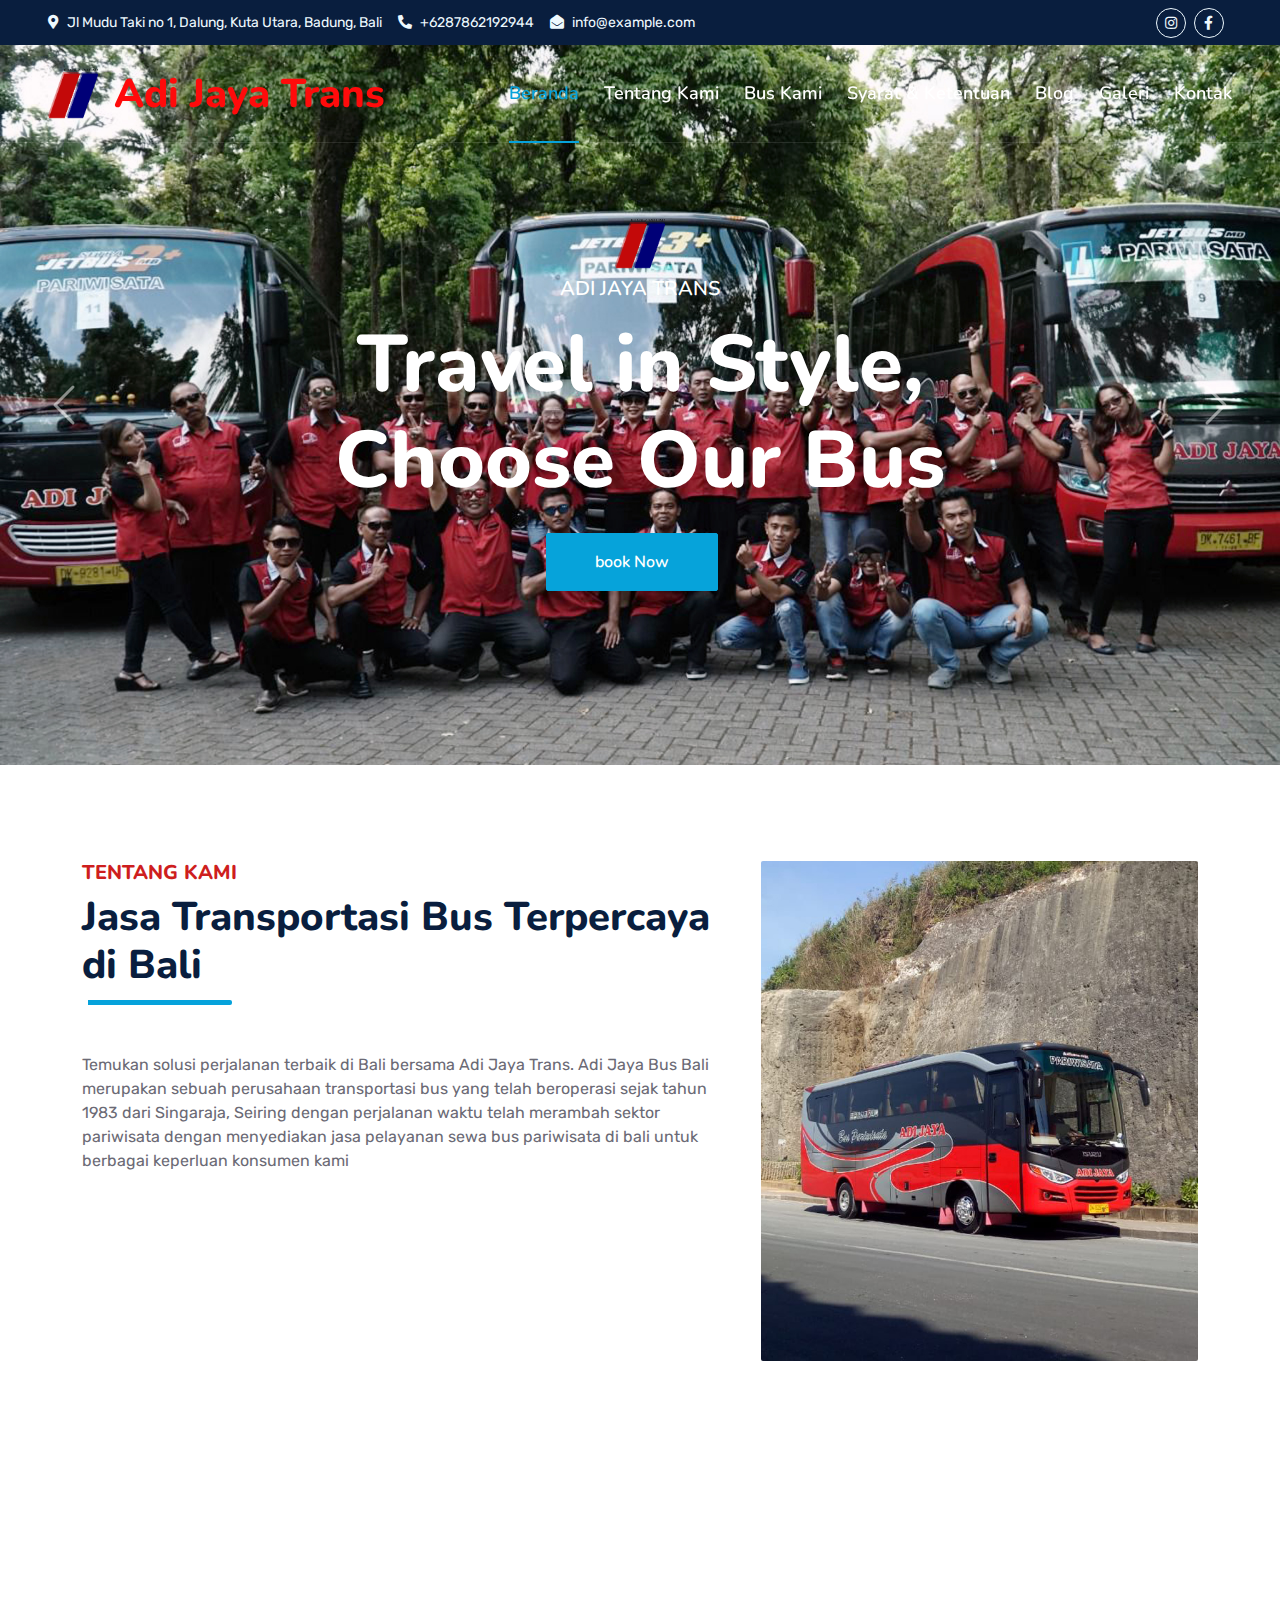
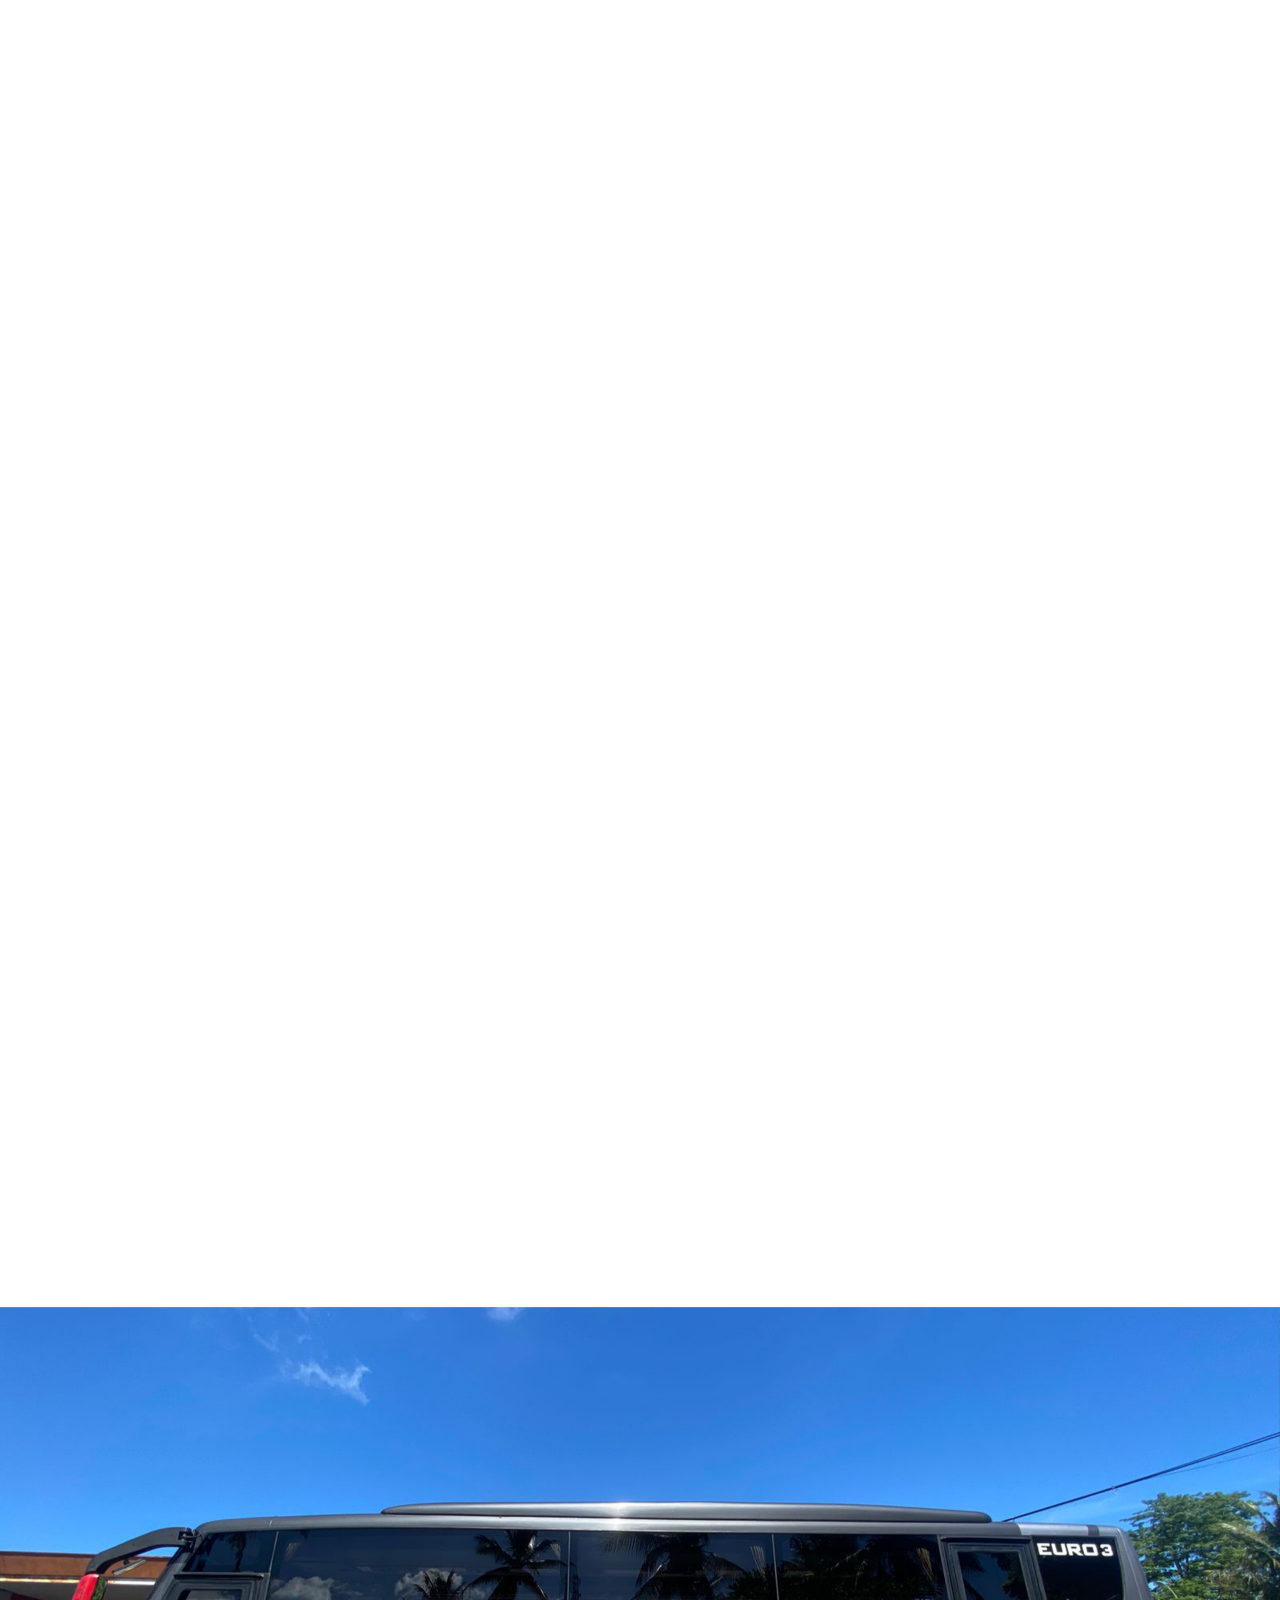
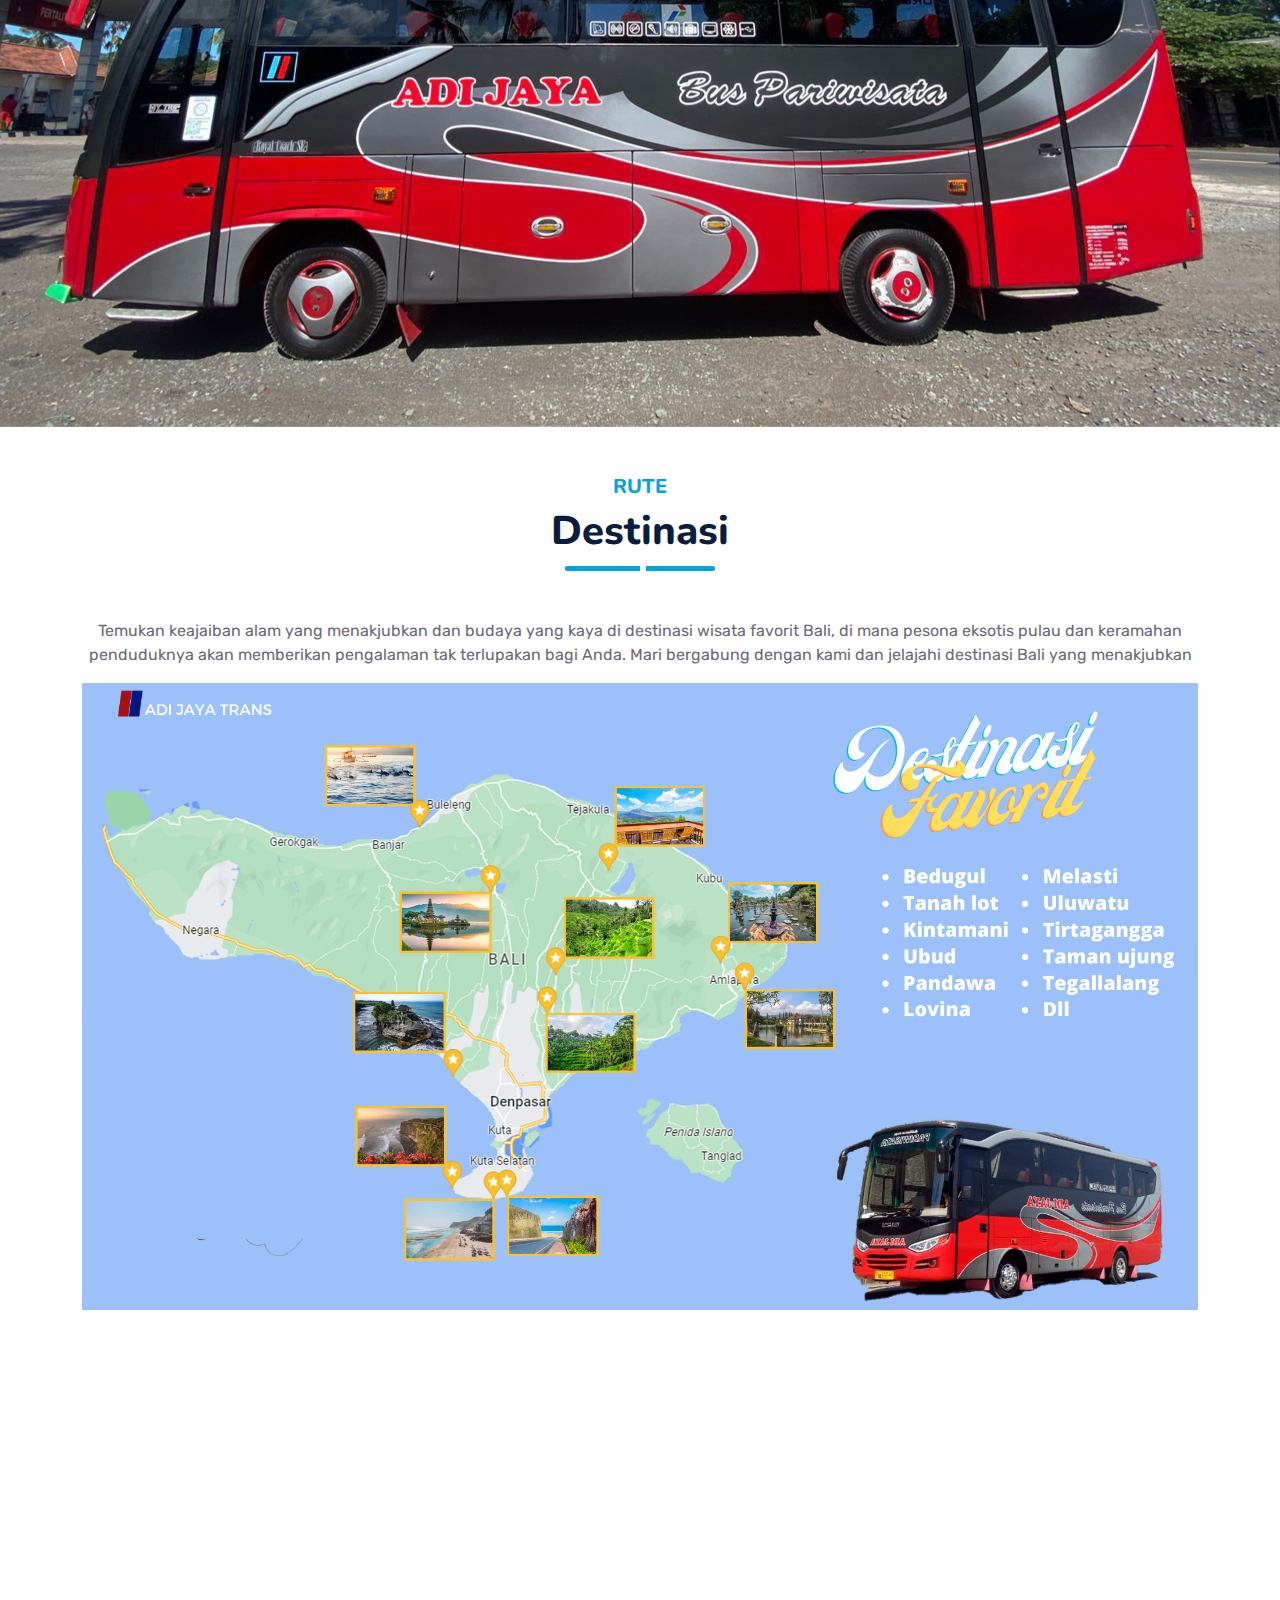
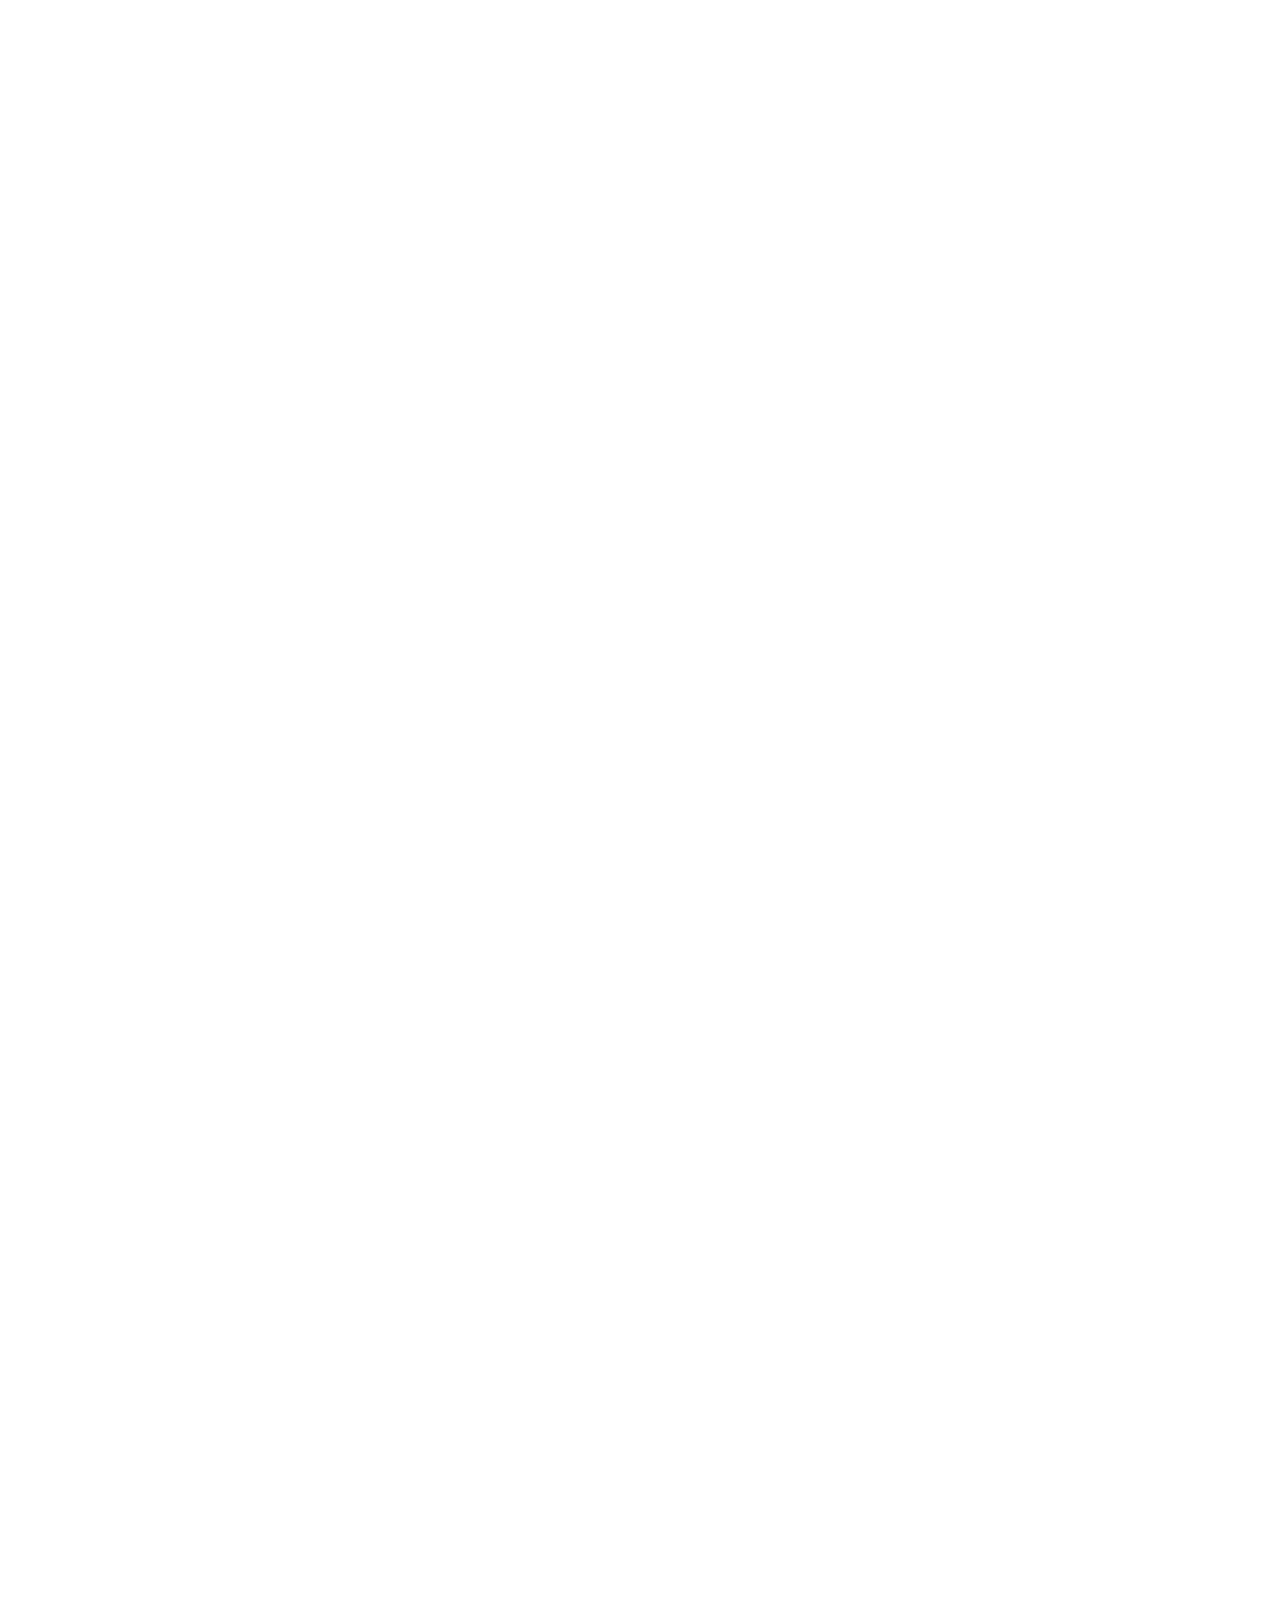
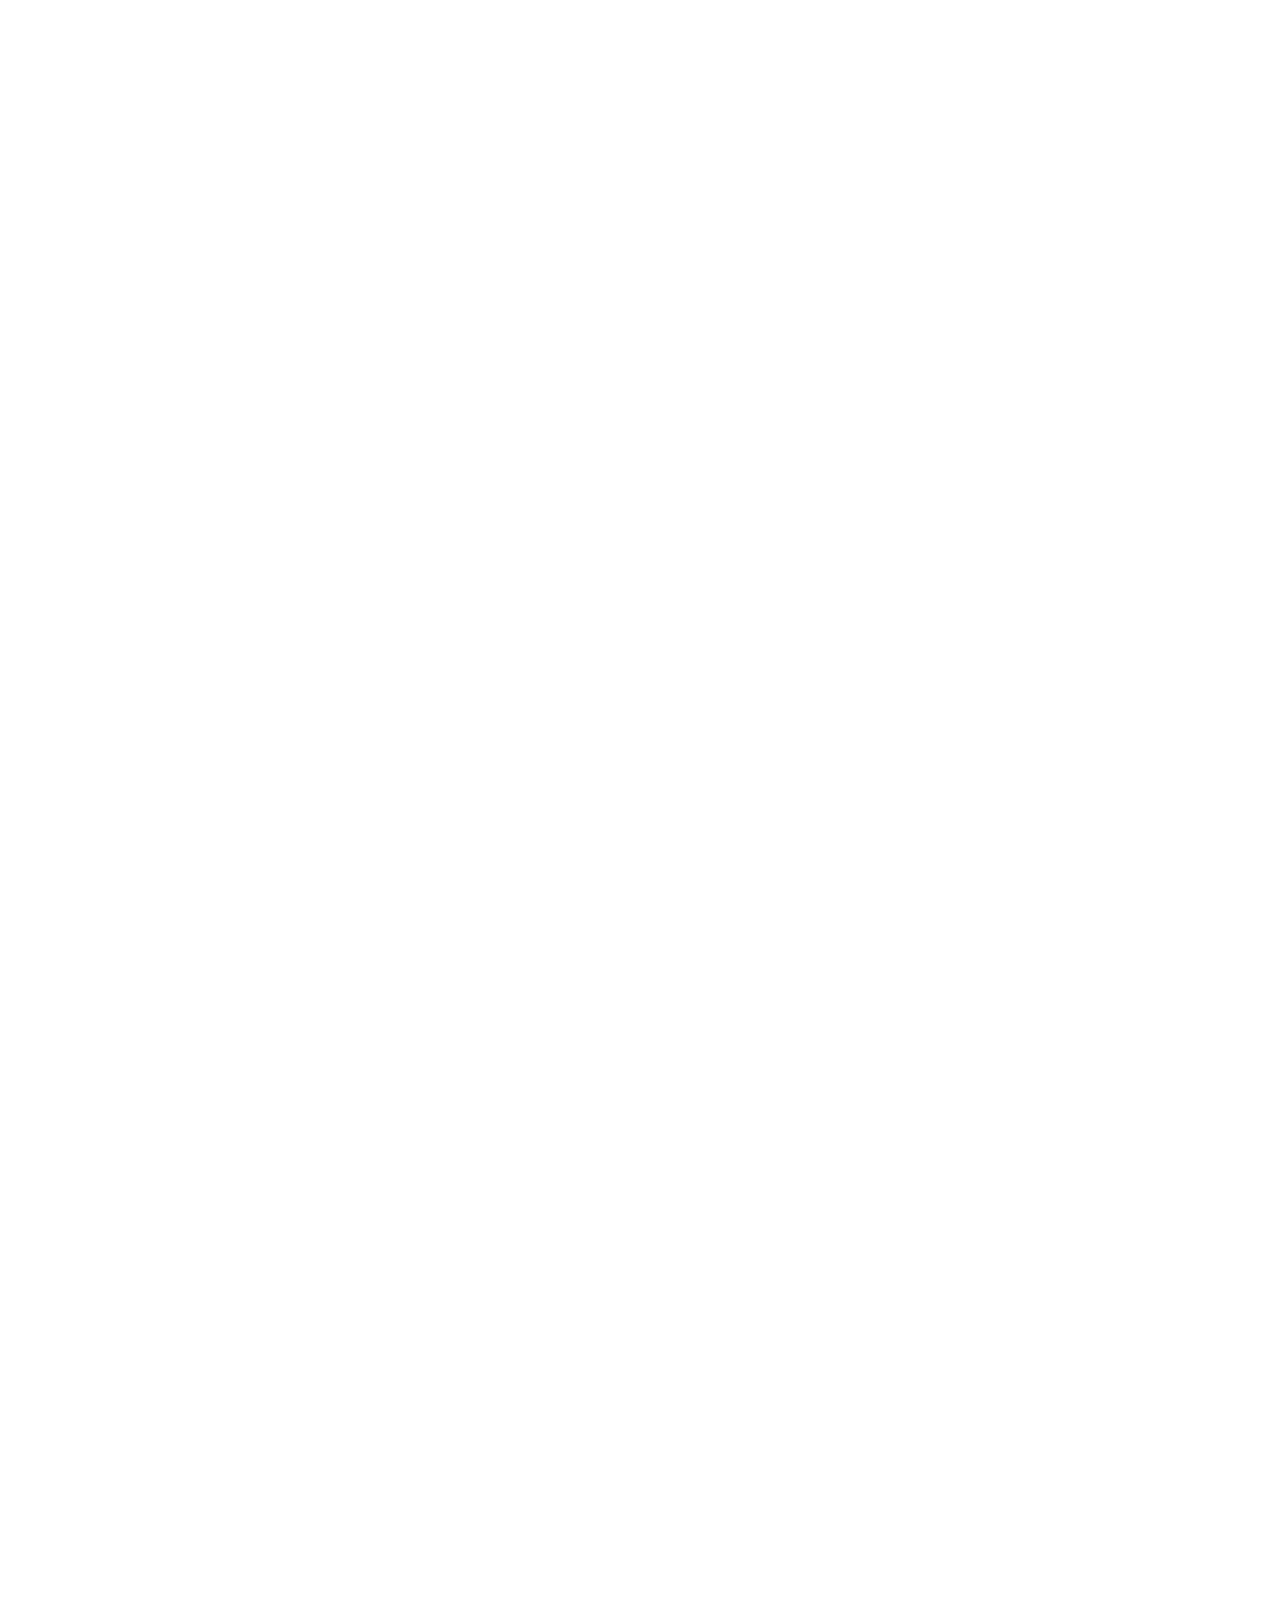
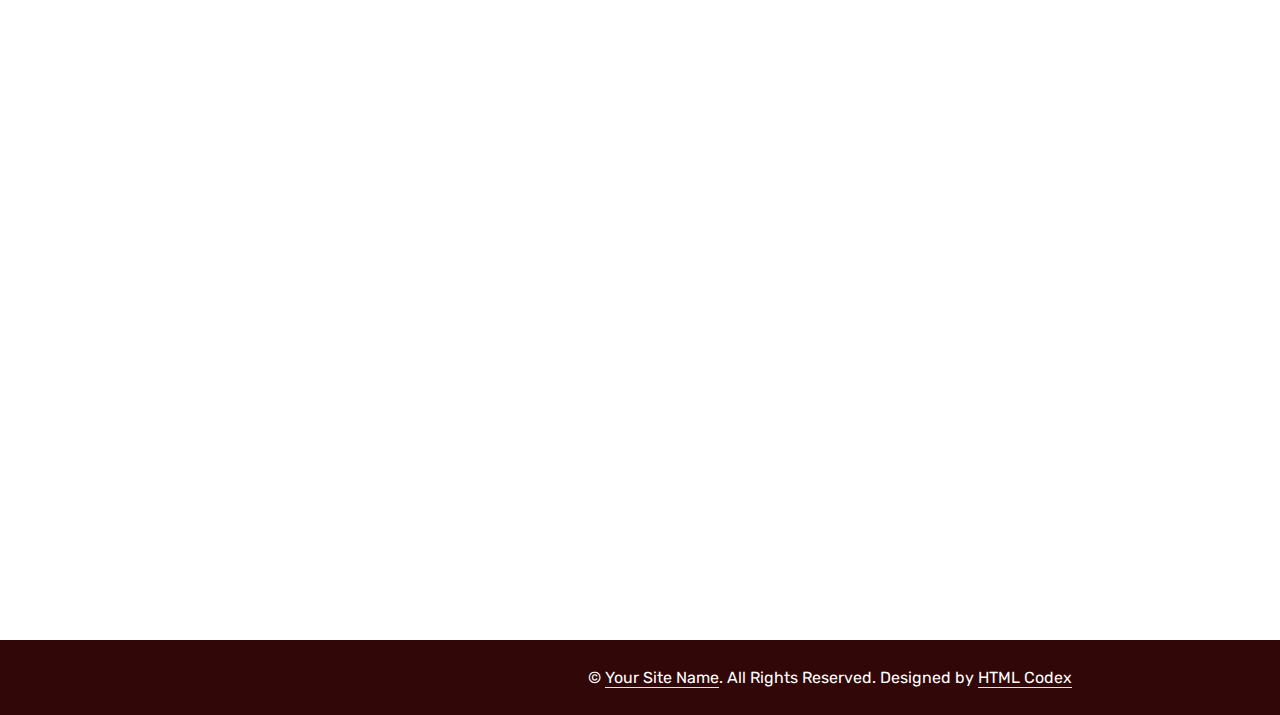
<file: index.html>
<!DOCTYPE html>
<html lang="en">

<head>
    <meta charset="utf-8">
    <title>Adi Jaya Trans</title>
    <link rel="icon" type="image/png" href ="D:\ADI JAYA\web\adi jaya trans\img\LOGO-ADI-JAYA.png">
    <meta content="width=device-width, initial-scale=1.0" name="viewport">
    <meta content="Sewa Bus Bali" name="keywords">
    <meta content="Jasa Sewa Bus Terpecaya di Bali" name="description">

    <!-- Favicon -->
    <link href="img/favicon.ico" rel="icon">

    <!-- Google Web Fonts -->
    <link rel="preconnect" href="https://fonts.googleapis.com">
    <link rel="preconnect" href="https://fonts.gstatic.com" crossorigin>
    <link href="https://fonts.googleapis.com/css2?family=Nunito:wght@400;600;700;800&family=Rubik:wght@400;500;600;700&display=swap" rel="stylesheet">

    <!-- Icon Font Stylesheet -->
    <link href="https://cdnjs.cloudflare.com/ajax/libs/font-awesome/5.10.0/css/all.min.css" rel="stylesheet">
    <link href="https://cdn.jsdelivr.net/npm/bootstrap-icons@1.4.1/font/bootstrap-icons.css" rel="stylesheet">

    <!-- Libraries Stylesheet -->
    <link href="lib/owlcarousel/assets/owl.carousel.min.css" rel="stylesheet">
    <link href="lib/animate/animate.min.css" rel="stylesheet">

    <!-- Customized Bootstrap Stylesheet -->
    <link href="css/bootstrap.min.css" rel="stylesheet">

    <!-- Template Stylesheet -->
    <link href="css/style.css" rel="stylesheet">
</head>

<body>
    <!-- Spinner Start -->
    <div id="spinner" class="show bg-white position-fixed translate-middle w-100 vh-100 top-50 start-50 d-flex align-items-center justify-content-center">
        <div class="spinner"></div>
    </div>
    <!-- Spinner End -->


    <!-- Topbar Start -->
    <div class="container-fluid bg-dark px-5 d-none d-lg-block">
        <div class="row gx-0">
            <div class="col-lg-8 text-center text-lg-start mb-2 mb-lg-0">
                <div class="d-inline-flex align-items-center" style="height: 45px;">
                    <small class="me-3 text-light"><i class="fa fa-map-marker-alt me-2"></i>Jl Mudu Taki no 1, Dalung, Kuta Utara, Badung, Bali</small>
                    <small class="me-3 text-light"><i class="fa fa-phone-alt me-2"></i>+6287862192944</small>
                    <small class="text-light"><i class="fa fa-envelope-open me-2"></i>info@example.com</small>
                </div>
            </div>
            <div class="col-lg-4 text-center text-lg-end">
                <div class="d-inline-flex align-items-center" style="height: 45px;">
                    <a class="btn btn-sm btn-outline-light btn-sm-square rounded-circle me-2" href="https://instagram.com/adijaya.trans?igshid=Yzg5MTU1MDY="><i class="fab fa-instagram fw-normal"></i></a>
                    <a class="btn btn-sm btn-outline-light btn-sm-square rounded-circle me-2" href="https://www.facebook.com/profile.php?id=100090163089516"><i class="fab fa-facebook-f fw-normal"></i></a>
                </div>
            </div>
        </div>
    </div>
    <!-- Topbar End -->


    <!-- Navbar & Carousel Start -->
    <div class="container-fluid position-relative p-0">
        <nav class="navbar navbar-expand-lg navbar-dark px-5 py-3 py-lg-0">
            <a href="Beranda.html" class="navbar-brand p-0">
            <img  src="img/LOGO-ADI-JAYA.png" style="width: 50px; height: 50px;  cover;" alt="">
            </a>
            <a href="Beranda.html" class="navbar-brand p-0">
                <h1 class="m-0"></i>Adi Jaya Trans</h1>
            </a>
            <button class="navbar-toggler" type="button" data-bs-toggle="collapse" data-bs-target="#navbarCollapse">
                <span class="fa fa-bars"></span>
            </button>
            <div class="collapse navbar-collapse" id="navbarCollapse">
                <div class="navbar-nav ms-auto py-0">
                    <a href="Beranda.html" class="nav-item nav-link active">Beranda</a>
                    <a href="about.html" class="nav-item nav-link">Tentang Kami</a>
                    <a href="bus.html" class="nav-item nav-link">Bus Kami</a>
                    <a href="syarat-dan-ketentuan.html" class="nav-item nav-link">Syarat & Ketentuan</a>
                    <a href="blog.html" class="nav-item nav-link ">Blog</a>
                    <a href="galeri.html" class="nav-item nav-link ">Galeri</a>
                    <a href="contact.html" class="nav-item nav-link">Kontak</a>
                </div>
             </div>
        </nav>

        <div id="header-carousel" class="carousel slide carousel-fade" data-bs-ride="carousel">
            <div class="carousel-inner">
                <div class="carousel-item active">
                    <img class="w-100" src="img/carousel-1.jpg" alt="Image">
                    <div class="carousel-caption d-flex flex-column align-items-center justify-content-center">
                        <div class="p-3" style="max-width: 900px;">
                            <img class="animated slideInDown mb-2" src="img/LOGO-ADI-JAYA.png" style="width: 50px; height: 50px;  cover;" alt="">
                            <h5 class="text-white text-uppercase mb-3 animated slideInDown">Adi Jaya Trans</h5>
                            <h1 class="display-1 text-white mb-md-4 animated zoomIn">Travel in Style, Choose Our Bus</h1>
                            <a href="https://api.whatsapp.com/send?phone=6287862192944" class="btn btn-primary py-md-3 px-md-5 me-3 animated slideInLeft">book Now</a>    
                        </div>
                    </div>
                </div>
                <div class="carousel-item">
                    <img class="w-100" src="img/carousel-2.jpg" alt="Image">
                    <div class="carousel-caption d-flex flex-column align-items-center justify-content-center">
                        <div class="p-3" style="max-width: 900px;">
                            <img class="animated slideInDown mb-2" src="img/LOGO-ADI-JAYA.png" style="width: 50px; height: 50px;  cover;" alt="">
                            <h5 class="text-white text-uppercase mb-3 animated slideInDown">Adi Jaya Trans</h5>
                            <h1 class="display-1 text-white mb-md-4 animated zoomIn">Let's Explore The World </h1>
                            <a href="https://api.whatsapp.com/send?phone=6287862192944" class="btn btn-primary py-md-3 px-md-5 me-3 animated slideInLeft">book Now</a>
                        </div>
                    </div>
                </div>
                <div class="carousel-item">
                    <img class="w-100" src="img/carousel-3.png" alt="Image">
                    <div class="carousel-caption d-flex flex-column align-items-center justify-content-center">
                        <div class="p-3" style="max-width: 900px;">
                            <img class="animated slideInDown mb-2" src="img/LOGO-ADI-JAYA.png" style="width: 50px; height: 50px;  cover;" alt="">
                            <h5 class="text-white text-uppercase mb-3 animated slideInDown">Adi Jaya Trans</h5>
                            <h1 class="display-1 text-white mb-md-4 animated zoomIn">Let's Explore The World </h1>
                            <a href="https://api.whatsapp.com/send?phone=6287862192944" class="btn btn-primary py-md-3 px-md-5 me-3 animated slideInLeft">book Now</a>
                        </div>
                    </div>
                </div>
            </div>
            <button class="carousel-control-prev" type="button" data-bs-target="#header-carousel"
                data-bs-slide="prev">
                <span class="carousel-control-prev-icon" aria-hidden="true"></span>
                <span class="visually-hidden">Previous</span>
            </button>
            <button class="carousel-control-next" type="button" data-bs-target="#header-carousel"
                data-bs-slide="next">
                <span class="carousel-control-next-icon" aria-hidden="true"></span>
                <span class="visually-hidden">Next</span>
            </button>
        </div>
    </div>
    <!-- Navbar & Carousel End -->


    <!-- About Start -->
    <div class="container-fluid py-5 wow fadeInUp" data-wow-delay="0.1s">
        <div class="container py-5">
            <div class="row g-5">
                <div class="col-lg-7">
                    <div class="section-title position-relative pb-3 mb-5">
                        <h5 class="fw-bold text-primary2 text-uppercase">Tentang Kami</h5>
                        <h1 class="mb-0">Jasa Transportasi Bus Terpercaya di Bali</h1>
                    </div>
                    <p class="mb-4">Temukan solusi perjalanan terbaik di Bali bersama Adi Jaya Trans. Adi Jaya Bus Bali merupakan sebuah  perusahaan transportasi bus yang telah beroperasi  sejak tahun 1983 dari Singaraja, Seiring dengan perjalanan waktu telah merambah sektor pariwisata dengan menyediakan jasa pelayanan sewa bus pariwisata di bali untuk berbagai keperluan konsumen kami</p>
                    <div class="d-flex align-items-center mb-4 wow fadeIn" data-wow-delay="0.6s">
                        <div class="bg-primary2 d-flex align-items-center justify-content-center rounded" style="width: 60px; height: 60px;">
                            <i class="fa fa-phone-alt text-white"></i>
                        </div>
                        <div class="ps-4">
                            <h5 class="mb-2">Hubungi Kami Jika Anda Memiliki Pertanyaan</h5>
                            <h4 class="text-primary mb-0">+6287862192944</h4>
                        </div>
                    </div>
                    <a href="quote.html" class="btn btn-primary py-3 px-5 mt-3 wow zoomIn" data-wow-delay="0.9s">Hubungi Kami</a>
                </div>
                <div class="col-lg-5" style="min-height: 500px;">
                    <div class="position-relative h-100">
                        <img class="position-absolute w-100 h-100 rounded wow zoomIn" data-wow-delay="0.9s" src="img/about-2.jpg" style="object-fit: cover;">
                    </div>
                </div>
            </div>
        </div>
    </div>
    <!-- About End -->
 <!-- Pricing Plan Start -->
 <div class="container-fluid py-5 wow fadeInUp" data-wow-delay="0.1s">
    <div class="container py-5">
        <div class="section-title text-center position-relative pb-3 mb-5 mx-auto" style="max-width: 600px;">
            <h5 class="fw-bold text-primary text-uppercase">Bus Kami</h5>
            <h1 class="mb-0">Pilihan Bus Kami</h1>
        </div>
        <div class="row g-1">
            <div class="col-lg-6 wow slideInUp" data-wow-delay="0.6s">
                <div class="bg-light rounded">
                    
                    <div class="border-bottom py-4 px-5 mb-4">
                        <h4 class="text-primary mb-1">Medium Bus</h4>
                    </div>
                   
                        <img class="position-relative w-100 h-75 rounded wow zoomIn mb-5" data-wow-delay="0.9s" src="img/medium bus.jpeg" style="object-fit: cover;">
                    
                    <div class="p-5 pt-0">
                        <h4>Fasilitas</h4>
                        <div class="d-flex justify-content-between mb-3"><span>29-35 Seat</span><i class="fa fa-check text-primary pt-1"></i></div>
                        <div class="d-flex justify-content-between mb-3"><span>AC</span><i class="fa fa-thermometer-half text-primary pt-1"></i></div>
                        <div class="d-flex justify-content-between mb-3"><span>Karaoke</span><i class="fa fa-music text-primary pt-1"></i></div>
                        <div class="d-flex justify-content-between mb-3"><span>Sound System</span><i class="fa fa-volume-up text-primary pt-1"></i></div>
                        <div class="d-flex justify-content-between mb-3"><span>LCD Screen</span><i class="fa fa-play text-primary pt-1"></i></div>
                        <div class="d-flex justify-content-between mb-3"><span>DVD Player</span><i class="fa fa-circle text-primary pt-1"></i></div>
                        <div class="d-flex justify-content-between mb-3"><span>Reclining Seat</span><i class="fa fa-thumbs-up text-primary pt-1"></i></div>
                        <div class="d-flex justify-content-between mb-2"><span>Asuransi Perjalanan</span><i class="fa fa-check text-primary pt-1"></i></div>
                        <div class="d-flex justify-content-between mb-3"><span>Toilet</span><i class="fa fa-times text-primary2 pt-1"></i></div>
                        <div class="d-flex justify-content-between mb-3"><span>Bantal dan Selimut</span><i class="fa fa-times text-primary2 pt-1"></i></div>
                        <a href="https://api.whatsapp.com/send?phone=6287862192944" class="btn btn-primary py-2 px-4 mt-4">book Now</a>
                    </div>
                </div>
            </div>
            <div class="col-lg-6 wow slideInUp" data-wow-delay="0.9s">
                <div class="bg-light rounded">
                    <div class="border-bottom py-4 px-5 mb-4">
                        <h4 class="text-primary mb-1">Big Bus</h4>
                    </div>
                    <img class="position-relative w-100 h-75 rounded wow zoomIn mb-5" data-wow-delay="0.9s" src="img/big bus.jpeg" style="object-fit: cover;">
                    <div class="p-5 pt-0">
                        <h4>Fasilitas</h4>
                        <div class="d-flex justify-content-between mb-3"><span>45 Seat</span><i class="fa fa-check text-primary pt-1"></i></div>
                        <div class="d-flex justify-content-between mb-3"><span>AC</span><i class="fa fa-thermometer-half text-primary pt-1"></i></div>
                        <div class="d-flex justify-content-between mb-3"><span>Karaoke</span><i class="fa fa-music text-primary pt-1"></i></div>
                        <div class="d-flex justify-content-between mb-3"><span>Sound System</span><i class="fa fa-volume-up text-primary pt-1"></i></div>
                        <div class="d-flex justify-content-between mb-3"><span>LCD Screen</span><i class="fa fa-play text-primary pt-1"></i></div>
                        <div class="d-flex justify-content-between mb-3"><span>DVD Player</span><i class="fa fa-circle text-primary pt-1"></i></div>
                        <div class="d-flex justify-content-between mb-3"><span>Reclining Seat</span><i class="fa fa-thumbs-up text-primary pt-1"></i></div>
                        <div class="d-flex justify-content-between mb-2"><span>Asuransi Perjalanan</span><i class="fa fa-check text-primary pt-1"></i></div>                           
                        <div class="d-flex justify-content-between mb-3"><span>Toilet</span><i class="fa fa-male text-primary pt-1"></i></div>
                        <div class="d-flex justify-content-between mb-3"><span>Bantal dan Selimut</span><i class="fa fa-check text-primary pt-1"></i></div>
                        <a href="https://api.whatsapp.com/send?phone=6287862192944" class="btn btn-primary py-2 px-4 mt-4">book Now</a>
                    </div>
                </div>
            </div>
        </div>
    </div>
</div>
<!-- Pricing Plan End -->
<div class="container-fluid position-relative p-0">

    <div id="header-carousel" class="carousel slide carousel-fade" data-bs-ride="carousel">
        <div class="carousel-inner">
            <div class="carousel-item active">
                <img class="w-100" src="img/carousel-4.png" alt="Image">
            </div>
            <div class="carousel-item">
                <img class="w-100" src="img/carousel-2.jpg" alt="Image">
            </div>
            <div class="carousel-item">
                <img class="w-100" src="img/carousel-5.png" alt="Image">
            </div>
        </div>
    </div>
</div>
<div class="container-fluid position-relative p-0">
<div class="container py-5">
    <div class="section-title text-center position-relative pb-3 mb-5 mx-auto" style="max-width: 600px;">
        <h5 class="fw-bold text-primary text-uppercase">Rute</h5>
        <h1 class="mb-0">Destinasi</h1>
        
    </div>
    <p align="center">Temukan keajaiban alam yang menakjubkan dan budaya yang kaya di destinasi wisata favorit Bali, di mana pesona eksotis pulau dan keramahan penduduknya akan memberikan pengalaman tak terlupakan bagi Anda. Mari bergabung dengan kami dan jelajahi destinasi Bali yang menakjubkan</p>
    
    <img class="w-100" src="img/rute.png" alt="Image">
</div>
</div>
    <!-- Features Start -->
    <div class="container-fluid py-5 wow fadeInUp" data-wow-delay="0.1s">
        <div class="container py-5">
            <div class="section-title text-center position-relative pb-3 mb-5 mx-auto" style="max-width: 600px;">
                <h5 class="fw-bold text-primary text-uppercase">Why Choose Us</h5>
                <h1 class="mb-0">Sewa Bus Murah Di Bali dengan Fasilitas Terbaik</h1>
            </div>
            <div class="row g-5">
                <div class="col-lg-4">
                    <div class="row g-5">
                        <div class="col-12 wow zoomIn" data-wow-delay="0.2s">
                            <div class="bg-primary2 rounded d-flex align-items-center justify-content-center mb-3" style="width: 60px; height: 60px;">
                                <i class="fa fa-credit-card text-white"></i>
                            </div>
                            <h4>Harga Bersahabat </h4>
                            <p class="mb-0">Harga sewa bus yang kami tawarkan adalah harga sewa bus di bali yang murah dan masih masuk akal karena kami ingin menjadi sahabat perjalanan Anda di bali serta ingin memberikan sevice terbaik untuk Anda</p>
                        </div>
                        <div class="col-12 wow zoomIn" data-wow-delay="0.6s">
                            <div class="bg-primary2 rounded d-flex align-items-center justify-content-center mb-3" style="width: 60px; height: 60px;">
                                <i class="fa fa-thumbs-up text-white"></i>
                            </div>
                            <h4>Pelayanan Terbaik</h4>
                            <p class="mb-0">Po bus Adi jaya berkomitmen untuk selalu memberikan pelayanan yang terbaik dan kami selalu siap memberikan sambutan hangat kami untuk membuat anda puas dengan layanan rental bus di bali kami.</p>
                        </div>
                        <div class="col-12 wow zoomIn" data-wow-delay="0.6s">
                            <div class="bg-primary2 rounded d-flex align-items-center justify-content-center mb-3" style="width: 60px; height: 60px;">
                                <i class="fa fa-bus text-white"></i>
                            </div>
                            <h4>Armada Terbaik</h4>
                            <p class="mb-0">Adi Jaya selalu memastikan bahwa semua kendaraan di service secara rutin dan selalu terawat sebelum di sewakan. Perihal tersebut kami lakukan untuk kenyamanan dan keamanan saat digunakan.</p>
                        </div>
                    </div>
                </div>
                <div class="col-lg-4  wow zoomIn" data-wow-delay="0.9s" style="min-height: 350px;">
                    <div class="position-relative h-100">
                        <img class="position-absolute w-100 h-100 rounded wow zoomIn" data-wow-delay="0.1s" src="img/feature.jpg" style="object-fit: cover;">
                    </div>
                </div>
                <div class="col-lg-4">
                    <div class="row g-5">
                        <div class="col-12 wow zoomIn" data-wow-delay="0.4s">
                            <div class="bg-primary2 rounded d-flex align-items-center justify-content-center mb-3" style="width: 60px; height: 60px;">
                                <i class="fa fa-id-card text-white"></i>
                            </div>
                            <h4>Driver Disiplin</h4>
                            <p class="mb-0">Semua driver adi jaya bus telah dipilih melalui seleksi yang ketat dan sudah terlatih serta sudah berpengalaman dan mengerti tempat wisata dan kuliner yang ada di balir</p>
                        </div>
                        <div class="col-12 wow zoomIn" data-wow-delay="0.4s">
                            <div class="bg-primary2 rounded d-flex align-items-center justify-content-center mb-3" style="width: 60px; height: 60px;">
                                <i class="fa fa-history text-white"></i>
                            </div>
                            <h4>Berpengalaman</h4>
                            <p class="mb-0">Adi Jaya Bus didirikan untuk menawarkan kualitas layana untuk semua klien kami. dan telah bekerja keras untuk unggul sebagai perusahaan terkemuka</p>
                        </div>
                        <div class="col-12 wow zoomIn" data-wow-delay="0.8s">
                            <div class="bg-primary2 rounded d-flex align-items-center justify-content-center mb-3" style="width: 60px; height: 60px;">
                                <i class="fa fa-check text-white"></i>
                            </div>
                            <h4>Mengerti Kebutuhan</h4>
                            <p class="mb-0">Kami berorientasi pada layanan yang optimal dan efisien sesuai kebutuhan para pelanggan. Dan kami selaku sewa bus pariwisata akan selalu memberikan harga sewa bus yang wajar</p>
                        </div>
                    </div>
                </div>
            </div>
              
            <div class="section-title text-center position-relative pb-3 mt-5 mb-5 mx-auto" style="max-width: 600px;">
                <h1 class="mb-0">Keuntungan Sewa Bus Bali Di Adi Jaya Trans</h1>
            </div>
            <div class="row g-5">
                <div class="col-lg-7">
                    <h5 class="mb-3"><i class="fa fa-bus text-primary2 me-3"></i>Menyediakan Berbagai Pilihan Sewa Bus Di Bali</h5>
                    <p class="mb-4">Anda ingin menyewa bus di bali  untuk sekeluarga, rombongan dengan banyak teman? Apapun kebutuhan bus yang anda inginkan, kami bisa menyediakan sesuai keinginan anda.</p>
                    <h5 class="mb-3"><i class="fa fa-thumbs-up text-primary2 me-3"></i>Harga Sewa Bus Pariwisata Bali Yang Bersahabat</h5>
                    <p class="mb-4">Tidak perlu khawatir mengenai harga sewa bus karena dijamin harga sewa bus adi jaya yang kami terapkan sangat terjangkau, dibandingkan harga pasaran.</p>
                    <h5 class="mb-3"><i class="fa fa-plus text-primary2 me-3"></i>Armada Bus Termasuk Sudah Diasuransikan </h5>
                    <p class="mb-4">Tidak perlu takut akan menanggung resiko biaya tak terduga karena terjadi hal buruk diperjalanan. Sebab semua armada adi jaya bus telah tercover asuransi. Jadi, semisal terjadi hal buruk, anda tidak perlu mengganti biaya sepeserpun.</p>
                    <h5 class="mb-3"><i class="fa fa-map-marker-alt text-primary2 me-3"></i>Antar & Jemput Bus Sesuai Kesepakatan</h5>
                    <p class="mb-4">Kami berusaha semaksimal mungkin dalam memberi kemudahan dan kenyaman bagi setiap pelanggan. Oleh karenanya, kami selaku penyedia jasa sewa bus di bali siap melakukan antar jemput, di lokasi-lokasi tertentu sesuai kesepakatan</p>
                    <h5 class="mb-3"><i class="fa fa-gavel text-primary2 me-3"></i>Mempunya Izin Resmi</h5>
                    <p class="mb-4">Adi Jaya Bus bukan perusahaan abal-abal yang hanya mencari keuntungan sesaat. Sebab kami sudah mempunya izin resmi sebagai perusahaan jasa sewa bus yang terpercaya. Jadi mengenai legalitas, tak perlu diragukan lagi.</p>
                    <a href="quote.html" class="btn btn-primary py-3 px-5 mt-3 wow zoomIn" data-wow-delay="0.9s">Hubungi Kami</a>
                </div>
                <div class="col-lg-5" style="min-height: 500px;">
                    <div class="position-relative h-100">
                        <img class="position-absolute w-100 h-100 rounded wow zoomIn" data-wow-delay="0.9s" src="img/about.jpg" style="object-fit: cover;">
                    </div>
                </div>
            </div>
        </div>
    </div>
    <!-- Features Start -->


    <!-- Blog Start -->
    <div class="container-fluid py-5 wow fadeInUp" data-wow-delay="0.1s">
        <div class="container py-5">
            <div class="section-title text-center position-relative pb-3 mb-5 mx-auto" style="max-width: 600px;">
                <h5 class="fw-bold text-primary text-uppercase">Latest Blog</h5>
                <h1 class="mb-0">Baca Artikel Terbaru dari Blog Kami</h1>
            </div>
            <div class="row g-5">
                <div class="col-lg-4 wow slideInUp" data-wow-delay="0.3s">
                    <div class="blog-item bg-light rounded overflow-hidden">
                        <div class="blog-img position-relative overflow-hidden">
                            <img class="img-fluid" src="img/tour.jpg" alt="">
                        </div>
                        <div class="p-4">
                            <h4 class="mb-3">Tour Guide Bali, Jasa Pemandu Wisata Khusus Group</h4>
                            <p>Selain menyediakan jasa layanan sewa bus di bali, kami juga  telah bekerjasama dengan beberapa tour guide bali bagi yang ingin mengunakan jasa  pramuwisata saat berwisata…</p>
                            <a class="text-uppercase" href="">Selengkapnya <i class="bi bi-arrow-right"></i></a>
                        </div>
                    </div>
                </div>
                <div class="col-lg-4 wow slideInUp" data-wow-delay="0.6s">
                    <div class="blog-item bg-light rounded overflow-hidden">
                        <div class="blog-img position-relative overflow-hidden">
                            <img class="img-fluid" src="img/blog-1.jpg" alt="">
                        </div>
                        <div class="p-4">
                            <h4 class="mb-3">Kapasitas Bus Pariwisata & Rute Menentukan Harga Sewa</h4>
                            <p>Beda jumlah tempat duduk untuk bus berbeda pula juga kapasitas bus pariwisata tersebut, ukuran, dan besaran sewanya. Maka sebelum menyewanya ketahui lebih dulu…</p>
                            <a class="text-uppercase" href="">Read More <i class="bi bi-arrow-right"></i></a>
                        </div>
                    </div>
                </div>
                <div class="col-lg-4 wow slideInUp" data-wow-delay="0.9s">
                    <div class="blog-item bg-light rounded overflow-hidden">
                        <div class="blog-img position-relative overflow-hidden">
                            <img class="img-fluid" src="img/6hal.jpeg" alt="">
                        </div>
                        <div class="p-4">
                            <h4 class="mb-3">6 Hal Tentang Informasi Harga Sewa Bus Pariwisata Bali Perlu Ketahui</h4>
                            <p>Mengenai informasi harga sewa bus pariwisata bali pada dasarnya dipengaruhi dengan berbagai faktor, kami disini menginformasikan agar…</p>
                            <a class="text-uppercase" href="">Read More <i class="bi bi-arrow-right"></i></a>
                        </div>
                    </div>
                </div>
                <div class="col-lg-4 wow slideInUp" data-wow-delay="0.3s">
                    <div class="blog-item bg-light rounded overflow-hidden">
                        <div class="blog-img position-relative overflow-hidden">
                            <img class="img-fluid" src="img/carousel-2.jpg" alt="">
                        </div>
                        <div class="p-4">
                            <h4 class="mb-3">Perbedaan Jenis Bus Yang Perlu Di Ketahui Sebelum Menyewa</h4>
                            <p>Perbedaan Jenis Bus Pariwisata – Bisnis Karoseri Bus saat ini sudah sangat banyak dan menjamur. Namun sebelum kita melangkah lebih jauh membahas tentang karoseri bus, kita harus…</p>
                            <a class="text-uppercase" href="">Selengkapnya <i class="bi bi-arrow-right"></i></a>
                        </div>
                    </div>
                </div>
                <div class="col-lg-4 wow slideInUp" data-wow-delay="0.3s">
                    <div class="blog-item bg-light rounded overflow-hidden">
                        <div class="blog-img position-relative overflow-hidden">
                            <img class="img-fluid" src="img/mabuk.png" alt="">
                        </div>
                        <div class="p-4">
                            <h4 class="mb-3">Cara Mengatasi Mabuk Perjalanan Saat Naik Bus</h4>
                            <p>Mengatasi Mabuk Perjalanan Saat Naik Bus–kali ini admin bakal kasi tau tipsnya buat orang yang sering mabuk saat naik bus. Bepergian dengan naik…</p>
                            <a class="text-uppercase" href="">Selengkapnya <i class="bi bi-arrow-right"></i></a>
                        </div>
                    </div>
                </div>
                <div class="col-lg-4 wow slideInUp" data-wow-delay="0.3s">
                    <div class="blog-item bg-light rounded overflow-hidden">
                        <div class="blog-img position-relative overflow-hidden">
                            <img class="img-fluid" src="img/tips.jpg" alt="">
                        </div> 
                        <div class="p-4">
                            <h4 class="mb-3">Tips Memilih Sewa Bus Pariwisata Di Bali Agar Aman & Nyaman</h4>
                            <p>Tips memilih  sewa bus pariwisata kali ini admin bakal kasi tau bagaimana tipsnya untuk menyewa bus di bali biar nyaman dan aman dan langsung dengan…</p>
                            <a class="text-uppercase" href="">Selengkapnya <i class="bi bi-arrow-right"></i></a>
                        </div>
                    </div>
                </div>
            </div>
        </div>
    </div>
    <!-- Blog Start -->
    <!-- Footer Start -->
    <div class="container-fluid bg-dark text-light mt-5 wow fadeInUp" data-wow-delay="0.1s">
        <div class="container">
            <div class="row gx-5">
                <div class="col-lg-4 col-md-6 footer-about">
                    <div class="d-flex flex-column align-items-center justify-content-center text-center h-100 bg-primary p-4">
                        <a href="Beranda.html" class="navbar-brand">
                            <h1 class="m-0 text-white"></i>Adi Jaya Trans</h1>
                        </a>
                        <p class="mt-3 mb-4">Adi Jaya Trans sebagai perusahaan layanan jasa Sewa Bus di Bali melayani pelanggan dari berbagai negara baik turis asing atau domestik. Semua keperluan sewa bus seperti wisata ke bali, tour, meeting, outing, wedding, overland, tamasya anak sekolah atau konferensi, dapat kami layani dengan profesional</p>
                    </div>
                </div>
                <div class="col-lg-8 col-md-6">
                    <div class="row gx-5">
                        <div class="col-lg-4 col-md-12 pt-5 mb-5">
                            <div class="section-title section-title-sm position-relative pb-3 mb-4">
                                <h3 class="text-light mb-0">Hubungi Kami</h3>
                            </div>
                            <div class="d-flex mb-2">
                                <i class="bi bi-geo-alt text-primary me-2"></i>
                                <p class="mb-0">Jl Mudu Taki no 1, Dalung, Kuta Utara, Badung, Bali</p>
                            </div>
                            <div class="d-flex mb-2">
                                <i class="bi bi-envelope-open text-primary me-2"></i>
                                <p class="mb-0">info@example.com</p>
                            </div>
                            <div class="d-flex mb-2">
                                <i class="bi bi-telephone text-primary me-2"></i>
                                <p class="mb-0">+6287862192944 - Desi Damayanti</p>
                            </div>
                            <div class="d-flex mt-4">
                                <a class="btn btn-primary btn-square me-2" href="https://www.facebook.com/profile.php?id=100090163089516"><i class="fab fa-facebook-f fw-normal"></i></a>
                                <a class="btn btn-primary btn-square" href="https://instagram.com/adijaya.trans?igshid=Yzg5MTU1MDY="><i class="fab fa-instagram fw-normal"></i></a>
                            </div>
                        </div>
                        <div class="col-lg-4 col-md-12 pt-0 pt-lg-5 mb-5">
                            <div class="section-title section-title-sm position-relative pb-3 mb-4">
                                <h3 class="text-light mb-0">Pintasan</h3>
                            </div>
                            <div class="link-animated d-flex flex-column justify-content-start">
                                <a class="text-light mb-2" href="Beranda.html"><i class="bi bi-arrow-right text-primary me-2"></i>Beranda</a>
                                <a class="text-light mb-2" href="about.html"><i class="bi bi-arrow-right text-primary me-2"></i>Tentang Kami</a>
                                <a class="text-light mb-2" href="syarat-dan-ketentuan.html"><i class="bi bi-arrow-right text-primary me-2"></i>Syarat & Ketentuan</a>
                                <a class="text-light mb-2" href="blog.html"><i class="bi bi-arrow-right text-primary me-2"></i>Blog</a>
                                <a class="text-light mb-2" href="galeri.html"><i class="bi bi-arrow-right text-primary me-2"></i>Galeri</a>
                                <a class="text-light" href="contact.html"><i class="bi bi-arrow-right text-primary me-2"></i>Kontak</a>
                            </div>
                        </div>
                    </div>
                </div>
            </div>
        </div>
    </div>
    <div class="container-fluid text-white" style="background: #310707;">
        <div class="container text-center">
            <div class="row justify-content-end">
                <div class="col-lg-8 col-md-6">
                    <div class="d-flex align-items-center justify-content-center" style="height: 75px;">
                        <p class="mb-0">&copy; <a class="text-white border-bottom" href="#">Your Site Name</a>. All Rights Reserved. 
						
						<!--/*** This template is free as long as you keep the footer author’s credit link/attribution link/backlink. If you'd like to use the template without the footer author’s credit link/attribution link/backlink, you can purchase the Credit Removal License from "https://htmlcodex.com/credit-removal". Thank you for your support. ***/-->
						Designed by <a class="text-white border-bottom" href="https://htmlcodex.com">HTML Codex</a></p>
                    </div>
                </div>
            </div>
        </div>
    </div>
    <!-- Footer End -->


    <!-- JavaScript Libraries -->
    <script src="https://code.jquery.com/jquery-3.4.1.min.js"></script>
    <script src="https://cdn.jsdelivr.net/npm/bootstrap@5.0.0/dist/js/bootstrap.bundle.min.js"></script>
    <script src="lib/wow/wow.min.js"></script>
    <script src="lib/easing/easing.min.js"></script>
    <script src="lib/waypoints/waypoints.min.js"></script>
    <script src="lib/counterup/counterup.min.js"></script>
    <script src="lib/owlcarousel/owl.carousel.min.js"></script>

    <!-- Template Javascript -->
    <script src="js/main.js"></script>
</body>

</html>
</file>
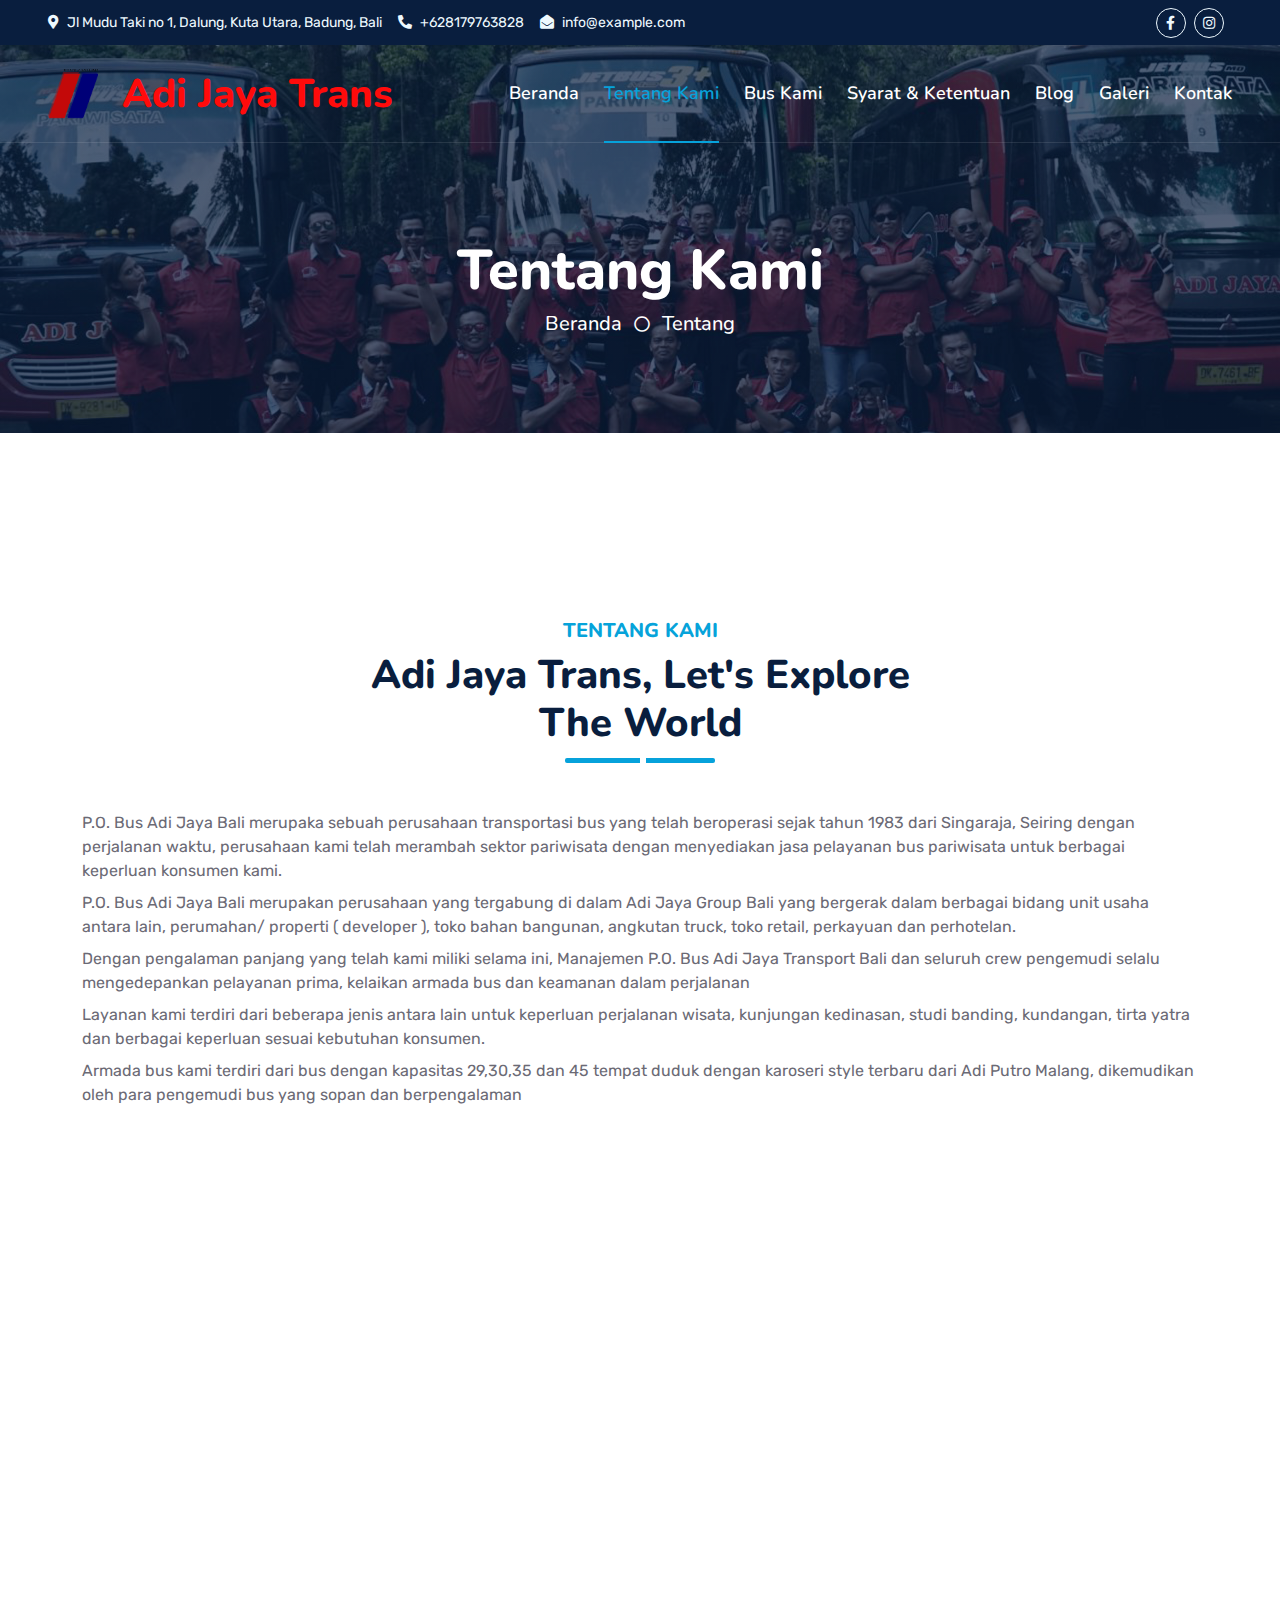
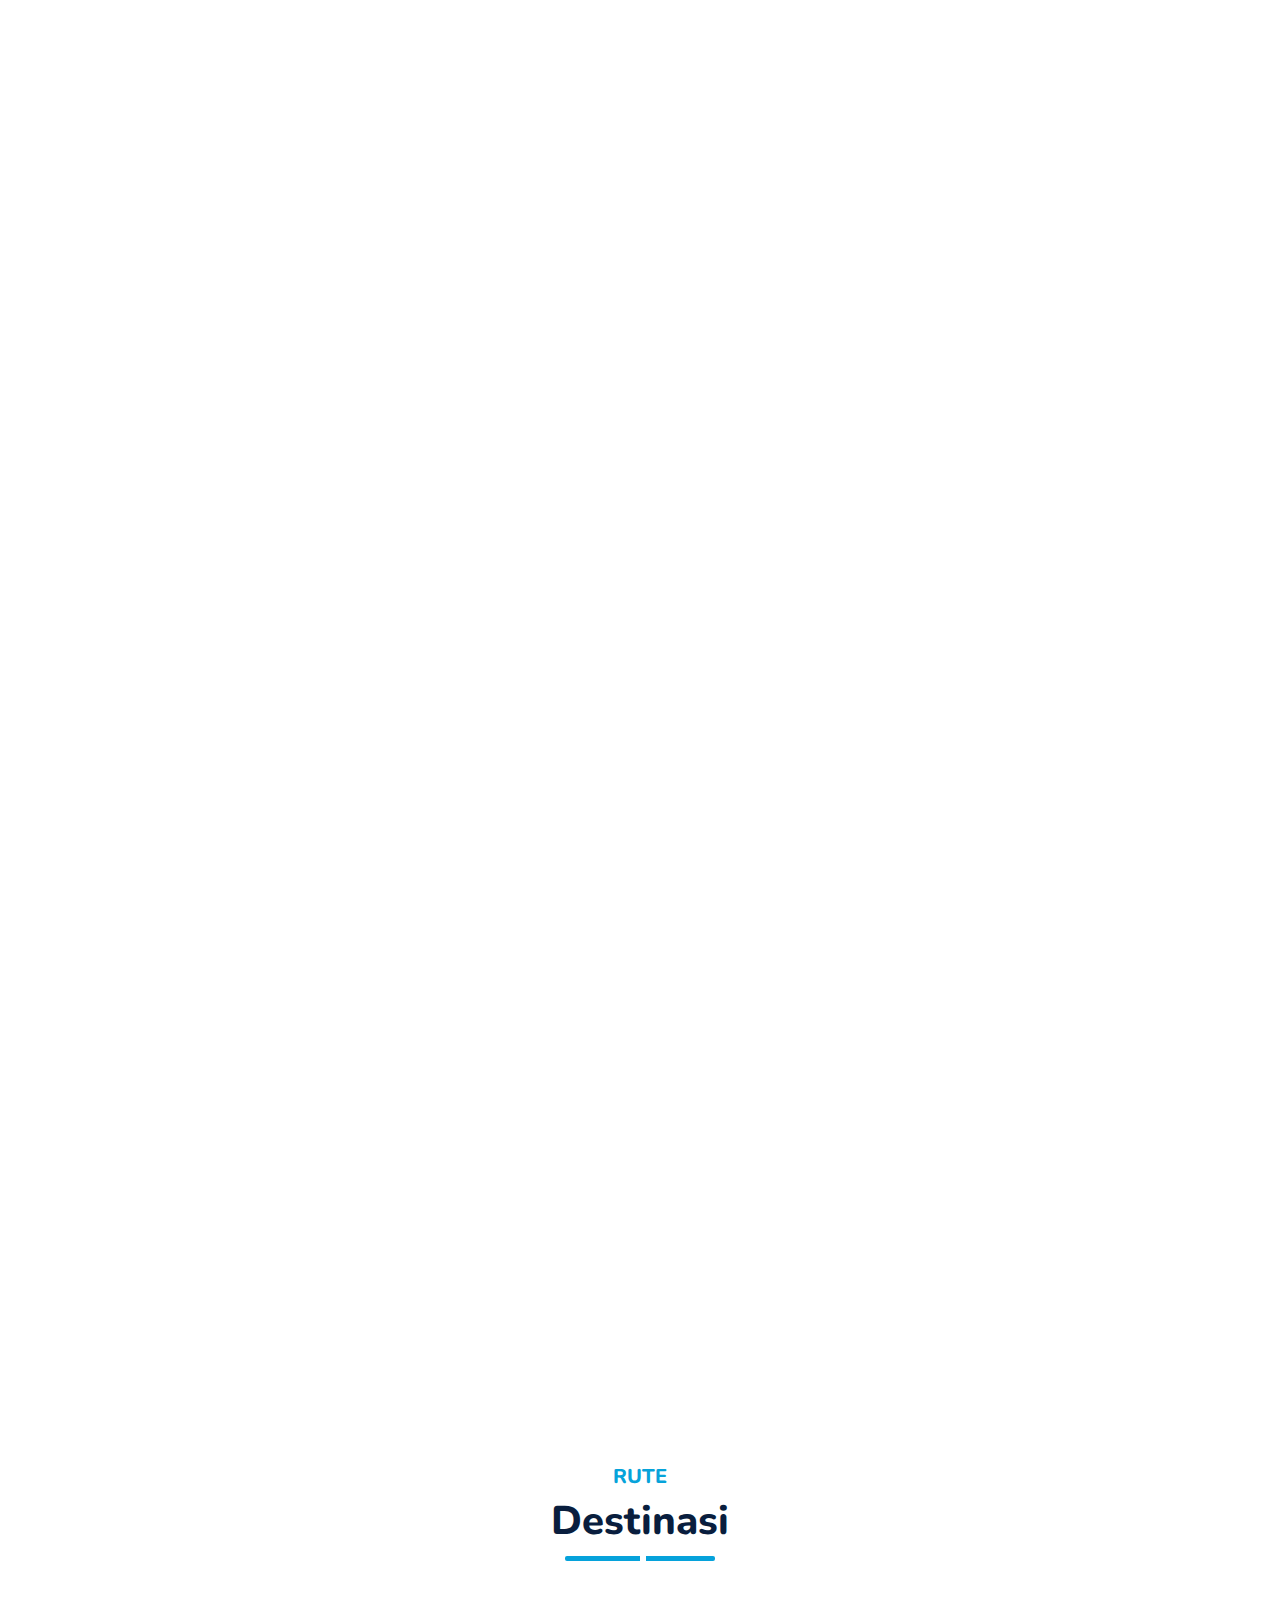
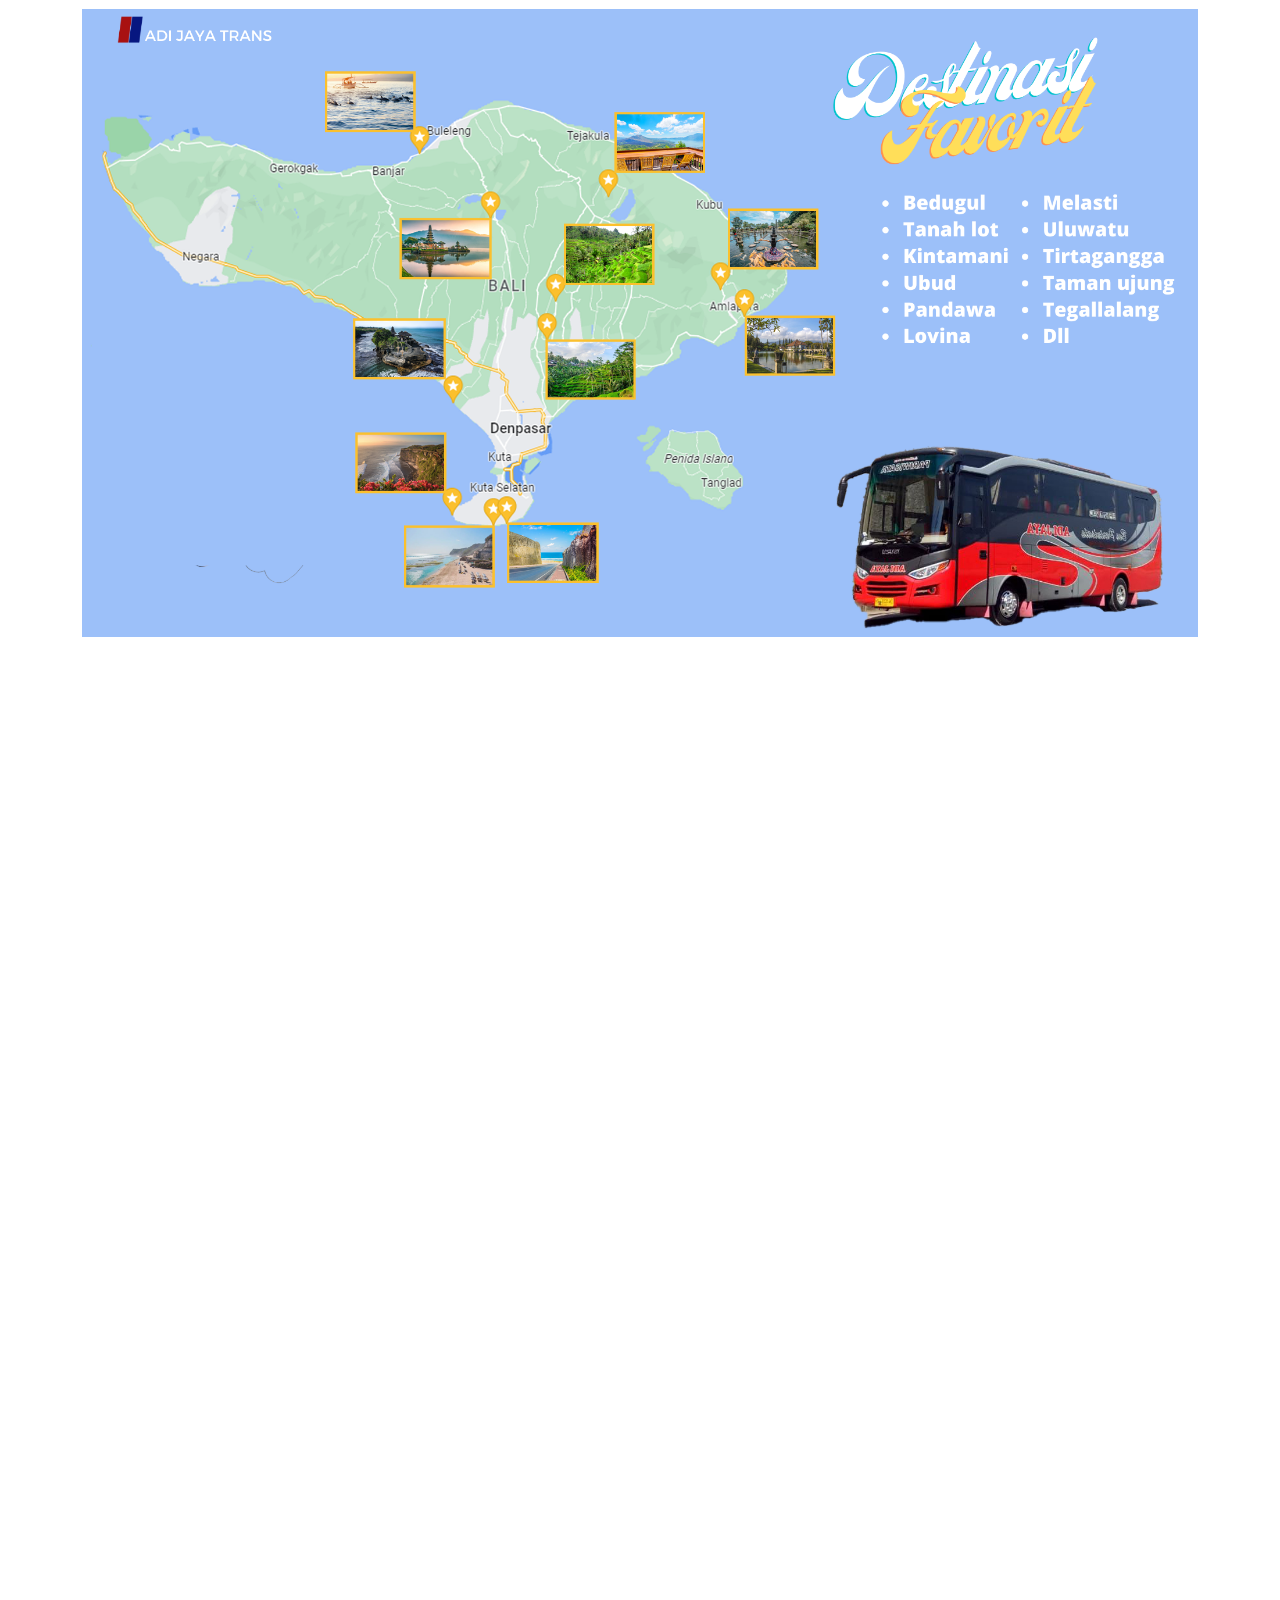
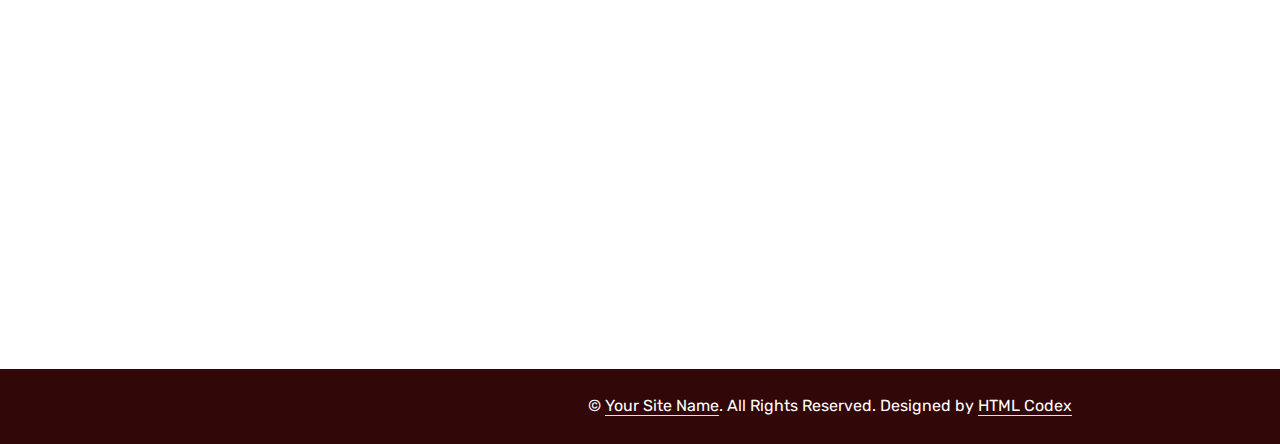
<file: about.html>
<!DOCTYPE html>
<html lang="en">

<head>
    <meta charset="utf-8">
    <title>Adi Jaya Trans</title>
    <link rel="icon" type="image/png" href ="D:\ADI JAYA\web\adi jaya trans\img\LOGO-ADI-JAYA.png">
    <meta content="width=device-width, initial-scale=1.0" name="viewport">
    <meta content="Sewa Bus Bali" name="keywords">
    <meta content="Jasa Sewa Bus Terpecaya di Bali" name="description">

    <!-- Favicon -->
    <link href="img/favicon.ico" rel="icon">

    <!-- Google Web Fonts -->
    <link rel="preconnect" href="https://fonts.googleapis.com">
    <link rel="preconnect" href="https://fonts.gstatic.com" crossorigin>
    <link href="https://fonts.googleapis.com/css2?family=Nunito:wght@400;600;700;800&family=Rubik:wght@400;500;600;700&display=swap" rel="stylesheet">

    <!-- Icon Font Stylesheet -->
    <link href="https://cdnjs.cloudflare.com/ajax/libs/font-awesome/5.10.0/css/all.min.css" rel="stylesheet">
    <link href="https://cdn.jsdelivr.net/npm/bootstrap-icons@1.4.1/font/bootstrap-icons.css" rel="stylesheet">

    <!-- Libraries Stylesheet -->
    <link href="lib/owlcarousel/assets/owl.carousel.min.css" rel="stylesheet">
    <link href="lib/animate/animate.min.css" rel="stylesheet">

    <!-- Customized Bootstrap Stylesheet -->
    <link href="css/bootstrap.min.css" rel="stylesheet">

    <!-- Template Stylesheet -->
    <link href="css/style.css" rel="stylesheet">
</head>

<body>
    <!-- Spinner Start -->
    <div id="spinner" class="show bg-white position-fixed translate-middle w-100 vh-100 top-50 start-50 d-flex align-items-center justify-content-center">
        <div class="spinner"></div>
    </div>
    <!-- Spinner End -->


    <!-- Topbar Start -->
    <div class="container-fluid bg-dark px-5 d-none d-lg-block">
        <div class="row gx-0">
            <div class="col-lg-8 text-center text-lg-start mb-2 mb-lg-0">
                <div class="d-inline-flex align-items-center" style="height: 45px;">
                    <small class="me-3 text-light"><i class="fa fa-map-marker-alt me-2"></i>Jl Mudu Taki no 1, Dalung, Kuta Utara, Badung, Bali</small>
                    <small class="me-3 text-light"><i class="fa fa-phone-alt me-2"></i>+628179763828</small>
                    <small class="text-light"><i class="fa fa-envelope-open me-2"></i>info@example.com</small>
                </div>
            </div>
            <div class="col-lg-4 text-center text-lg-end">
                <div class="d-inline-flex align-items-center" style="height: 45px;">
                    <a class="btn btn-sm btn-outline-light btn-sm-square rounded-circle me-2" href="https://www.facebook.com/profile.php?id=100090163089516"><i class="fab fa-facebook-f fw-normal"></i></a>
                    <a class="btn btn-sm btn-outline-light btn-sm-square rounded-circle me-2" href="https://instagram.com/adijaya.trans?igshid=Yzg5MTU1MDY="><i class="fab fa-instagram fw-normal"></i></a>
                </div>
            </div>
        </div>
    </div>
    <!-- Topbar End -->


    <!-- Navbar Start -->
    <div class="container-fluid position-relative p-0">
        <nav class="navbar navbar-expand-lg navbar-dark px-5 py-3 py-lg-0">
            <a href="Beranda.html" class="navbar-brand p-0">
                <img  src="img/LOGO-ADI-JAYA.png" style="width: 50px; height: 50px;  cover;" alt="">
                </a>
            <a href="Beranda.html" class="navbar-brand p-0">
                <h1 class="m-0"><i class="fa me-2"></i>Adi Jaya Trans</h1>
            </a>
            <button class="navbar-toggler" type="button" data-bs-toggle="collapse" data-bs-target="#navbarCollapse">
                <span class="fa fa-bars"></span>
            </button>
            <div class="collapse navbar-collapse" id="navbarCollapse">
                <div class="navbar-nav ms-auto py-0">
                    <a href="Beranda.html" class="nav-item nav-link ">Beranda</a>
                    <a href="about.html" class="nav-item nav-link active">Tentang Kami</a>
                    <a href="bus.html" class="nav-item nav-link">Bus Kami</a>
                    <a href="syarat-dan-ketentuan.html" class="nav-item nav-link">Syarat & Ketentuan</a>
                    <a href="blog.html" class="nav-item nav-link">Blog</a>
                    <a href="galeri.html" class="nav-item nav-link">Galeri</a>
                    <a href="contact.html" class="nav-item nav-link">Kontak</a>
                </div>
                </div>
        </nav>

        <div class="container-fluid bg-primary py-5 bg-header" style="margin-bottom: 90px;">
            <div class="row py-5">
                <div class="col-12 pt-lg-5 mt-lg-5 text-center">
                    <h1 class="display-4 text-white animated zoomIn">Tentang Kami</h1>
                    <a href="Beranda.html" class="h5 text-white">Beranda</a>
                    <i class="far fa-circle text-white px-2"></i>
                    <a href="about.html" class="h5 text-white">Tentang</a>
                </div>
            </div>
        </div>
    </div>
    <!-- Navbar End -->
    <!-- Team Start -->
    <div class="container-fluid py-5 wow fadeInUp" data-wow-delay="0.1s">
        <div class="container py-5">
            <div class="section-title text-center position-relative pb-3 mb-5 mx-auto" style="max-width: 600px;">
                <h5 class="fw-bold text-primary text-uppercase">Tentang Kami</h5>
                <h1 class="mb-0">Adi Jaya Trans, Let's Explore The World </h1>
            </div>
            <p class="mb-2">P.O. Bus Adi Jaya Bali merupaka sebuah  perusahaan transportasi bus yang telah beroperasi  sejak tahun 1983 dari Singaraja, Seiring dengan perjalanan waktu, perusahaan kami telah merambah sektor pariwisata  dengan menyediakan jasa pelayanan bus pariwisata untuk berbagai keperluan konsumen kami.</p>
            <p class="mb-2">P.O. Bus Adi Jaya Bali merupakan perusahaan yang tergabung di dalam Adi Jaya Group  Bali yang bergerak dalam berbagai bidang unit usaha antara lain, perumahan/ properti ( developer ), toko  bahan bangunan, angkutan  truck, toko retail, perkayuan dan perhotelan.</p>
            <p class="mb-2">Dengan  pengalaman  panjang  yang telah kami miliki selama  ini, Manajemen P.O. Bus Adi Jaya Transport Bali dan seluruh crew pengemudi selalu mengedepankan pelayanan prima, kelaikan armada bus dan  keamanan dalam perjalanan</p>
            <p class="mb-2">Layanan kami terdiri dari beberapa jenis antara lain untuk keperluan perjalanan wisata, kunjungan kedinasan, studi banding, kundangan,  tirta yatra dan berbagai  keperluan sesuai kebutuhan   konsumen.</p>
            <p class="mb-4">Armada bus kami terdiri dari bus dengan kapasitas 29,30,35 dan 45 tempat duduk dengan karoseri style terbaru dari Adi Putro Malang, dikemudikan oleh para pengemudi bus yang sopan dan  berpengalaman</p>

            <div class="row g-5">
                <div class="col-lg-4 wow slideInUp" data-wow-delay="0.3s">
                    <div class="team-item bg-light rounded overflow-hidden">
                        <div class="team-img position-relative overflow-hidden">
                            <img class="img-fluid w-100" src="img/team-1.jpg" alt="">
    
                        </div>
                    </div>
                </div>
                <div class="col-lg-4 wow slideInUp" data-wow-delay="0.6s">
                    <div class="team-item bg-light rounded overflow-hidden">
                        <div class="team-img position-relative overflow-hidden">
                            <img class="img-fluid w-100" src="img/team-2.jpg" alt="">
                        </div>
                    </div>
                </div>
                <div class="col-lg-4 wow slideInUp" data-wow-delay="0.9s">
                    <div class="team-item bg-light rounded overflow-hidden">
                        <div class="team-img position-relative overflow-hidden">
                            <img class="img-fluid w-100" src="img/team-3.jpg" alt="">
                        </div>
                    </div>
                </div>
            </div>
        </div>
    </div>
    <!-- Team End -->
                   <!-- Pricing Plan Start -->
                   <div class="container-fluid py-5 wow fadeInUp" data-wow-delay="0.1s">
                    <div class="container py-5">
                        <div class="section-title text-center position-relative pb-3 mb-5 mx-auto" style="max-width: 600px;">
                            <h5 class="fw-bold text-primary text-uppercase">Bus Kami</h5>
                            <h1 class="mb-0">Pilihan Bus Kami</h1>
                        </div>
                        <div class="row g-1">
                            <div class="col-lg-6 wow slideInUp" data-wow-delay="0.6s">
                                <div class="bg-light rounded">
                                    
                                    <div class="border-bottom py-4 px-5 mb-4">
                                        <h4 class="text-primary mb-1">Medium Bus</h4>
                                    </div>
                                   
                                        <img class="position-relative w-100 h-75 rounded wow zoomIn mb-5" data-wow-delay="0.9s" src="img/medium bus.jpeg" style="object-fit: cover;">
                                    
                                    <div class="p-5 pt-0">
                                        <h4>Fasilitas</h4>
                                        <div class="d-flex justify-content-between mb-3"><span>29-35 Seat</span><i class="fa fa-check text-primary pt-1"></i></div>
                                        <div class="d-flex justify-content-between mb-3"><span>AC</span><i class="fa fa-thermometer-half text-primary pt-1"></i></div>
                                        <div class="d-flex justify-content-between mb-3"><span>Karaoke</span><i class="fa fa-music text-primary pt-1"></i></div>
                                        <div class="d-flex justify-content-between mb-3"><span>Sound System</span><i class="fa fa-volume-up text-primary pt-1"></i></div>
                                        <div class="d-flex justify-content-between mb-3"><span>LCD Screen</span><i class="fa fa-play text-primary pt-1"></i></div>
                                        <div class="d-flex justify-content-between mb-3"><span>DVD Player</span><i class="fa fa-circle text-primary pt-1"></i></div>
                                        <div class="d-flex justify-content-between mb-3"><span>Reclining Seat</span><i class="fa fa-thumbs-up text-primary pt-1"></i></div>
                                        <div class="d-flex justify-content-between mb-2"><span>Asuransi Perjalanan</span><i class="fa fa-check text-primary pt-1"></i></div>
                                        <div class="d-flex justify-content-between mb-3"><span>Toilet</span><i class="fa fa-times text-primary2 pt-1"></i></div>
                                        <div class="d-flex justify-content-between mb-3"><span>Bantal dan Selimut</span><i class="fa fa-times text-primary2 pt-1"></i></div>
                                        <a href="https://api.whatsapp.com/send?phone=6287862192944" class="btn btn-primary py-2 px-4 mt-4">book Now</a>
                                    </div>
                                </div>
                            </div>
                            <div class="col-lg-6 wow slideInUp" data-wow-delay="0.9s">
                                <div class="bg-light rounded">
                                    <div class="border-bottom py-4 px-5 mb-4">
                                        <h4 class="text-primary mb-1">Big Bus</h4>
                                    </div>
                                    <img class="position-relative w-100 h-75 rounded wow zoomIn mb-5" data-wow-delay="0.9s" src="img/big bus.jpeg" style="object-fit: cover;">
                                    <div class="p-5 pt-0">
                                        <h4>Fasilitas</h4>
                                        <div class="d-flex justify-content-between mb-3"><span>45 Seat</span><i class="fa fa-check text-primary pt-1"></i></div>
                                        <div class="d-flex justify-content-between mb-3"><span>AC</span><i class="fa fa-thermometer-half text-primary pt-1"></i></div>
                                        <div class="d-flex justify-content-between mb-3"><span>Karaoke</span><i class="fa fa-music text-primary pt-1"></i></div>
                                        <div class="d-flex justify-content-between mb-3"><span>Sound System</span><i class="fa fa-volume-up text-primary pt-1"></i></div>
                                        <div class="d-flex justify-content-between mb-3"><span>LCD Screen</span><i class="fa fa-play text-primary pt-1"></i></div>
                                        <div class="d-flex justify-content-between mb-3"><span>DVD Player</span><i class="fa fa-circle text-primary pt-1"></i></div>
                                        <div class="d-flex justify-content-between mb-3"><span>Reclining Seat</span><i class="fa fa-thumbs-up text-primary pt-1"></i></div>
                                        <div class="d-flex justify-content-between mb-2"><span>Asuransi Perjalanan</span><i class="fa fa-check text-primary pt-1"></i></div>                           
                                        <div class="d-flex justify-content-between mb-3"><span>Toilet</span><i class="fa fa-male text-primary pt-1"></i></div>
                                        <div class="d-flex justify-content-between mb-3"><span>Bantal dan Selimut</span><i class="fa fa-check text-primary pt-1"></i></div>
                                        <a href="https://api.whatsapp.com/send?phone=6287862192944" class="btn btn-primary py-2 px-4 mt-4">book Now</a>
                                    </div>
                                </div>
                            </div>
                        </div>
                    </div>
                </div>
                <div class="container py-5">
                    <div class="section-title text-center position-relative pb-3 mb-5 mx-auto" style="max-width: 600px;">
                        <h5 class="fw-bold text-primary text-uppercase">Rute</h5>
                        <h1 class="mb-0">Destinasi</h1>
                        
                    </div>
                    <img class="w-100" src="img/rute.png" alt="Image">
                    <div class="container-fluid py-5 wow fadeInUp" data-wow-delay="0.1s">
                        <div class="container py-5">
                            <div class="row g-5">
                                <div class="col-lg-7">
                                    <div class="section-title position-relative pb-3 mb-5">
                                        <h1 class="mb-0">Ingin berpegian keluar bali? Tenang kami menawarkan perjalanan yang aman dan nyama bersama kami</h1>
                                    </div>
                                    <p class="mb-2">Dengan program bus pariwisata Bali kami, Anda tidak hanya dapat menikmati destinasi wisata yang indah di Bali seperti Pantai Kuta, Tanah Lot, dan Ubud, tetapi juga dapat menjelajahi daerah-daerah di luar Bali seperti Malang dan Yogyakarta. Program kami dilengkapi dengan layanan antar-jemput dari hotel Anda ke pelabuhan atau bandara.</p>
                                    <p>Selain itu, bus pariwisata Bali kami juga dilengkapi dengan fasilitas yang nyaman seperti AC, kursi yang luas dan nyaman, hiburan onboard, dan juga tour guide yang berpengalaman dan berpengetahuan luas tentang destinasi wisata di Bali dan daerah di luar Bali. Anda akan merasa nyaman dan aman selama perjalanan Anda</p>
                                    <div class="d-flex align-items-center mb-4 wow fadeIn" data-wow-delay="0.6s">
                                        <div class="bg-primary2 d-flex align-items-center justify-content-center rounded" style="width: 60px; height: 60px;">
                                            <i class="fa fa-phone-alt text-white"></i>
                                        </div>
                                        <div class="ps-4">
                                            <h5 class="mb-2">Hubungi Kami Jika Anda Memiliki Pertanyaan</h5>
                                            <h4 class="text-primary mb-0">+6287862192944</h4>
                                        </div>
                                    </div>
                                    <a href="quote.html" class="btn btn-primary py-3 px-5 mt-3 wow zoomIn" data-wow-delay="0.9s">Hubungi Kami</a>
                                </div>
                                <div class="col-lg-5" style="min-height: 500px;">
                                    <div class="position-relative h-100">
                                        <img class="position-absolute w-100 h-100 rounded wow zoomIn" data-wow-delay="0.9s" src="img/about-2.jpg" style="object-fit: cover;">
                                    </div>
                                </div>
                            </div>
                        </div>
                    </div>  
                </div>
                <!-- Pricing Plan End -->
<!-- Footer Start -->
<div class="container-fluid bg-dark text-light mt-5 wow fadeInUp" data-wow-delay="0.1s">
    <div class="container">
        <div class="row gx-5">
            <div class="col-lg-4 col-md-6 footer-about">
                <div class="d-flex flex-column align-items-center justify-content-center text-center h-100 bg-primary p-4">
                    <a href="Beranda.html" class="navbar-brand">
                        <h1 class="m-0 text-white"></i>Adi Jaya Trans</h1>
                    </a>
                    <p class="mt-3 mb-4">Adi Jaya Trans sebagai perusahaan layanan jasa Sewa Bus di Bali melayani pelanggan dari berbagai negara baik turis asing atau domestik. Semua keperluan sewa bus seperti wisata ke bali, tour, meeting, outing, wedding, overland, tamasya anak sekolah atau konferensi, dapat kami layani dengan profesional</p>
                </div>
            </div>
            <div class="col-lg-8 col-md-6">
                <div class="row gx-5">
                    <div class="col-lg-4 col-md-12 pt-5 mb-5">
                        <div class="section-title section-title-sm position-relative pb-3 mb-4">
                            <h3 class="text-light mb-0">Hubungi Kami</h3>
                        </div>
                        <div class="d-flex mb-2">
                            <i class="bi bi-geo-alt text-primary me-2"></i>
                            <p class="mb-0">Jl Mudu Taki no 1, Dalung, Kuta Utara, Badung, Bali</p>
                        </div>
                        <div class="d-flex mb-2">
                            <i class="bi bi-envelope-open text-primary me-2"></i>
                            <p class="mb-0">info@example.com</p>
                        </div>
                        <div class="d-flex mb-2">
                            <i class="bi bi-telephone text-primary me-2"></i>
                            <p class="mb-0">+628179763828</p>
                        </div>
                        <div class="d-flex mt-4">
                            <a class="btn btn-primary btn-square me-2" href="https://www.facebook.com/profile.php?id=100090163089516"><i class="fab fa-facebook-f fw-normal"></i></a>
                            <a class="btn btn-primary btn-square" href="https://instagram.com/adijaya.trans?igshid=Yzg5MTU1MDY="><i class="fab fa-instagram fw-normal"></i></a>
                        </div>
                    </div>
                    <div class="col-lg-4 col-md-12 pt-0 pt-lg-5 mb-5">
                        <div class="section-title section-title-sm position-relative pb-3 mb-4">
                            <h3 class="text-light mb-0">Pintasan</h3>
                        </div>
                        <div class="link-animated d-flex flex-column justify-content-start">
                            <a class="text-light mb-2" href="Beranda.html"><i class="bi bi-arrow-right text-primary me-2"></i>Beranda</a>
                            <a class="text-light mb-2" href="about.html"><i class="bi bi-arrow-right text-primary me-2"></i>Tentang Kami</a>
                            <a class="text-light mb-2" href="syarat-dan-ketentuan.html"><i class="bi bi-arrow-right text-primary me-2"></i>Syarat & Ketentuan</a>
                            <a class="text-light mb-2" href="blog.html"><i class="bi bi-arrow-right text-primary me-2"></i>Blog</a>
                            <a class="text-light mb-2" href="galeri.html"><i class="bi bi-arrow-right text-primary me-2"></i>Galeri</a>
                            <a class="text-light" href="contact.html"><i class="bi bi-arrow-right text-primary me-2"></i>Kontak</a>
                        </div>
                    </div>
                </div>
            </div>
        </div>
    </div>
</div>
<div class="container-fluid text-white" style="background: #310707;">
    <div class="container text-center">
        <div class="row justify-content-end">
            <div class="col-lg-8 col-md-6">
                <div class="d-flex align-items-center justify-content-center" style="height: 75px;">
                    <p class="mb-0">&copy; <a class="text-white border-bottom" href="#">Your Site Name</a>. All Rights Reserved. 
                    
                    <!--/*** This template is free as long as you keep the footer author’s credit link/attribution link/backlink. If you'd like to use the template without the footer author’s credit link/attribution link/backlink, you can purchase the Credit Removal License from "https://htmlcodex.com/credit-removal". Thank you for your support. ***/-->
                    Designed by <a class="text-white border-bottom" href="https://htmlcodex.com">HTML Codex</a></p>
                </div>
            </div>
        </div>
    </div>
</div>
<!-- Footer End -->

    <!-- JavaScript Libraries -->
    <script src="https://code.jquery.com/jquery-3.4.1.min.js"></script>
    <script src="https://cdn.jsdelivr.net/npm/bootstrap@5.0.0/dist/js/bootstrap.bundle.min.js"></script>
    <script src="lib/wow/wow.min.js"></script>
    <script src="lib/easing/easing.min.js"></script>
    <script src="lib/waypoints/waypoints.min.js"></script>
    <script src="lib/counterup/counterup.min.js"></script>
    <script src="lib/owlcarousel/owl.carousel.min.js"></script>

    <!-- Template Javascript -->
    <script src="js/main.js"></script>
</body>

</html>
</file>
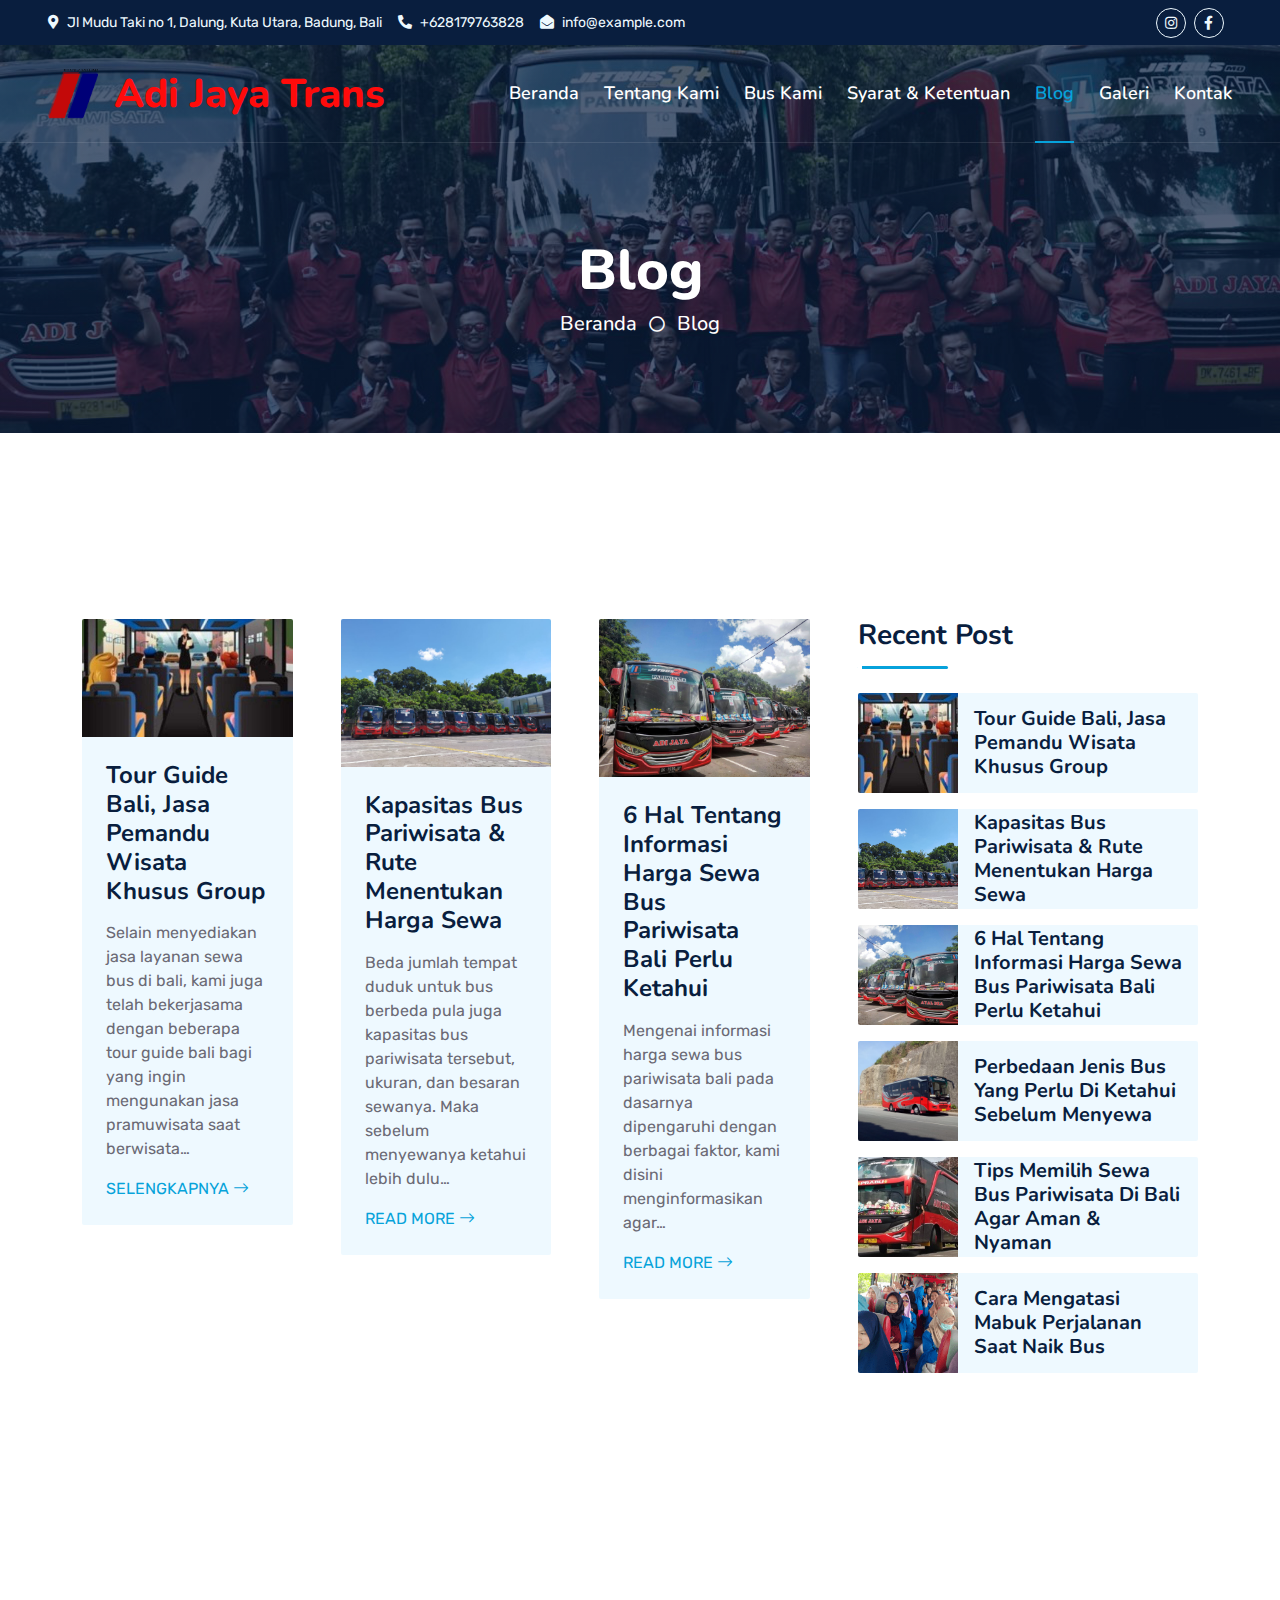
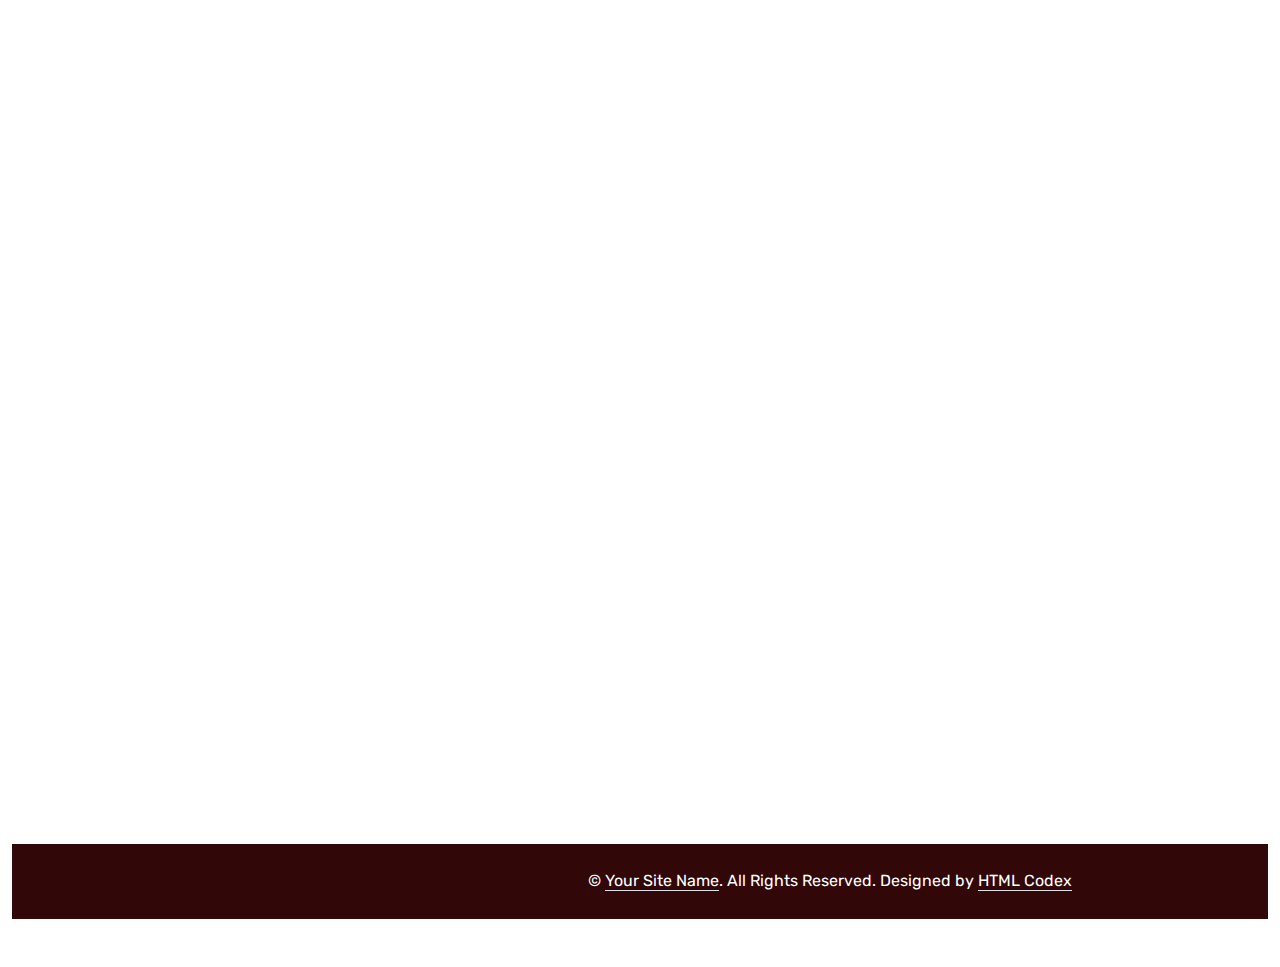
<file: blog.html>
<!DOCTYPE html>
<html lang="en">

<head>
    <meta charset="utf-8">
    <title>Adi Jaya Trans - Blog</title>
    <link rel="icon" type="image/png" href ="D:\ADI JAYA\web\adi jaya trans\img\LOGO-ADI-JAYA.png">
    <meta content="width=device-width, initial-scale=1.0" name="viewport">
    <meta content="Sewa Bus Bali" name="keywords">
    <meta content="Jasa Sewa Bus Terpecaya di Bali" name="description">
    <!-- Favicon -->
    <link href="img/favicon.ico" rel="icon">

    <!-- Google Web Fonts -->
    <link rel="preconnect" href="https://fonts.googleapis.com">
    <link rel="preconnect" href="https://fonts.gstatic.com" crossorigin>
    <link href="https://fonts.googleapis.com/css2?family=Nunito:wght@400;600;700;800&family=Rubik:wght@400;500;600;700&display=swap" rel="stylesheet">

    <!-- Icon Font Stylesheet -->
    <link href="https://cdnjs.cloudflare.com/ajax/libs/font-awesome/5.10.0/css/all.min.css" rel="stylesheet">
    <link href="https://cdn.jsdelivr.net/npm/bootstrap-icons@1.4.1/font/bootstrap-icons.css" rel="stylesheet">

    <!-- Libraries Stylesheet -->
    <link href="lib/owlcarousel/assets/owl.carousel.min.css" rel="stylesheet">
    <link href="lib/animate/animate.min.css" rel="stylesheet">

    <!-- Customized Bootstrap Stylesheet -->
    <link href="css/bootstrap.min.css" rel="stylesheet">

    <!-- Template Stylesheet -->
    <link href="css/style.css" rel="stylesheet">
</head>

<body>
    <!-- Spinner Start -->
    <div id="spinner" class="show bg-white position-fixed translate-middle w-100 vh-100 top-50 start-50 d-flex align-items-center justify-content-center">
        <div class="spinner"></div>
    </div>
    <!-- Spinner End -->


    <!-- Topbar Start -->
    <div class="container-fluid bg-dark px-5 d-none d-lg-block">
        <div class="row gx-0">
            <div class="col-lg-8 text-center text-lg-start mb-2 mb-lg-0">
                <div class="d-inline-flex align-items-center" style="height: 45px;">
                    <small class="me-3 text-light"><i class="fa fa-map-marker-alt me-2"></i>Jl Mudu Taki no 1, Dalung, Kuta Utara, Badung, Bali</small>
                    <small class="me-3 text-light"><i class="fa fa-phone-alt me-2"></i>+628179763828</small>
                    <small class="text-light"><i class="fa fa-envelope-open me-2"></i>info@example.com</small>
                </div>
            </div>
            <div class="col-lg-4 text-center text-lg-end">
                <div class="d-inline-flex align-items-center" style="height: 45px;">
                    <a class="btn btn-sm btn-outline-light btn-sm-square rounded-circle me-2" href="https://instagram.com/adijaya.trans?igshid=Yzg5MTU1MDY="><i class="fab fa-instagram fw-normal"></i></a>
                    <a class="btn btn-sm btn-outline-light btn-sm-square rounded-circle me-2" href="https://www.facebook.com/profile.php?id=100090163089516"><i class="fab fa-facebook-f fw-normal"></i></a>
                </div>
            </div>
        </div>
    </div>
    <!-- Topbar End -->


    <!-- Navbar Start -->
    <div class="container-fluid position-relative p-0">
        <nav class="navbar navbar-expand-lg navbar-dark px-5 py-3 py-lg-0">
             <a href="Beranda.html" class="navbar-brand p-0">
            <img  src="img/LOGO-ADI-JAYA.png" style="width: 50px; height: 50px;  cover;" alt="">
            </a>
            <a href="Beranda.html" class="navbar-brand p-0">
                <h1 class="m-0"></i>Adi Jaya Trans</h1>
            </a>
            <button class="navbar-toggler" type="button" data-bs-toggle="collapse" data-bs-target="#navbarCollapse">
                <span class="fa fa-bars"></span>
            </button>
            <div class="collapse navbar-collapse" id="navbarCollapse">
                <div class="navbar-nav ms-auto py-0">
                    <a href="Beranda.html" class="nav-item nav-link ">Beranda</a>
                    <a href="about.html" class="nav-item nav-link">Tentang Kami</a>
                    <a href="bus.html" class="nav-item nav-link">Bus Kami</a>
                    <a href="syarat-dan-ketentuan.html" class="nav-item nav-link">Syarat & Ketentuan</a>
                    <a href="blog.html" class="nav-item nav-link active ">Blog</a>
                    <a href="galeri.html" class="nav-item nav-link ">Galeri</a>
                    <a href="contact.html" class="nav-item nav-link">Kontak</a>
                </div>
             </div>
        </nav>

        <div class="container-fluid bg-primary py-5 bg-header" style="margin-bottom: 90px;">
            <div class="row py-5">
                <div class="col-12 pt-lg-5 mt-lg-5 text-center">
                    <h1 class="display-4 text-white animated zoomIn">Blog </h1>
                    <a href="Beranda.html" class="h5 text-white">Beranda</a>
                    <i class="far fa-circle text-white px-2"></i>
                    <a href="" class="h5 text-white">Blog </a>
                </div>
            </div>
        </div>
    </div>
    <!-- Navbar End -->




    <!-- Blog Start -->
    <div class="container-fluid py-5 wow fadeInUp" data-wow-delay="0.1s">
        <div class="container py-5">
            <div class="row g-5">
                <!-- Blog list Start -->
                <div class="col-lg-8">
                    <div class="row g-5">
                        <div class="col-lg-4 wow slideInUp" data-wow-delay="0.3s">
                            <div class="blog-item bg-light rounded overflow-hidden">
                                <div class="blog-img position-relative overflow-hidden">
                                    <img class="img-fluid" src="img/tour.jpg" alt="">
                                </div>
                                <div class="p-4">
                                    <h4 class="mb-3">Tour Guide Bali, Jasa Pemandu Wisata Khusus Group</h4>
                                    <p>Selain menyediakan jasa layanan sewa bus di bali, kami juga  telah bekerjasama dengan beberapa tour guide bali bagi yang ingin mengunakan jasa  pramuwisata saat berwisata…</p>
                                    <a class="text-uppercase" href="tour-guide-bali.html">Selengkapnya <i class="bi bi-arrow-right"></i></a>
                                </div>
                            </div>
                        </div>
                        <div class="col-lg-4 wow slideInUp" data-wow-delay="0.6s">
                            <div class="blog-item bg-light rounded overflow-hidden">
                                <div class="blog-img position-relative overflow-hidden">
                                    <img class="img-fluid" src="img/blog-1.jpg" alt="">
                                </div>
                                <div class="p-4">
                                    <h4 class="mb-3">Kapasitas Bus Pariwisata & Rute Menentukan Harga Sewa</h4>
                                    <p>Beda jumlah tempat duduk untuk bus berbeda pula juga kapasitas bus pariwisata tersebut, ukuran, dan besaran sewanya. Maka sebelum menyewanya ketahui lebih dulu…</p>
                                    <a class="text-uppercase" href="kapasitas-bus-pariwisata.html">Read More <i class="bi bi-arrow-right"></i></a>
                                </div>
                            </div>
                        </div>
                        <div class="col-lg-4 wow slideInUp" data-wow-delay="0.9s">
                            <div class="blog-item bg-light rounded overflow-hidden">
                                <div class="blog-img position-relative overflow-hidden">
                                    <img class="img-fluid" src="img/6hal.jpeg" alt="">
                                </div>
                                <div class="p-4">
                                    <h4 class="mb-3">6 Hal Tentang Informasi Harga Sewa Bus Pariwisata Bali Perlu Ketahui</h4>
                                    <p>Mengenai informasi harga sewa bus pariwisata bali pada dasarnya dipengaruhi dengan berbagai faktor, kami disini menginformasikan agar…</p>
                                    <a class="text-uppercase" href="informasi-harga-sewa-bus-pariwisata-bali.html">Read More <i class="bi bi-arrow-right"></i></a>
                                </div>
                            </div>
                        </div>
                        <div class="col-lg-4 wow slideInUp" data-wow-delay="0.3s">
                            <div class="blog-item bg-light rounded overflow-hidden">
                                <div class="blog-img position-relative overflow-hidden">
                                    <img class="img-fluid" src="img/carousel-2.jpg" alt="">
                                </div>
                                <div class="p-4">
                                    <h4 class="mb-3">Perbedaan Jenis Bus Yang Perlu Di Ketahui Sebelum Menyewa</h4>
                                    <p>Perbedaan Jenis Bus Pariwisata – Bisnis Karoseri Bus saat ini sudah sangat banyak dan menjamur. Namun sebelum kita melangkah lebih jauh membahas tentang karoseri bus, kita harus…</p>
                                    <a class="text-uppercase" href="perbedaan-jenis-bus-yang-perlu-di-ketahui.html">Selengkapnya <i class="bi bi-arrow-right"></i></a>
                                </div>
                            </div>
                        </div>
                        <div class="col-lg-4 wow slideInUp" data-wow-delay="0.3s">
                            <div class="blog-item bg-light rounded overflow-hidden">
                                <div class="blog-img position-relative overflow-hidden">
                                    <img class="img-fluid" src="img/mabuk.png" alt="">
                                </div>
                                <div class="p-4">
                                    <h4 class="mb-3">Cara Mengatasi Mabuk Perjalanan Saat Naik Bus</h4>
                                    <p>Mengatasi Mabuk Perjalanan Saat Naik Bus –  kali ini admin bakal kasi tau tipsnya buat orang yang sering mabuk saat naik bus. Bepergian dengan naik…</p>
                                    <a class="text-uppercase" href="cara-mengatasi-mabuk-perjalanan-saat-naik-bus.html">Selengkapnya <i class="bi bi-arrow-right"></i></a>
                                </div>
                            </div>
                        </div>
                        <div class="col-lg-4 wow slideInUp" data-wow-delay="0.3s">
                            <div class="blog-item bg-light rounded overflow-hidden">
                                <div class="blog-img position-relative overflow-hidden">
                                    <img class="img-fluid" src="img/tips.jpg" alt="">
                                </div> 
                                <div class="p-4">
                                    <h4 class="mb-3">Tips Memilih Sewa Bus Pariwisata Di Bali Agar Aman & Nyaman</h4>
                                    <p>Tips memilih  sewa bus pariwisata kali ini admin bakal kasi tau bagaimana tipsnya untuk menyewa bus di bali biar nyaman dan aman dan langsung dengan…</p>
                                    <a class="text-uppercase" href="tips-memilih-sewa-bus-pariwisata.html">Selengkapnya <i class="bi bi-arrow-right"></i></a>
                                </div>
                            </div>
                        </div>
                    </div>
                </div>
                <!-- Blog list End -->
    
                <!-- Sidebar Start -->
                <div class="col-lg-4">
                    <!-- Recent Post Start -->
                    <div class="mb-5 wow slideInUp" data-wow-delay="0.1s">
                        <div class="section-title section-title-sm position-relative pb-3 mb-4">
                            <h3 class="mb-0">Recent Post</h3>
                        </div>
                        <div class="d-flex rounded overflow-hidden mb-3">
                            <img  src="img/tour.jpg" style="width: 100px; height: 100px; object-fit: cover;" alt="">
                            <a href="tour-guide-bali.html" class="h5 fw-semi-bold d-flex align-items-center bg-light px-3 mb-0">Tour Guide Bali, Jasa Pemandu Wisata Khusus Group
                            </a>
                        </div>
                        <div class="d-flex rounded overflow-hidden mb-3">
                            <img  src="img/blog-1.jpg" style="width: 100px; height: 100px; object-fit: cover;" alt="">
                            <a href="kapasitas-bus-pariwisata.html" class="h5 fw-semi-bold d-flex align-items-center bg-light px-3 mb-0">Kapasitas Bus Pariwisata & Rute Menentukan Harga Sewa
                            </a>
                        </div>
                        <div class="d-flex rounded overflow-hidden mb-3">
                            <img  src="img/about.jpg" style="width: 100px; height: 100px; object-fit: cover;" alt="">
                            <a href="informasi-harga-sewa-bus-pariwisata-bali.html" class="h5 fw-semi-bold d-flex align-items-center bg-light px-3 mb-0">6 Hal Tentang Informasi Harga Sewa Bus Pariwisata Bali Perlu Ketahui</a>
                        </div>
                        <div class="d-flex rounded overflow-hidden mb-3">
                            <img  src="img/carousel-2.jpg" style="width: 100px; height: 100px; object-fit: cover;" alt="">
                            <a href="perbedaan-jenis-bus-yang-perlu-di-ketahui.html" class="h5 fw-semi-bold d-flex align-items-center bg-light px-3 mb-0">Perbedaan Jenis Bus Yang Perlu Di Ketahui Sebelum Menyewa</a>

                        </div>
                        <div class="d-flex rounded overflow-hidden mb-3">
                            <img  src="img/tips.jpg" style="width: 100px; height: 100px; object-fit: cover;" alt="">
                            <a href="tips-memilih-sewa-bus-pariwisata.html" class="h5 fw-semi-bold d-flex align-items-center bg-light px-3 mb-0">Tips Memilih Sewa Bus Pariwisata Di Bali Agar Aman & Nyaman</a>
                        </div>
                        <div class="d-flex rounded overflow-hidden mb-3">
                            <img  src="img/mabuk.png" style="width: 100px; height: 100px; object-fit: cover;" alt="">
                            <a href="cara-mengatasi-mabuk-perjalanan-saat-naik-bus.html" class="h5 fw-semi-bold d-flex align-items-center bg-light px-3 mb-0">Cara Mengatasi Mabuk Perjalanan Saat Naik Bus</a>
                        </div>
                    <!-- Recent Post End -->
                     <!-- Plain Text Start -->
                     <div class="wow slideInUp" data-wow-delay="0.1s">
                        <div class="section-title section-title-sm position-relative pb-3 mb-2">
                            <h3 class="mb-0">Adi Jaya Trans</h3>
                        </div>
                        <div class="bg-light text-center" style="padding: 10px;">
                            <p align="left" class="mt-0 mb-4">Adi Jaya Trans sebagai perusahaan layanan jasa Sewa Bus di Bali melayani pelanggan dari berbagai negara baik turis asing atau domestik. Semua keperluan sewa bus seperti wisata ke bali, tour, meeting, outing, wedding, overland, tamasya anak sekolah atau konferensi, dapat kami layani dengan profesional</p>
                            <a href="https://api.whatsapp.com/send?phone=628179763828"  class="btn btn-primary py-2 px-4">book Now</a>
                        </div>
                    </div>
                    <!-- Plain Text End -->
                   
                </div>
                <!-- Sidebar End -->
            </div>
        </div>
    </div>
    <!-- Blog End -->
    
   <!-- Footer Start -->
   <div class="container-fluid bg-dark text-light mt-5 wow fadeInUp" data-wow-delay="0.1s">
    <div class="container">
        <div class="row gx-5">
            <div class="col-lg-4 col-md-6 footer-about">
                <div class="d-flex flex-column align-items-center justify-content-center text-center h-100 bg-primary p-4">
                    <a href="Beranda.html" class="navbar-brand">
                        <h1 class="m-0 text-white"></i>Adi Jaya Trans</h1>
                    </a>
                    <p class="mt-3 mb-4">Adi Jaya Trans sebagai perusahaan layanan jasa Sewa Bus di Bali melayani pelanggan dari berbagai negara baik turis asing atau domestik. Semua keperluan sewa bus seperti wisata ke bali, tour, meeting, outing, wedding, overland, tamasya anak sekolah atau konferensi, dapat kami layani dengan profesional</p>
                </div>
            </div>
            <div class="col-lg-8 col-md-6">
                <div class="row gx-5">
                    <div class="col-lg-4 col-md-12 pt-5 mb-5">
                        <div class="section-title section-title-sm position-relative pb-3 mb-4">
                            <h3 class="text-light mb-0">Hubungi Kami</h3>
                        </div>
                        <div class="d-flex mb-2">
                            <i class="bi bi-geo-alt text-primary me-2"></i>
                            <p class="mb-0">Jl Mudu Taki no 1, Dalung, Kuta Utara, Badung, Bali</p>
                        </div>
                        <div class="d-flex mb-2">
                            <i class="bi bi-envelope-open text-primary me-2"></i>
                            <p class="mb-0">info@example.com</p>
                        </div>
                        <div class="d-flex mb-2">
                            <i class="bi bi-telephone text-primary me-2"></i>
                            <p class="mb-0">+628179763828</p>
                        </div>
                        <div class="d-flex mt-4">
                            <a class="btn btn-primary btn-square me-2" href="https://www.facebook.com/profile.php?id=100090163089516"><i class="fab fa-facebook-f fw-normal"></i></a>
                            <a class="btn btn-primary btn-square" href="https://instagram.com/adijaya.trans?igshid=Yzg5MTU1MDY="><i class="fab fa-instagram fw-normal"></i></a>
                        </div>
                    </div>
                    <div class="col-lg-4 col-md-12 pt-0 pt-lg-5 mb-5">
                        <div class="section-title section-title-sm position-relative pb-3 mb-4">
                            <h3 class="text-light mb-0">Pintasan</h3>
                        </div>
                        <div class="link-animated d-flex flex-column justify-content-start">
                            <a class="text-light mb-2" href="Beranda.html"><i class="bi bi-arrow-right text-primary me-2"></i>Beranda</a>
                            <a class="text-light mb-2" href="about.html"><i class="bi bi-arrow-right text-primary me-2"></i>Tentang Kami</a>
                            <a class="text-light mb-2" href="syarat-dan-ketentuan.html"><i class="bi bi-arrow-right text-primary me-2"></i>Syarat & Ketentuan</a>
                            <a class="text-light mb-2" href="blog.html"><i class="bi bi-arrow-right text-primary me-2"></i>Blog</a>
                            <a class="text-light mb-2" href="galeri.html"><i class="bi bi-arrow-right text-primary me-2"></i>Galeri</a>
                            <a class="text-light" href="contact.html"><i class="bi bi-arrow-right text-primary me-2"></i>Kontak</a>
                        </div>
                    </div>
                </div>
            </div>
        </div>
    </div>
</div>
<div class="container-fluid text-white" style="background: #310707;">
    <div class="container text-center">
        <div class="row justify-content-end">
            <div class="col-lg-8 col-md-6">
                <div class="d-flex align-items-center justify-content-center" style="height: 75px;">
                    <p class="mb-0">&copy; <a class="text-white border-bottom" href="#">Your Site Name</a>. All Rights Reserved. 
                    
                    <!--/*** This template is free as long as you keep the footer author’s credit link/attribution link/backlink. If you'd like to use the template without the footer author’s credit link/attribution link/backlink, you can purchase the Credit Removal License from "https://htmlcodex.com/credit-removal". Thank you for your support. ***/-->
                    Designed by <a class="text-white border-bottom" href="https://htmlcodex.com">HTML Codex</a></p>
                </div>
            </div>
        </div>
    </div>
</div>
<!-- Footer End -->



    <!-- JavaScript Libraries -->
    <script src="https://code.jquery.com/jquery-3.4.1.min.js"></script>
    <script src="https://cdn.jsdelivr.net/npm/bootstrap@5.0.0/dist/js/bootstrap.bundle.min.js"></script>
    <script src="lib/wow/wow.min.js"></script>
    <script src="lib/easing/easing.min.js"></script>
    <script src="lib/waypoints/waypoints.min.js"></script>
    <script src="lib/counterup/counterup.min.js"></script>
    <script src="lib/owlcarousel/owl.carousel.min.js"></script>

    <!-- Template Javascript -->
    <script src="js/main.js"></script>
</body>

</html>
</file>
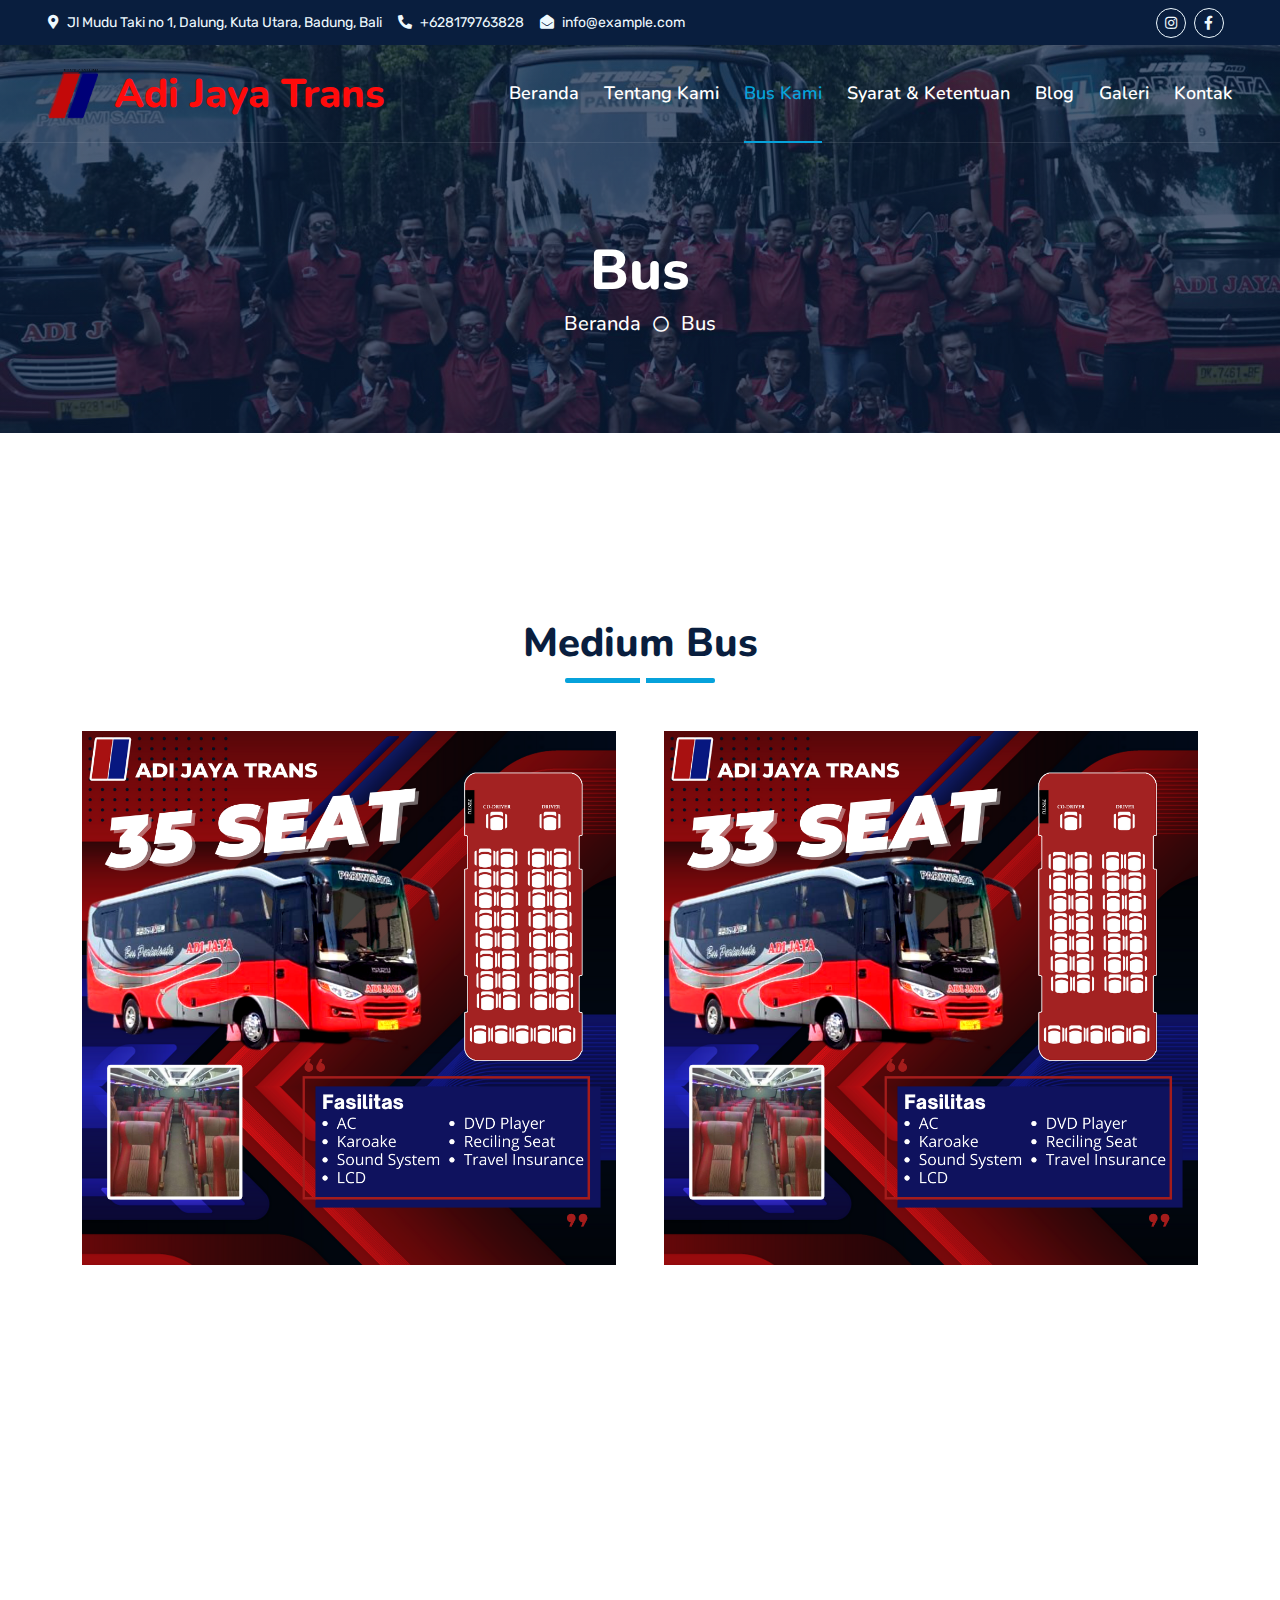
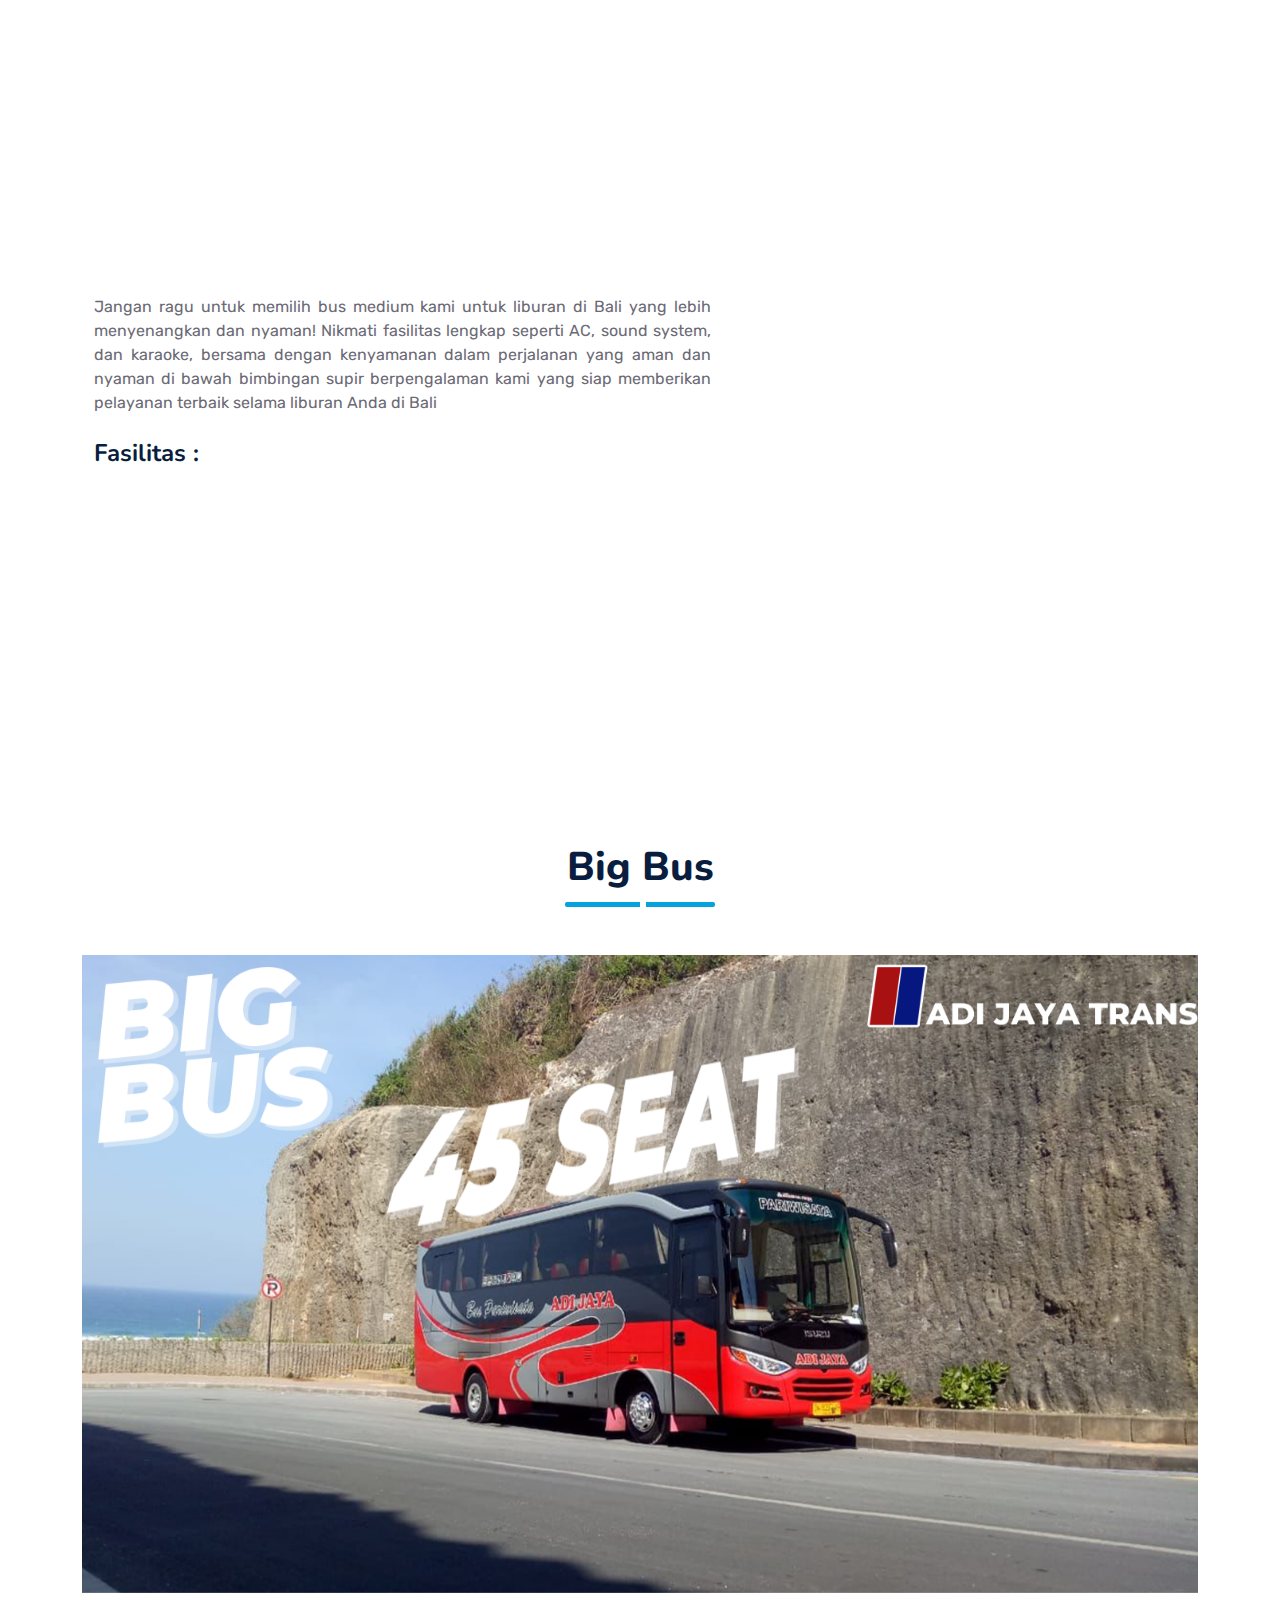
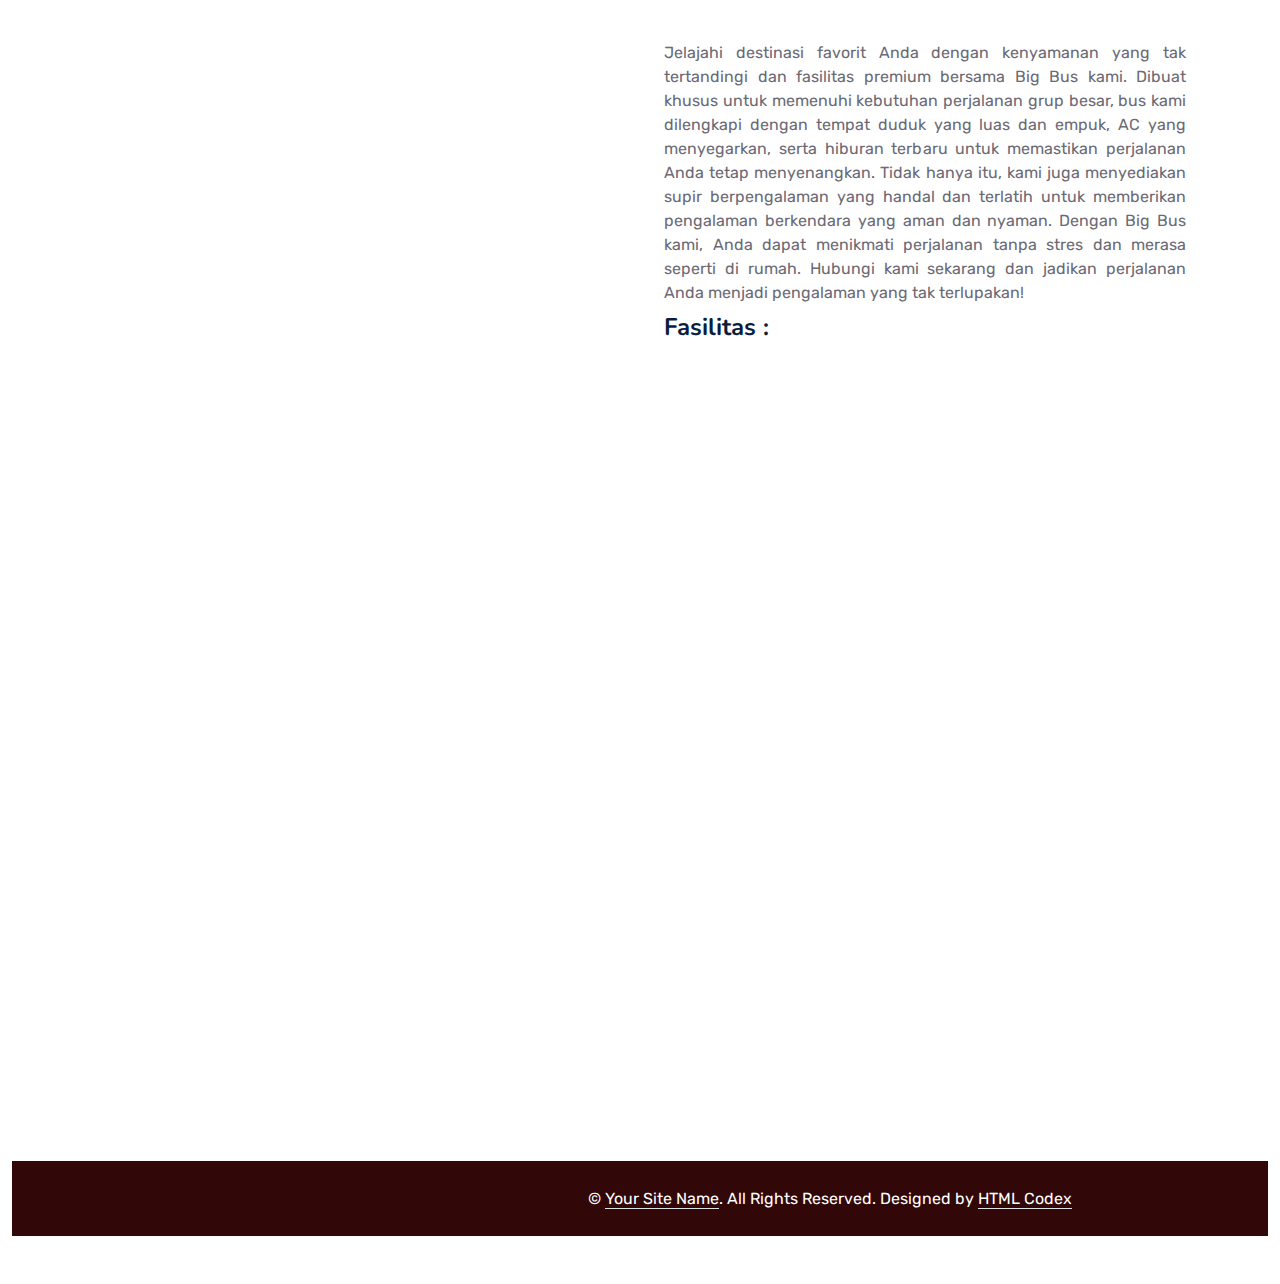
<file: bus.html>
<!DOCTYPE html>
<html lang="en">

<head>
    <meta charset="utf-8">
    <title>Adi Jaya Trans</title>
    <link rel="icon" type="image/png" href ="D:\ADI JAYA\web\adi jaya trans\img\LOGO-ADI-JAYA.png">
    <meta content="width=device-width, initial-scale=1.0" name="viewport">
    <meta content="Sewa Bus Bali" name="keywords">
    <meta content="Jasa Sewa Bus Terpecaya di Bali" name="description">
    <!-- Favicon -->
    <link href="img/favicon.ico" rel="icon">

    <!-- Google Web Fonts -->
    <link rel="preconnect" href="https://fonts.googleapis.com">
    <link rel="preconnect" href="https://fonts.gstatic.com" crossorigin>
    <link href="https://fonts.googleapis.com/css2?family=Nunito:wght@400;600;700;800&family=Rubik:wght@400;500;600;700&display=swap" rel="stylesheet">

    <!-- Icon Font Stylesheet -->
    <link href="https://cdnjs.cloudflare.com/ajax/libs/font-awesome/5.10.0/css/all.min.css" rel="stylesheet">
    <link href="https://cdn.jsdelivr.net/npm/bootstrap-icons@1.4.1/font/bootstrap-icons.css" rel="stylesheet">

    <!-- Libraries Stylesheet -->
    <link href="lib/owlcarousel/assets/owl.carousel.min.css" rel="stylesheet">
    <link href="lib/animate/animate.min.css" rel="stylesheet">

    <!-- Customized Bootstrap Stylesheet -->
    <link href="css/bootstrap.min.css" rel="stylesheet">

    <!-- Template Stylesheet -->
    <link href="css/style.css" rel="stylesheet">
</head>

<body>
    <!-- Spinner Start -->
    <div id="spinner" class="show bg-white position-fixed translate-middle w-100 vh-100 top-50 start-50 d-flex align-items-center justify-content-center">
        <div class="spinner"></div>
    </div>
    <!-- Spinner End -->


 <!-- Topbar Start -->
 <div class="container-fluid bg-dark px-5 d-none d-lg-block">
    <div class="row gx-0">
        <div class="col-lg-8 text-center text-lg-start mb-2 mb-lg-0">
            <div class="d-inline-flex align-items-center" style="height: 45px;">
                <small class="me-3 text-light"><i class="fa fa-map-marker-alt me-2"></i>Jl Mudu Taki no 1, Dalung, Kuta Utara, Badung, Bali</small>
                <small class="me-3 text-light"><i class="fa fa-phone-alt me-2"></i>+628179763828</small>
                <small class="text-light"><i class="fa fa-envelope-open me-2"></i>info@example.com</small>
            </div>
        </div>
        <div class="col-lg-4 text-center text-lg-end">
            <div class="d-inline-flex align-items-center" style="height: 45px;">
                <a class="btn btn-sm btn-outline-light btn-sm-square rounded-circle me-2" href="https://instagram.com/adijaya.trans?igshid=Yzg5MTU1MDY="><i class="fab fa-instagram fw-normal"></i></a>
                <a class="btn btn-sm btn-outline-light btn-sm-square rounded-circle me-2" href="https://www.facebook.com/profile.php?id=100090163089516"><i class="fab fa-facebook-f fw-normal"></i></a>
            </div>
        </div>
    </div>
</div>
<!-- Topbar End -->



    <!-- Navbar Start -->
    <div class="container-fluid position-relative p-0">
        <nav class="navbar navbar-expand-lg navbar-dark px-5 py-3 py-lg-0">
            <a href="Beranda.html" class="navbar-brand p-0">
                <img  src="img/LOGO-ADI-JAYA.png" style="width: 50px; height: 50px;  cover;" alt="">
                </a>
            <a href="Beranda.html" class="navbar-brand p-0">
                <h1 class="m-0"></i>Adi Jaya Trans</h1>
            </a>
            <button class="navbar-toggler" type="button" data-bs-toggle="collapse" data-bs-target="#navbarCollapse">
                <span class="fa fa-bars"></span>
            </button>
            <div class="collapse navbar-collapse" id="navbarCollapse">
                <div class="navbar-nav ms-auto py-0">
                    <a href="Beranda.html" class="nav-item nav-link">Beranda</a>
                    <a href="about.html" class="nav-item nav-link">Tentang Kami</a>
                    <a href="bus.html" class="nav-item nav-link active">Bus Kami</a>
                    <a href="syarat-dan-ketentuan.html" class="nav-item nav-link">Syarat & Ketentuan</a>
                    <a href="blog.html" class="nav-item nav-link">Blog</a>
                    <a href="galeri.html" class="nav-item nav-link ">Galeri</a>
                    <a href="contact.html" class="nav-item nav-link">Kontak</a>
                </div>
             </div>
        </nav>

        <div class="container-fluid bg-primary py-5 bg-header" style="margin-bottom: 90px;">
            <div class="row py-5">
                <div class="col-12 pt-lg-5 mt-lg-5 text-center">
                    <h1 class="display-4 text-white animated zoomIn">Bus</h1>
                    <a href="" class="h5 text-white">Beranda</a>
                    <i class="far fa-circle text-white px-2"></i>
                    <a href="" class="h5 text-white">Bus</a>
                </div>
            </div>
        </div>
    </div>
    <!-- Navbar End -->
    <!-- About Start -->

    <div class="container-fluid py-5 wow fadeInUp" data-wow-delay="0.1s">
        <div class="container py-5">
            <div class="section-title text-center position-relative pb-3 mb-5 mx-auto" style="max-width: 600px;">

                <h1 class="mb-0">Medium Bus </h1>
            </div>
            <div class="row g-5">
                <div class="col-lg-6 wow slideInUp" data-wow-delay="0.3s">
                    <div class="team-item bg-light rounded ">
                        <div class="team-img position-relative ">
                            <img class="img-fluid w-100" src="img/Medium Bus 35 Seat.png" alt="">
    
                        </div>
                    </div>
                </div>
                <div class="col-lg-6 wow slideInUp" data-wow-delay="0.6s">
                    <div class="team-item bg-light rounded">
                        <div class="team-img position-relative ">
                            <img class="img-fluid w-100" src="img/Medium Bus 33 Seat.png" alt="">
                        </div>
                    </div>
                </div>
                <div class="col-lg-6 wow slideInUp" data-wow-delay="0.9s">
                    <div class="team-item bg-light rounded ">
                        <div class="team-img position-relative ">
                            <img class="img-fluid w-100" src="img/Medium Bus 31 Seat.png" alt="">
                        </div>
                    </div>
                </div>
                <div class="col-lg-6 wow slideInUp" data-wow-delay="0.9s">
                    <div class="team-item bg-light rounded ">
                        <div class="team-img position-relative ">
                            <img class="img-fluid w-100" src="img/Medium Bus 29 Seat.png" alt="">
                        </div>
                    </div>
                </div>
            </div>
            <div class="container py-5">
                <div class="row g-5">
                    <div class="col-lg-7">
                        <p class="mb-4" align="justify">Jangan ragu untuk memilih bus medium kami untuk liburan di Bali yang lebih menyenangkan dan nyaman! Nikmati fasilitas lengkap seperti AC, sound system, dan karaoke, bersama dengan kenyamanan dalam perjalanan yang aman dan nyaman di bawah bimbingan supir berpengalaman kami yang siap memberikan pelayanan terbaik selama liburan Anda di Bali</p>
                        <h4>Fasilitas :</h4>
                        <div class="row g-0 mb-3">
                            <div class="col-sm-6 wow zoomIn" data-wow-delay="0.2s">
                                <h5 class="mb-3"><i class="fa fa-check text-primary me-3"></i>AC</h5>
                                <h5 class="mb-3"><i class="fa fa-check text-primary me-3"></i>Karaoke</h5>
                                <h5 class="mb-3"><i class="fa fa-check text-primary me-3"></i>Sound System</h5>
                            </div>
                            <div class="col-sm-6 wow zoomIn" data-wow-delay="0.4s">
                                <h5 class="mb-3"><i class="fa fa-check text-primary me-3"></i>DVD Player</h5>
                                <h5 class="mb-3"><i class="fa fa-check text-primary me-3"></i>Reclining Seat</h5>
                                <h5 class="mb-3"><i class="fa fa-check text-primary me-3"></i>Ansuransi perjalanan</h5>
                            </div>
                        </div>
                        <a href="contact.html" class="btn btn-primary py-3 px-5 mt-3 wow zoomIn" data-wow-delay="0.9s">Book Now</a>
                    </div>
                    <div class="col-lg-5" style="min-height: 500px;">
                        <div class="position-relative h-100">
                            <img class="position-absolute w-100 h-100 rounded wow zoomIn" data-wow-delay="0.9s" src="img/about-1.jpg" style="object-fit: cover;">
                        </div>
                    </div>
                </div>
            </div>
            <div class="section-title text-center position-relative pb-3 mb-5 mx-auto" style="max-width: 600px;">

                <h1 class="mb-0">Big Bus </h1>
            </div>
                <div id="header-carousel" class="carousel slide carousel-fade" data-bs-ride="carousel">
                    <div class="carousel-inner">
                        <div class="carousel-item active">
                            <img class="w-100" src="img/cover 45.png" alt="Image">
                        </div>
                    </div>
                </div>
                <div class="container py-5">
                    <div class="row g-5">
                        
                        <div class="col-lg-6" style="min-height: 500px;">
                            <div class="position-relative h-100">
                                <img class="position-absolute w-100 h-100 rounded wow zoomIn" data-wow-delay="0.9s" src="img/Big Bus 45.png" style="object-fit: cover;">
                            </div>
                        </div>
                        <div class="col-lg-6">
                            <p class="mb-2" align="justify">Jelajahi destinasi favorit Anda dengan kenyamanan yang tak tertandingi dan fasilitas premium bersama Big Bus kami. Dibuat khusus untuk memenuhi kebutuhan perjalanan grup besar, bus kami dilengkapi dengan tempat duduk yang luas dan empuk, AC yang menyegarkan, serta hiburan terbaru untuk memastikan perjalanan Anda tetap menyenangkan. Tidak hanya itu, kami juga menyediakan supir berpengalaman yang handal dan terlatih untuk memberikan pengalaman berkendara yang aman dan nyaman. Dengan Big Bus kami, Anda dapat menikmati perjalanan tanpa stres dan merasa seperti di rumah. Hubungi kami sekarang dan jadikan perjalanan Anda menjadi pengalaman yang tak terlupakan!</p>
                            <h4>Fasilitas :</h4>
                            <div class="row g-0 mb-1">
                               
                                <div class="col-sm-6 wow zoomIn" data-wow-delay="0.2s">
                                    <h5 class="mb-2"><i class="fa fa-check text-primary me-3"></i>AC</h5>
                                    <h5 class="mb-2"><i class="fa fa-check text-primary me-3"></i>Karaoke</h5>
                                    <h5 class="mb-2"><i class="fa fa-check text-primary me-3"></i>Sound System</h5>
                                    <h5 class="mb-2"><i class="fa fa-check text-primary me-3"></i>Toilet</h5>
                                </div>
                                <div class="col-sm-6 wow zoomIn" data-wow-delay="0.4s">
                                    <h5 class="mb-2"><i class="fa fa-check text-primary me-3"></i>DVD Player</h5>
                                    <h5 class="mb-2"><i class="fa fa-check text-primary me-3"></i>Reclining Seat</h5>
                                    <h5 class="mb-2"><i class="fa fa-check text-primary me-3"></i>Bantal & Selimut</h5>
                                    <h5 class="mb-2"><i class="fa fa-check text-primary me-3"></i>Ansuransi perjalanan</h5>
                                </div>
                            </div>
                            <a href="contact.html" class="btn btn-primary py-3 px-5 mt-3 wow zoomIn" data-wow-delay="0.9s">Book Now</a>
                        </div>
                    </div>
        </div>
    </div>
    

    <!-- Team End -->
    <div class="container-fluid py-5 wow fadeInUp" data-wow-delay="0.1s">
        
    </div>
    <!-- About End -->



    <!-- Footer Start -->
    <div class="container-fluid bg-dark text-light mt-5 wow fadeInUp" data-wow-delay="0.1s">
        <div class="container">
            <div class="row gx-5">
                <div class="col-lg-4 col-md-6 footer-about">
                    <div class="d-flex flex-column align-items-center justify-content-center text-center h-100 bg-primary p-4">
                        <a href="Beranda.html" class="navbar-brand">
                            <h1 class="m-0 text-white"></i>Adi Jaya Trans</h1>
                        </a>
                        <p class="mt-3 mb-4">Adi Jaya Trans sebagai perusahaan layanan jasa Sewa Bus di Bali melayani pelanggan dari berbagai negara baik turis asing atau domestik. Semua keperluan sewa bus seperti wisata ke bali, tour, meeting, outing, wedding, overland, tamasya anak sekolah atau konferensi, dapat kami layani dengan profesional</p>
                    </div>
                </div>
                <div class="col-lg-8 col-md-6">
                    <div class="row gx-5">
                        <div class="col-lg-4 col-md-12 pt-5 mb-5">
                            <div class="section-title section-title-sm position-relative pb-3 mb-4">
                                <h3 class="text-light mb-0">Hubungi Kami</h3>
                            </div>
                            <div class="d-flex mb-2">
                                <i class="bi bi-geo-alt text-primary me-2"></i>
                                <p class="mb-0">Jl Mudu Taki no 1, Dalung, Kuta Utara, Badung, Bali</p>
                            </div>
                            <div class="d-flex mb-2">
                                <i class="bi bi-envelope-open text-primary me-2"></i>
                                <p class="mb-0">info@example.com</p>
                            </div>
                            <div class="d-flex mb-2">
                                <i class="bi bi-telephone text-primary me-2"></i>
                                <p class="mb-0">+628179763828</p>
                            </div>
                            <div class="d-flex mt-4">
                                <a class="btn btn-primary btn-square me-2" href="https://www.facebook.com/profile.php?id=100090163089516"><i class="fab fa-facebook-f fw-normal"></i></a>
                                <a class="btn btn-primary btn-square" href="https://instagram.com/adijaya.trans?igshid=Yzg5MTU1MDY="><i class="fab fa-instagram fw-normal"></i></a>
                            </div>
                        </div>
                        <div class="col-lg-4 col-md-12 pt-0 pt-lg-5 mb-5">
                            <div class="section-title section-title-sm position-relative pb-3 mb-4">
                                <h3 class="text-light mb-0">Pintasan</h3>
                            </div>
                            <div class="link-animated d-flex flex-column justify-content-start">
                                <a class="text-light mb-2" href="Beranda.html"><i class="bi bi-arrow-right text-primary me-2"></i>Beranda</a>
                                <a class="text-light mb-2" href="about.html"><i class="bi bi-arrow-right text-primary me-2"></i>Tentang Kami</a>
                                <a class="text-light mb-2" href="syarat-dan-ketentuan.html"><i class="bi bi-arrow-right text-primary me-2"></i>Syarat & Ketentuan</a>
                                <a class="text-light mb-2" href="blog.html"><i class="bi bi-arrow-right text-primary me-2"></i>Blog</a>
                                <a class="text-light mb-2" href="galeri.html"><i class="bi bi-arrow-right text-primary me-2"></i>Galeri</a>
                                <a class="text-light" href="contact.html"><i class="bi bi-arrow-right text-primary me-2"></i>Kontak</a>
                            </div>
                        </div>
                    </div>
                </div>
            </div>
        </div>
    </div>
    <div class="container-fluid text-white" style="background: #310707;">
        <div class="container text-center">
            <div class="row justify-content-end">
                <div class="col-lg-8 col-md-6">
                    <div class="d-flex align-items-center justify-content-center" style="height: 75px;">
                        <p class="mb-0">&copy; <a class="text-white border-bottom" href="#">Your Site Name</a>. All Rights Reserved. 
						
						<!--/*** This template is free as long as you keep the footer author’s credit link/attribution link/backlink. If you'd like to use the template without the footer author’s credit link/attribution link/backlink, you can purchase the Credit Removal License from "https://htmlcodex.com/credit-removal". Thank you for your support. ***/-->
						Designed by <a class="text-white border-bottom" href="https://htmlcodex.com">HTML Codex</a></p>
                    </div>
                </div>
            </div>
        </div>
    </div>
    <!-- Footer End -->


    <!-- JavaScript Libraries -->
    <script src="https://code.jquery.com/jquery-3.4.1.min.js"></script>
    <script src="https://cdn.jsdelivr.net/npm/bootstrap@5.0.0/dist/js/bootstrap.bundle.min.js"></script>
    <script src="lib/wow/wow.min.js"></script>
    <script src="lib/easing/easing.min.js"></script>
    <script src="lib/waypoints/waypoints.min.js"></script>
    <script src="lib/counterup/counterup.min.js"></script>
    <script src="lib/owlcarousel/owl.carousel.min.js"></script>

    <!-- Template Javascript -->
    <script src="js/main.js"></script>
</body>

</html>
</file>
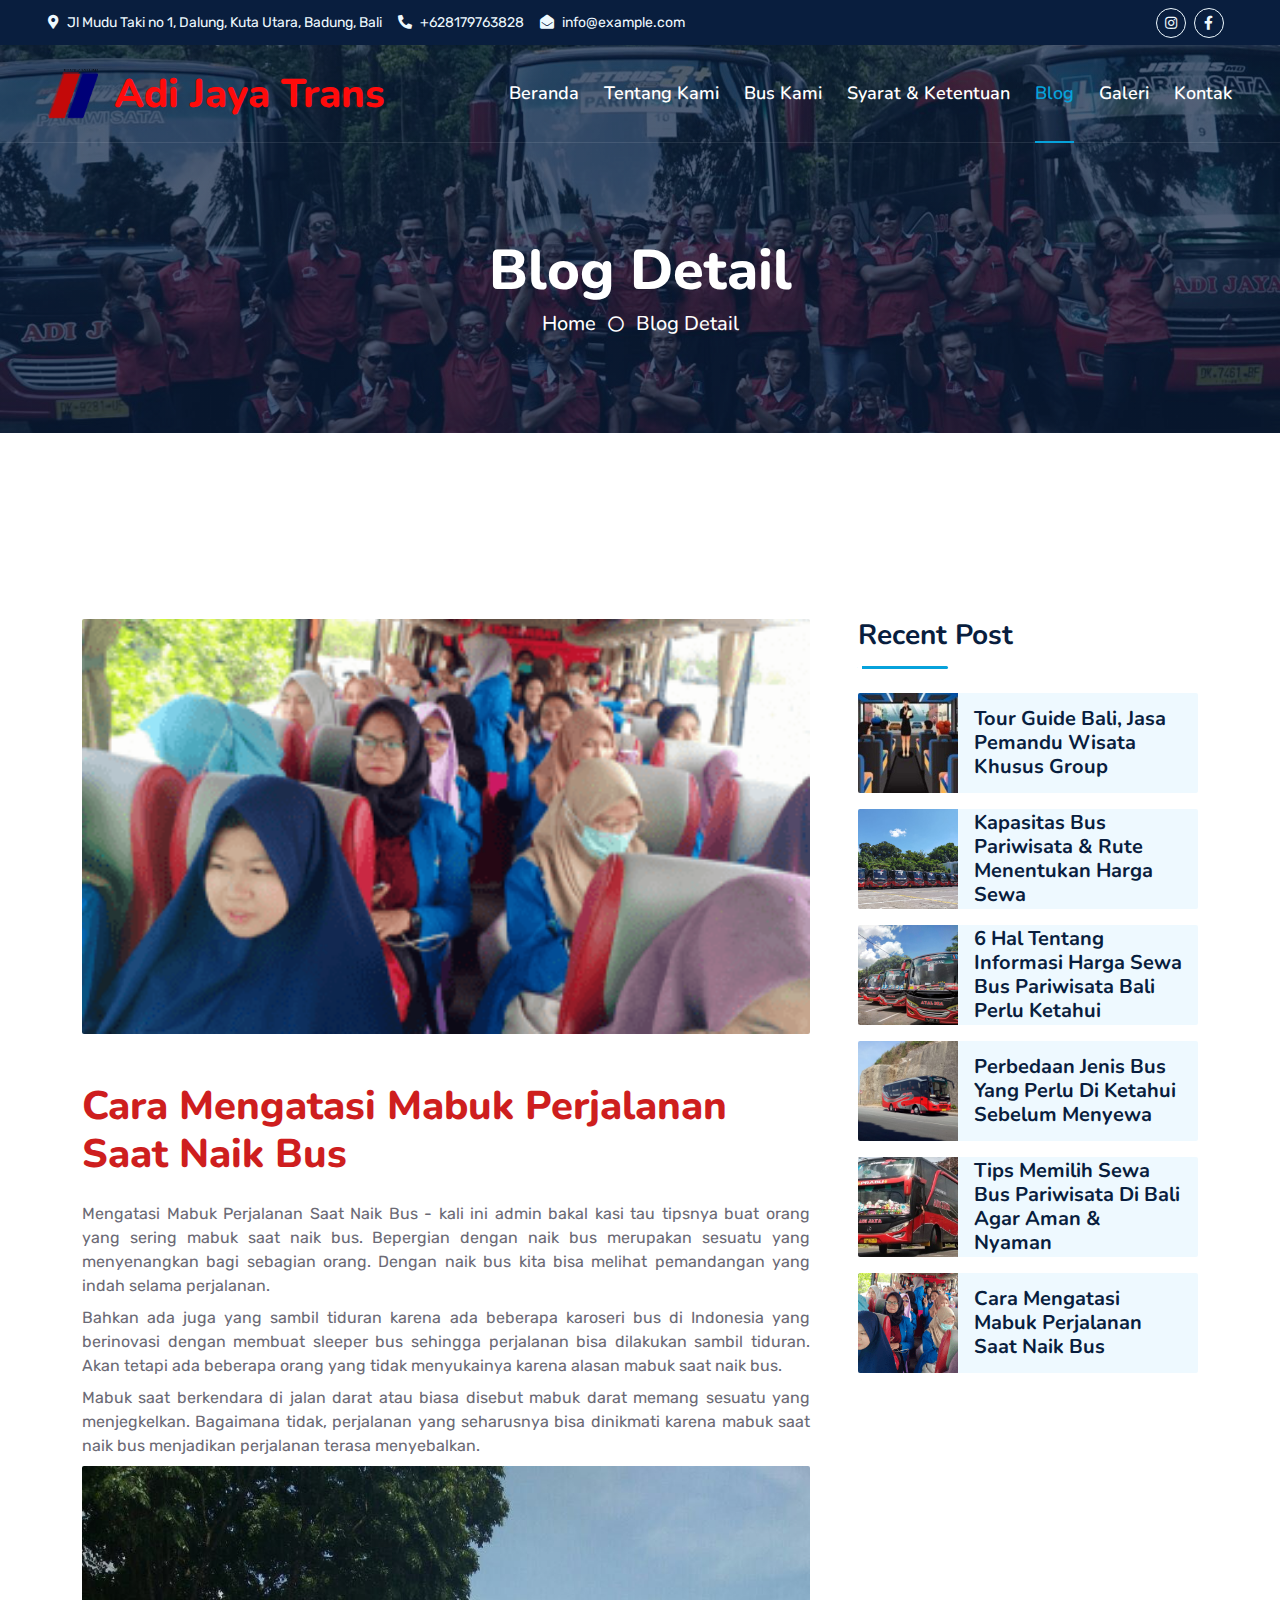
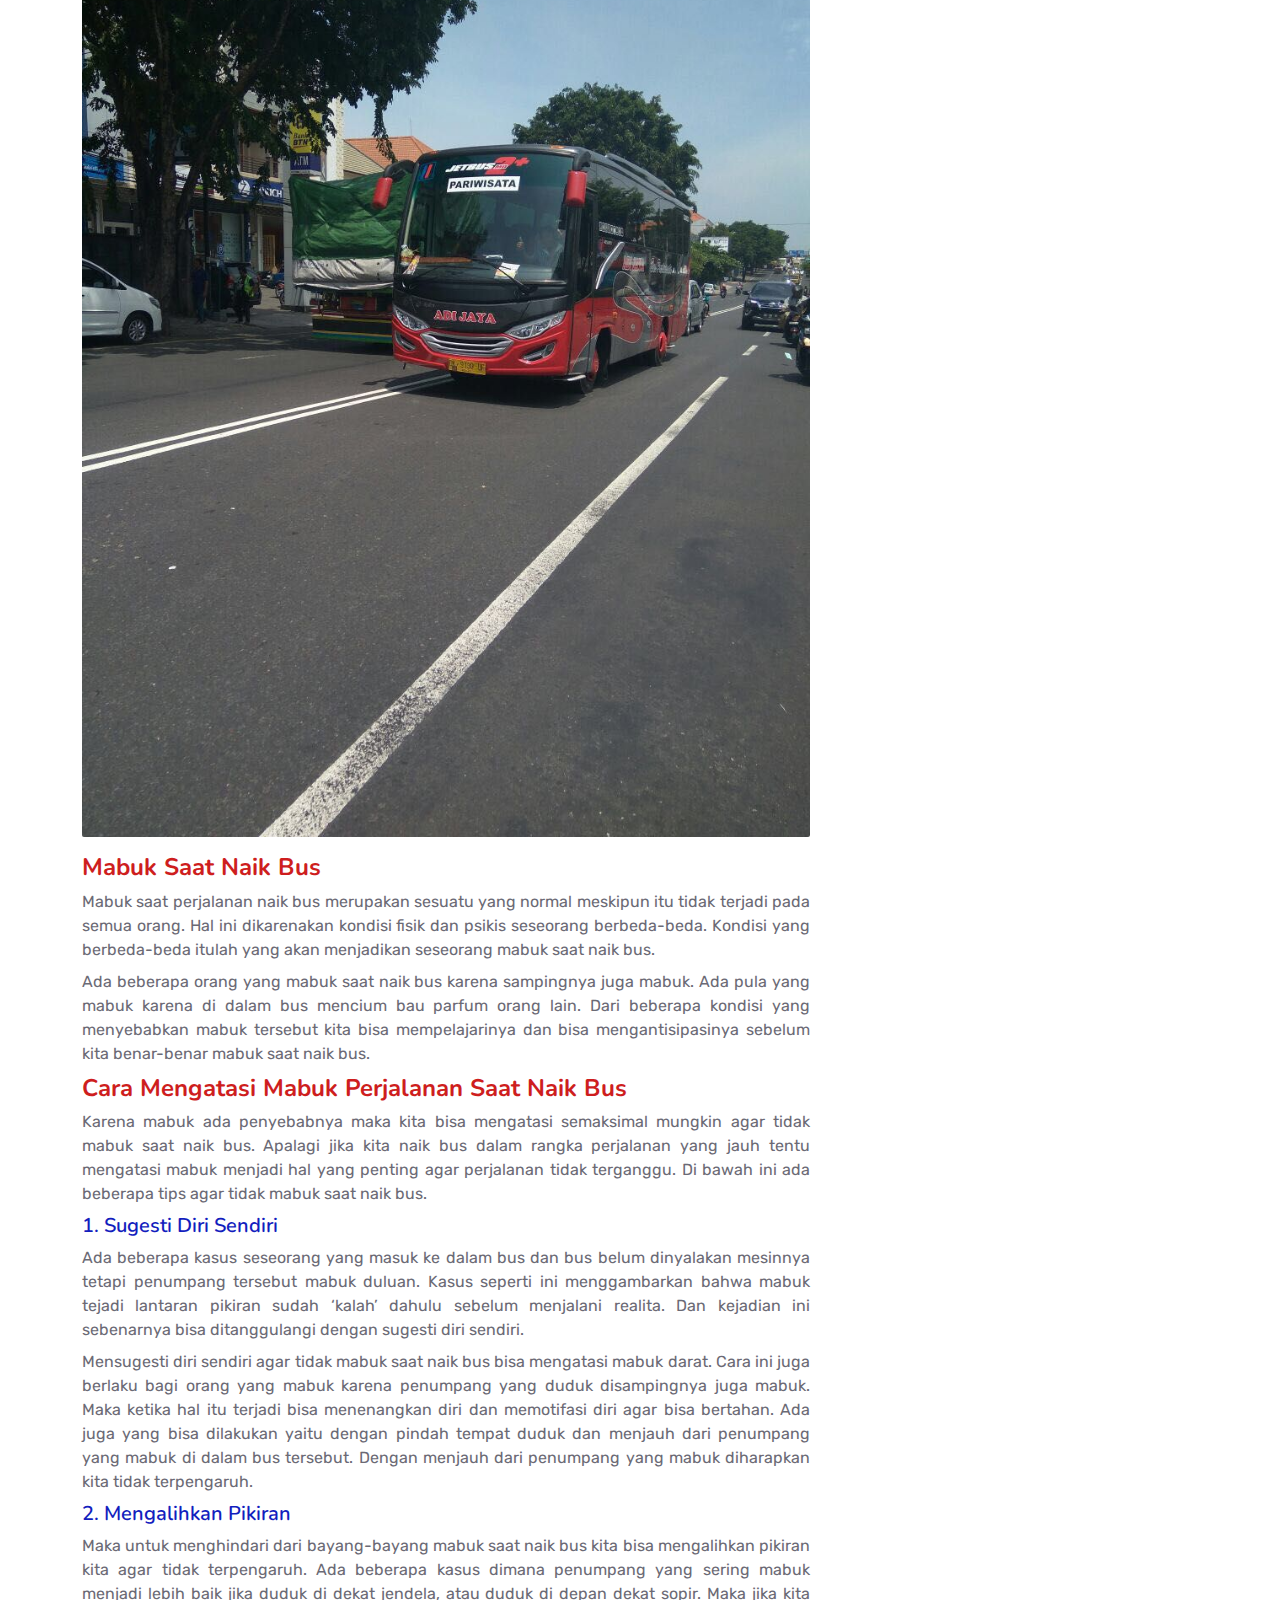
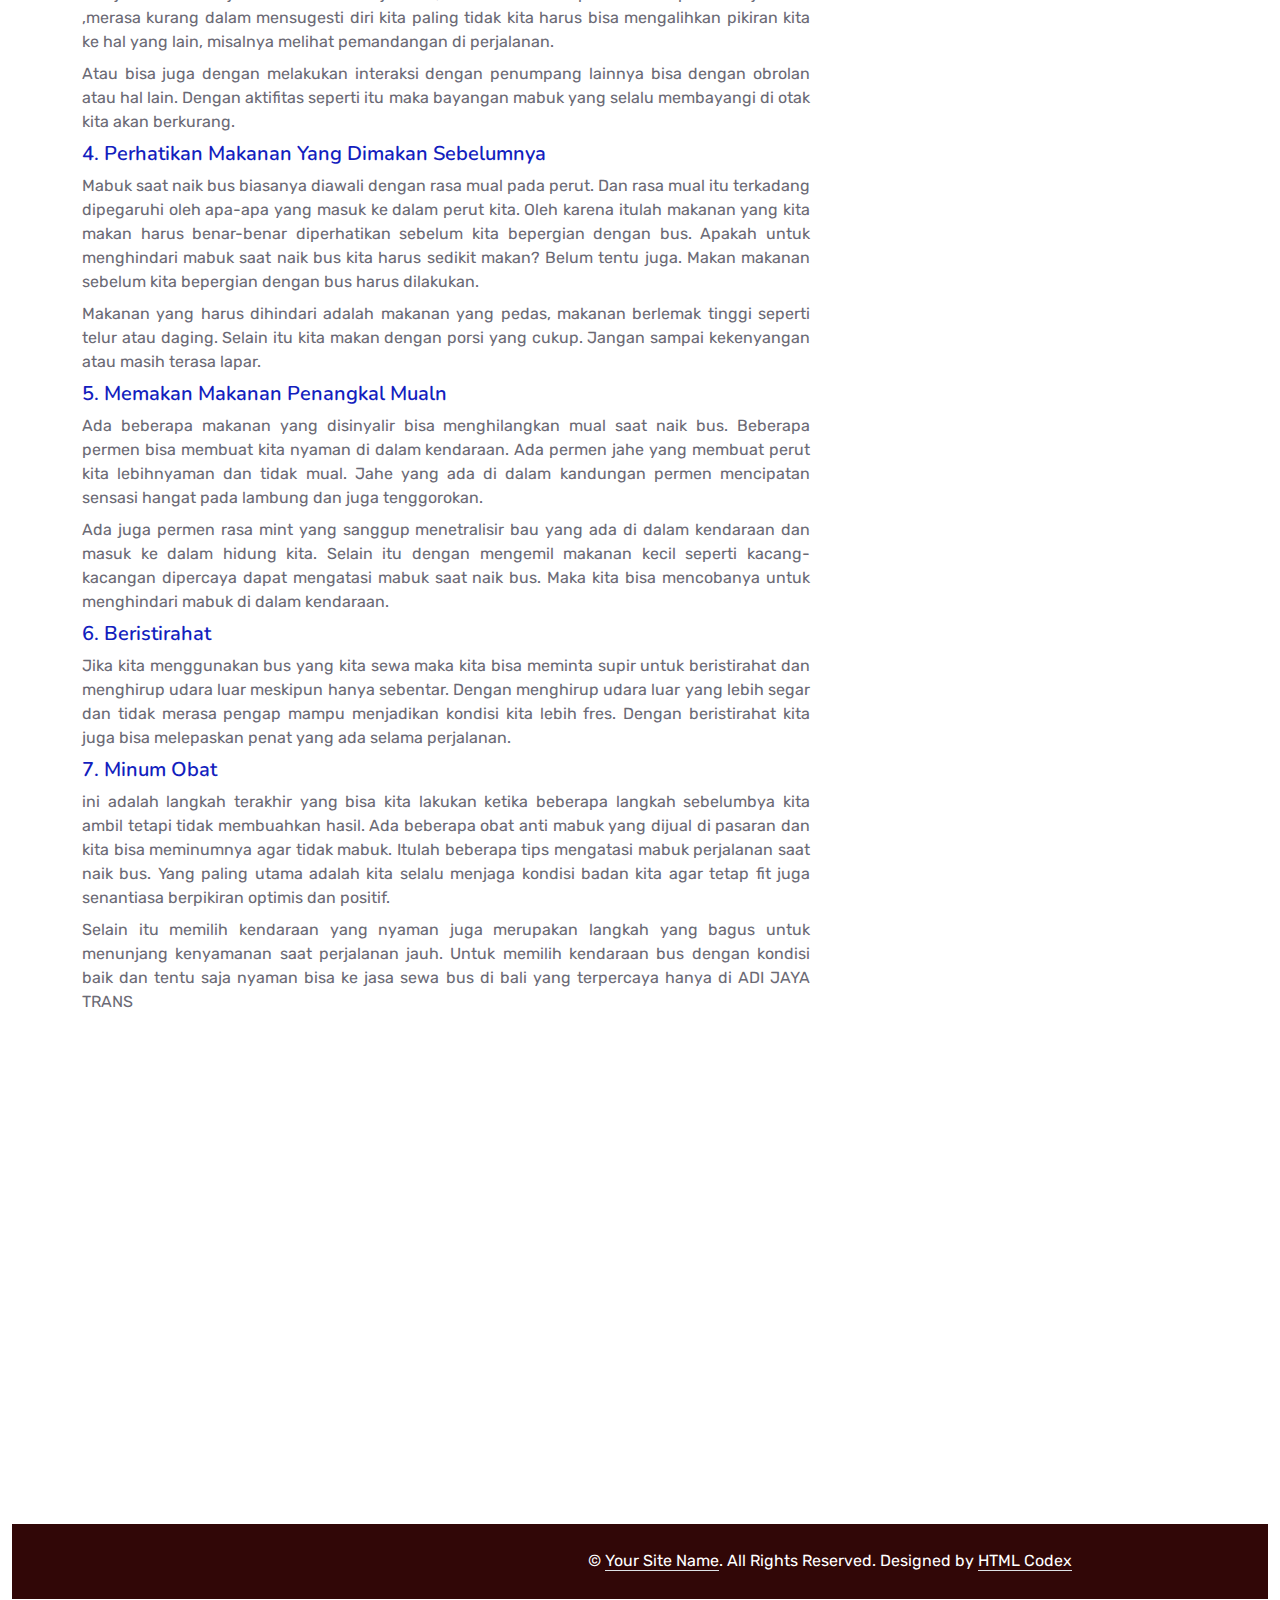
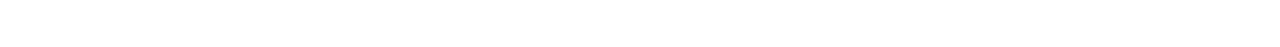
<file: cara-mengatasi-mabuk-perjalanan-saat-naik-bus.html>
<!DOCTYPE html>
<html lang="en">

<head>
    <meta charset="utf-8">
    <title>Cara Mengatasi Mabuk Perjalanan Saat Naik Bus</title>
    <link rel="icon" type="image/png" href ="D:\ADI JAYA\web\adi jaya trans\img\LOGO-ADI-JAYA.png">
    <meta content="width=device-width, initial-scale=1.0" name="viewport">
    <meta content="Sewa Bus Bali" name="keywords">
    <meta content="Jasa Sewa Bus Terpecaya di Bali" name="description">
    <!-- Favicon -->
    <link href="img/favicon.ico" rel="icon">

    <!-- Google Web Fonts -->
    <link rel="preconnect" href="https://fonts.googleapis.com">
    <link rel="preconnect" href="https://fonts.gstatic.com" crossorigin>
    <link href="https://fonts.googleapis.com/css2?family=Nunito:wght@400;600;700;800&family=Rubik:wght@400;500;600;700&display=swap" rel="stylesheet">

    <!-- Icon Font Stylesheet -->
    <link href="https://cdnjs.cloudflare.com/ajax/libs/font-awesome/5.10.0/css/all.min.css" rel="stylesheet">
    <link href="https://cdn.jsdelivr.net/npm/bootstrap-icons@1.4.1/font/bootstrap-icons.css" rel="stylesheet">

    <!-- Libraries Stylesheet -->
    <link href="lib/owlcarousel/assets/owl.carousel.min.css" rel="stylesheet">
    <link href="lib/animate/animate.min.css" rel="stylesheet">

    <!-- Customized Bootstrap Stylesheet -->
    <link href="css/bootstrap.min.css" rel="stylesheet">

    <!-- Template Stylesheet -->
    <link href="css/style.css" rel="stylesheet">
</head>

<body>
    <!-- Spinner Start -->
    <div id="spinner" class="show bg-white position-fixed translate-middle w-100 vh-100 top-50 start-50 d-flex align-items-center justify-content-center">
        <div class="spinner"></div>
    </div>
    <!-- Spinner End -->


    <!-- Topbar Start -->
    <div class="container-fluid bg-dark px-5 d-none d-lg-block">
        <div class="row gx-0">
            <div class="col-lg-8 text-center text-lg-start mb-2 mb-lg-0">
                <div class="d-inline-flex align-items-center" style="height: 45px;">
                    <small class="me-3 text-light"><i class="fa fa-map-marker-alt me-2"></i>Jl Mudu Taki no 1, Dalung, Kuta Utara, Badung, Bali</small>
                    <small class="me-3 text-light"><i class="fa fa-phone-alt me-2"></i>+628179763828</small>
                    <small class="text-light"><i class="fa fa-envelope-open me-2"></i>info@example.com</small>
                </div>
            </div>
            <div class="col-lg-4 text-center text-lg-end">
                <div class="d-inline-flex align-items-center" style="height: 45px;">
                    <a class="btn btn-sm btn-outline-light btn-sm-square rounded-circle me-2" href="https://instagram.com/adijaya.trans?igshid=Yzg5MTU1MDY="><i class="fab fa-instagram fw-normal"></i></a>
                    <a class="btn btn-sm btn-outline-light btn-sm-square rounded-circle me-2" href="https://www.facebook.com/profile.php?id=100090163089516"><i class="fab fa-facebook-f fw-normal"></i></a>
                </div>
            </div>
        </div>
    </div>
    <!-- Topbar End -->
    <!-- Topbar End -->


    <!-- Navbar Start -->
    <div class="container-fluid position-relative p-0">
        <nav class="navbar navbar-expand-lg navbar-dark px-5 py-3 py-lg-0">
            <a href="Beranda.html" class="navbar-brand p-0">
                <img  src="img/LOGO-ADI-JAYA.png" style="width: 50px; height: 50px;  cover;" alt="">
                </a>
            <a href="Beranda.html" class="navbar-brand p-0">
                <h1 class="m-0"></i>Adi Jaya Trans</h1>
            </a>
            <button class="navbar-toggler" type="button" data-bs-toggle="collapse" data-bs-target="#navbarCollapse">
                <span class="fa fa-bars"></span>
            </button>
            <div class="collapse navbar-collapse" id="navbarCollapse">
                <div class="navbar-nav ms-auto py-0">
                    <a href="Beranda.html" class="nav-item nav-link ">Beranda</a>
                    <a href="about.html" class="nav-item nav-link">Tentang Kami</a>
                    <a href="bus.html" class="nav-item nav-link">Bus Kami</a>
                    <a href="syarat-dan-ketentuan.html" class="nav-item nav-link">Syarat & Ketentuan</a>
                    <a href="blog.html" class="nav-item nav-link active ">Blog</a>
                    <a href="galeri.html" class="nav-item nav-link ">Galeri</a>
                    <a href="contact.html" class="nav-item nav-link">Kontak</a>
                </div>
             </div>
        </nav>

        <div class="container-fluid bg-primary py-5 bg-header" style="margin-bottom: 90px;">
            <div class="row py-5">
                <div class="col-12 pt-lg-5 mt-lg-5 text-center">
                    <h1 class="display-4 text-white animated zoomIn">Blog Detail</h1>
                    <a href="" class="h5 text-white">Home</a>
                    <i class="far fa-circle text-white px-2"></i>
                    <a href="" class="h5 text-white">Blog Detail</a>
                </div>
            </div>
        </div>
    </div>
    <!-- Navbar End -->


   


    <!-- Blog Start -->
    <div class="container-fluid py-5 wow fadeInUp" data-wow-delay="0.1s">
        <div class="container py-5">
            <div class="row g-5">
                <div class="col-lg-8">
                    <!-- Blog Detail Start -->
                    <div class="mb-5">
                        <img class="img-fluid w-100 rounded mb-5" src="img/mabuk.png" alt="">
                        <h1 class="mb-4 text-primary2">Cara Mengatasi Mabuk Perjalanan Saat Naik Bus</h1>
                        <p align="justify" class="mb-2">Mengatasi Mabuk Perjalanan Saat Naik Bus - kali ini admin bakal kasi tau tipsnya buat orang yang sering mabuk saat naik bus.
                            Bepergian dengan naik bus merupakan sesuatu yang menyenangkan bagi sebagian orang. Dengan naik bus kita bisa melihat pemandangan yang indah selama perjalanan.</p>
                        <p align="justify" class="mb-2">Bahkan ada juga yang sambil tiduran karena ada beberapa karoseri bus di Indonesia yang berinovasi dengan membuat sleeper bus sehingga perjalanan bisa dilakukan sambil tiduran.
                            Akan tetapi ada beberapa orang yang tidak menyukainya karena alasan mabuk saat naik bus.</p>
                        <p align="justify" class="mb-2">Mabuk saat berkendara di jalan darat atau biasa disebut mabuk darat memang sesuatu yang menjegkelkan. Bagaimana tidak, perjalanan yang seharusnya bisa dinikmati karena mabuk saat naik bus menjadikan perjalanan terasa menyebalkan.</p>
                        <img class="img-fluid w-100 rounded mb-3" src="img/bus jalan.jpeg" alt="">
                        <h4 class="text-primary2">Mabuk Saat Naik Bus</h4>
                        <p align="justify" class="mb-2">Mabuk saat perjalanan naik bus merupakan sesuatu yang normal meskipun itu tidak terjadi pada semua orang. Hal ini dikarenakan kondisi fisik dan psikis seseorang berbeda-beda.
                            Kondisi yang berbeda-beda itulah yang akan menjadikan seseorang mabuk saat naik bus.</p>
                        <p align="justify" class="mb-2">Ada beberapa orang yang mabuk saat naik bus karena sampingnya juga mabuk. Ada pula yang mabuk karena di dalam bus mencium bau parfum orang lain.
                            Dari beberapa kondisi yang menyebabkan mabuk tersebut kita bisa mempelajarinya dan bisa mengantisipasinya sebelum kita benar-benar mabuk saat naik bus.</p>
                       <h4 class="text-primary2">Cara Mengatasi Mabuk Perjalanan Saat Naik Bus</h4>
                        <p align="justify" class="mb-2">Karena mabuk ada penyebabnya maka kita bisa mengatasi semaksimal mungkin agar tidak mabuk saat naik bus. Apalagi jika kita naik bus dalam rangka perjalanan yang jauh tentu mengatasi mabuk menjadi hal yang penting agar perjalanan tidak terganggu. Di bawah ini ada beberapa tips agar tidak mabuk saat naik bus.</p>
                        <h5 class="text-primary3">1. Sugesti Diri Sendiri</h5>
                        <p align="justify" class="mb-2">Ada beberapa kasus seseorang yang masuk ke dalam bus dan bus belum dinyalakan mesinnya tetapi penumpang tersebut mabuk duluan.
                            Kasus seperti ini menggambarkan bahwa mabuk tejadi lantaran pikiran sudah ‘kalah’ dahulu sebelum menjalani realita. Dan kejadian ini sebenarnya bisa ditanggulangi dengan sugesti diri sendiri.</p>
                        <p align="justify" class="mb-2">Mensugesti diri sendiri agar tidak mabuk saat naik bus bisa mengatasi mabuk darat. Cara ini juga berlaku bagi orang yang mabuk karena penumpang yang duduk disampingnya juga mabuk. Maka ketika hal itu terjadi bisa menenangkan diri dan memotifasi diri agar bisa bertahan.
                            Ada juga yang bisa dilakukan yaitu dengan pindah tempat duduk dan menjauh dari penumpang yang mabuk di dalam bus tersebut. Dengan menjauh dari penumpang yang mabuk diharapkan kita tidak terpengaruh.</p>
                        <h5 class="text-primary3">2. Mengalihkan Pikiran</h5>    
                        <p align="justify" class="mb-2">Maka untuk menghindari dari bayang-bayang mabuk saat naik bus kita bisa mengalihkan pikiran kita agar tidak terpengaruh.
                            Ada beberapa kasus dimana penumpang yang sering mabuk menjadi lebih baik jika duduk di dekat jendela, atau duduk di depan dekat sopir.
                            Maka jika kita ,merasa kurang dalam mensugesti diri kita paling tidak kita harus bisa mengalihkan pikiran kita ke hal yang lain, misalnya melihat pemandangan di perjalanan.</p>
                        <p align="justify" class="mb-2">Atau bisa juga dengan melakukan interaksi dengan penumpang lainnya bisa dengan obrolan atau hal lain. Dengan aktifitas seperti itu maka bayangan mabuk yang selalu membayangi di otak kita akan berkurang.</p>
                        <h5 class="text-primary3">4. Perhatikan Makanan Yang Dimakan Sebelumnya</h5>
                        <p align="justify" class="mb-2">Mabuk saat naik bus biasanya diawali dengan rasa mual pada perut. Dan rasa mual itu terkadang dipegaruhi oleh apa-apa yang masuk ke dalam perut kita.

                            Oleh karena itulah makanan yang kita makan harus benar-benar diperhatikan sebelum kita bepergian dengan bus.
                            
                            Apakah untuk menghindari mabuk saat naik bus kita harus sedikit makan? Belum tentu juga. Makan makanan sebelum kita bepergian dengan bus harus dilakukan.</p>
                        <p align="justify" class="mb-2">Makanan yang harus dihindari adalah makanan yang pedas, makanan berlemak tinggi seperti telur atau daging. Selain itu kita makan dengan porsi yang cukup. Jangan sampai kekenyangan atau masih terasa lapar. </p>
                        <h5 class="text-primary3">5. Memakan Makanan Penangkal Mualn</h5>
                        <p align="justify" class="mb-2">Ada beberapa makanan yang disinyalir bisa menghilangkan mual saat naik bus. Beberapa permen bisa membuat kita nyaman di dalam kendaraan.

                            Ada permen jahe yang membuat perut kita lebihnyaman dan tidak mual. Jahe yang ada di dalam kandungan permen mencipatan sensasi hangat pada lambung dan juga tenggorokan.</p>
                        <p align="justify" class="mb-2">Ada juga permen rasa mint yang sanggup menetralisir bau yang ada di dalam kendaraan dan masuk ke dalam hidung kita.

                            Selain itu dengan mengemil makanan kecil seperti kacang-kacangan dipercaya dapat mengatasi mabuk saat naik bus. Maka kita bisa mencobanya untuk menghindari mabuk di dalam kendaraan.</p>
                        <h5 class="text-primary3">6. Beristirahat</h5>
                        <p align="justify" class="mb-2">Jika kita menggunakan bus yang kita sewa maka kita bisa meminta supir untuk beristirahat dan menghirup udara luar meskipun hanya sebentar.

                            Dengan menghirup udara luar yang lebih segar dan tidak merasa pengap mampu menjadikan kondisi kita lebih fres. Dengan beristirahat kita juga bisa melepaskan penat yang ada selama perjalanan.</p>
                        <h5 class="text-primary3">7. Minum Obat </h5>
                        <p align="justify" class="mb-2">ini adalah langkah terakhir yang bisa kita lakukan ketika beberapa langkah sebelumbya kita ambil tetapi tidak membuahkan hasil. Ada beberapa obat anti mabuk yang dijual di pasaran dan kita bisa meminumnya agar tidak mabuk.

                            Itulah beberapa tips mengatasi mabuk perjalanan saat naik bus. Yang paling utama adalah kita selalu menjaga kondisi badan kita agar tetap fit juga senantiasa berpikiran optimis dan positif.</p>
                        <p align="justify" class="mb-2">Selain itu memilih kendaraan yang nyaman juga merupakan langkah yang bagus untuk menunjang kenyamanan saat perjalanan jauh.

                            Untuk memilih kendaraan bus dengan kondisi baik dan tentu saja nyaman bisa ke jasa sewa bus di bali yang terpercaya hanya di ADI JAYA TRANS</p>
                        </div>
                    <!-- Blog Detail End -->
    
    
                  
                </div>
    
                <!-- Sidebar Start -->
                <div class="col-lg-4">
                    <!-- Recent Post Start -->
                    <div class="mb-5 wow slideInUp" data-wow-delay="0.1s">
                        <div class="section-title section-title-sm position-relative pb-3 mb-4">
                            <h3 class="mb-0">Recent Post</h3>
                        </div>
                        <div class="d-flex rounded overflow-hidden mb-3">
                            <img  src="img/tour.jpg" style="width: 100px; height: 100px; object-fit: cover;" alt="">
                            <a href="tour-guide-bali.html" class="h5 fw-semi-bold d-flex align-items-center bg-light px-3 mb-0">Tour Guide Bali, Jasa Pemandu Wisata Khusus Group
                            </a>
                        </div>
                        <div class="d-flex rounded overflow-hidden mb-3">
                            <img  src="img/blog-1.jpg" style="width: 100px; height: 100px; object-fit: cover;" alt="">
                            <a href="kapasitas-bus-pariwisata.html" class="h5 fw-semi-bold d-flex align-items-center bg-light px-3 mb-0">Kapasitas Bus Pariwisata & Rute Menentukan Harga Sewa
                            </a>
                        </div>
                        <div class="d-flex rounded overflow-hidden mb-3">
                            <img  src="img/about.jpg" style="width: 100px; height: 100px; object-fit: cover;" alt="">
                            <a href="informasi-harga-sewa-bus-pariwisata-bali.html" class="h5 fw-semi-bold d-flex align-items-center bg-light px-3 mb-0">6 Hal Tentang Informasi Harga Sewa Bus Pariwisata Bali Perlu Ketahui</a>
                        </div>
                        <div class="d-flex rounded overflow-hidden mb-3">
                            <img  src="img/carousel-2.jpg" style="width: 100px; height: 100px; object-fit: cover;" alt="">
                            <a href="perbedaan-jenis-bus-yang-perlu-di-ketahui.html" class="h5 fw-semi-bold d-flex align-items-center bg-light px-3 mb-0">Perbedaan Jenis Bus Yang Perlu Di Ketahui Sebelum Menyewa</a>

                        </div>
                        <div class="d-flex rounded overflow-hidden mb-3">
                            <img  src="img/tips.jpg" style="width: 100px; height: 100px; object-fit: cover;" alt="">
                            <a href="tips-memilih-sewa-bus-pariwisata.html" class="h5 fw-semi-bold d-flex align-items-center bg-light px-3 mb-0">Tips Memilih Sewa Bus Pariwisata Di Bali Agar Aman & Nyaman</a>
                        </div>
                        <div class="d-flex rounded overflow-hidden mb-3">
                            <img  src="img/mabuk.png" style="width: 100px; height: 100px; object-fit: cover;" alt="">
                            <a href="cara-mengatasi-mabuk-perjalanan-saat-naik-bus.html" class="h5 fw-semi-bold d-flex align-items-center bg-light px-3 mb-0">Cara Mengatasi Mabuk Perjalanan Saat Naik Bus</a>
                        </div>
                    <!-- Recent Post End -->
                     <!-- Plain Text Start -->
                     <div class="wow slideInUp" data-wow-delay="0.1s">
                        <div class="section-title section-title-sm position-relative pb-3 mb-2">
                            <h3 class="mb-0">Adi Jaya Trans</h3>
                        </div>
                        <div class="bg-light text-center" style="padding: 10px;">
                            <p align="left" class="mt-0 mb-4">Adi Jaya Trans sebagai perusahaan layanan jasa Sewa Bus di Bali melayani pelanggan dari berbagai negara baik turis asing atau domestik. Semua keperluan sewa bus seperti wisata ke bali, tour, meeting, outing, wedding, overland, tamasya anak sekolah atau konferensi, dapat kami layani dengan profesional</p>
                            <a href="https://api.whatsapp.com/send?phone=628179763828"  class="btn btn-primary py-2 px-4">book Now</a>
                        </div>
                    </div>
                    <!-- Plain Text End -->
                   
                </div>
                <!-- Sidebar End -->
            </div>
        </div>
    </div>
    <!-- Blog End -->    

   <!-- Footer Start -->
   <div class="container-fluid bg-dark text-light mt-5 wow fadeInUp" data-wow-delay="0.1s">
    <div class="container">
        <div class="row gx-5">
            <div class="col-lg-4 col-md-6 footer-about">
                <div class="d-flex flex-column align-items-center justify-content-center text-center h-100 bg-primary p-4">
                    <a href="Beranda.html" class="navbar-brand">
                        <h1 class="m-0 text-white"></i>Adi Jaya Trans</h1>
                    </a>
                    <p class="mt-3 mb-4">Adi Jaya Trans sebagai perusahaan layanan jasa Sewa Bus di Bali melayani pelanggan dari berbagai negara baik turis asing atau domestik. Semua keperluan sewa bus seperti wisata ke bali, tour, meeting, outing, wedding, overland, tamasya anak sekolah atau konferensi, dapat kami layani dengan profesional</p>
                </div>
            </div>
            <div class="col-lg-8 col-md-6">
                <div class="row gx-5">
                    <div class="col-lg-4 col-md-12 pt-5 mb-5">
                        <div class="section-title section-title-sm position-relative pb-3 mb-4">
                            <h3 class="text-light mb-0">Hubungi Kami</h3>
                        </div>
                        <div class="d-flex mb-2">
                            <i class="bi bi-geo-alt text-primary me-2"></i>
                            <p class="mb-0">Jl Mudu Taki no 1, Dalung, Kuta Utara, Badung, Bali</p>
                        </div>
                        <div class="d-flex mb-2">
                            <i class="bi bi-envelope-open text-primary me-2"></i>
                            <p class="mb-0">info@example.com</p>
                        </div>
                        <div class="d-flex mb-2">
                            <i class="bi bi-telephone text-primary me-2"></i>
                            <p class="mb-0">+628179763828</p>
                        </div>
                        <div class="d-flex mt-4">
                            <a class="btn btn-primary btn-square me-2" href="https://www.facebook.com/profile.php?id=100090163089516"><i class="fab fa-facebook-f fw-normal"></i></a>
                            <a class="btn btn-primary btn-square" href="https://instagram.com/adijaya.trans?igshid=Yzg5MTU1MDY="><i class="fab fa-instagram fw-normal"></i></a>
                        </div>
                    </div>
                    <div class="col-lg-4 col-md-12 pt-0 pt-lg-5 mb-5">
                        <div class="section-title section-title-sm position-relative pb-3 mb-4">
                            <h3 class="text-light mb-0">Pintasan</h3>
                        </div>
                        <div class="link-animated d-flex flex-column justify-content-start">
                            <a class="text-light mb-2" href="Beranda.html"><i class="bi bi-arrow-right text-primary me-2"></i>Beranda</a>
                            <a class="text-light mb-2" href="about.html"><i class="bi bi-arrow-right text-primary me-2"></i>Tentang Kami</a>
                            <a class="text-light mb-2" href="syarat-dan-ketentuan.html"><i class="bi bi-arrow-right text-primary me-2"></i>Syarat & Ketentuan</a>
                            <a class="text-light mb-2" href="blog.html"><i class="bi bi-arrow-right text-primary me-2"></i>Blog</a>
                            <a class="text-light mb-2" href="galeri.html"><i class="bi bi-arrow-right text-primary me-2"></i>Galeri</a>
                            <a class="text-light" href="contact.html"><i class="bi bi-arrow-right text-primary me-2"></i>Kontak</a>
                        </div>
                    </div>
                </div>
            </div>
        </div>
    </div>
</div>
<div class="container-fluid text-white" style="background: #310707;">
    <div class="container text-center">
        <div class="row justify-content-end">
            <div class="col-lg-8 col-md-6">
                <div class="d-flex align-items-center justify-content-center" style="height: 75px;">
                    <p class="mb-0">&copy; <a class="text-white border-bottom" href="#">Your Site Name</a>. All Rights Reserved. 
                    
                    <!--/*** This template is free as long as you keep the footer author’s credit link/attribution link/backlink. If you'd like to use the template without the footer author’s credit link/attribution link/backlink, you can purchase the Credit Removal License from "https://htmlcodex.com/credit-removal". Thank you for your support. ***/-->
                    Designed by <a class="text-white border-bottom" href="https://htmlcodex.com">HTML Codex</a></p>
                </div>
            </div>
        </div>
    </div>
</div>
<!-- Footer End -->




    <!-- JavaScript Libraries -->
    <script src="https://code.jquery.com/jquery-3.4.1.min.js"></script>
    <script src="https://cdn.jsdelivr.net/npm/bootstrap@5.0.0/dist/js/bootstrap.bundle.min.js"></script>
    <script src="lib/wow/wow.min.js"></script>
    <script src="lib/easing/easing.min.js"></script>
    <script src="lib/waypoints/waypoints.min.js"></script>
    <script src="lib/counterup/counterup.min.js"></script>
    <script src="lib/owlcarousel/owl.carousel.min.js"></script>

    <!-- Template Javascript -->
    <script src="js/main.js"></script>
</body>

</html>
</file>
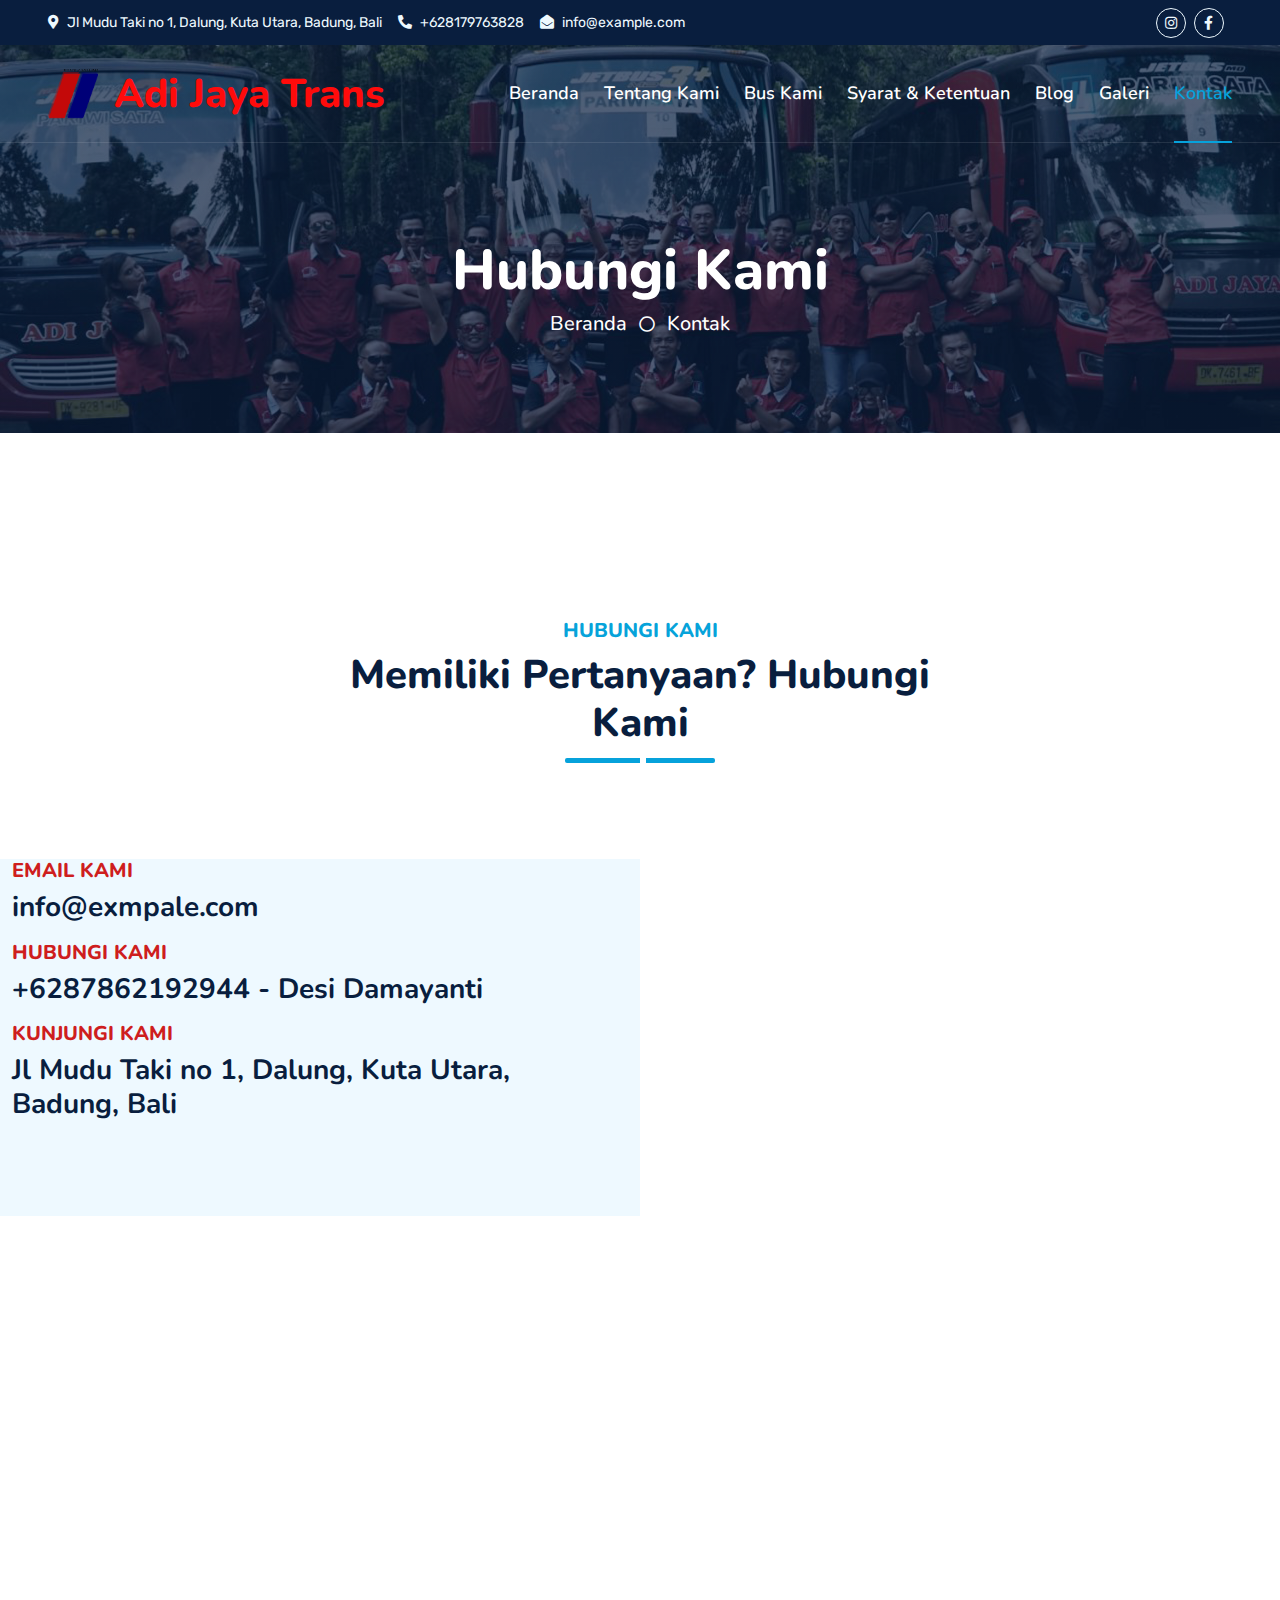
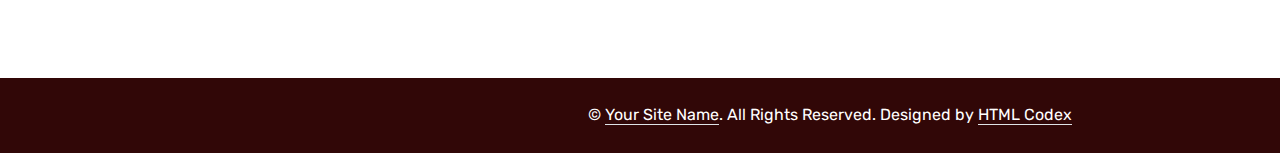
<file: contact.html>
<!DOCTYPE html>
<html lang="en">

<head>
    <meta charset="utf-8">
    <title>Adi Jaya Trans</title>
    <link rel="icon" type="image/png" href ="D:\ADI JAYA\web\adi jaya trans\img\LOGO-ADI-JAYA.png">
    <meta content="width=device-width, initial-scale=1.0" name="viewport">
    <meta content="Sewa Bus Bali" name="keywords">
    <meta content="Jasa Sewa Bus Terpecaya di Bali" name="description">

    <!-- Favicon -->
    <link href="img/favicon.ico" rel="icon">

    <!-- Google Web Fonts -->
    <link rel="preconnect" href="https://fonts.googleapis.com">
    <link rel="preconnect" href="https://fonts.gstatic.com" crossorigin>
    <link href="https://fonts.googleapis.com/css2?family=Nunito:wght@400;600;700;800&family=Rubik:wght@400;500;600;700&display=swap" rel="stylesheet">

    <!-- Icon Font Stylesheet -->
    <link href="https://cdnjs.cloudflare.com/ajax/libs/font-awesome/5.10.0/css/all.min.css" rel="stylesheet">
    <link href="https://cdn.jsdelivr.net/npm/bootstrap-icons@1.4.1/font/bootstrap-icons.css" rel="stylesheet">

    <!-- Libraries Stylesheet -->
    <link href="lib/owlcarousel/assets/owl.carousel.min.css" rel="stylesheet">
    <link href="lib/animate/animate.min.css" rel="stylesheet">

    <!-- Customized Bootstrap Stylesheet -->
    <link href="css/bootstrap.min.css" rel="stylesheet">

    <!-- Template Stylesheet -->
    <link href="css/style.css" rel="stylesheet">
</head>

<body>
    <!-- Spinner Start -->
    <div id="spinner" class="show bg-white position-fixed translate-middle w-100 vh-100 top-50 start-50 d-flex align-items-center justify-content-center">
        <div class="spinner"></div>
    </div>
    <!-- Spinner End -->


    <!-- Topbar Start -->
    <div class="container-fluid bg-dark px-5 d-none d-lg-block">
        <div class="row gx-0">
            <div class="col-lg-8 text-center text-lg-start mb-2 mb-lg-0">
                <div class="d-inline-flex align-items-center" style="height: 45px;">
                    <small class="me-3 text-light"><i class="fa fa-map-marker-alt me-2"></i>Jl Mudu Taki no 1, Dalung, Kuta Utara, Badung, Bali</small>
                    <small class="me-3 text-light"><i class="fa fa-phone-alt me-2"></i>+628179763828</small>
                    <small class="text-light"><i class="fa fa-envelope-open me-2"></i>info@example.com</small>
                </div>
            </div>
            <div class="col-lg-4 text-center text-lg-end">
                <div class="d-inline-flex align-items-center" style="height: 45px;">
                    <a class="btn btn-sm btn-outline-light btn-sm-square rounded-circle me-2" href="https://instagram.com/adijaya.trans?igshid=Yzg5MTU1MDY="><i class="fab fa-instagram fw-normal"></i></a>
                    <a class="btn btn-sm btn-outline-light btn-sm-square rounded-circle me-2" href="https://www.facebook.com/profile.php?id=100090163089516"><i class="fab fa-facebook-f fw-normal"></i></a>
                </div>
            </div>
        </div>
    </div>
    <!-- Topbar End -->


    <!-- Navbar Start -->
    <div class="container-fluid position-relative p-0">
        <nav class="navbar navbar-expand-lg navbar-dark px-5 py-3 py-lg-0">
            <a href="Beranda.html" class="navbar-brand p-0">
                <img  src="img/LOGO-ADI-JAYA.png" style="width: 50px; height: 50px;  cover;" alt="">
                </a>
            <a href="Beranda.html" class="navbar-brand p-0">
                <h1 class="m-0"></i>Adi Jaya Trans</h1>
            </a>
            <button class="navbar-toggler" type="button" data-bs-toggle="collapse" data-bs-target="#navbarCollapse">
                <span class="fa fa-bars"></span>
            </button>
            <div class="collapse navbar-collapse" id="navbarCollapse">
                <div class="navbar-nav ms-auto py-0">
                    <a href="Beranda.html" class="nav-item nav-link">Beranda</a>
                    <a href="about.html" class="nav-item nav-link">Tentang Kami</a>
                    <a href="bus.html" class="nav-item nav-link">Bus Kami</a>
                    <a href="syarat-dan-ketentuan.html" class="nav-item nav-link">Syarat & Ketentuan</a>
                    <a href="blog.html" class="nav-item nav-link">Blog</a>
                    <a href="galeri.html" class="nav-item nav-link">Galeri</a>
                    <a href="contact.html" class="nav-item nav-link active">Kontak</a>
                </div>
             </div>
        </nav>

        <div class="container-fluid bg-primary py-5 bg-header" style="margin-bottom: 90px;">
            <div class="row py-5">
                <div class="col-12 pt-lg-5 mt-lg-5 text-center">
                    <h1 class="display-4 text-white animated zoomIn">Hubungi Kami</h1>
                    <a href="Beranda.html" class="h5 text-white">Beranda</a>
                    <i class="far fa-circle text-white px-2"></i>
                    <a href="" class="h5 text-white">Kontak</a>
                </div>
            </div>
        </div>
    </div>
    <!-- Navbar End -->

    <!-- Contact Start -->
    <div class="container-fluid py-5 wow fadeInUp" data-wow-delay="0.1s">
        <div class="container py-5">
            <div class="section-title text-center position-relative pb-3 mb-5 mx-auto" style="max-width: 600px;">
                <h5 class="fw-bold text-primary text-uppercase">Hubungi Kami</h5>
                <h1 class="mb-0">Memiliki Pertanyaan? Hubungi Kami</h1>
            </div>
            
                
            </div>
            <div class="row g-5">
                <div class="col-lg-6 wow slideInUp bg-light" data-wow-delay="0.3s">
                        <div class="row g-3">
                            <div class="col-12">
                                <h5 class="fw-bold text-primary2 text-uppercase">Email Kami</h5>
                                <h3 class="mb-0">info@exmpale.com</h1>
                            </div>
                            <div class="col-12">
                                <h5 class="fw-bold text-primary2 text-uppercase">Hubungi Kami</h5>
                                <h3 class="mb-0">+6287862192944 - Desi Damayanti</h3>
                             
                            </div>
                            <div class="col-12">
                                <h5 class="fw-bold text-primary2 text-uppercase">Kunjungi Kami</h5>
                                <h3 class="mb-0">Jl Mudu Taki no 1, Dalung, Kuta Utara, Badung, Bali</h1>
                            </div>
                        </div>
                </div>
                <div class="col-lg-6 wow slideInUp" data-wow-delay="0.6s">
                    <iframe class="position-relative rounded w-100 h-100"
                        src="https://www.google.com/maps/embed?pb=!1m18!1m12!1m3!1d3944.5788595075815!2d115.17623041433606!3d-8.636365190193938!2m3!1f0!2f0!3f0!3m2!1i1024!2i768!4f13.1!3m3!1m2!1s0x2dd238b74713d317%3A0x96c789ca5427e05d!2sJl.%20Mudu%20Taki%20No.1%2C%20Kec.%20Kuta%20Utara%2C%20Kabupaten%20Badung%2C%20Bali%2080117!5e0!3m2!1sen!2sid!4v1675753982983!5m2!1sen!2sid"
                        frameborder="0" style="min-height: 350px; border:0;" allowfullscreen="" aria-hidden="false"
                        tabindex="0"></iframe>
                </div>
            </div>
        </div>
    </div>
    <!-- Contact End -->

    
<!-- Footer Start -->
<div class="container-fluid bg-dark text-light mt-5 wow fadeInUp" data-wow-delay="0.1s">
    <div class="container">
        <div class="row gx-5">
            <div class="col-lg-4 col-md-6 footer-about">
                <div class="d-flex flex-column align-items-center justify-content-center text-center h-100 bg-primary p-4">
                    <a href="Beranda.html" class="navbar-brand">
                        <h1 class="m-0 text-white"></i>Adi Jaya Trans</h1>
                    </a>
                    <p class="mt-3 mb-4">Adi Jaya Trans sebagai perusahaan layanan jasa Sewa Bus di Bali melayani pelanggan dari berbagai negara baik turis asing atau domestik. Semua keperluan sewa bus seperti wisata ke bali, tour, meeting, outing, wedding, overland, tamasya anak sekolah atau konferensi, dapat kami layani dengan profesional</p>
                </div>
            </div>
            <div class="col-lg-8 col-md-6">
                <div class="row gx-5">
                    <div class="col-lg-4 col-md-12 pt-5 mb-5">
                        <div class="section-title section-title-sm position-relative pb-3 mb-4">
                            <h3 class="text-light mb-0">Hubungi Kami</h3>
                        </div>
                        <div class="d-flex mb-2">
                            <i class="bi bi-geo-alt text-primary me-2"></i>
                            <p class="mb-0">Jl Mudu Taki no 1, Dalung, Kuta Utara, Badung, Bali</p>
                        </div>
                        <div class="d-flex mb-2">
                            <i class="bi bi-envelope-open text-primary me-2"></i>
                            <p class="mb-0">info@example.com</p>
                        </div>
                        <div class="d-flex mb-2">
                            <i class="bi bi-telephone text-primary me-2"></i>
                            <p class="mb-0">+628179763828</p>
                        </div>
                        <div class="d-flex mt-4">
                            <a class="btn btn-primary btn-square" href="https://instagram.com/adijaya.trans?igshid=Yzg5MTU1MDY="><i class="fab fa-instagram fw-normal"></i></a>
                            <a class="btn btn-primary btn-square me-2" href="https://www.facebook.com/profile.php?id=100090163089516"><i class="fab fa-facebook-f fw-normal"></i></a>
                        </div>
                    </div>
                    <div class="col-lg-4 col-md-12 pt-0 pt-lg-5 mb-5">
                        <div class="section-title section-title-sm position-relative pb-3 mb-4">
                            <h3 class="text-light mb-0">Pintasan</h3>
                        </div>
                        <div class="link-animated d-flex flex-column justify-content-start">
                            <a class="text-light mb-2" href="Beranda.html"><i class="bi bi-arrow-right text-primary me-2"></i>Beranda</a>
                            <a class="text-light mb-2" href="about.html"><i class="bi bi-arrow-right text-primary me-2"></i>Tentang Kami</a>
                            <a class="text-light mb-2" href="syarat-dan-ketentuan.html"><i class="bi bi-arrow-right text-primary me-2"></i>Syarat & Ketentuan</a>
                            <a class="text-light mb-2" href="blog.html"><i class="bi bi-arrow-right text-primary me-2"></i>Blog</a>
                            <a class="text-light mb-2" href="galeri.html"><i class="bi bi-arrow-right text-primary me-2"></i>Galeri</a>
                            <a class="text-light" href="contact.html"><i class="bi bi-arrow-right text-primary me-2"></i>Kontak</a>
                        </div>
                    </div>
                </div>
            </div>
        </div>
    </div>
</div>
<div class="container-fluid text-white" style="background: #310707;">
    <div class="container text-center">
        <div class="row justify-content-end">
            <div class="col-lg-8 col-md-6">
                <div class="d-flex align-items-center justify-content-center" style="height: 75px;">
                    <p class="mb-0">&copy; <a class="text-white border-bottom" href="#">Your Site Name</a>. All Rights Reserved. 
                    
                    <!--/*** This template is free as long as you keep the footer author’s credit link/attribution link/backlink. If you'd like to use the template without the footer author’s credit link/attribution link/backlink, you can purchase the Credit Removal License from "https://htmlcodex.com/credit-removal". Thank you for your support. ***/-->
                    Designed by <a class="text-white border-bottom" href="https://htmlcodex.com">HTML Codex</a></p>
                </div>
            </div>
        </div>
    </div>
</div>
<!-- Footer End -->



    <!-- JavaScript Libraries -->
    <script src="https://code.jquery.com/jquery-3.4.1.min.js"></script>
    <script src="https://cdn.jsdelivr.net/npm/bootstrap@5.0.0/dist/js/bootstrap.bundle.min.js"></script>
    <script src="lib/wow/wow.min.js"></script>
    <script src="lib/easing/easing.min.js"></script>
    <script src="lib/waypoints/waypoints.min.js"></script>
    <script src="lib/counterup/counterup.min.js"></script>
    <script src="lib/owlcarousel/owl.carousel.min.js"></script>

    <!-- Template Javascript -->
    <script src="js/main.js"></script>
</body>

</html>
</file>
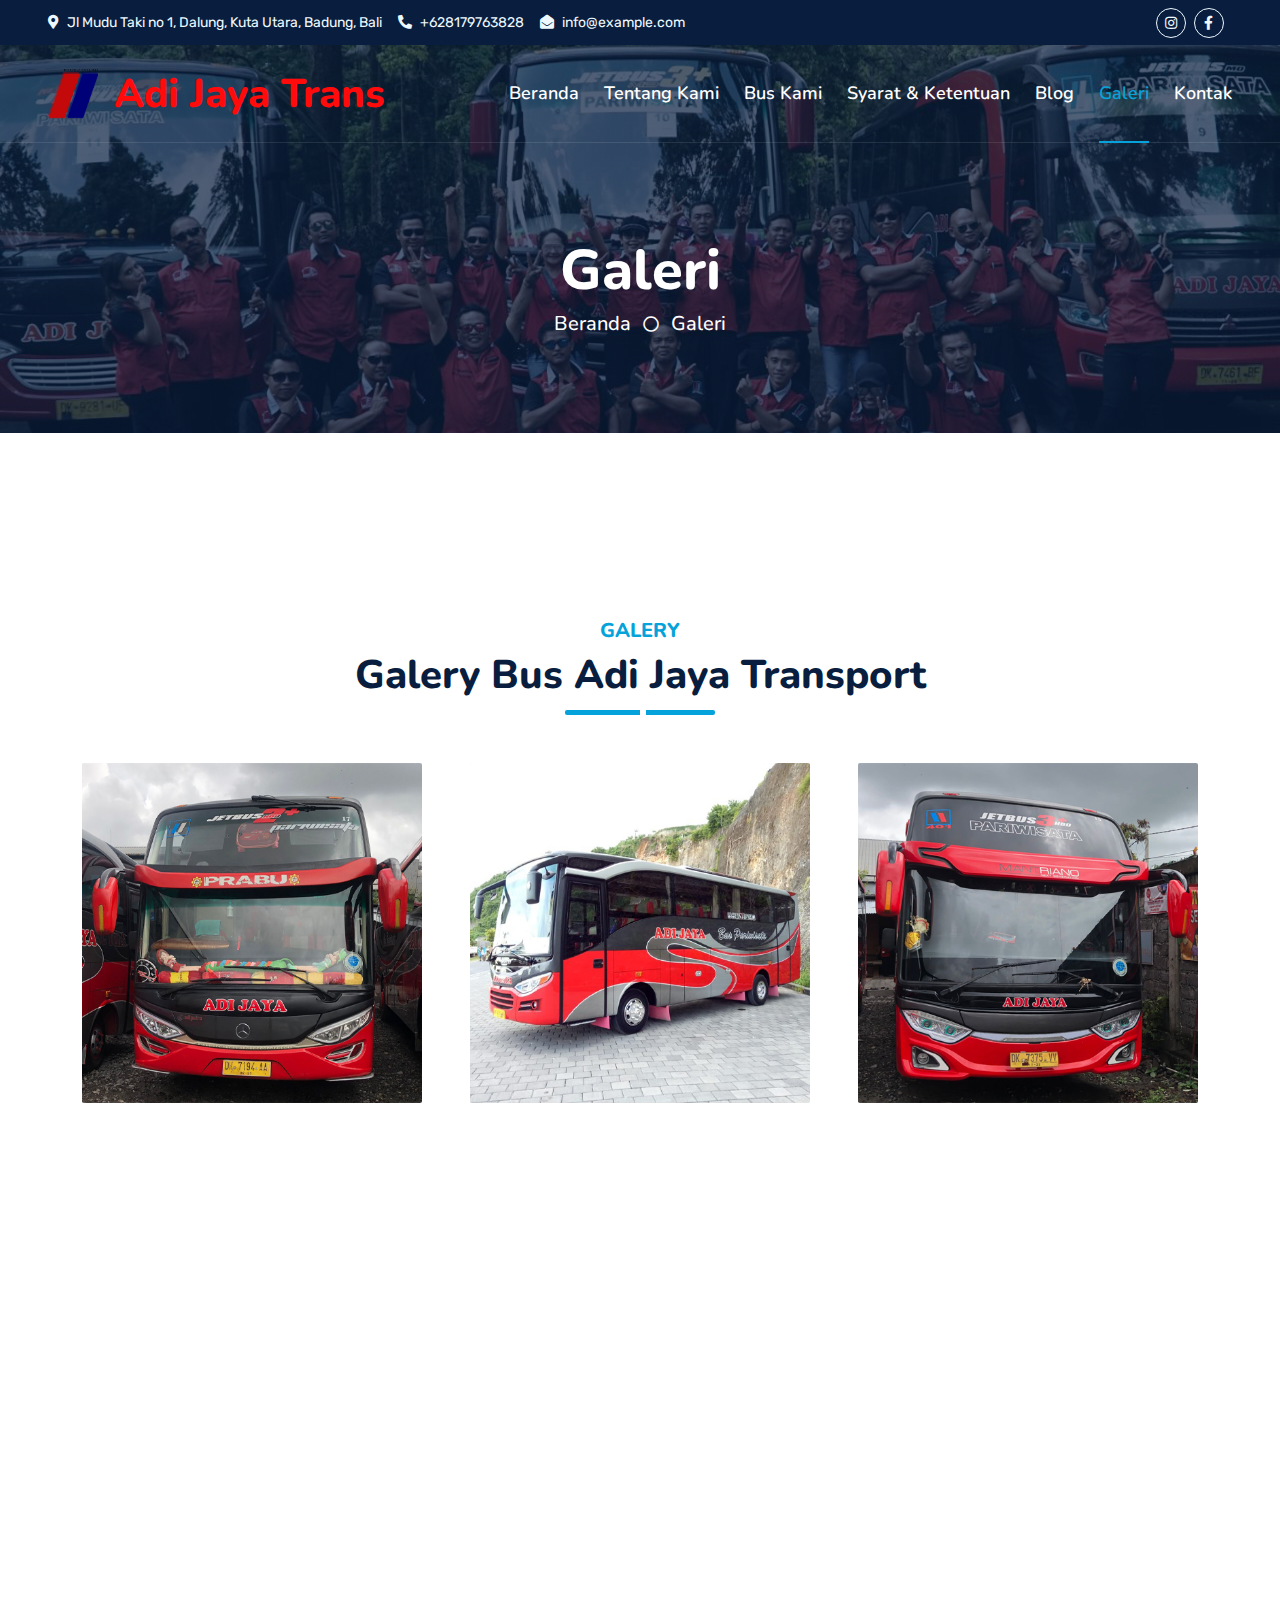
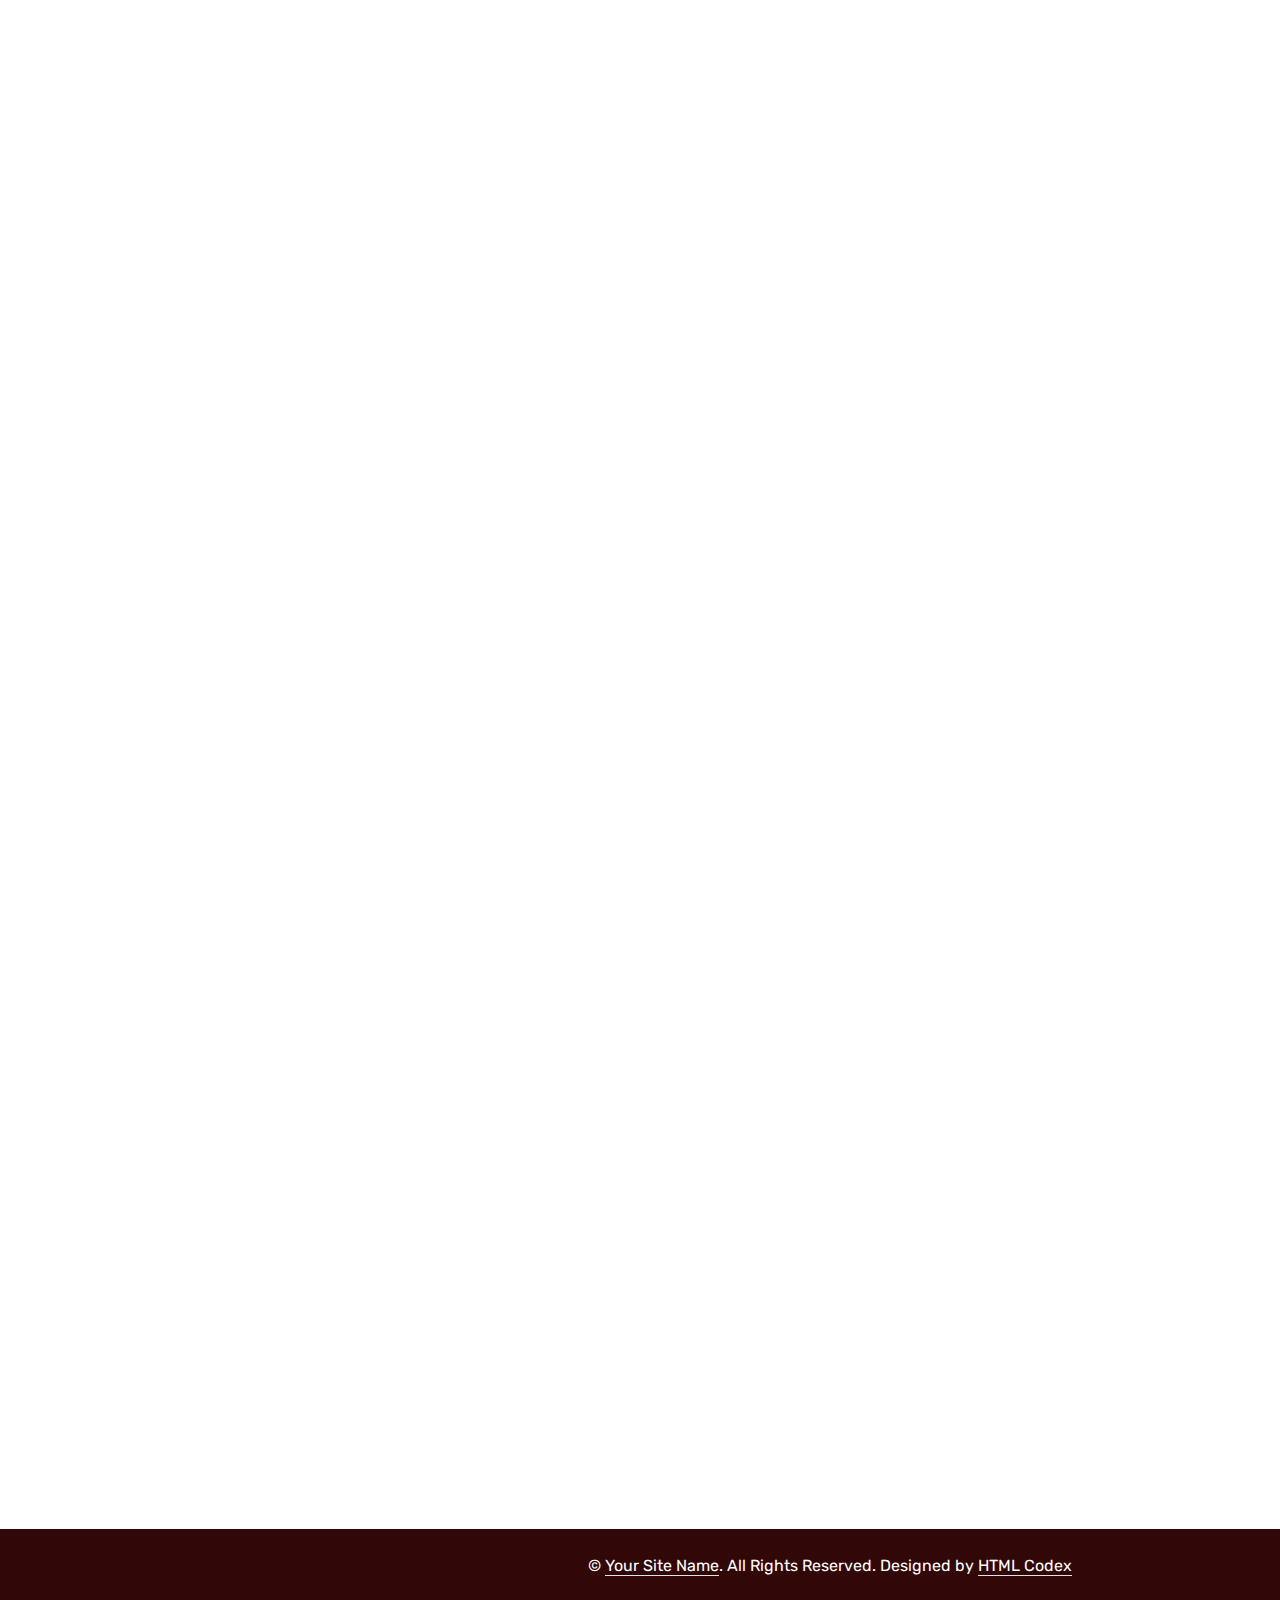
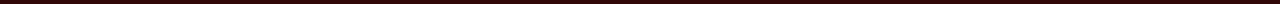
<file: galeri.html>
<!DOCTYPE html>
<html lang="en">

<head>
    <meta charset="utf-8">
    <title>Adi Jaya Trans</title>
    <link rel="icon" type="image/png" href ="D:\ADI JAYA\web\adi jaya trans\img\LOGO-ADI-JAYA.png">
    <meta content="width=device-width, initial-scale=1.0" name="viewport">
    <meta content="Sewa Bus Bali" name="keywords">
    <meta content="Jasa Sewa Bus Terpecaya di Bali" name="description">
    <!-- Favicon -->
    <link href="img/favicon.ico" rel="icon">

    <!-- Google Web Fonts -->
    <link rel="preconnect" href="https://fonts.googleapis.com">
    <link rel="preconnect" href="https://fonts.gstatic.com" crossorigin>
    <link href="https://fonts.googleapis.com/css2?family=Nunito:wght@400;600;700;800&family=Rubik:wght@400;500;600;700&display=swap" rel="stylesheet">

    <!-- Icon Font Stylesheet -->
    <link href="https://cdnjs.cloudflare.com/ajax/libs/font-awesome/5.10.0/css/all.min.css" rel="stylesheet">
    <link href="https://cdn.jsdelivr.net/npm/bootstrap-icons@1.4.1/font/bootstrap-icons.css" rel="stylesheet">

    <!-- Libraries Stylesheet -->
    <link href="lib/owlcarousel/assets/owl.carousel.min.css" rel="stylesheet">
    <link href="lib/animate/animate.min.css" rel="stylesheet">

    <!-- Customized Bootstrap Stylesheet -->
    <link href="css/bootstrap.min.css" rel="stylesheet">

    <!-- Template Stylesheet -->
    <link href="css/style.css" rel="stylesheet">
</head>

<body>
    <!-- Spinner Start -->
    <div id="spinner" class="show bg-white position-fixed translate-middle w-100 vh-100 top-50 start-50 d-flex align-items-center justify-content-center">
        <div class="spinner"></div>
    </div>
    <!-- Spinner End -->


 <!-- Topbar Start -->
 <div class="container-fluid bg-dark px-5 d-none d-lg-block">
    <div class="row gx-0">
        <div class="col-lg-8 text-center text-lg-start mb-2 mb-lg-0">
            <div class="d-inline-flex align-items-center" style="height: 45px;">
                <small class="me-3 text-light"><i class="fa fa-map-marker-alt me-2"></i>Jl Mudu Taki no 1, Dalung, Kuta Utara, Badung, Bali</small>
                <small class="me-3 text-light"><i class="fa fa-phone-alt me-2"></i>+628179763828</small>
                <small class="text-light"><i class="fa fa-envelope-open me-2"></i>info@example.com</small>
            </div>
        </div>
        <div class="col-lg-4 text-center text-lg-end">
            <div class="d-inline-flex align-items-center" style="height: 45px;">
                <a class="btn btn-sm btn-outline-light btn-sm-square rounded-circle me-2" href="https://instagram.com/adijaya.trans?igshid=Yzg5MTU1MDY="><i class="fab fa-instagram fw-normal"></i></a>
                <a class="btn btn-sm btn-outline-light btn-sm-square rounded-circle me-2" href="https://www.facebook.com/profile.php?id=100090163089516"><i class="fab fa-facebook-f fw-normal"></i></a>
            </div>
        </div>
    </div>
</div>
<!-- Topbar End -->



    <!-- Navbar Start -->
    <div class="container-fluid position-relative p-0">
        <nav class="navbar navbar-expand-lg navbar-dark px-5 py-3 py-lg-0">
            <a href="Beranda.html" class="navbar-brand p-0">
                <img  src="img/LOGO-ADI-JAYA.png" style="width: 50px; height: 50px;  cover;" alt="">
                </a>
            <a href="Beranda.html" class="navbar-brand p-0">
                <h1 class="m-0"></i>Adi Jaya Trans</h1>
            </a>
            <button class="navbar-toggler" type="button" data-bs-toggle="collapse" data-bs-target="#navbarCollapse">
                <span class="fa fa-bars"></span>
            </button>
            <div class="collapse navbar-collapse" id="navbarCollapse">
                <div class="navbar-nav ms-auto py-0">
                    <a href="Beranda.html" class="nav-item nav-link">Beranda</a>
                    <a href="about.html" class="nav-item nav-link">Tentang Kami</a>
                    <a href="bus.html" class="nav-item nav-link">Bus Kami</a>
                    <a href="syarat-dan-ketentuan.html" class="nav-item nav-link">Syarat & Ketentuan</a>
                    <a href="blog.html" class="nav-item nav-link">Blog</a>
                    <a href="galeri.html" class="nav-item nav-link active">Galeri</a>
                    <a href="contact.html" class="nav-item nav-link">Kontak</a>
                </div>
             </div>
        </nav>

        <div class="container-fluid bg-primary py-5 bg-header" style="margin-bottom: 90px;">
            <div class="row py-5">
                <div class="col-12 pt-lg-5 mt-lg-5 text-center">
                    <h1 class="display-4 text-white animated zoomIn">Galeri</h1>
                    <a href="" class="h5 text-white">Beranda</a>
                    <i class="far fa-circle text-white px-2"></i>
                    <a href="" class="h5 text-white">Galeri</a>
                </div>
            </div>
        </div>
    </div>
    <!-- Navbar End -->


    <!-- Full Screen Search Start -->
    <div class="modal fade" id="searchModal" tabindex="-1">
        <div class="modal-dialog modal-fullscreen">
            <div class="modal-content" style="background: rgba(9, 30, 62, .7);">
                <div class="modal-header border-0">
                    <button type="button" class="btn bg-white btn-close" data-bs-dismiss="modal" aria-label="Close"></button>
                </div>
                <div class="modal-body d-flex align-items-center justify-content-center">
                    <div class="input-group" style="max-width: 600px;">
                        <input type="text" class="form-control bg-transparent border-primary p-3" placeholder="Type search keyword">
                        <button class="btn btn-primary px-4"><i class="bi bi-search"></i></button>
                    </div>
                </div>
            </div>
        </div>
    </div>
    <!-- Full Screen Search End -->


    <!-- Team Start -->
    <div class="container-fluid py-5 wow fadeInUp" data-wow-delay="0.1s">
        <div class="container py-5">
            <div class="section-title text-center position-relative pb-3 mb-5 mx-auto" style="max-width: 600px;">
                <h5 class="fw-bold text-primary text-uppercase">Galery</h5>
                <h1 class="mb-0">Galery Bus Adi Jaya Transport</h1>
            </div>
            <div class="row g-5">
                <div class="col-lg-4 wow slideInUp" data-wow-delay="0.3s">
                    <div class="team-item bg-light rounded overflow-hidden">
                        <div class="team-img position-relative overflow-hidden">
                            <img class="img-fluid w-100" src="img/team-1.jpg" alt="">
                        </div>
                    </div>
                </div>
                <div class="col-lg-4 wow slideInUp" data-wow-delay="0.6s">
                    <div class="team-item bg-light rounded overflow-hidden">
                        <div class="team-img position-relative overflow-hidden">
                            <img class="img-fluid w-100" src="img/team-2.jpg" alt="">
                        </div>
                    </div>
                </div>
                <div class="col-lg-4 wow slideInUp" data-wow-delay="0.9s">
                    <div class="team-item bg-light rounded overflow-hidden">
                        <div class="team-img position-relative overflow-hidden">
                            <img class="img-fluid w-100" src="img/team-3.jpg" alt="">
                        </div>
                    </div>
                </div>
                <div class="col-lg-4 wow slideInUp" data-wow-delay="0.3s">
                    <div class="team-item bg-light rounded overflow-hidden">
                        <div class="team-img position-relative overflow-hidden">
                            <img class="img-fluid w-100" src="img/team-4.jpg" alt="">
                        </div>
                    </div>
                </div>
                <div class="col-lg-4 wow slideInUp" data-wow-delay="0.6s">
                    <div class="team-item bg-light rounded overflow-hidden">
                        <div class="team-img position-relative overflow-hidden">
                            <img class="img-fluid w-100" src="img/team-5.jpg" alt="">
                        </div>
                    </div>
                </div>
                <div class="col-lg-4 wow slideInUp" data-wow-delay="0.9s">
                    <div class="team-item bg-light rounded overflow-hidden">
                        <div class="team-img position-relative overflow-hidden">
                            <img class="img-fluid w-100" src="img/team-6.jpg" alt="">
                        </div>
                    </div>
                </div>
                <div class="col-lg-4 wow slideInUp" data-wow-delay="0.9s">
                    <div class="team-item bg-light rounded overflow-hidden">
                        <div class="team-img position-relative overflow-hidden">
                            <img class="img-fluid w-100" src="img/team-7.jpg" alt="">
                        </div>
                    </div>
                </div>
                <div class="col-lg-4 wow slideInUp" data-wow-delay="0.3s">
                    <div class="team-item bg-light rounded overflow-hidden">
                        <div class="team-img position-relative overflow-hidden">
                            <img class="img-fluid w-100" src="img/team-8.jpg" alt="">
                        </div>
                    </div>
                </div>
                <div class="col-lg-4 wow slideInUp" data-wow-delay="0.6s">
                    <div class="team-item bg-light rounded overflow-hidden">
                        <div class="team-img position-relative overflow-hidden">
                            <img class="img-fluid w-100" src="img/team-9.jpg" alt="">
                        </div>
                    </div>
                </div>
                <div class="col-lg-6 wow slideInUp" data-wow-delay="0.6s">
                    <iframe width="560" height="315" 
                    src="https://www.youtube.com/embed/jAuTUYR43NM" 
                    title="YouTube video player" frameborder="0" 
                    allow="accelerometer; autoplay; clipboard-write; encrypted-media; gyroscope; picture-in-picture; web-share" 
                    allowfullscreen></iframe>
                </div>
                <div class="col-lg-6 wow slideInUp" data-wow-delay="0.6s">
                    <iframe width="560" height="315" 
                    src="https://www.youtube.com/embed/9ofMN1xT3v0" 
                    title="YouTube video player" frameborder="0" 
                    allow="accelerometer; autoplay; clipboard-write; encrypted-media; gyroscope; picture-in-picture; web-share" 
                    allowfullscreen></iframe>
                </div>
                <div class="col-lg-6 wow slideInUp" data-wow-delay="0.6s">
                    <iframe width="560" height="315" 
                    src="https://www.youtube.com/embed/pERgtIzfTS8" 
                    title="YouTube video player" frameborder="0" 
                    allow="accelerometer; autoplay; clipboard-write; encrypted-media; gyroscope; picture-in-picture; web-share" 
                    allowfullscreen></iframe>
                </div>
                <div class="col-lg-6 wow slideInUp" data-wow-delay="0.6s">
                    <iframe width="560" height="315" 
                    src="https://www.youtube.com/embed/fGiX3nXAHFs" 
                    title="YouTube video player" frameborder="0" 
                    allow="accelerometer; autoplay; clipboard-write; encrypted-media; gyroscope; picture-in-picture; web-share" 
                    allowfullscreen></iframe>
                </div>
            </div>
        </div>
    </div>
    <!-- Team End -->

    <!-- Footer Start -->
    <div class="container-fluid bg-dark text-light mt-5 wow fadeInUp" data-wow-delay="0.1s">
        <div class="container">
            <div class="row gx-5">
                <div class="col-lg-4 col-md-6 footer-about">
                    <div class="d-flex flex-column align-items-center justify-content-center text-center h-100 bg-primary p-4">
                        <a href="Beranda.html" class="navbar-brand">
                            <h1 class="m-0 text-white"></i>Adi Jaya Trans</h1>
                        </a>
                        <p class="mt-3 mb-4">Adi Jaya Trans sebagai perusahaan layanan jasa Sewa Bus di Bali melayani pelanggan dari berbagai negara baik turis asing atau domestik. Semua keperluan sewa bus seperti wisata ke bali, tour, meeting, outing, wedding, overland, tamasya anak sekolah atau konferensi, dapat kami layani dengan profesional</p>
                    </div>
                </div>
                <div class="col-lg-8 col-md-6">
                    <div class="row gx-5">
                        <div class="col-lg-4 col-md-12 pt-5 mb-5">
                            <div class="section-title section-title-sm position-relative pb-3 mb-4">
                                <h3 class="text-light mb-0">Hubungi Kami</h3>
                            </div>
                            <div class="d-flex mb-2">
                                <i class="bi bi-geo-alt text-primary me-2"></i>
                                <p class="mb-0">Jl Mudu Taki no 1, Dalung, Kuta Utara, Badung, Bali</p>
                            </div>
                            <div class="d-flex mb-2">
                                <i class="bi bi-envelope-open text-primary me-2"></i>
                                <p class="mb-0">info@example.com</p>
                            </div>
                            <div class="d-flex mb-2">
                                <i class="bi bi-telephone text-primary me-2"></i>
                                <p class="mb-0">+628179763828</p>
                            </div>
                            <div class="d-flex mt-4">
                                <a class="btn btn-primary btn-square me-2" href="https://www.facebook.com/profile.php?id=100090163089516"><i class="fab fa-facebook-f fw-normal"></i></a>
                                <a class="btn btn-primary btn-square" href="https://instagram.com/adijaya.trans?igshid=Yzg5MTU1MDY="><i class="fab fa-instagram fw-normal"></i></a>
                            </div>
                        </div>
                        <div class="col-lg-4 col-md-12 pt-0 pt-lg-5 mb-5">
                            <div class="section-title section-title-sm position-relative pb-3 mb-4">
                                <h3 class="text-light mb-0">Pintasan</h3>
                            </div>
                            <div class="link-animated d-flex flex-column justify-content-start">
                                <a class="text-light mb-2" href="Beranda.html"><i class="bi bi-arrow-right text-primary me-2"></i>Beranda</a>
                                <a class="text-light mb-2" href="about.html"><i class="bi bi-arrow-right text-primary me-2"></i>Tentang Kami</a>
                                <a class="text-light mb-2" href="syarat-dan-ketentuan.html"><i class="bi bi-arrow-right text-primary me-2"></i>Syarat & Ketentuan</a>
                                <a class="text-light mb-2" href="blog.html"><i class="bi bi-arrow-right text-primary me-2"></i>Blog</a>
                                <a class="text-light mb-2" href="galeri.html"><i class="bi bi-arrow-right text-primary me-2"></i>Galeri</a>
                                <a class="text-light" href="contact.html"><i class="bi bi-arrow-right text-primary me-2"></i>Kontak</a>
                            </div>
                        </div>
                    </div>
                </div>
            </div>
        </div>
    </div>
    <div class="container-fluid text-white" style="background: #310707;">
        <div class="container text-center">
            <div class="row justify-content-end">
                <div class="col-lg-8 col-md-6">
                    <div class="d-flex align-items-center justify-content-center" style="height: 75px;">
                        <p class="mb-0">&copy; <a class="text-white border-bottom" href="#">Your Site Name</a>. All Rights Reserved. 
						
						<!--/*** This template is free as long as you keep the footer author’s credit link/attribution link/backlink. If you'd like to use the template without the footer author’s credit link/attribution link/backlink, you can purchase the Credit Removal License from "https://htmlcodex.com/credit-removal". Thank you for your support. ***/-->
						Designed by <a class="text-white border-bottom" href="https://htmlcodex.com">HTML Codex</a></p>
                    </div>
                </div>
            </div>
        </div>
    </div>
    <!-- Footer End -->


    <!-- JavaScript Libraries -->
    <script src="https://code.jquery.com/jquery-3.4.1.min.js"></script>
    <script src="https://cdn.jsdelivr.net/npm/bootstrap@5.0.0/dist/js/bootstrap.bundle.min.js"></script>
    <script src="lib/wow/wow.min.js"></script>
    <script src="lib/easing/easing.min.js"></script>
    <script src="lib/waypoints/waypoints.min.js"></script>
    <script src="lib/counterup/counterup.min.js"></script>
    <script src="lib/owlcarousel/owl.carousel.min.js"></script>

    <!-- Template Javascript -->
    <script src="js/main.js"></script>
</body>

</html>
</file>
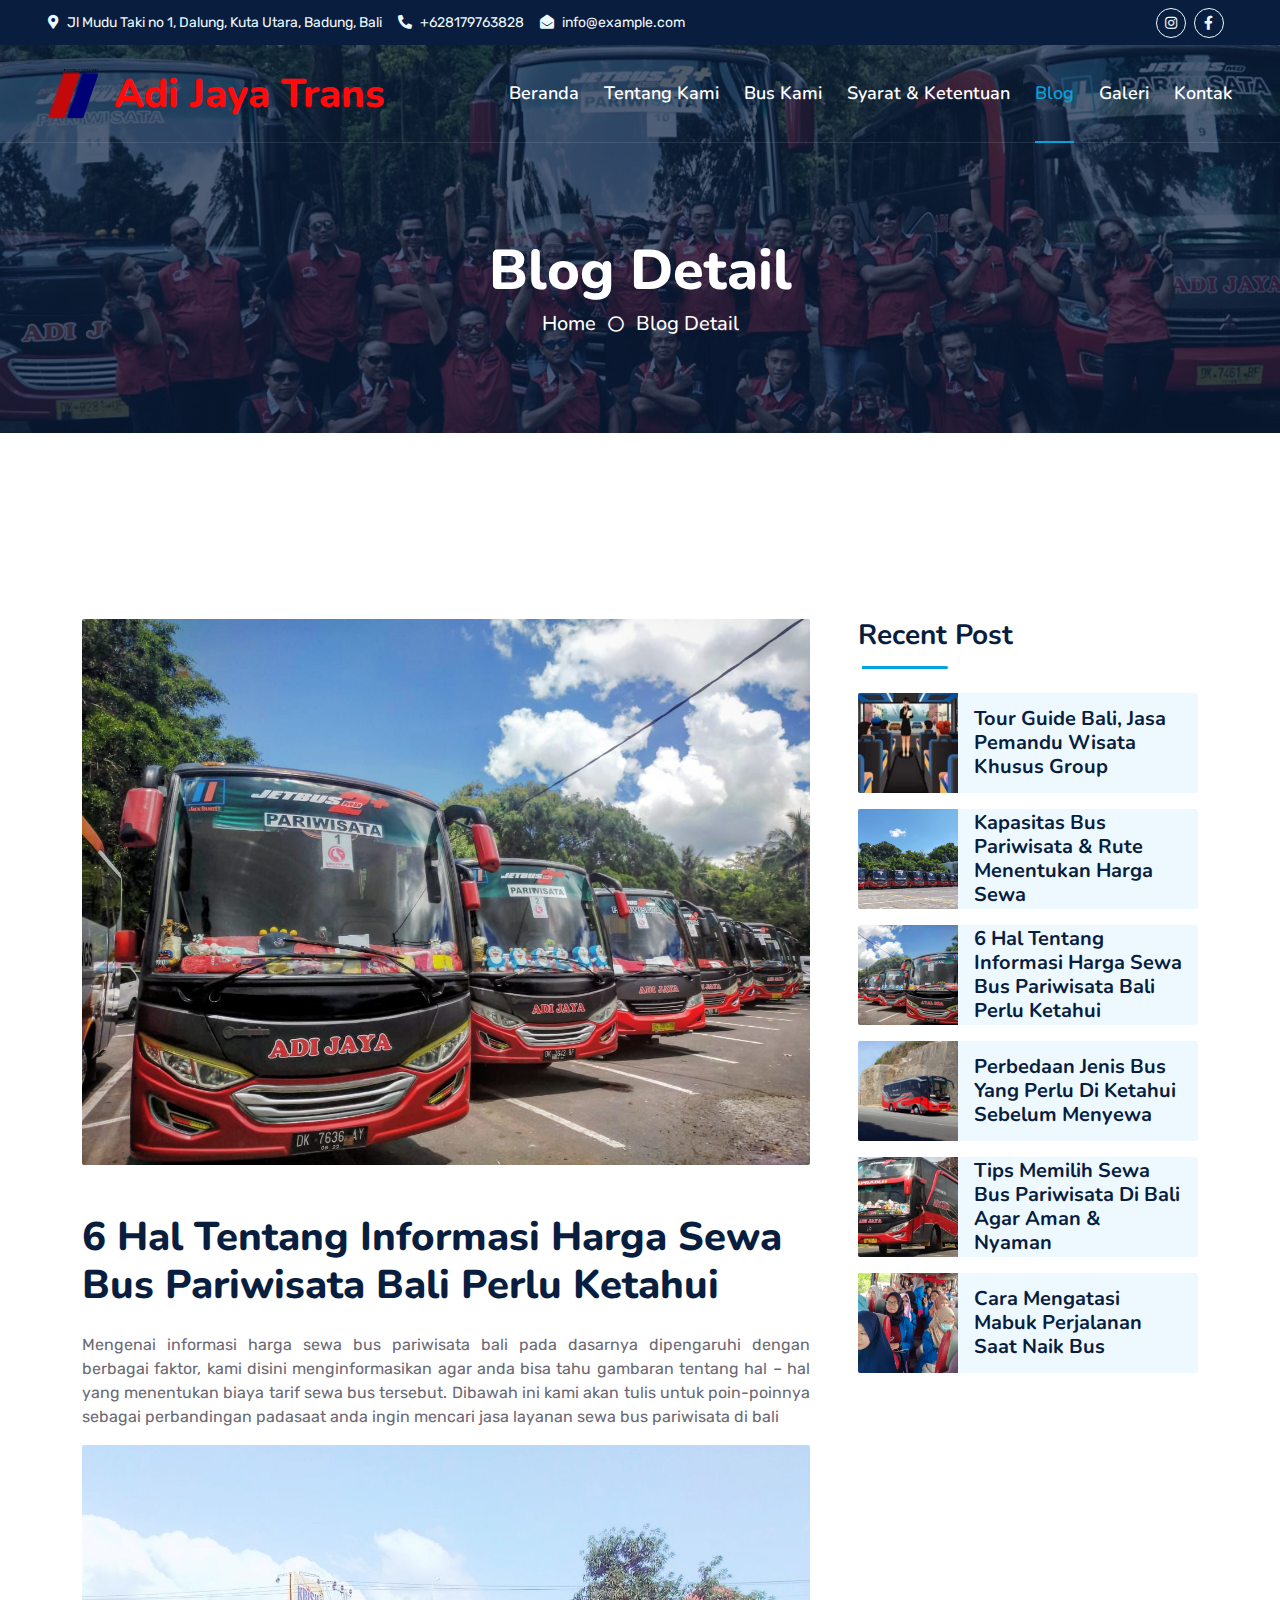
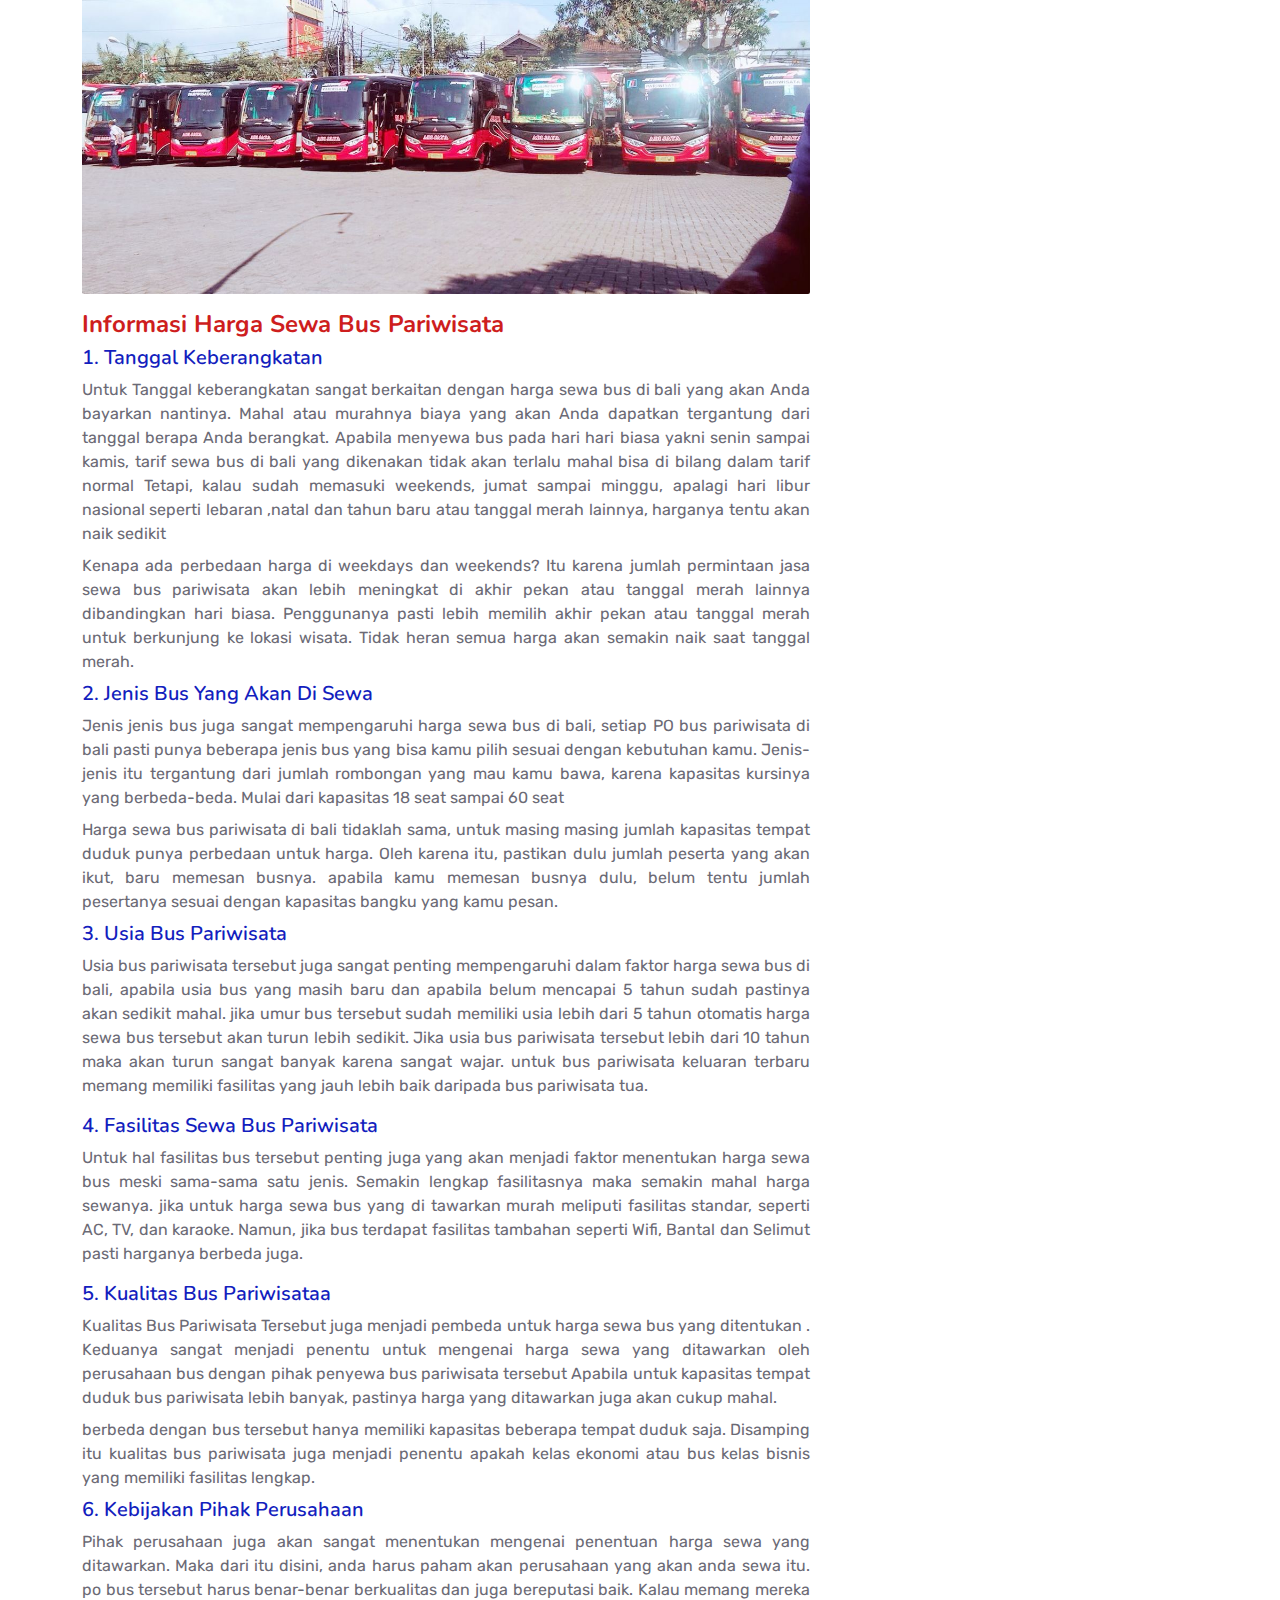
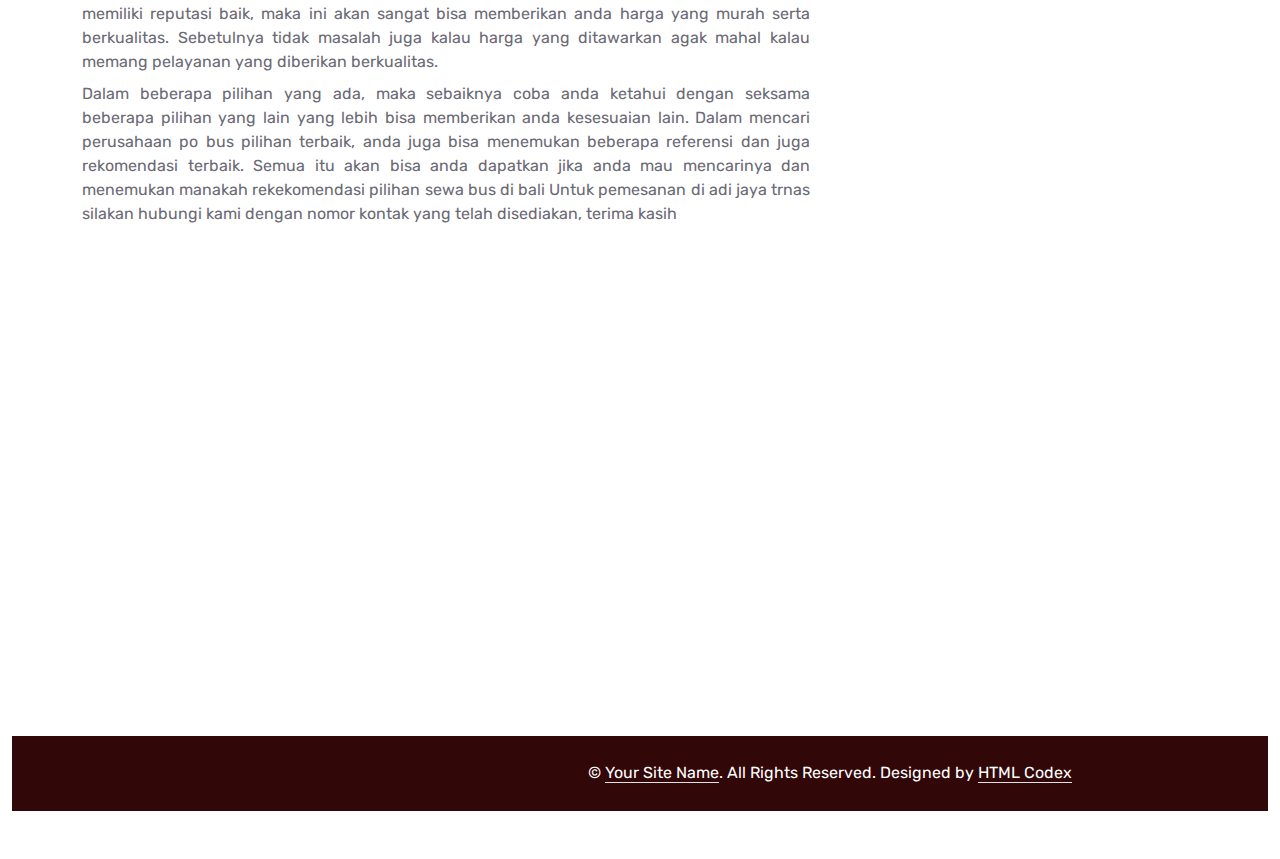
<file: informasi-harga-sewa-bus-pariwisata-bali.html>
<!DOCTYPE html>
<html lang="en">

<head>
    <meta charset="utf-8">
    <title>6 Hal Tentang Informasi Harga Sewa Bus Pariwisata Bali Perlu Ketahui</title>
    <link rel="icon" type="image/png" href ="D:\ADI JAYA\web\adi jaya trans\img\LOGO-ADI-JAYA.png">
    <meta content="width=device-width, initial-scale=1.0" name="viewport">
    <meta content="Sewa Bus Bali" name="keywords">
    <meta content="Jasa Sewa Bus Terpecaya di Bali" name="description">

    <!-- Favicon -->
    <link href="img/favicon.ico" rel="icon">

    <!-- Google Web Fonts -->
    <link rel="preconnect" href="https://fonts.googleapis.com">
    <link rel="preconnect" href="https://fonts.gstatic.com" crossorigin>
    <link href="https://fonts.googleapis.com/css2?family=Nunito:wght@400;600;700;800&family=Rubik:wght@400;500;600;700&display=swap" rel="stylesheet">

    <!-- Icon Font Stylesheet -->
    <link href="https://cdnjs.cloudflare.com/ajax/libs/font-awesome/5.10.0/css/all.min.css" rel="stylesheet">
    <link href="https://cdn.jsdelivr.net/npm/bootstrap-icons@1.4.1/font/bootstrap-icons.css" rel="stylesheet">

    <!-- Libraries Stylesheet -->
    <link href="lib/owlcarousel/assets/owl.carousel.min.css" rel="stylesheet">
    <link href="lib/animate/animate.min.css" rel="stylesheet">

    <!-- Customized Bootstrap Stylesheet -->
    <link href="css/bootstrap.min.css" rel="stylesheet">

    <!-- Template Stylesheet -->
    <link href="css/style.css" rel="stylesheet">
</head>

<body>
    <!-- Spinner Start -->
    <div id="spinner" class="show bg-white position-fixed translate-middle w-100 vh-100 top-50 start-50 d-flex align-items-center justify-content-center">
        <div class="spinner"></div>
    </div>
    <!-- Spinner End -->


    <!-- Topbar Start -->
    <div class="container-fluid bg-dark px-5 d-none d-lg-block">
        <div class="row gx-0">
            <div class="col-lg-8 text-center text-lg-start mb-2 mb-lg-0">
                <div class="d-inline-flex align-items-center" style="height: 45px;">
                    <small class="me-3 text-light"><i class="fa fa-map-marker-alt me-2"></i>Jl Mudu Taki no 1, Dalung, Kuta Utara, Badung, Bali</small>
                    <small class="me-3 text-light"><i class="fa fa-phone-alt me-2"></i>+628179763828</small>
                    <small class="text-light"><i class="fa fa-envelope-open me-2"></i>info@example.com</small>
                </div>
            </div>
            <div class="col-lg-4 text-center text-lg-end">
                <div class="d-inline-flex align-items-center" style="height: 45px;">
                    <a class="btn btn-sm btn-outline-light btn-sm-square rounded-circle me-2" href="https://instagram.com/adijaya.trans?igshid=Yzg5MTU1MDY="><i class="fab fa-instagram fw-normal"></i></a>
                    <a class="btn btn-sm btn-outline-light btn-sm-square rounded-circle me-2" href="https://www.facebook.com/profile.php?id=100090163089516"><i class="fab fa-facebook-f fw-normal"></i></a>
                </div>
            </div>
        </div>
    </div>
    <!-- Topbar End -->
    <!-- Topbar End -->


    <!-- Navbar Start -->
    <div class="container-fluid position-relative p-0">
        <nav class="navbar navbar-expand-lg navbar-dark px-5 py-3 py-lg-0">
            <a href="Beranda.html" class="navbar-brand p-0">
                <img  src="img/LOGO-ADI-JAYA.png" style="width: 50px; height: 50px;  cover;" alt="">
                </a>
            <a href="Beranda.html" class="navbar-brand p-0">
                <h1 class="m-0"></i>Adi Jaya Trans</h1>
            </a>
            <button class="navbar-toggler" type="button" data-bs-toggle="collapse" data-bs-target="#navbarCollapse">
                <span class="fa fa-bars"></span>
            </button>
            <div class="collapse navbar-collapse" id="navbarCollapse">
                <div class="navbar-nav ms-auto py-0">
                    <a href="Beranda.html" class="nav-item nav-link ">Beranda</a>
                    <a href="about.html" class="nav-item nav-link">Tentang Kami</a>
                    <a href="bus.html" class="nav-item nav-link">Bus Kami</a>
                    <a href="syarat-dan-ketentuan.html" class="nav-item nav-link">Syarat & Ketentuan</a>
                    <a href="blog.html" class="nav-item nav-link active ">Blog</a>
                    <a href="galeri.html" class="nav-item nav-link ">Galeri</a>
                    <a href="contact.html" class="nav-item nav-link">Kontak</a>
                </div>
             </div>
        </nav>

        <div class="container-fluid bg-primary py-5 bg-header" style="margin-bottom: 90px;">
            <div class="row py-5">
                <div class="col-12 pt-lg-5 mt-lg-5 text-center">
                    <h1 class="display-4 text-white animated zoomIn">Blog Detail</h1>
                    <a href="" class="h5 text-white">Home</a>
                    <i class="far fa-circle text-white px-2"></i>
                    <a href="" class="h5 text-white">Blog Detail</a>
                </div>
            </div>
        </div>
    </div>
    <!-- Navbar End -->


    <!-- Full Screen Search Start -->
    <div class="modal fade" id="searchModal" tabindex="-1">
        <div class="modal-dialog modal-fullscreen">
            <div class="modal-content" style="background: rgba(9, 30, 62, .7);">
                <div class="modal-header border-0">
                    <button type="button" class="btn bg-white btn-close" data-bs-dismiss="modal" aria-label="Close"></button>
                </div>
                <div class="modal-body d-flex align-items-center justify-content-center">
                    <div class="input-group" style="max-width: 600px;">
                        <input type="text" class="form-control bg-transparent border-primary p-3" placeholder="Type search keyword">
                        <button class="btn btn-primary px-4"><i class="bi bi-search"></i></button>
                    </div>
                </div>
            </div>
        </div>
    </div>
    <!-- Full Screen Search End -->


    <!-- Blog Start -->
    <div class="container-fluid py-5 wow fadeInUp" data-wow-delay="0.1s">
        <div class="container py-5">
            <div class="row g-5">
                <div class="col-lg-8">
                    <!-- Blog Detail Start -->
                    <div class="mb-5">
                        <img class="img-fluid w-100 rounded mb-5" src="img/6hal.jpeg" alt="">
                        <h1 class="mb-4">6 Hal Tentang Informasi Harga Sewa Bus Pariwisata Bali Perlu Ketahui</h1>
                        <p align="justify">Mengenai informasi harga sewa bus pariwisata bali pada dasarnya dipengaruhi dengan berbagai faktor, kami disini menginformasikan agar anda bisa tahu gambaran tentang hal – hal yang menentukan biaya tarif sewa bus tersebut.
                                 Dibawah ini kami akan tulis untuk poin-poinnya sebagai perbandingan padasaat anda ingin mencari jasa layanan sewa bus pariwisata di bali</p>
                        <img class="img-fluid w-100 rounded mb-3" src="img/6hal1.jpeg" alt="">
                        <h4 class="text-primary2">Informasi Harga Sewa Bus Pariwisata</h4>
                        <h5 class="text-primary3">1. Tanggal Keberangkatan</h5>
                       <p align="justify" class="mb-2">Untuk Tanggal keberangkatan sangat berkaitan dengan harga sewa bus di bali yang akan Anda bayarkan nantinya. Mahal atau murahnya biaya yang akan Anda dapatkan tergantung dari tanggal berapa Anda berangkat.
                         Apabila menyewa bus pada hari hari biasa yakni senin sampai kamis, tarif sewa bus di bali yang dikenakan tidak akan terlalu mahal bisa di bilang dalam tarif normal
                        Tetapi, kalau sudah memasuki weekends, jumat sampai minggu, apalagi hari libur nasional seperti lebaran ,natal dan tahun baru atau tanggal merah lainnya, harganya tentu akan naik sedikit</p>
                        <p align="justify" class="mb-2">Kenapa ada perbedaan harga di weekdays dan weekends? Itu karena jumlah permintaan jasa sewa bus pariwisata akan lebih meningkat di akhir pekan atau tanggal merah lainnya dibandingkan hari biasa.
                        Penggunanya pasti lebih memilih akhir pekan atau tanggal merah untuk berkunjung ke lokasi wisata. Tidak heran semua harga akan semakin naik saat tanggal merah.</p>
                        <h5 class="text-primary3">2. Jenis Bus Yang Akan Di Sewa</h5>
                        <p align="justify" class="mb-2">Jenis jenis bus juga sangat mempengaruhi harga sewa bus di bali, setiap PO bus pariwisata di bali pasti punya beberapa jenis bus yang bisa kamu pilih sesuai dengan kebutuhan kamu.
                        Jenis-jenis itu tergantung dari jumlah rombongan yang mau kamu bawa, karena kapasitas kursinya yang berbeda-beda. Mulai dari kapasitas 18 seat sampai 60 seat</p>
                        <p align="justify" class="mb-2">Harga sewa bus pariwisata di bali tidaklah sama, untuk masing masing jumlah kapasitas tempat duduk punya perbedaan untuk harga.
                         Oleh karena itu, pastikan dulu jumlah peserta yang akan ikut, baru memesan busnya. apabila kamu memesan busnya dulu, belum tentu jumlah pesertanya sesuai dengan kapasitas bangku yang kamu pesan.</p>
                        <h5 class="text-primary3">3. Usia Bus Pariwisata</h5>
                        <p align="justify">Usia bus pariwisata tersebut juga sangat penting mempengaruhi dalam faktor harga sewa bus di bali, apabila usia bus yang masih baru dan apabila belum mencapai 5 tahun sudah pastinya akan sedikit mahal.

                            jika umur bus tersebut sudah memiliki usia lebih dari 5 tahun otomatis harga sewa bus tersebut akan turun lebih sedikit.
                            
                            Jika usia bus pariwisata tersebut lebih dari 10 tahun maka akan turun sangat banyak karena sangat wajar. untuk bus pariwisata keluaran terbaru memang memiliki fasilitas yang jauh lebih baik daripada bus pariwisata tua.</p>
                        <h5 class="text-primary3">4. Fasilitas Sewa Bus  Pariwisata </h5>    
                        <p align="justify">Untuk hal fasilitas bus tersebut penting juga yang akan menjadi faktor menentukan harga sewa bus  meski sama-sama satu jenis. Semakin lengkap fasilitasnya maka semakin mahal harga sewanya.

                            jika untuk harga sewa bus yang di tawarkan  murah meliputi fasilitas standar, seperti AC, TV, dan karaoke. Namun, jika bus terdapat fasilitas tambahan seperti Wifi, Bantal dan Selimut pasti harganya berbeda juga.</p>
                        <h5 class="text-primary3"> 5. Kualitas Bus Pariwisataa</h5>
                        <p align="justify" class="mb-2">Kualitas Bus Pariwisata Tersebut juga menjadi pembeda untuk harga sewa bus yang ditentukan . Keduanya sangat menjadi penentu untuk mengenai harga sewa yang ditawarkan oleh perusahaan bus dengan pihak penyewa bus pariwisata tersebut

                            Apabila untuk kapasitas tempat duduk bus pariwisata lebih banyak, pastinya harga yang ditawarkan juga akan cukup mahal.</p>
                        <p align="justify" class="mb-2">berbeda dengan bus tersebut hanya memiliki kapasitas beberapa tempat duduk saja. Disamping itu kualitas bus pariwisata  juga menjadi penentu apakah kelas ekonomi atau bus kelas bisnis yang memiliki fasilitas lengkap.</p>
                        <h5 class="text-primary3">6. Kebijakan Pihak Perusahaan</h5>
                        <p align="justify" class="mb-2">Pihak perusahaan juga akan sangat menentukan mengenai penentuan harga sewa yang ditawarkan. Maka dari itu disini, anda harus paham akan perusahaan yang akan anda sewa itu. po bus tersebut harus benar-benar berkualitas dan juga bereputasi baik.

                            Kalau memang mereka memiliki reputasi baik, maka ini akan sangat bisa memberikan anda harga yang murah serta berkualitas.
                            
                            Sebetulnya tidak masalah juga kalau harga yang ditawarkan agak mahal kalau memang pelayanan yang diberikan berkualitas.</p>
                        <p align="justify" class="mb-2">Dalam beberapa pilihan yang ada, maka sebaiknya coba anda ketahui dengan seksama beberapa pilihan yang lain yang lebih bisa memberikan anda kesesuaian lain.

                            Dalam mencari perusahaan po bus pilihan terbaik, anda juga bisa menemukan beberapa referensi dan juga rekomendasi terbaik.
                            
                            Semua itu akan bisa anda dapatkan jika anda mau mencarinya dan menemukan manakah rekekomendasi pilihan sewa bus di bali
                            
                            Untuk pemesanan di adi jaya trnas silakan hubungi kami dengan nomor kontak yang telah disediakan, terima kasih</p>
                        
                    </div>
                    <!-- Blog Detail End -->
    
    
                  
                </div>
    
                 <!-- Sidebar Start -->
                 <div class="col-lg-4">
                    <!-- Recent Post Start -->
                    <div class="mb-5 wow slideInUp" data-wow-delay="0.1s">
                        <div class="section-title section-title-sm position-relative pb-3 mb-4">
                            <h3 class="mb-0">Recent Post</h3>
                        </div>
                        <div class="d-flex rounded overflow-hidden mb-3">
                            <img  src="img/tour.jpg" style="width: 100px; height: 100px; object-fit: cover;" alt="">
                            <a href="tour-guide-bali.html" class="h5 fw-semi-bold d-flex align-items-center bg-light px-3 mb-0">Tour Guide Bali, Jasa Pemandu Wisata Khusus Group
                            </a>
                        </div>
                        <div class="d-flex rounded overflow-hidden mb-3">
                            <img  src="img/blog-1.jpg" style="width: 100px; height: 100px; object-fit: cover;" alt="">
                            <a href="kapasitas-bus-pariwisata.html" class="h5 fw-semi-bold d-flex align-items-center bg-light px-3 mb-0">Kapasitas Bus Pariwisata & Rute Menentukan Harga Sewa
                            </a>
                        </div>
                        <div class="d-flex rounded overflow-hidden mb-3">
                            <img  src="img/about.jpg" style="width: 100px; height: 100px; object-fit: cover;" alt="">
                            <a href="informasi-harga-sewa-bus-pariwisata-bali.html" class="h5 fw-semi-bold d-flex align-items-center bg-light px-3 mb-0">6 Hal Tentang Informasi Harga Sewa Bus Pariwisata Bali Perlu Ketahui</a>
                        </div>
                        <div class="d-flex rounded overflow-hidden mb-3">
                            <img  src="img/carousel-2.jpg" style="width: 100px; height: 100px; object-fit: cover;" alt="">
                            <a href="perbedaan-jenis-bus-yang-perlu-di-ketahui.html" class="h5 fw-semi-bold d-flex align-items-center bg-light px-3 mb-0">Perbedaan Jenis Bus Yang Perlu Di Ketahui Sebelum Menyewa</a>

                        </div>
                        <div class="d-flex rounded overflow-hidden mb-3">
                            <img  src="img/tips.jpg" style="width: 100px; height: 100px; object-fit: cover;" alt="">
                            <a href="tips-memilih-sewa-bus-pariwisata.html" class="h5 fw-semi-bold d-flex align-items-center bg-light px-3 mb-0">Tips Memilih Sewa Bus Pariwisata Di Bali Agar Aman & Nyaman</a>
                        </div>
                        <div class="d-flex rounded overflow-hidden mb-3">
                            <img  src="img/mabuk.png" style="width: 100px; height: 100px; object-fit: cover;" alt="">
                            <a href="cara-mengatasi-mabuk-perjalanan-saat-naik-bus.html" class="h5 fw-semi-bold d-flex align-items-center bg-light px-3 mb-0">Cara Mengatasi Mabuk Perjalanan Saat Naik Bus</a>
                        </div>
                    <!-- Recent Post End -->
                     <!-- Plain Text Start -->
                     <div class="wow slideInUp" data-wow-delay="0.1s">
                        <div class="section-title section-title-sm position-relative pb-3 mb-2">
                            <h3 class="mb-0">Adi Jaya Trans</h3>
                        </div>
                        <div class="bg-light text-center" style="padding: 10px;">
                            <p align="left" class="mt-0 mb-4">Adi Jaya Trans sebagai perusahaan layanan jasa Sewa Bus di Bali melayani pelanggan dari berbagai negara baik turis asing atau domestik. Semua keperluan sewa bus seperti wisata ke bali, tour, meeting, outing, wedding, overland, tamasya anak sekolah atau konferensi, dapat kami layani dengan profesional</p>
                            <a href="https://api.whatsapp.com/send?phone=628179763828"  class="btn btn-primary py-2 px-4">book Now</a>
                        </div>
                    </div>
                    <!-- Plain Text End -->
                   
                </div>
                <!-- Sidebar End -->
            </div>
        </div>
    </div>
    <!-- Blog End -->    

   <!-- Footer Start -->
   <div class="container-fluid bg-dark text-light mt-5 wow fadeInUp" data-wow-delay="0.1s">
    <div class="container">
        <div class="row gx-5">
            <div class="col-lg-4 col-md-6 footer-about">
                <div class="d-flex flex-column align-items-center justify-content-center text-center h-100 bg-primary p-4">
                    <a href="Beranda.html" class="navbar-brand">
                        <h1 class="m-0 text-white"></i>Adi Jaya Trans</h1>
                    </a>
                    <p class="mt-3 mb-4">Adi Jaya Trans sebagai perusahaan layanan jasa Sewa Bus di Bali melayani pelanggan dari berbagai negara baik turis asing atau domestik. Semua keperluan sewa bus seperti wisata ke bali, tour, meeting, outing, wedding, overland, tamasya anak sekolah atau konferensi, dapat kami layani dengan profesional</p>
                </div>
            </div>
            <div class="col-lg-8 col-md-6">
                <div class="row gx-5">
                    <div class="col-lg-4 col-md-12 pt-5 mb-5">
                        <div class="section-title section-title-sm position-relative pb-3 mb-4">
                            <h3 class="text-light mb-0">Hubungi Kami</h3>
                        </div>
                        <div class="d-flex mb-2">
                            <i class="bi bi-geo-alt text-primary me-2"></i>
                            <p class="mb-0">Jl Mudu Taki no 1, Dalung, Kuta Utara, Badung, Bali</p>
                        </div>
                        <div class="d-flex mb-2">
                            <i class="bi bi-envelope-open text-primary me-2"></i>
                            <p class="mb-0">info@example.com</p>
                        </div>
                        <div class="d-flex mb-2">
                            <i class="bi bi-telephone text-primary me-2"></i>
                            <p class="mb-0">+628179763828</p>
                        </div>
                        <div class="d-flex mt-4">
                            <a class="btn btn-primary btn-square me-2" href="https://www.facebook.com/profile.php?id=100090163089516"><i class="fab fa-facebook-f fw-normal"></i></a>
                            <a class="btn btn-primary btn-square" href="https://instagram.com/adijaya.trans?igshid=Yzg5MTU1MDY="><i class="fab fa-instagram fw-normal"></i></a>
                        </div>
                    </div>
                    <div class="col-lg-4 col-md-12 pt-0 pt-lg-5 mb-5">
                        <div class="section-title section-title-sm position-relative pb-3 mb-4">
                            <h3 class="text-light mb-0">Pintasan</h3>
                        </div>
                        <div class="link-animated d-flex flex-column justify-content-start">
                            <a class="text-light mb-2" href="Beranda.html"><i class="bi bi-arrow-right text-primary me-2"></i>Beranda</a>
                            <a class="text-light mb-2" href="about.html"><i class="bi bi-arrow-right text-primary me-2"></i>Tentang Kami</a>
                            <a class="text-light mb-2" href="syarat-dan-ketentuan.html"><i class="bi bi-arrow-right text-primary me-2"></i>Syarat & Ketentuan</a>
                            <a class="text-light mb-2" href="blog.html"><i class="bi bi-arrow-right text-primary me-2"></i>Blog</a>
                            <a class="text-light mb-2" href="galeri.html"><i class="bi bi-arrow-right text-primary me-2"></i>Galeri</a>
                            <a class="text-light" href="contact.html"><i class="bi bi-arrow-right text-primary me-2"></i>Kontak</a>
                        </div>
                    </div>
                </div>
            </div>
        </div>
    </div>
</div>
<div class="container-fluid text-white" style="background: #310707;">
    <div class="container text-center">
        <div class="row justify-content-end">
            <div class="col-lg-8 col-md-6">
                <div class="d-flex align-items-center justify-content-center" style="height: 75px;">
                    <p class="mb-0">&copy; <a class="text-white border-bottom" href="#">Your Site Name</a>. All Rights Reserved. 
                    
                    <!--/*** This template is free as long as you keep the footer author’s credit link/attribution link/backlink. If you'd like to use the template without the footer author’s credit link/attribution link/backlink, you can purchase the Credit Removal License from "https://htmlcodex.com/credit-removal". Thank you for your support. ***/-->
                    Designed by <a class="text-white border-bottom" href="https://htmlcodex.com">HTML Codex</a></p>
                </div>
            </div>
        </div>
    </div>
</div>
<!-- Footer End -->




    <!-- JavaScript Libraries -->
    <script src="https://code.jquery.com/jquery-3.4.1.min.js"></script>
    <script src="https://cdn.jsdelivr.net/npm/bootstrap@5.0.0/dist/js/bootstrap.bundle.min.js"></script>
    <script src="lib/wow/wow.min.js"></script>
    <script src="lib/easing/easing.min.js"></script>
    <script src="lib/waypoints/waypoints.min.js"></script>
    <script src="lib/counterup/counterup.min.js"></script>
    <script src="lib/owlcarousel/owl.carousel.min.js"></script>

    <!-- Template Javascript -->
    <script src="js/main.js"></script>
</body>

</html>
</file>
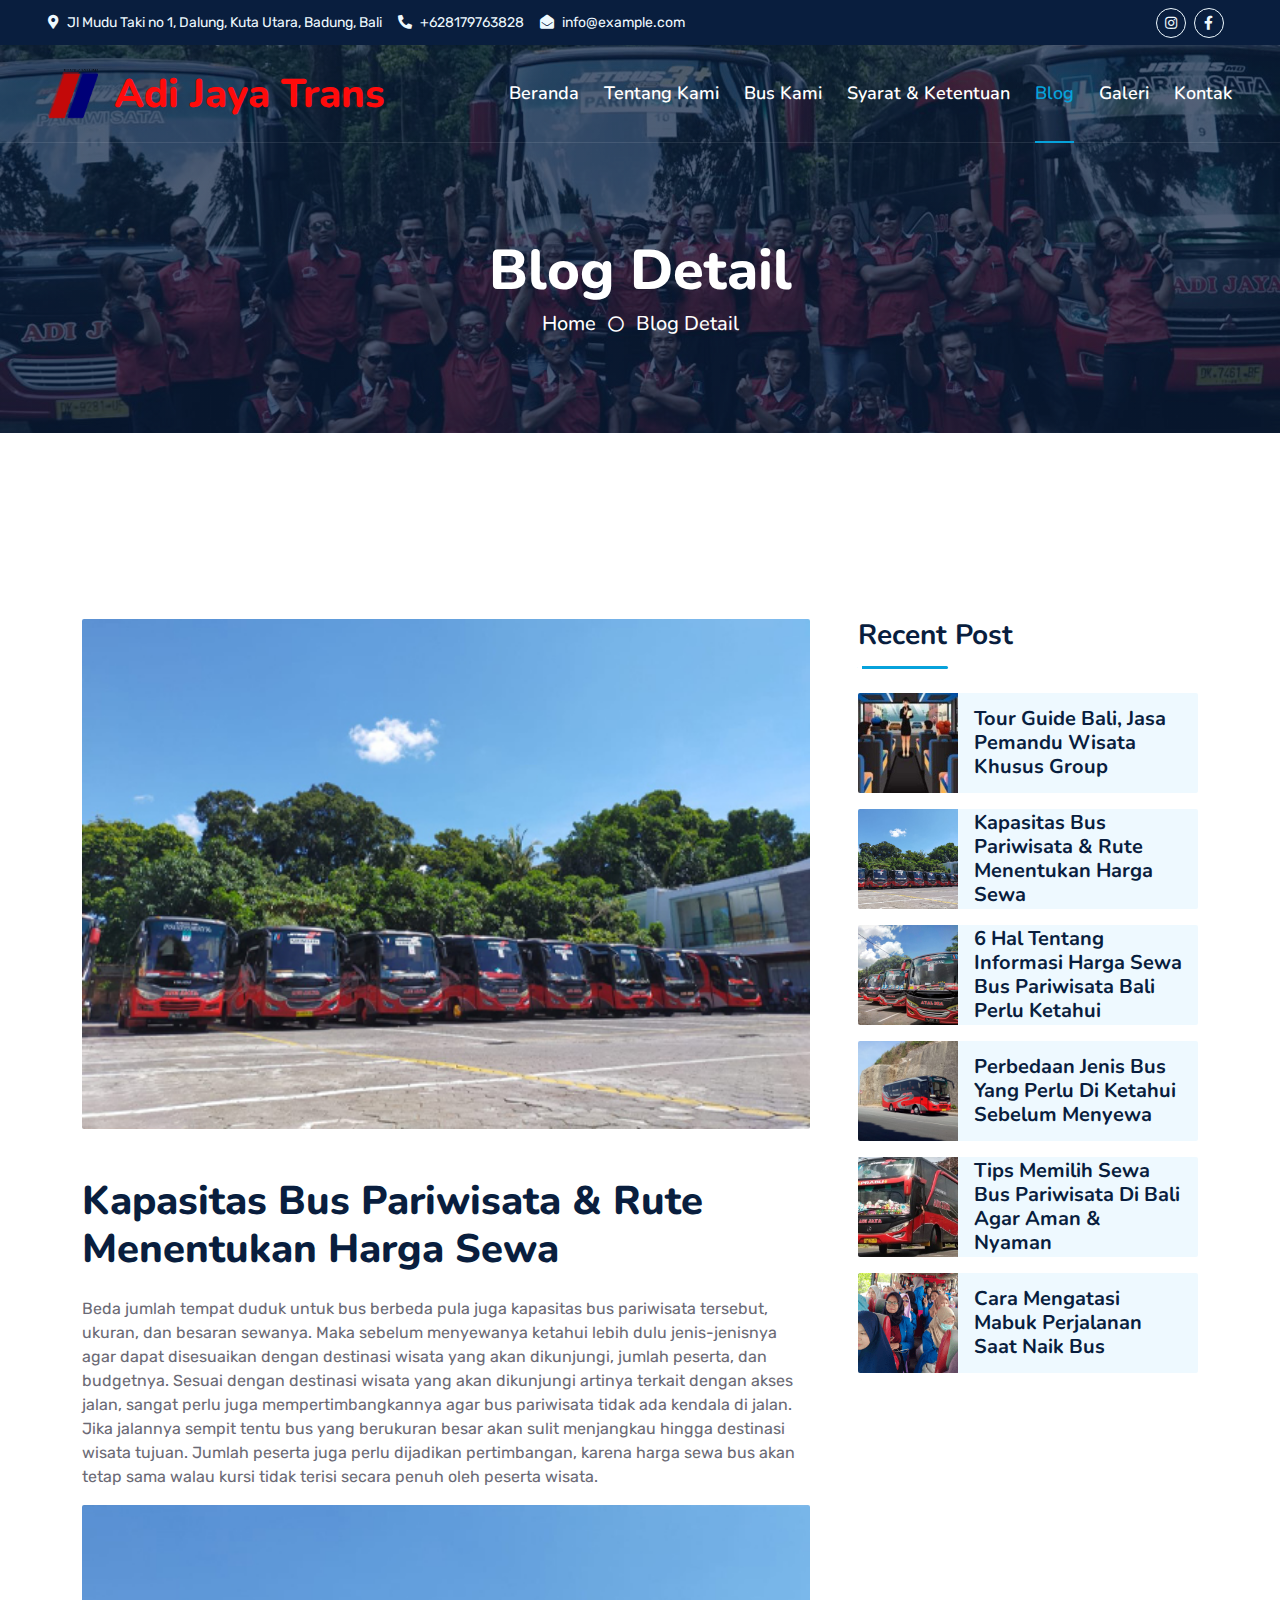
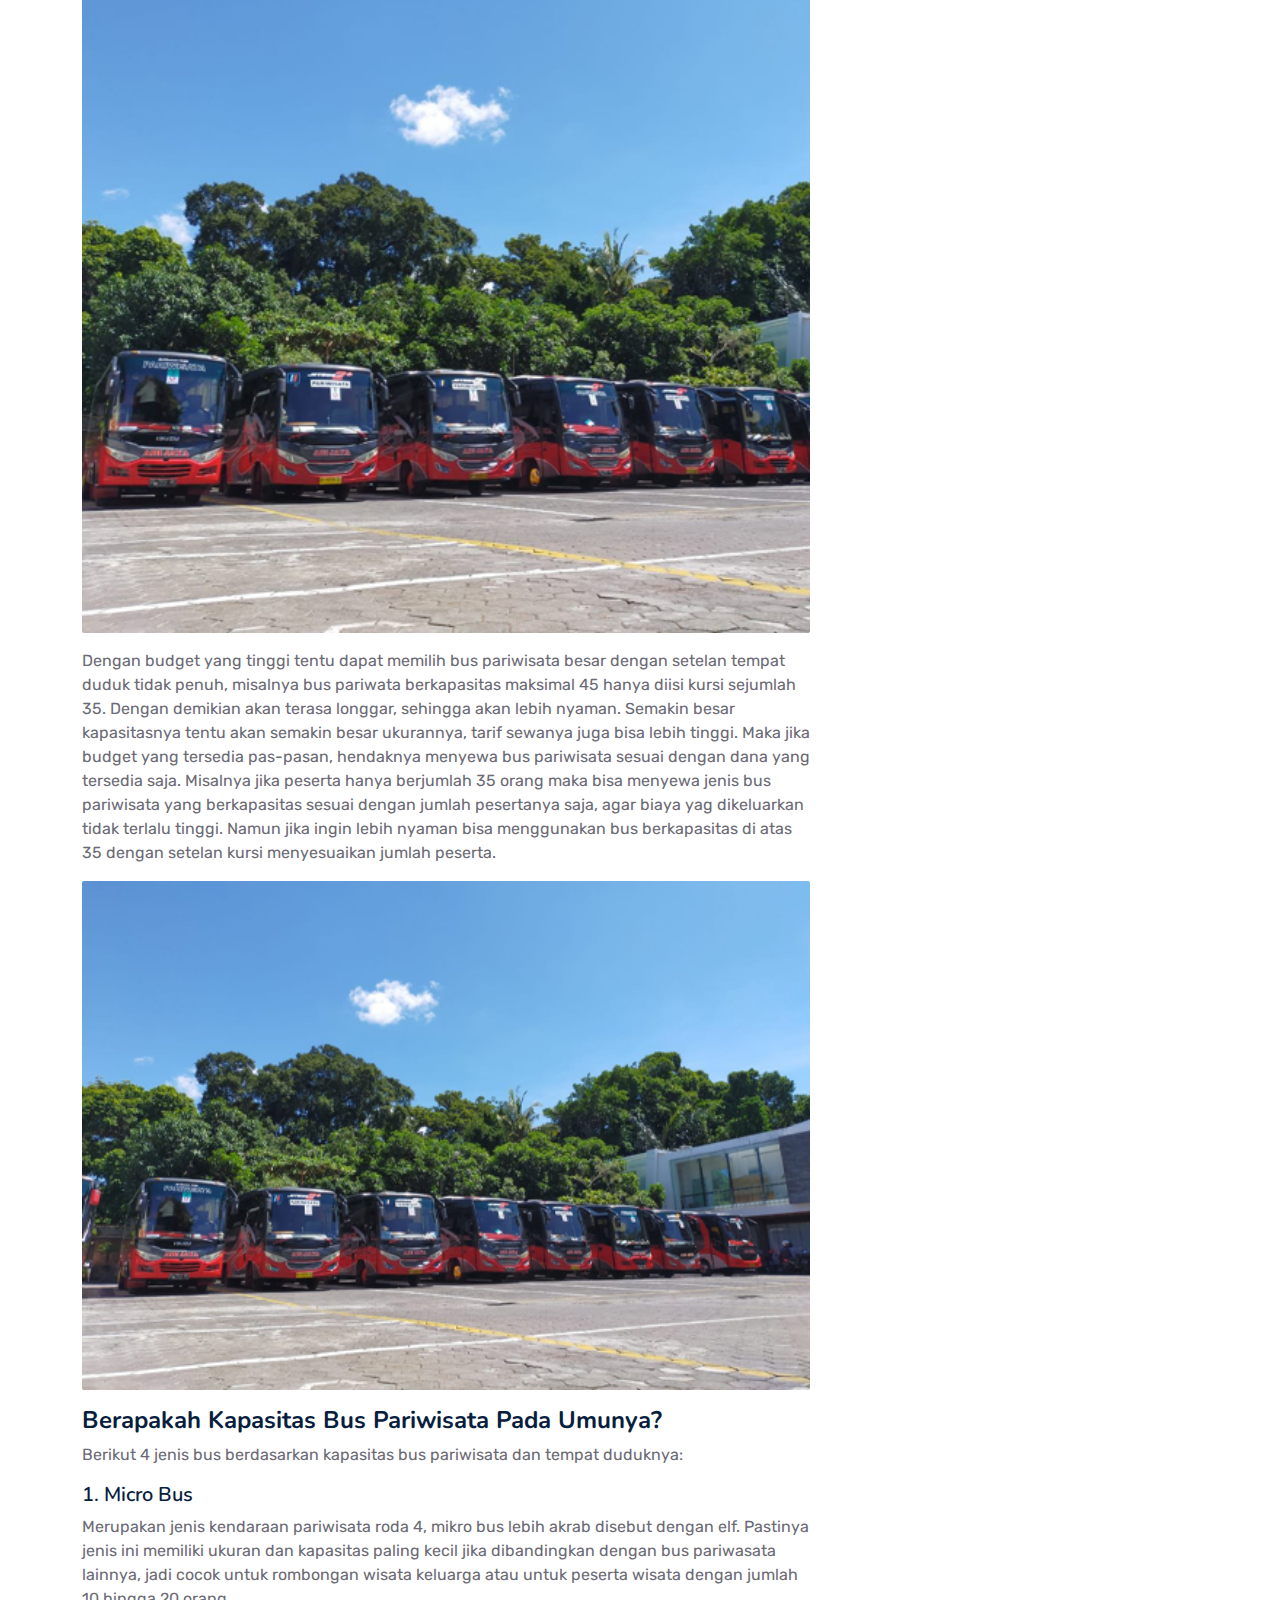
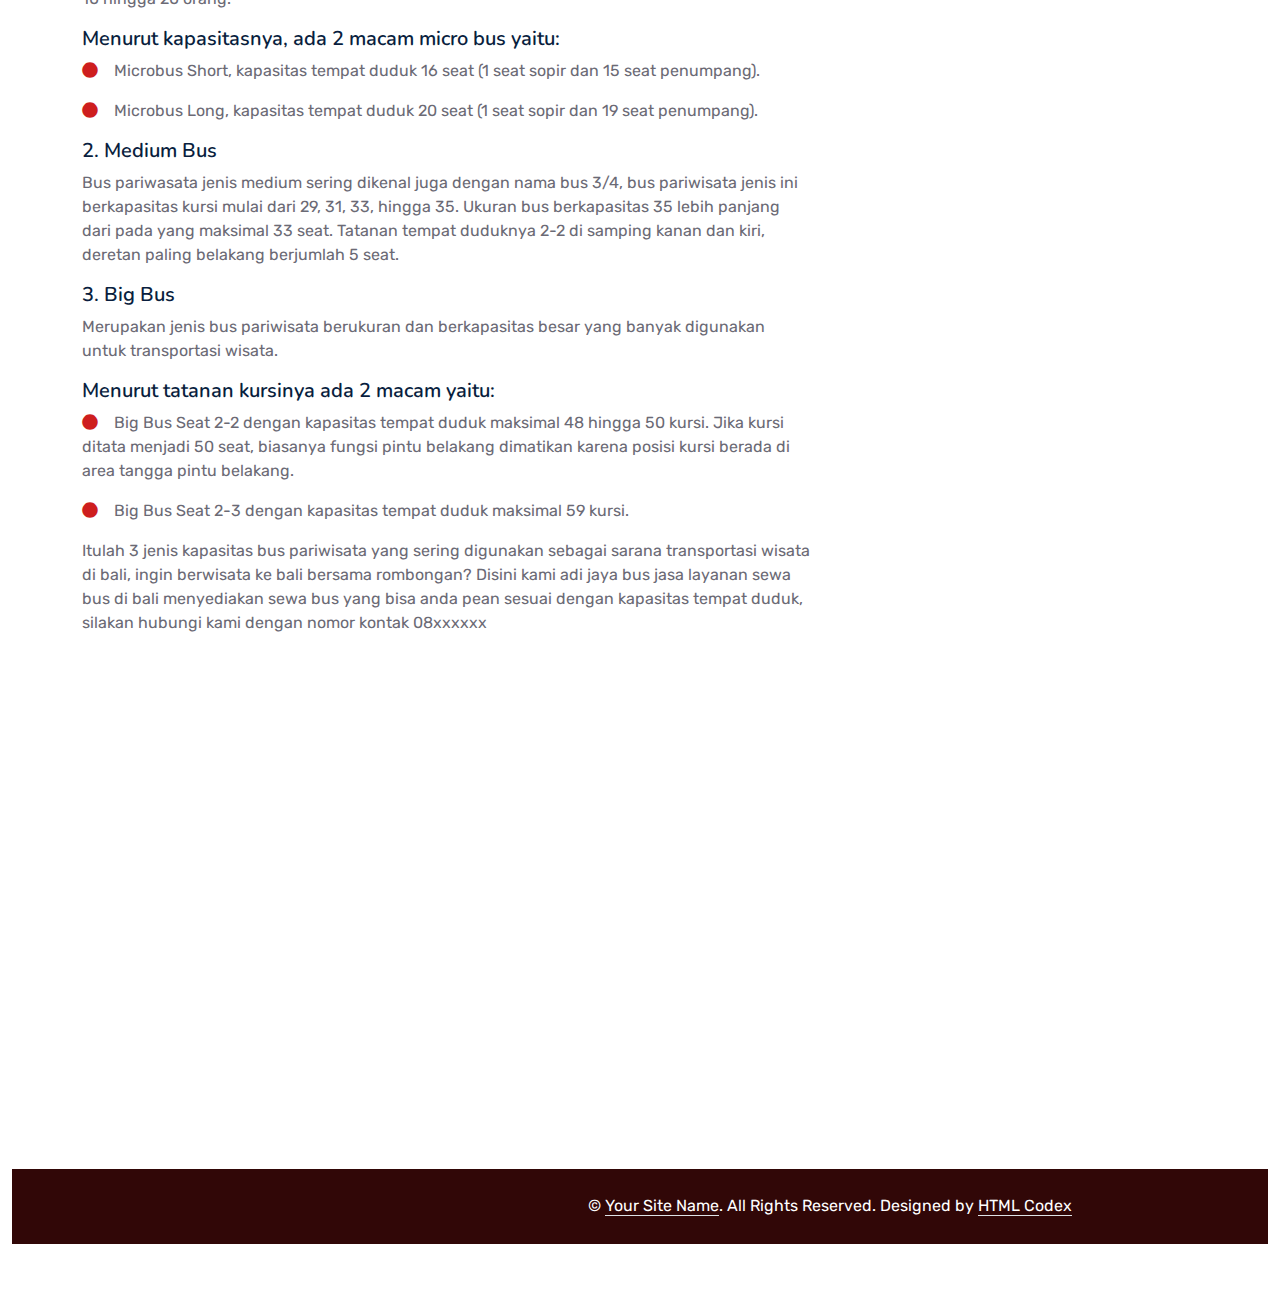
<file: kapasitas-bus-pariwisata.html>
<!DOCTYPE html>
<html lang="en">

<head>
    <meta charset="utf-8">
    <title>Kapasitas-bus-pariwisata</title>
    <meta content="width=device-width, initial-scale=1.0" name="viewport">
    <meta content="Sewa Bus Bali" name="keywords">
    <meta content="Jasa Sewa Bus Terpecaya di Bali" name="description">

    <!-- Favicon -->
    <link href="img/favicon.ico" rel="icon">

    <!-- Google Web Fonts -->
    <link rel="preconnect" href="https://fonts.googleapis.com">
    <link rel="preconnect" href="https://fonts.gstatic.com" crossorigin>
    <link href="https://fonts.googleapis.com/css2?family=Nunito:wght@400;600;700;800&family=Rubik:wght@400;500;600;700&display=swap" rel="stylesheet">

    <!-- Icon Font Stylesheet -->
    <link href="https://cdnjs.cloudflare.com/ajax/libs/font-awesome/5.10.0/css/all.min.css" rel="stylesheet">
    <link href="https://cdn.jsdelivr.net/npm/bootstrap-icons@1.4.1/font/bootstrap-icons.css" rel="stylesheet">

    <!-- Libraries Stylesheet -->
    <link href="lib/owlcarousel/assets/owl.carousel.min.css" rel="stylesheet">
    <link href="lib/animate/animate.min.css" rel="stylesheet">

    <!-- Customized Bootstrap Stylesheet -->
    <link href="css/bootstrap.min.css" rel="stylesheet">

    <!-- Template Stylesheet -->
    <link href="css/style.css" rel="stylesheet">
</head>

<body>
    <!-- Spinner Start -->
    <div id="spinner" class="show bg-white position-fixed translate-middle w-100 vh-100 top-50 start-50 d-flex align-items-center justify-content-center">
        <div class="spinner"></div>
    </div>
    <!-- Spinner End -->


    <!-- Topbar Start -->
    <div class="container-fluid bg-dark px-5 d-none d-lg-block">
        <div class="row gx-0">
            <div class="col-lg-8 text-center text-lg-start mb-2 mb-lg-0">
                <div class="d-inline-flex align-items-center" style="height: 45px;">
                    <small class="me-3 text-light"><i class="fa fa-map-marker-alt me-2"></i>Jl Mudu Taki no 1, Dalung, Kuta Utara, Badung, Bali</small>
                    <small class="me-3 text-light"><i class="fa fa-phone-alt me-2"></i>+628179763828</small>
                    <small class="text-light"><i class="fa fa-envelope-open me-2"></i>info@example.com</small>
                </div>
            </div>
            <div class="col-lg-4 text-center text-lg-end">
                <div class="d-inline-flex align-items-center" style="height: 45px;">
                    <a class="btn btn-sm btn-outline-light btn-sm-square rounded-circle me-2" href="https://instagram.com/adijaya.trans?igshid=Yzg5MTU1MDY="><i class="fab fa-instagram fw-normal"></i></a>
                    <a class="btn btn-sm btn-outline-light btn-sm-square rounded-circle me-2" href="https://www.facebook.com/profile.php?id=100090163089516"><i class="fab fa-facebook-f fw-normal"></i></a>
                </div>
            </div>
        </div>
    </div>
    <!-- Topbar End -->
    <!-- Topbar End -->


    <!-- Navbar Start -->
    <div class="container-fluid position-relative p-0">
        <nav class="navbar navbar-expand-lg navbar-dark px-5 py-3 py-lg-0">
            <a href="Beranda.html" class="navbar-brand p-0">
                <img  src="img/LOGO-ADI-JAYA.png" style="width: 50px; height: 50px;  cover;" alt="">
                </a>
            <a href="Beranda.html" class="navbar-brand p-0">
                <h1 class="m-0"></i>Adi Jaya Trans</h1>
            </a>
            <button class="navbar-toggler" type="button" data-bs-toggle="collapse" data-bs-target="#navbarCollapse">
                <span class="fa fa-bars"></span>
            </button>
            <div class="collapse navbar-collapse" id="navbarCollapse">
                <div class="navbar-nav ms-auto py-0">
                    <a href="Beranda.html" class="nav-item nav-link">Beranda</a>
                    <a href="about.html" class="nav-item nav-link">Tentang Kami</a>
                    <a href="bus.html" class="nav-item nav-link">Bus Kami</a>
                    <a href="syarat-dan-ketentuan.html" class="nav-item nav-link">Syarat & Ketentuan</a>
                    <a href="blog.html" class="nav-item nav-link active">Blog</a>
                    <a href="galeri.html" class="nav-item nav-link ">Galeri</a>
                    <a href="contact.html" class="nav-item nav-link">Kontak</a>
                </div>
             </div>
        </nav>

        <div class="container-fluid bg-primary py-5 bg-header" style="margin-bottom: 90px;">
            <div class="row py-5">
                <div class="col-12 pt-lg-5 mt-lg-5 text-center">
                    <h1 class="display-4 text-white animated zoomIn">Blog Detail</h1>
                    <a href="" class="h5 text-white">Home</a>
                    <i class="far fa-circle text-white px-2"></i>
                    <a href="" class="h5 text-white">Blog Detail</a>
                </div>
            </div>
        </div>
    </div>
    <!-- Navbar End -->


    <!-- Full Screen Search Start -->
    <div class="modal fade" id="searchModal" tabindex="-1">
        <div class="modal-dialog modal-fullscreen">
            <div class="modal-content" style="background: rgba(9, 30, 62, .7);">
                <div class="modal-header border-0">
                    <button type="button" class="btn bg-white btn-close" data-bs-dismiss="modal" aria-label="Close"></button>
                </div>
                <div class="modal-body d-flex align-items-center justify-content-center">
                    <div class="input-group" style="max-width: 600px;">
                        <input type="text" class="form-control bg-transparent border-primary p-3" placeholder="Type search keyword">
                        <button class="btn btn-primary px-4"><i class="bi bi-search"></i></button>
                    </div>
                </div>
            </div>
        </div>
    </div>
    <!-- Full Screen Search End -->


    <!-- Blog Start -->
    <div class="container-fluid py-5 wow fadeInUp" data-wow-delay="0.1s">
        <div class="container py-5">
            <div class="row g-5">
                <div class="col-lg-8">
                    <!-- Blog Detail Start -->
                    <div class="mb-5">
                        <img class="img-fluid w-100 rounded mb-5" src="img/blog-1.jpg" alt="">
                        <h1 class="mb-4">Kapasitas Bus Pariwisata & Rute Menentukan Harga Sewa</h1>
                        <p>Beda jumlah tempat duduk untuk bus berbeda pula juga kapasitas bus pariwisata tersebut, ukuran, dan besaran sewanya.
                            Maka sebelum menyewanya ketahui lebih dulu jenis-jenisnya agar dapat disesuaikan dengan destinasi wisata yang akan dikunjungi, jumlah peserta, dan budgetnya.
                            Sesuai dengan destinasi wisata yang akan dikunjungi artinya terkait dengan akses jalan, sangat perlu juga mempertimbangkannya agar bus pariwisata tidak ada kendala di jalan.                            
                            Jika jalannya sempit tentu bus yang berukuran besar akan sulit menjangkau hingga destinasi wisata tujuan. Jumlah peserta juga perlu dijadikan pertimbangan, karena harga sewa bus akan tetap sama walau kursi tidak terisi secara penuh oleh peserta wisata.</p>
                        <img class="img-fluid w-100 rounded mb-3" src="img/team-8.jpg" alt="">
                        <p>Dengan budget yang tinggi tentu dapat memilih bus pariwisata besar dengan setelan tempat duduk tidak penuh, misalnya bus pariwata berkapasitas maksimal 45 hanya diisi kursi sejumlah 35. Dengan demikian akan terasa longgar, sehingga akan lebih nyaman.
                            Semakin besar kapasitasnya tentu akan semakin besar ukurannya, tarif sewanya juga bisa lebih tinggi. Maka jika budget yang tersedia pas-pasan, hendaknya menyewa bus pariwisata sesuai dengan dana yang tersedia saja.                            
                            Misalnya jika peserta hanya berjumlah 35 orang maka bisa menyewa jenis bus pariwisata yang berkapasitas sesuai dengan jumlah pesertanya saja, agar biaya yag dikeluarkan tidak terlalu tinggi.
                            Namun jika ingin lebih nyaman bisa menggunakan bus berkapasitas di atas 35 dengan setelan kursi menyesuaikan jumlah peserta.</p>
                        <img class="img-fluid w-100 rounded mb-3" src="img/blog-1.jpg" alt="">
                        <h4>Berapakah Kapasitas Bus Pariwisata Pada Umunya?</h4>
                        <p>Berikut 4 jenis bus berdasarkan kapasitas bus pariwisata dan tempat duduknya:</p>
                        <h5>1. Micro Bus</h5>
                        <p>Merupakan jenis kendaraan pariwisata roda 4, mikro bus lebih akrab disebut dengan elf. Pastinya jenis ini memiliki ukuran dan kapasitas paling kecil jika dibandingkan dengan bus pariwasata lainnya, jadi cocok untuk rombongan wisata keluarga atau untuk peserta wisata dengan jumlah 10 hingga 20 orang.</p>
                        <h5>Menurut kapasitasnya, ada 2 macam micro bus yaitu:</h5>
                        <p class="mb-3"><i class="fa fa-circle text-primary2 me-3"></i>Microbus Short, kapasitas tempat duduk 16 seat (1 seat sopir dan 15 seat penumpang).</p>
                        <p class="mb-3"><i class="fa fa-circle text-primary2 me-3"></i>Microbus Long, kapasitas tempat duduk 20 seat (1 seat sopir dan 19 seat penumpang).</p>
                        <h5>2. Medium Bus</h4>
                        <p>Bus pariwasata jenis medium sering dikenal juga dengan nama bus 3/4, bus pariwisata jenis ini berkapasitas kursi mulai dari 29, 31, 33, hingga 35.
                            Ukuran bus berkapasitas 35 lebih panjang dari pada yang maksimal 33 seat. Tatanan tempat duduknya 2-2 di samping kanan dan kiri, deretan paling belakang berjumlah 5 seat.</p>
                        <h5>3. Big Bus</h5>
                        <p>Merupakan jenis bus pariwisata berukuran dan berkapasitas besar yang banyak digunakan untuk transportasi wisata.</p>
                        <h5>Menurut tatanan kursinya ada 2 macam yaitu:</h5>
                        <p class="mb-3"><i class="fa fa-circle text-primary2 me-3"></i>Big Bus Seat 2-2 dengan kapasitas tempat duduk maksimal 48 hingga 50 kursi. Jika kursi ditata menjadi 50 seat, biasanya fungsi pintu belakang dimatikan karena posisi kursi berada di area tangga pintu belakang.</p>
                        <p class="mb-3"><i class="fa fa-circle text-primary2 me-3"></i>Big Bus Seat 2-3 dengan kapasitas tempat duduk maksimal 59 kursi.</p>
                        <p>Itulah 3 jenis kapasitas bus pariwisata yang sering digunakan sebagai sarana transportasi wisata di bali, ingin berwisata ke bali bersama rombongan?
                            Disini kami adi jaya bus jasa layanan sewa bus di bali menyediakan sewa bus yang bisa anda pean sesuai dengan kapasitas tempat duduk, silakan hubungi kami dengan nomor kontak 08xxxxxx</p>
                        

                    </div>
                    <!-- Blog Detail End -->
    
    
                  
                </div>
    
                 <!-- Sidebar Start -->
                 <div class="col-lg-4">
                    <!-- Recent Post Start -->
                    <div class="mb-5 wow slideInUp" data-wow-delay="0.1s">
                        <div class="section-title section-title-sm position-relative pb-3 mb-4">
                            <h3 class="mb-0">Recent Post</h3>
                        </div>
                        <div class="d-flex rounded overflow-hidden mb-3">
                            <img  src="img/tour.jpg" style="width: 100px; height: 100px; object-fit: cover;" alt="">
                            <a href="tour-guide-bali.html" class="h5 fw-semi-bold d-flex align-items-center bg-light px-3 mb-0">Tour Guide Bali, Jasa Pemandu Wisata Khusus Group
                            </a>
                        </div>
                        <div class="d-flex rounded overflow-hidden mb-3">
                            <img  src="img/blog-1.jpg" style="width: 100px; height: 100px; object-fit: cover;" alt="">
                            <a href="kapasitas-bus-pariwisata.html" class="h5 fw-semi-bold d-flex align-items-center bg-light px-3 mb-0">Kapasitas Bus Pariwisata & Rute Menentukan Harga Sewa
                            </a>
                        </div>
                        <div class="d-flex rounded overflow-hidden mb-3">
                            <img  src="img/about.jpg" style="width: 100px; height: 100px; object-fit: cover;" alt="">
                            <a href="informasi-harga-sewa-bus-pariwisata-bali.html" class="h5 fw-semi-bold d-flex align-items-center bg-light px-3 mb-0">6 Hal Tentang Informasi Harga Sewa Bus Pariwisata Bali Perlu Ketahui</a>
                        </div>
                        <div class="d-flex rounded overflow-hidden mb-3">
                            <img  src="img/carousel-2.jpg" style="width: 100px; height: 100px; object-fit: cover;" alt="">
                            <a href="perbedaan-jenis-bus-yang-perlu-di-ketahui.html" class="h5 fw-semi-bold d-flex align-items-center bg-light px-3 mb-0">Perbedaan Jenis Bus Yang Perlu Di Ketahui Sebelum Menyewa</a>

                        </div>
                        <div class="d-flex rounded overflow-hidden mb-3">
                            <img  src="img/tips.jpg" style="width: 100px; height: 100px; object-fit: cover;" alt="">
                            <a href="tips-memilih-sewa-bus-pariwisata.html" class="h5 fw-semi-bold d-flex align-items-center bg-light px-3 mb-0">Tips Memilih Sewa Bus Pariwisata Di Bali Agar Aman & Nyaman</a>
                        </div>
                        <div class="d-flex rounded overflow-hidden mb-3">
                            <img  src="img/mabuk.png" style="width: 100px; height: 100px; object-fit: cover;" alt="">
                            <a href="cara-mengatasi-mabuk-perjalanan-saat-naik-bus.html" class="h5 fw-semi-bold d-flex align-items-center bg-light px-3 mb-0">Cara Mengatasi Mabuk Perjalanan Saat Naik Bus</a>
                        </div>
                    <!-- Recent Post End -->
                     <!-- Plain Text Start -->
                     <div class="wow slideInUp" data-wow-delay="0.1s">
                        <div class="section-title section-title-sm position-relative pb-3 mb-2">
                            <h3 class="mb-0">Adi Jaya Trans</h3>
                        </div>
                        <div class="bg-light text-center" style="padding: 10px;">
                            <p align="left" class="mt-0 mb-4">Adi Jaya Trans sebagai perusahaan layanan jasa Sewa Bus di Bali melayani pelanggan dari berbagai negara baik turis asing atau domestik. Semua keperluan sewa bus seperti wisata ke bali, tour, meeting, outing, wedding, overland, tamasya anak sekolah atau konferensi, dapat kami layani dengan profesional</p>
                            <a href="https://api.whatsapp.com/send?phone=628179763828"  class="btn btn-primary py-2 px-4">book Now</a>
                        </div>
                    </div>
                    <!-- Plain Text End -->
                   
                </div>
                <!-- Sidebar End -->
            </div>
        </div>
    </div>
    <!-- Blog End -->    

    <!-- Footer Start -->
    <div class="container-fluid bg-dark text-light mt-5 wow fadeInUp" data-wow-delay="0.1s">
        <div class="container">
            <div class="row gx-5">
                <div class="col-lg-4 col-md-6 footer-about">
                    <div class="d-flex flex-column align-items-center justify-content-center text-center h-100 bg-primary p-4">
                        <a href="Beranda.html" class="navbar-brand">
                            <h1 class="m-0 text-white"></i>Adi Jaya Trans</h1>
                        </a>
                        <p class="mt-3 mb-4">Adi Jaya Trans sebagai perusahaan layanan jasa Sewa Bus di Bali melayani pelanggan dari berbagai negara baik turis asing atau domestik. Semua keperluan sewa bus seperti wisata ke bali, tour, meeting, outing, wedding, overland, tamasya anak sekolah atau konferensi, dapat kami layani dengan profesional</p>
                    </div>
                </div>
                <div class="col-lg-8 col-md-6">
                    <div class="row gx-5">
                        <div class="col-lg-4 col-md-12 pt-5 mb-5">
                            <div class="section-title section-title-sm position-relative pb-3 mb-4">
                                <h3 class="text-light mb-0">Hubungi Kami</h3>
                            </div>
                            <div class="d-flex mb-2">
                                <i class="bi bi-geo-alt text-primary me-2"></i>
                                <p class="mb-0">Jl Mudu Taki no 1, Dalung, Kuta Utara, Badung, Bali</p>
                            </div>
                            <div class="d-flex mb-2">
                                <i class="bi bi-envelope-open text-primary me-2"></i>
                                <p class="mb-0">info@example.com</p>
                            </div>
                            <div class="d-flex mb-2">
                                <i class="bi bi-telephone text-primary me-2"></i>
                                <p class="mb-0">+6287862192944 - Desi Damayanti</p>
                            </div>
                            <div class="d-flex mt-4">
                                <a class="btn btn-primary btn-square me-2" href="https://www.facebook.com/profile.php?id=100090163089516"><i class="fab fa-facebook-f fw-normal"></i></a>
                                <a class="btn btn-primary btn-square" href="https://instagram.com/adijaya.trans?igshid=Yzg5MTU1MDY="><i class="fab fa-instagram fw-normal"></i></a>
                            </div>
                        </div>
                        <div class="col-lg-4 col-md-12 pt-0 pt-lg-5 mb-5">
                            <div class="section-title section-title-sm position-relative pb-3 mb-4">
                                <h3 class="text-light mb-0">Pintasan</h3>
                            </div>
                            <div class="link-animated d-flex flex-column justify-content-start">
                                <a class="text-light mb-2" href="Beranda.html"><i class="bi bi-arrow-right text-primary me-2"></i>Beranda</a>
                                <a class="text-light mb-2" href="about.html"><i class="bi bi-arrow-right text-primary me-2"></i>Tentang Kami</a>
                                <a class="text-light mb-2" href="syarat-dan-ketentuan.html"><i class="bi bi-arrow-right text-primary me-2"></i>Syarat & Ketentuan</a>
                                <a class="text-light mb-2" href="blog.html"><i class="bi bi-arrow-right text-primary me-2"></i>Blog</a>
                                <a class="text-light mb-2" href="galeri.html"><i class="bi bi-arrow-right text-primary me-2"></i>Galeri</a>
                                <a class="text-light" href="contact.html"><i class="bi bi-arrow-right text-primary me-2"></i>Kontak</a>
                            </div>
                        </div>
                    </div>
                </div>
            </div>
        </div>
    </div>
    <div class="container-fluid text-white" style="background: #310707;">
        <div class="container text-center">
            <div class="row justify-content-end">
                <div class="col-lg-8 col-md-6">
                    <div class="d-flex align-items-center justify-content-center" style="height: 75px;">
                        <p class="mb-0">&copy; <a class="text-white border-bottom" href="#">Your Site Name</a>. All Rights Reserved. 
						
						<!--/*** This template is free as long as you keep the footer author’s credit link/attribution link/backlink. If you'd like to use the template without the footer author’s credit link/attribution link/backlink, you can purchase the Credit Removal License from "https://htmlcodex.com/credit-removal". Thank you for your support. ***/-->
						Designed by <a class="text-white border-bottom" href="https://htmlcodex.com">HTML Codex</a></p>
                    </div>
                </div>
            </div>
        </div>
    </div>
    <!-- Footer End -->



    <!-- JavaScript Libraries -->
    <script src="https://code.jquery.com/jquery-3.4.1.min.js"></script>
    <script src="https://cdn.jsdelivr.net/npm/bootstrap@5.0.0/dist/js/bootstrap.bundle.min.js"></script>
    <script src="lib/wow/wow.min.js"></script>
    <script src="lib/easing/easing.min.js"></script>
    <script src="lib/waypoints/waypoints.min.js"></script>
    <script src="lib/counterup/counterup.min.js"></script>
    <script src="lib/owlcarousel/owl.carousel.min.js"></script>

    <!-- Template Javascript -->
    <script src="js/main.js"></script>
</body>

</html>
</file>
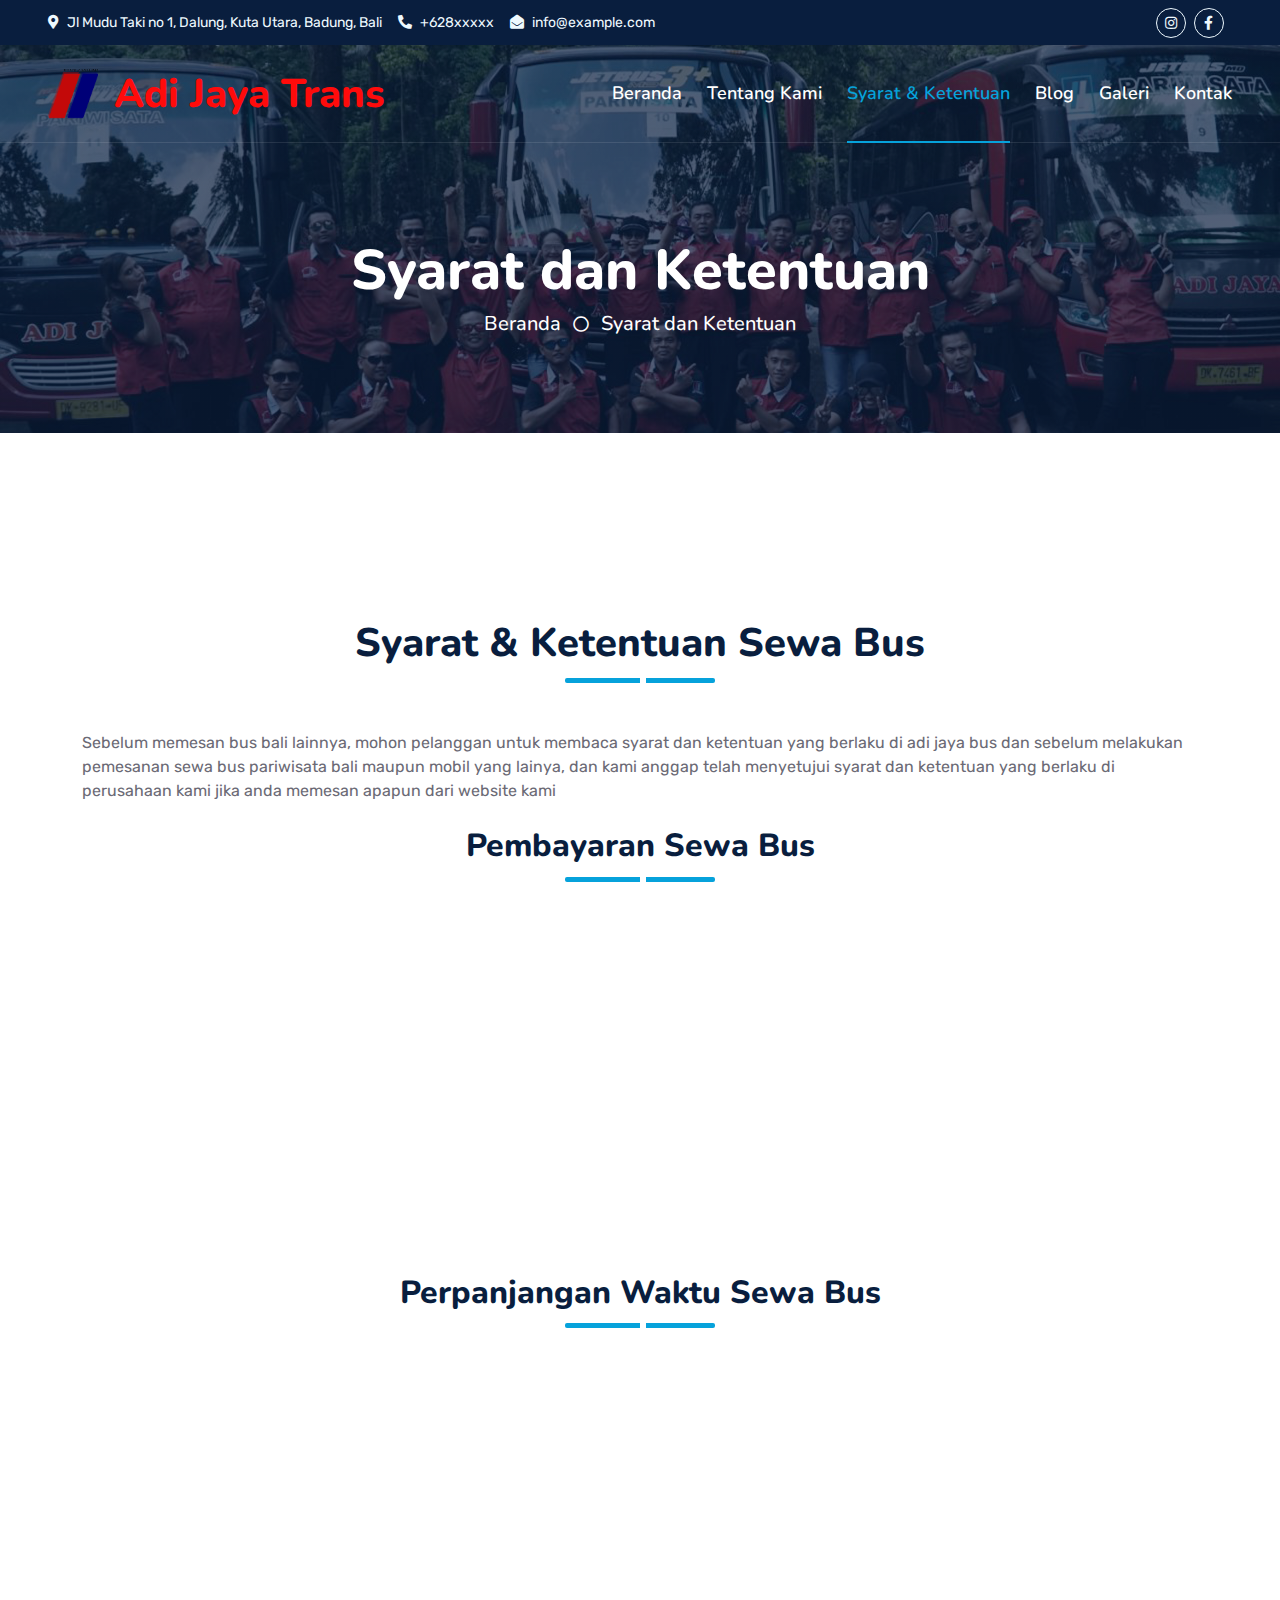
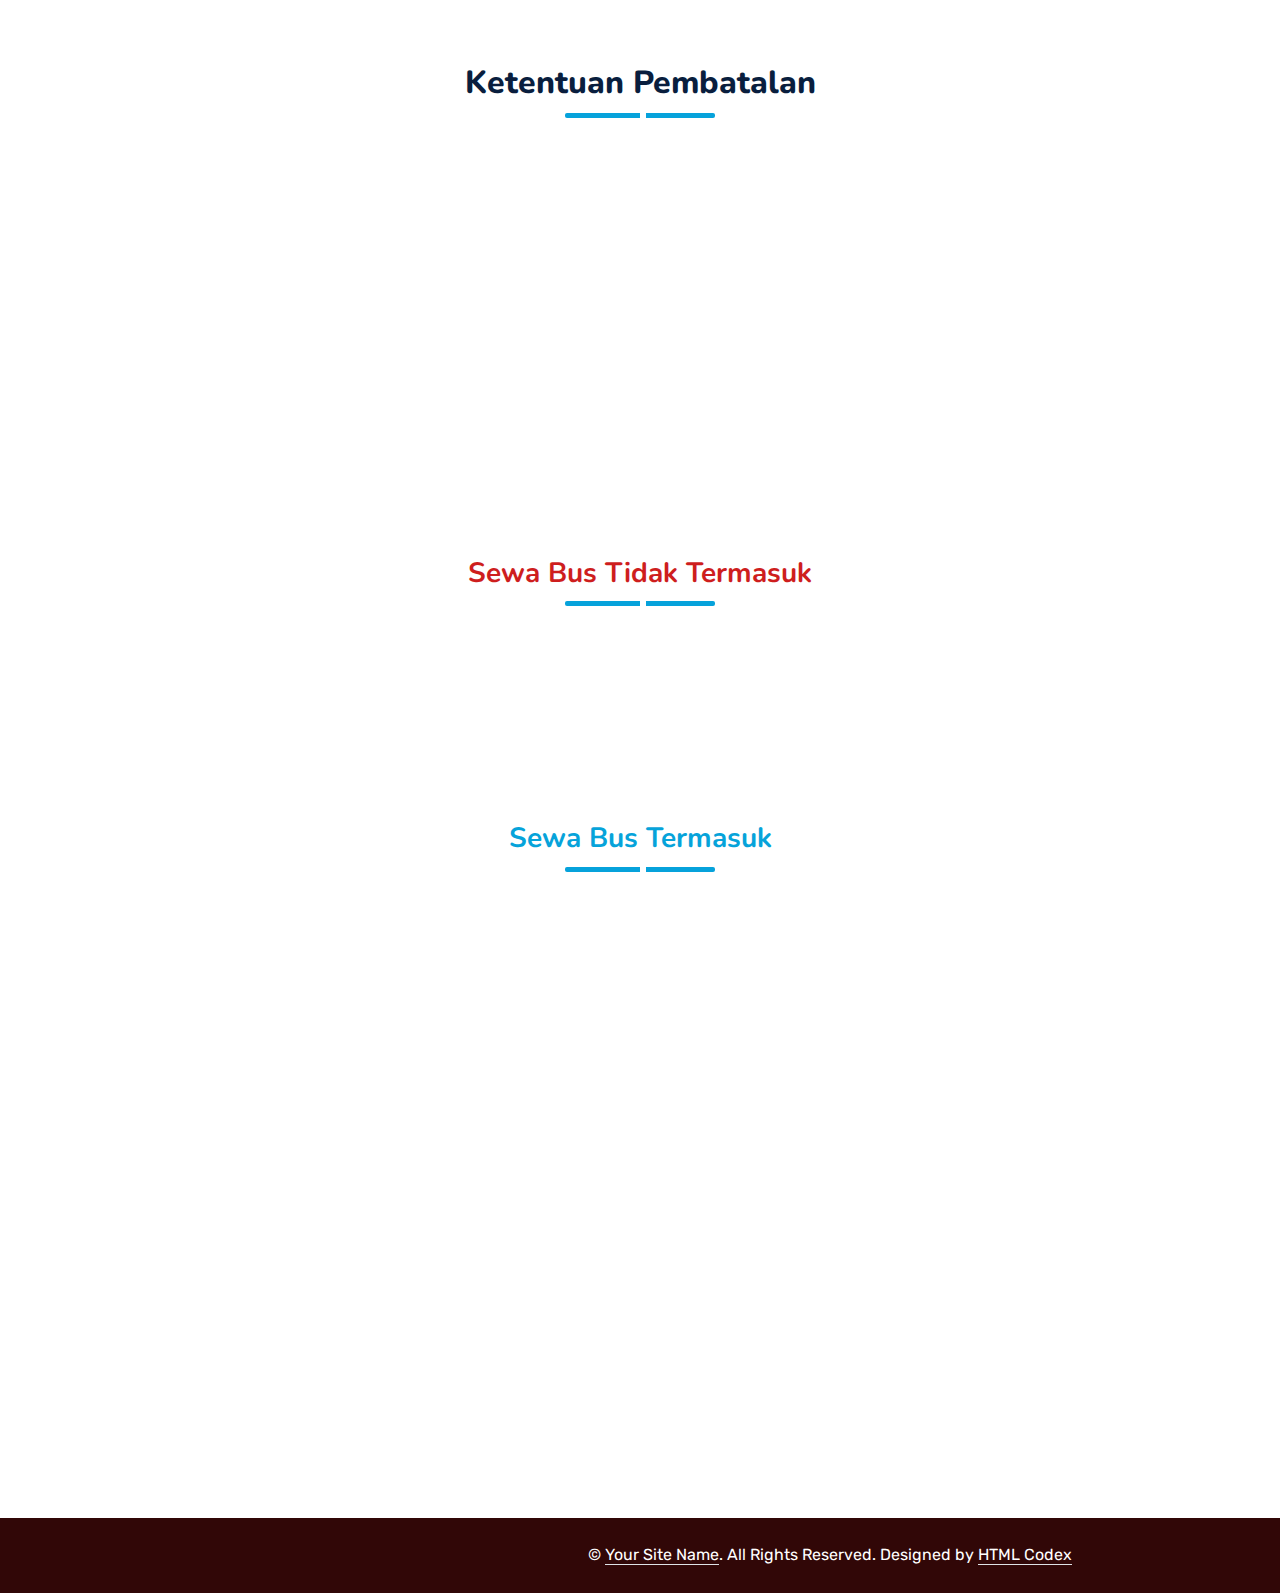
<file: service.html>
<!DOCTYPE html>
<html lang="en">

<head>
    <meta charset="utf-8">
    <title>Startup - Startup Website Template</title>
    <link rel="icon" type="image/png" href ="D:\ADI JAYA\web\adi jaya trans\img\LOGO-ADI-JAYA.png">
    <meta content="width=device-width, initial-scale=1.0" name="viewport">
    <meta content="Sewa Bus Bali" name="keywords">
    <meta content="Jasa Sewa Bus Terpecaya di Bali" name="description">

    <!-- Favicon -->
    <link href="img/favicon.ico" rel="icon">

    <!-- Google Web Fonts -->
    <link rel="preconnect" href="https://fonts.googleapis.com">
    <link rel="preconnect" href="https://fonts.gstatic.com" crossorigin>
    <link href="https://fonts.googleapis.com/css2?family=Nunito:wght@400;600;700;800&family=Rubik:wght@400;500;600;700&display=swap" rel="stylesheet">

    <!-- Icon Font Stylesheet -->
    <link href="https://cdnjs.cloudflare.com/ajax/libs/font-awesome/5.10.0/css/all.min.css" rel="stylesheet">
    <link href="https://cdn.jsdelivr.net/npm/bootstrap-icons@1.4.1/font/bootstrap-icons.css" rel="stylesheet">

    <!-- Libraries Stylesheet -->
    <link href="lib/owlcarousel/assets/owl.carousel.min.css" rel="stylesheet">
    <link href="lib/animate/animate.min.css" rel="stylesheet">

    <!-- Customized Bootstrap Stylesheet -->
    <link href="css/bootstrap.min.css" rel="stylesheet">

    <!-- Template Stylesheet -->
    <link href="css/style.css" rel="stylesheet">
</head>

<body>
    <!-- Spinner Start -->
    <div id="spinner" class="show bg-white position-fixed translate-middle w-100 vh-100 top-50 start-50 d-flex align-items-center justify-content-center">
        <div class="spinner"></div>
    </div>
    <!-- Spinner End -->


    <!-- Topbar Start -->
    <div class="container-fluid bg-dark px-5 d-none d-lg-block">
        <div class="row gx-0">
            <div class="col-lg-8 text-center text-lg-start mb-2 mb-lg-0">
                <div class="d-inline-flex align-items-center" style="height: 45px;">
                    <small class="me-3 text-light"><i class="fa fa-map-marker-alt me-2"></i>Jl Mudu Taki no 1, Dalung, Kuta Utara, Badung, Bali</small>
                    <small class="me-3 text-light"><i class="fa fa-phone-alt me-2"></i>+628xxxxx</small>
                    <small class="text-light"><i class="fa fa-envelope-open me-2"></i>info@example.com</small>
                </div>
            </div>
            <div class="col-lg-4 text-center text-lg-end">
                <div class="d-inline-flex align-items-center" style="height: 45px;">
                    <a class="btn btn-sm btn-outline-light btn-sm-square rounded-circle me-2" href="https://instagram.com/adijaya.trans?igshid=Yzg5MTU1MDY="><i class="fab fa-instagram fw-normal"></i></a>
                    <a class="btn btn-sm btn-outline-light btn-sm-square rounded-circle me-2" href=""><i class="fab fa-facebook-f fw-normal"></i></a>
                </div>
            </div>
        </div>
    </div>
    <!-- Topbar End -->


    <!-- Navbar Start -->
    <div class="container-fluid position-relative p-0">
        <nav class="navbar navbar-expand-lg navbar-dark px-5 py-3 py-lg-0">
            <a href="index.html" class="navbar-brand p-0">
                <img  src="img/LOGO-ADI-JAYA.png" style="width: 50px; height: 50px;  cover;" alt="">
                </a>
            <a href="index.html" class="navbar-brand p-0">
                <h1 class="m-0"></i>Adi Jaya Trans</h1>
            </a>
            <button class="navbar-toggler" type="button" data-bs-toggle="collapse" data-bs-target="#navbarCollapse">
                <span class="fa fa-bars"></span>
            </button>
            <div class="collapse navbar-collapse" id="navbarCollapse">
                <div class="navbar-nav ms-auto py-0">
                    <a href="index.html" class="nav-item nav-link">Beranda</a>
                    <a href="about.html" class="nav-item nav-link">Tentang Kami</a>
                    <a href="service.html" class="nav-item nav-link active">Syarat & Ketentuan</a>
                    <a href="blog.html" class="nav-item nav-link">Blog</a>
                    <a href="team.html" class="nav-item nav-link">Galeri</a>
                    <a href="contact.html" class="nav-item nav-link">Kontak</a>
                </div>
             </div>
        </nav>

        <div class="container-fluid bg-primary py-5 bg-header" style="margin-bottom: 90px;">
            <div class="row py-5">
                <div class="col-12 pt-lg-5 mt-lg-5 text-center">
                    <h1 class="display-4 text-white animated zoomIn">Syarat dan Ketentuan</h1>
                    <a href="index.html" class="h5 text-white">Beranda</a>
                    <i class="far fa-circle text-white px-2"></i>
                    <a href="#" class="h5 text-white">Syarat dan Ketentuan</a>
                </div>
            </div>
        </div>
    </div>
    <!-- Navbar End -->




    <!-- Service Start -->
    <div class="container-fluid py-5 wow fadeInUp" data-wow-delay="0.1s">
        <div class="container py-5">
            <div class="section-title text-center position-relative pb-3 mb-5 mx-auto" style="max-width: 600px;">
                <h1 class="mb-0">Syarat & Ketentuan Sewa Bus</h1>
            </div>
            <p class="mb-4">Sebelum memesan bus bali lainnya, mohon pelanggan untuk membaca syarat dan ketentuan yang berlaku di adi jaya bus dan sebelum melakukan pemesanan sewa bus pariwisata bali maupun mobil yang lainya, dan kami anggap telah menyetujui syarat dan ketentuan yang berlaku di perusahaan kami jika anda memesan apapun dari website kami</p>
            
            <div class="section-title text-center position-relative pb-3 mb-5 mx-auto" style="max-width: 600px;">
                <h2 class="mb-0">Pembayaran Sewa Bus</h2>
            </div>
            <div class="row g-0 mb-3">
                <div class="col-sm-20 wow zoomIn" data-wow-delay="0.2s">
                    <h5 class="mb-3"><i class="fa fa-check text-primary2 me-3"></i>Pembayaran untuk sewa bus dapat di lakukan jika anda konfirmasi dari kami tentang ketersediaan kendaraan.</h5>
                    <h5 class="mb-3"><i class="fa fa-check text-primary2 me-3"></i>Minimum 50 % deposit dari harga sewa.</h5>
                    <h5 class="mb-3"><i class="fa fa-check text-primary2 me-3"></i>Kami tidak akan mengkomfirmasi pemesanan tanpa deposit walaupun sebelumnya sudah komunikasi melalui media pelanggan gunakan</h5>
                    <h5 class="mb-3"><i class="fa fa-check text-primary2 me-3"></i>Harga sewa bus, silakan informasikan kepada kami program pemakaian bus, karena harga sewa bus berbeda – beda seuai program maupun jarak tempuh dan ukuran bus</h5>
                    <h5 class="mb-3"><i class="fa fa-check text-primary2 me-3"></i>Untuk pemesanan minimal 3 minggu sebelum pemakaian</h5>
                    <h5 class="mb-3"><i class="fa fa-check text-primary2 me-3"></i>Pelunasan pembayaran penyewaan pada saat tanggal penggunaan</h5>
                    <h5 class="mb-3"><i class="fa fa-check text-primary2 me-3"></i>Sisa tagihan bisa dilakukan dengan cara transfer bank milik adi jaya trans</h5>
                </div>
            </div>
            <div class="section-title text-center position-relative pb-3 mb-5 mx-auto" style="max-width: 600px;">
                <h2 class="mb-0">Perpanjangan Waktu Sewa Bus</h2>
            </div>
                <div class="row g-0 mb-3">
                    <div class="col-sm-20 wow zoomIn" data-wow-delay="0.2s">
                        <h5 class="mb-3"><i class="fa fa-check text-primary me-3"></i>Jika kalian ingin memperpanjang waktu sewa bus maupun sewa mobil lainya mohon di konfirmasikan kepada kami, agar kami dapat memberitahu tentang ketersediaan kendaraan.</h5>
                        <h5 class="mb-3"><i class="fa fa-check text-primary me-3"></i>Berlaku overtime charge jika melebihi waktu penggunaan dalam sehari sebesar 10% dari harga sewa bus pariwisata untuk setiap jam.</h5>
                        <h5 class="mb-3"><i class="fa fa-check text-primary me-3"></i>Penyewaan untuk 1 hari atau full day tour  durasi maksimum 12 jam.</h5>
                        <h5 class="mb-3"><i class="fa fa-check text-primary me-3"></i>Jika pelanggan tidak menggunakan durasi rental penuh selama 12 Jam dalam satu hari, sisa waktu tidak dapat ditambahkan ke hari berikutnya.</h5>
                        <h5 class="mb-3"><i class="fa fa-check text-primary me-3"></i>Untuk sewa bus pariwisata half day tour  durasi maksimum 6 jam.</h5>
                    </div>
                </div>
                <div class="section-title text-center position-relative pb-3 mb-5 mx-auto" style="max-width: 600px;">
                    <h2 class="mb-0">Ketentuan Pembatalan</h2>
                </div>
                <div class="row g-0 mb-3">
                    <div class="col-sm-20 wow zoomIn" data-wow-delay="0.2s">
                        <h5 class="mb-3"><i class="fa fa-check text-primary me-3"></i>Jika terjadi pembatalan pemesanan dari penyewa 1 hari sebelum tanggal penggunaan bus, uang deposit tidak di kembalikan.</h5>
                        <h5 class="mb-3"><i class="fa fa-check text-primary me-3"></i>Jika terjadi pembatalan pemesanan dari penyewa pada tanggal penggunaan akan dikenakan biaya pembatalan sebesar 100% dari total harga penyewaan</h5>
                        <h4 class="mb-0 text-primary2">Kami memiliki hak penuh dalam membuat keputusan teknis seperti pembatalan penyewaan pengalihan kendaraan serta administratif (extra charge) sesuai dengan ketentuan dan syarat dalam situasi:</h4>
                        <h5 class="mb-3"><i class="fa fa-ban text-primary2 me-3"></i>Jumlah penumpang melebihi jumlah kursi bus yang dipesan (kelebihan muatan).</h5>
                        <h5 class="mb-3"><i class="fa fa-ban text-primary2 me-3"></i>Rute yang diminta di luar dari perjanjian tujuan tempat wisata, driver berhak menolak.</h5>
                        <h5 class="mb-3"><i class="fa fa-ban text-primary2 me-3"></i>Permintaan melalui jalan kecil dan membahayakan penumpang, driver berhak menolak.</h5>
                        <h5 class="mb-3"><i class="fa fa-ban text-primary2 me-3"></i>Itenary perjalanan yang tidak sesuai, seperti penambahan dan perubahan rute serta waktu penyewaan bus.</h5>
                    </div>    
                </div>
                <div class="section-title text-center position-relative pb-3 mb-5 mx-auto" style="max-width: 600px;">
                    <h3 class="mb-0 text-primary2" >Sewa Bus Tidak Termasuk</h3>
                </div>
                <div class="row g-0 mb-2">
                    <div class="col-sm-20 wow zoomIn" data-wow-delay="0.2s">
                        <h5 class="mb-3"><i class="fa fa-times text-primary2 me-3"></i>Tiket Parkir</h5>
                        <h5 class="mb-3"><i class="fa fa-times text-primary2 me-3"></i>Tarif Tol</h5>
                        <h5 class="mb-3"><i class="fa fa-times text-primary2 me-3"></i>Pemandu Wisata</h5>
                        <h5 class="mb-3"><i class="fa fa-times text-primary2 me-3"></i>Tips untuk sopir dan assisten sopir</h5>
                    </div>
                </div>
                <div class="section-title text-center position-relative pb-3 mb-5 mx-auto" style="max-width: 600px;">
                    <h3 class="mb-0 text-primary">Sewa Bus Termasuk</h3>
                </div>
                <div class="row g-0 mb-2">
                    <div class="col-sm-20 wow zoomIn" data-wow-delay="0.2s">
                        <h5 class="mb-3"><i class="fa fa-check text-primary me-3"></i>Driver</h5>
                        <h5 class="mb-3"><i class="fa fa-check text-primary me-3"></i>Bahan Bakar Minyak</h5>
                    </div>
                </div>
        </div>
    </div>
    <!-- Service End -->


  <!-- Footer Start -->
    <div class="container-fluid bg-dark text-light mt-5 wow fadeInUp" data-wow-delay="0.1s">
        <div class="container">
            <div class="row gx-5">
                <div class="col-lg-4 col-md-6 footer-about">
                    <div class="d-flex flex-column align-items-center justify-content-center text-center h-100 bg-primary p-4">
                        <a href="index.html" class="navbar-brand">
                            <h1 class="m-0 text-white"></i>Adi Jaya Trans</h1>
                        </a>
                        <p class="mt-3 mb-4">Adi Jaya Trans sebagai perusahaan layanan jasa Sewa Bus di Bali melayani pelanggan dari berbagai negara baik turis asing atau domestik. Semua keperluan sewa bus seperti wisata ke bali, tour, meeting, outing, wedding, overland, tamasya anak sekolah atau konferensi, dapat kami layani dengan profesional</p>
                    </div>
                </div>
                <div class="col-lg-8 col-md-6">
                    <div class="row gx-5">
                        <div class="col-lg-4 col-md-12 pt-5 mb-5">
                            <div class="section-title section-title-sm position-relative pb-3 mb-4">
                                <h3 class="text-light mb-0">Hubungi Kami</h3>
                            </div>
                            <div class="d-flex mb-2">
                                <i class="bi bi-geo-alt text-primary me-2"></i>
                                <p class="mb-0">Jl Mudu Taki no 1, Dalung, Kuta Utara, Badung, Bali</p>
                            </div>
                            <div class="d-flex mb-2">
                                <i class="bi bi-envelope-open text-primary me-2"></i>
                                <p class="mb-0">info@example.com</p>
                            </div>
                            <div class="d-flex mb-2">
                                <i class="bi bi-telephone text-primary me-2"></i>
                                <p class="mb-0">+628xxxxxx</p>
                            </div>
                            <div class="d-flex mt-4">
                                <a class="btn btn-primary btn-square me-2" href="#"><i class="fab fa-facebook-f fw-normal"></i></a>
                                <a class="btn btn-primary btn-square" href="https://instagram.com/adijaya.trans?igshid=Yzg5MTU1MDY="><i class="fab fa-instagram fw-normal"></i></a>
                            </div>
                        </div>
                        <div class="col-lg-4 col-md-12 pt-0 pt-lg-5 mb-5">
                            <div class="section-title section-title-sm position-relative pb-3 mb-4">
                                <h3 class="text-light mb-0">Pintasan</h3>
                            </div>
                            <div class="link-animated d-flex flex-column justify-content-start">
                                <a class="text-light mb-2" href="index.html"><i class="bi bi-arrow-right text-primary me-2"></i>Beranda</a>
                                <a class="text-light mb-2" href="about.html"><i class="bi bi-arrow-right text-primary me-2"></i>Tentang Kami</a>
                                <a class="text-light mb-2" href="service.html"><i class="bi bi-arrow-right text-primary me-2"></i>Syarat & Ketentuan</a>
                                <a class="text-light mb-2" href="blog.html"><i class="bi bi-arrow-right text-primary me-2"></i>Blog</a>
                                <a class="text-light mb-2" href="team.html"><i class="bi bi-arrow-right text-primary me-2"></i>Galeri</a>
                                <a class="text-light" href="contact.html"><i class="bi bi-arrow-right text-primary me-2"></i>Kontak</a>
                            </div>
                        </div>
                    </div>
                </div>
            </div>
        </div>
    </div>
    <div class="container-fluid text-white" style="background: #310707;">
        <div class="container text-center">
            <div class="row justify-content-end">
                <div class="col-lg-8 col-md-6">
                    <div class="d-flex align-items-center justify-content-center" style="height: 75px;">
                        <p class="mb-0">&copy; <a class="text-white border-bottom" href="#">Your Site Name</a>. All Rights Reserved. 
						
						<!--/*** This template is free as long as you keep the footer author’s credit link/attribution link/backlink. If you'd like to use the template without the footer author’s credit link/attribution link/backlink, you can purchase the Credit Removal License from "https://htmlcodex.com/credit-removal". Thank you for your support. ***/-->
						Designed by <a class="text-white border-bottom" href="https://htmlcodex.com">HTML Codex</a></p>
                    </div>
                </div>
            </div>
        </div>
    </div>
    <!-- Footer End -->




    <!-- JavaScript Libraries -->
    <script src="https://code.jquery.com/jquery-3.4.1.min.js"></script>
    <script src="https://cdn.jsdelivr.net/npm/bootstrap@5.0.0/dist/js/bootstrap.bundle.min.js"></script>
    <script src="lib/wow/wow.min.js"></script>
    <script src="lib/easing/easing.min.js"></script>
    <script src="lib/waypoints/waypoints.min.js"></script>
    <script src="lib/counterup/counterup.min.js"></script>
    <script src="lib/owlcarousel/owl.carousel.min.js"></script>

    <!-- Template Javascript -->
    <script src="js/main.js"></script>
</body>

</html>
</file>
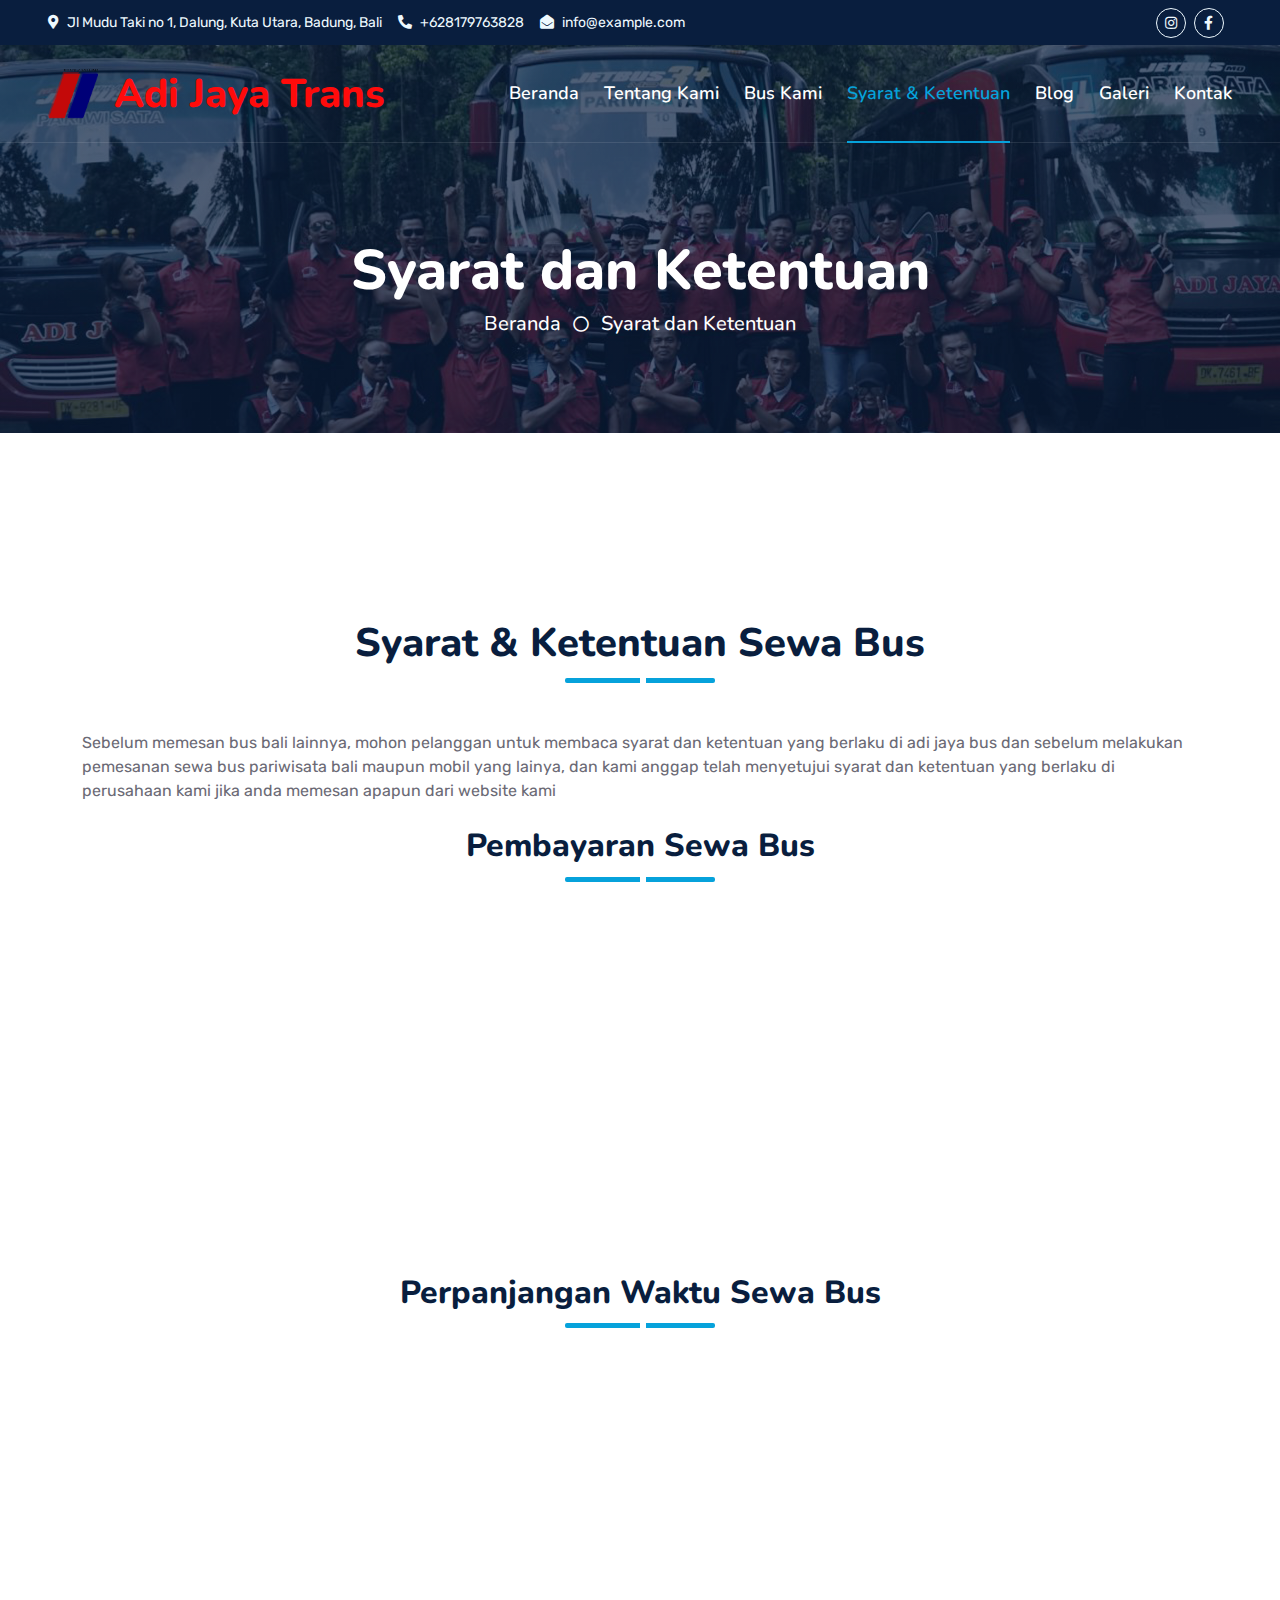
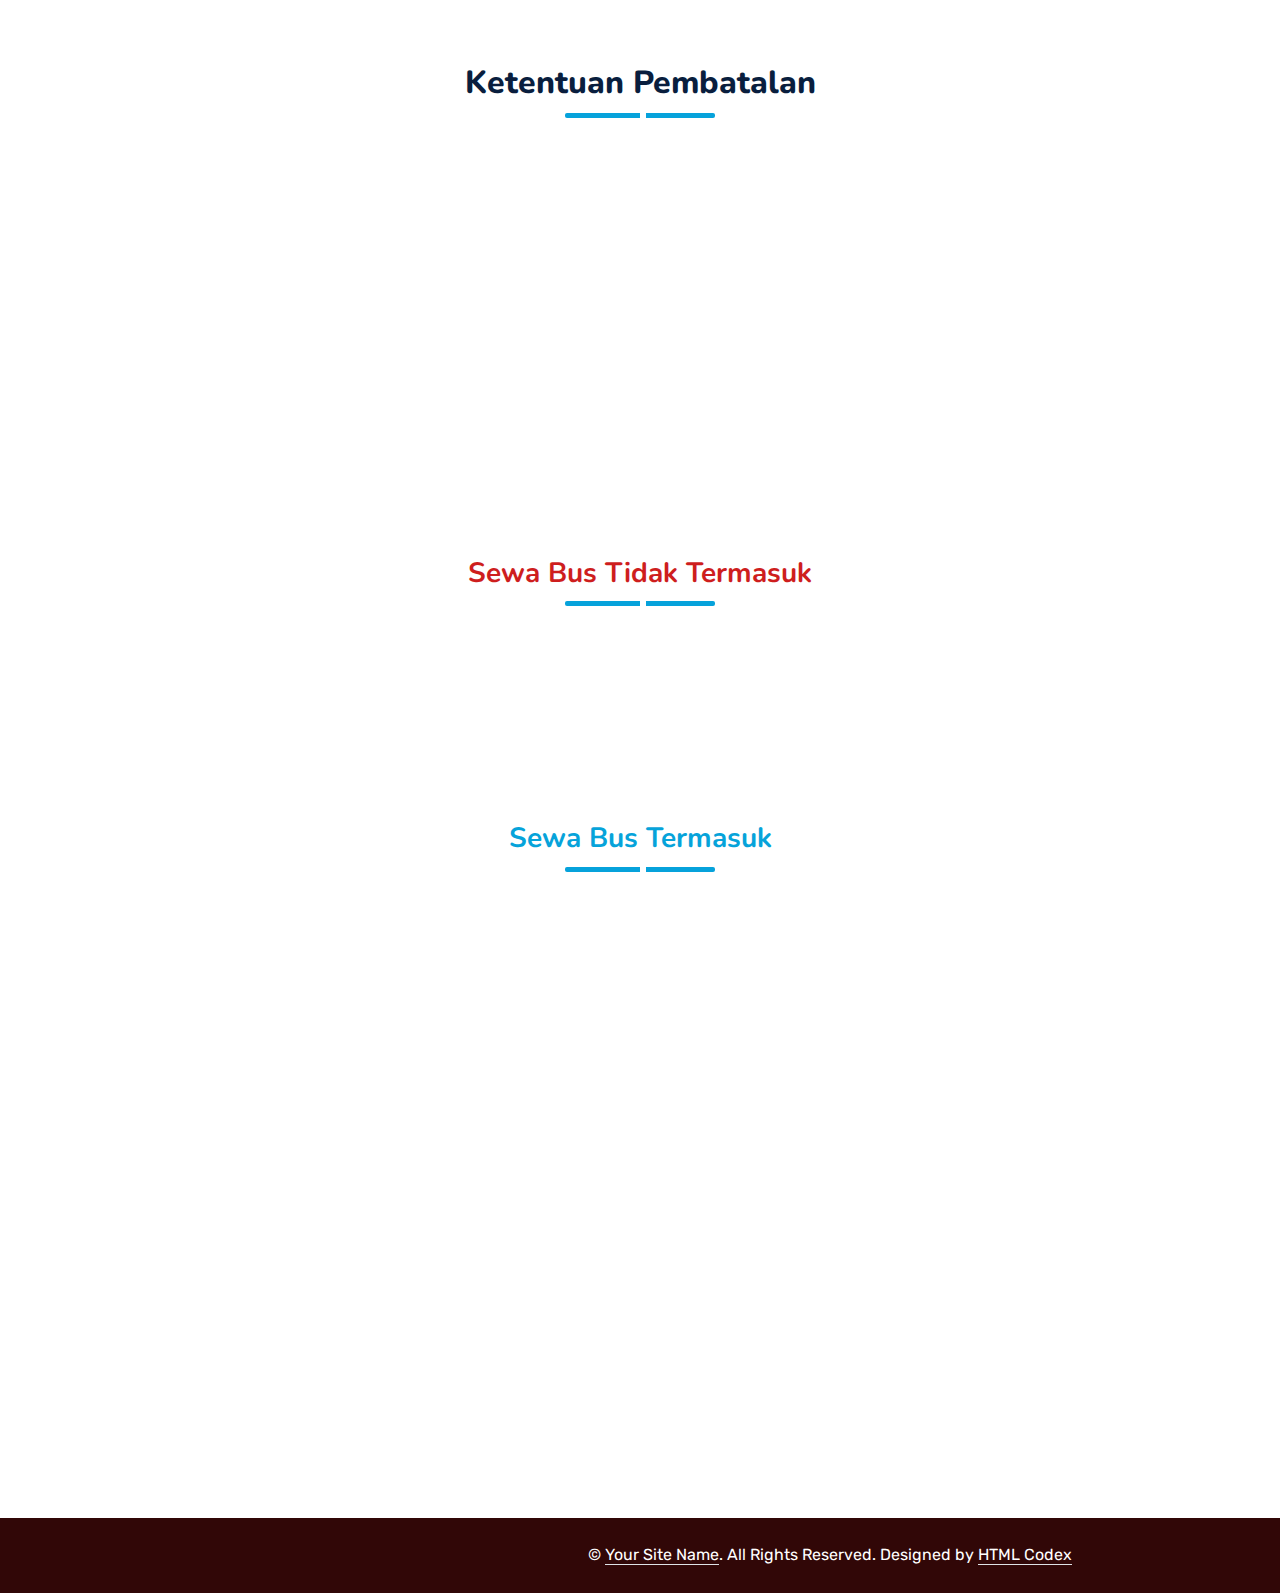
<file: syarat-dan-ketentuan.html>
<!DOCTYPE html>
<html lang="en">

<head>
    <meta charset="utf-8">
    <title>Startup - Startup Website Template</title>
    <link rel="icon" type="image/png" href ="D:\ADI JAYA\web\adi jaya trans\img\LOGO-ADI-JAYA.png">
    <meta content="width=device-width, initial-scale=1.0" name="viewport">
    <meta content="Sewa Bus Bali" name="keywords">
    <meta content="Jasa Sewa Bus Terpecaya di Bali" name="description">

    <!-- Favicon -->
    <link href="img/favicon.ico" rel="icon">

    <!-- Google Web Fonts -->
    <link rel="preconnect" href="https://fonts.googleapis.com">
    <link rel="preconnect" href="https://fonts.gstatic.com" crossorigin>
    <link href="https://fonts.googleapis.com/css2?family=Nunito:wght@400;600;700;800&family=Rubik:wght@400;500;600;700&display=swap" rel="stylesheet">

    <!-- Icon Font Stylesheet -->
    <link href="https://cdnjs.cloudflare.com/ajax/libs/font-awesome/5.10.0/css/all.min.css" rel="stylesheet">
    <link href="https://cdn.jsdelivr.net/npm/bootstrap-icons@1.4.1/font/bootstrap-icons.css" rel="stylesheet">

    <!-- Libraries Stylesheet -->
    <link href="lib/owlcarousel/assets/owl.carousel.min.css" rel="stylesheet">
    <link href="lib/animate/animate.min.css" rel="stylesheet">

    <!-- Customized Bootstrap Stylesheet -->
    <link href="css/bootstrap.min.css" rel="stylesheet">

    <!-- Template Stylesheet -->
    <link href="css/style.css" rel="stylesheet">
</head>

<body>
    <!-- Spinner Start -->
    <div id="spinner" class="show bg-white position-fixed translate-middle w-100 vh-100 top-50 start-50 d-flex align-items-center justify-content-center">
        <div class="spinner"></div>
    </div>
    <!-- Spinner End -->


    <!-- Topbar Start -->
    <div class="container-fluid bg-dark px-5 d-none d-lg-block">
        <div class="row gx-0">
            <div class="col-lg-8 text-center text-lg-start mb-2 mb-lg-0">
                <div class="d-inline-flex align-items-center" style="height: 45px;">
                    <small class="me-3 text-light"><i class="fa fa-map-marker-alt me-2"></i>Jl Mudu Taki no 1, Dalung, Kuta Utara, Badung, Bali</small>
                    <small class="me-3 text-light"><i class="fa fa-phone-alt me-2"></i>+628179763828</small>
                    <small class="text-light"><i class="fa fa-envelope-open me-2"></i>info@example.com</small>
                </div>
            </div>
            <div class="col-lg-4 text-center text-lg-end">
                <div class="d-inline-flex align-items-center" style="height: 45px;">
                    <a class="btn btn-sm btn-outline-light btn-sm-square rounded-circle me-2" href="https://instagram.com/adijaya.trans?igshid=Yzg5MTU1MDY="><i class="fab fa-instagram fw-normal"></i></a>
                    <a class="btn btn-sm btn-outline-light btn-sm-square rounded-circle me-2" href="https://www.facebook.com/profile.php?id=100090163089516"><i class="fab fa-facebook-f fw-normal"></i></a>
                </div>
            </div>
        </div>
    </div>
    <!-- Topbar End -->


    <!-- Navbar Start -->
    <div class="container-fluid position-relative p-0">
        <nav class="navbar navbar-expand-lg navbar-dark px-5 py-3 py-lg-0">
            <a href="Beranda.html" class="navbar-brand p-0">
                <img  src="img/LOGO-ADI-JAYA.png" style="width: 50px; height: 50px;  cover;" alt="">
                </a>
            <a href="Beranda.html" class="navbar-brand p-0">
                <h1 class="m-0"></i>Adi Jaya Trans</h1>
            </a>
            <button class="navbar-toggler" type="button" data-bs-toggle="collapse" data-bs-target="#navbarCollapse">
                <span class="fa fa-bars"></span>
            </button>
            <div class="collapse navbar-collapse" id="navbarCollapse">
                <div class="navbar-nav ms-auto py-0">
                    <a href="Beranda.html" class="nav-item nav-link">Beranda</a>
                    <a href="about.html" class="nav-item nav-link">Tentang Kami</a>
                    <a href="bus.html" class="nav-item nav-link">Bus Kami</a>
                    <a href="syarat-dan-ketentuan.html" class="nav-item nav-link active">Syarat & Ketentuan</a>
                    <a href="blog.html" class="nav-item nav-link">Blog</a>
                    <a href="galeri.html" class="nav-item nav-link">Galeri</a>
                    <a href="contact.html" class="nav-item nav-link">Kontak</a>
                </div>
             </div>
        </nav>

        <div class="container-fluid bg-primary py-5 bg-header" style="margin-bottom: 90px;">
            <div class="row py-5">
                <div class="col-12 pt-lg-5 mt-lg-5 text-center">
                    <h1 class="display-4 text-white animated zoomIn">Syarat dan Ketentuan</h1>
                    <a href="Beranda.html" class="h5 text-white">Beranda</a>
                    <i class="far fa-circle text-white px-2"></i>
                    <a href="#" class="h5 text-white">Syarat dan Ketentuan</a>
                </div>
            </div>
        </div>
    </div>
    <!-- Navbar End -->




    <!-- Service Start -->
    <div class="container-fluid py-5 wow fadeInUp" data-wow-delay="0.1s">
        <div class="container py-5">
            <div class="section-title text-center position-relative pb-3 mb-5 mx-auto" style="max-width: 600px;">
                <h1 class="mb-0">Syarat & Ketentuan Sewa Bus</h1>
            </div>
            <p class="mb-4">Sebelum memesan bus bali lainnya, mohon pelanggan untuk membaca syarat dan ketentuan yang berlaku di adi jaya bus dan sebelum melakukan pemesanan sewa bus pariwisata bali maupun mobil yang lainya, dan kami anggap telah menyetujui syarat dan ketentuan yang berlaku di perusahaan kami jika anda memesan apapun dari website kami</p>
            
            <div class="section-title text-center position-relative pb-3 mb-5 mx-auto" style="max-width: 600px;">
                <h2 class="mb-0">Pembayaran Sewa Bus</h2>
            </div>
            <div class="row g-0 mb-3">
                <div class="col-sm-20 wow zoomIn" data-wow-delay="0.2s">
                    <h5 class="mb-3"><i class="fa fa-check text-primary2 me-3"></i>Pembayaran untuk sewa bus dapat di lakukan jika anda konfirmasi dari kami tentang ketersediaan kendaraan.</h5>
                    <h5 class="mb-3"><i class="fa fa-check text-primary2 me-3"></i>Minimum 50 % deposit dari harga sewa.</h5>
                    <h5 class="mb-3"><i class="fa fa-check text-primary2 me-3"></i>Kami tidak akan mengkomfirmasi pemesanan tanpa deposit walaupun sebelumnya sudah komunikasi melalui media pelanggan gunakan</h5>
                    <h5 class="mb-3"><i class="fa fa-check text-primary2 me-3"></i>Harga sewa bus, silakan informasikan kepada kami program pemakaian bus, karena harga sewa bus berbeda – beda seuai program maupun jarak tempuh dan ukuran bus</h5>
                    <h5 class="mb-3"><i class="fa fa-check text-primary2 me-3"></i>Untuk pemesanan minimal 3 minggu sebelum pemakaian</h5>
                    <h5 class="mb-3"><i class="fa fa-check text-primary2 me-3"></i>Pelunasan pembayaran penyewaan pada saat tanggal penggunaan</h5>
                    <h5 class="mb-3"><i class="fa fa-check text-primary2 me-3"></i>Sisa tagihan bisa dilakukan dengan cara transfer bank milik adi jaya trans</h5>
                </div>
            </div>
            <div class="section-title text-center position-relative pb-3 mb-5 mx-auto" style="max-width: 600px;">
                <h2 class="mb-0">Perpanjangan Waktu Sewa Bus</h2>
            </div>
                <div class="row g-0 mb-3">
                    <div class="col-sm-20 wow zoomIn" data-wow-delay="0.2s">
                        <h5 class="mb-3"><i class="fa fa-check text-primary me-3"></i>Jika kalian ingin memperpanjang waktu sewa bus maupun sewa mobil lainya mohon di konfirmasikan kepada kami, agar kami dapat memberitahu tentang ketersediaan kendaraan.</h5>
                        <h5 class="mb-3"><i class="fa fa-check text-primary me-3"></i>Berlaku overtime charge jika melebihi waktu penggunaan dalam sehari sebesar 10% dari harga sewa bus pariwisata untuk setiap jam.</h5>
                        <h5 class="mb-3"><i class="fa fa-check text-primary me-3"></i>Penyewaan untuk 1 hari atau full day tour  durasi maksimum 12 jam.</h5>
                        <h5 class="mb-3"><i class="fa fa-check text-primary me-3"></i>Jika pelanggan tidak menggunakan durasi rental penuh selama 12 Jam dalam satu hari, sisa waktu tidak dapat ditambahkan ke hari berikutnya.</h5>
                        <h5 class="mb-3"><i class="fa fa-check text-primary me-3"></i>Untuk sewa bus pariwisata half day tour  durasi maksimum 6 jam.</h5>
                    </div>
                </div>
                <div class="section-title text-center position-relative pb-3 mb-5 mx-auto" style="max-width: 600px;">
                    <h2 class="mb-0">Ketentuan Pembatalan</h2>
                </div>
                <div class="row g-0 mb-3">
                    <div class="col-sm-20 wow zoomIn" data-wow-delay="0.2s">
                        <h5 class="mb-3"><i class="fa fa-check text-primary me-3"></i>Jika terjadi pembatalan pemesanan dari penyewa 1 hari sebelum tanggal penggunaan bus, uang deposit tidak di kembalikan.</h5>
                        <h5 class="mb-3"><i class="fa fa-check text-primary me-3"></i>Jika terjadi pembatalan pemesanan dari penyewa pada tanggal penggunaan akan dikenakan biaya pembatalan sebesar 100% dari total harga penyewaan</h5>
                        <h4 class="mb-0 text-primary2">Kami memiliki hak penuh dalam membuat keputusan teknis seperti pembatalan penyewaan pengalihan kendaraan serta administratif (extra charge) sesuai dengan ketentuan dan syarat dalam situasi:</h4>
                        <h5 class="mb-3"><i class="fa fa-ban text-primary2 me-3"></i>Jumlah penumpang melebihi jumlah kursi bus yang dipesan (kelebihan muatan).</h5>
                        <h5 class="mb-3"><i class="fa fa-ban text-primary2 me-3"></i>Rute yang diminta di luar dari perjanjian tujuan tempat wisata, driver berhak menolak.</h5>
                        <h5 class="mb-3"><i class="fa fa-ban text-primary2 me-3"></i>Permintaan melalui jalan kecil dan membahayakan penumpang, driver berhak menolak.</h5>
                        <h5 class="mb-3"><i class="fa fa-ban text-primary2 me-3"></i>Itenary perjalanan yang tidak sesuai, seperti penambahan dan perubahan rute serta waktu penyewaan bus.</h5>
                    </div>    
                </div>
                <div class="section-title text-center position-relative pb-3 mb-5 mx-auto" style="max-width: 600px;">
                    <h3 class="mb-0 text-primary2" >Sewa Bus Tidak Termasuk</h3>
                </div>
                <div class="row g-0 mb-2">
                    <div class="col-sm-20 wow zoomIn" data-wow-delay="0.2s">
                        <h5 class="mb-3"><i class="fa fa-times text-primary2 me-3"></i>Tiket Parkir</h5>
                        <h5 class="mb-3"><i class="fa fa-times text-primary2 me-3"></i>Tarif Tol</h5>
                        <h5 class="mb-3"><i class="fa fa-times text-primary2 me-3"></i>Pemandu Wisata</h5>
                        <h5 class="mb-3"><i class="fa fa-times text-primary2 me-3"></i>Tips untuk sopir dan assisten sopir</h5>
                    </div>
                </div>
                <div class="section-title text-center position-relative pb-3 mb-5 mx-auto" style="max-width: 600px;">
                    <h3 class="mb-0 text-primary">Sewa Bus Termasuk</h3>
                </div>
                <div class="row g-0 mb-2">
                    <div class="col-sm-20 wow zoomIn" data-wow-delay="0.2s">
                        <h5 class="mb-3"><i class="fa fa-check text-primary me-3"></i>Driver</h5>
                        <h5 class="mb-3"><i class="fa fa-check text-primary me-3"></i>Bahan Bakar Minyak</h5>
                    </div>
                </div>
        </div>
    </div>
    <!-- Service End -->


  <!-- Footer Start -->
    <div class="container-fluid bg-dark text-light mt-5 wow fadeInUp" data-wow-delay="0.1s">
        <div class="container">
            <div class="row gx-5">
                <div class="col-lg-4 col-md-6 footer-about">
                    <div class="d-flex flex-column align-items-center justify-content-center text-center h-100 bg-primary p-4">
                        <a href="Beranda.html" class="navbar-brand">
                            <h1 class="m-0 text-white"></i>Adi Jaya Trans</h1>
                        </a>
                        <p class="mt-3 mb-4">Adi Jaya Trans sebagai perusahaan layanan jasa Sewa Bus di Bali melayani pelanggan dari berbagai negara baik turis asing atau domestik. Semua keperluan sewa bus seperti wisata ke bali, tour, meeting, outing, wedding, overland, tamasya anak sekolah atau konferensi, dapat kami layani dengan profesional</p>
                    </div>
                </div>
                <div class="col-lg-8 col-md-6">
                    <div class="row gx-5">
                        <div class="col-lg-4 col-md-12 pt-5 mb-5">
                            <div class="section-title section-title-sm position-relative pb-3 mb-4">
                                <h3 class="text-light mb-0">Hubungi Kami</h3>
                            </div>
                            <div class="d-flex mb-2">
                                <i class="bi bi-geo-alt text-primary me-2"></i>
                                <p class="mb-0">Jl Mudu Taki no 1, Dalung, Kuta Utara, Badung, Bali</p>
                            </div>
                            <div class="d-flex mb-2">
                                <i class="bi bi-envelope-open text-primary me-2"></i>
                                <p class="mb-0">info@example.com</p>
                            </div>
                            <div class="d-flex mb-2">
                                <i class="bi bi-telephone text-primary me-2"></i>
                                <p class="mb-0">+628179763828</p>
                            </div>
                            <div class="d-flex mt-4">
                                <a class="btn btn-primary btn-square me-2" href="https://www.facebook.com/profile.php?id=100090163089516"><i class="fab fa-facebook-f fw-normal"></i></a>
                                <a class="btn btn-primary btn-square" href="https://instagram.com/adijaya.trans?igshid=Yzg5MTU1MDY="><i class="fab fa-instagram fw-normal"></i></a>
                            </div>
                        </div>
                        <div class="col-lg-4 col-md-12 pt-0 pt-lg-5 mb-5">
                            <div class="section-title section-title-sm position-relative pb-3 mb-4">
                                <h3 class="text-light mb-0">Pintasan</h3>
                            </div>
                            <div class="link-animated d-flex flex-column justify-content-start">
                                <a class="text-light mb-2" href="Beranda.html"><i class="bi bi-arrow-right text-primary me-2"></i>Beranda</a>
                                <a class="text-light mb-2" href="about.html"><i class="bi bi-arrow-right text-primary me-2"></i>Tentang Kami</a>
                                <a class="text-light mb-2" href="syarat-dan-ketentuan.html"><i class="bi bi-arrow-right text-primary me-2"></i>Syarat & Ketentuan</a>
                                <a class="text-light mb-2" href="blog.html"><i class="bi bi-arrow-right text-primary me-2"></i>Blog</a>
                                <a class="text-light mb-2" href="galeri.html"><i class="bi bi-arrow-right text-primary me-2"></i>Galeri</a>
                                <a class="text-light" href="contact.html"><i class="bi bi-arrow-right text-primary me-2"></i>Kontak</a>
                            </div>
                        </div>
                    </div>
                </div>
            </div>
        </div>
    </div>
    <div class="container-fluid text-white" style="background: #310707;">
        <div class="container text-center">
            <div class="row justify-content-end">
                <div class="col-lg-8 col-md-6">
                    <div class="d-flex align-items-center justify-content-center" style="height: 75px;">
                        <p class="mb-0">&copy; <a class="text-white border-bottom" href="#">Your Site Name</a>. All Rights Reserved. 
						
						<!--/*** This template is free as long as you keep the footer author’s credit link/attribution link/backlink. If you'd like to use the template without the footer author’s credit link/attribution link/backlink, you can purchase the Credit Removal License from "https://htmlcodex.com/credit-removal". Thank you for your support. ***/-->
						Designed by <a class="text-white border-bottom" href="https://htmlcodex.com">HTML Codex</a></p>
                    </div>
                </div>
            </div>
        </div>
    </div>
    <!-- Footer End -->




    <!-- JavaScript Libraries -->
    <script src="https://code.jquery.com/jquery-3.4.1.min.js"></script>
    <script src="https://cdn.jsdelivr.net/npm/bootstrap@5.0.0/dist/js/bootstrap.bundle.min.js"></script>
    <script src="lib/wow/wow.min.js"></script>
    <script src="lib/easing/easing.min.js"></script>
    <script src="lib/waypoints/waypoints.min.js"></script>
    <script src="lib/counterup/counterup.min.js"></script>
    <script src="lib/owlcarousel/owl.carousel.min.js"></script>

    <!-- Template Javascript -->
    <script src="js/main.js"></script>
</body>

</html>
</file>
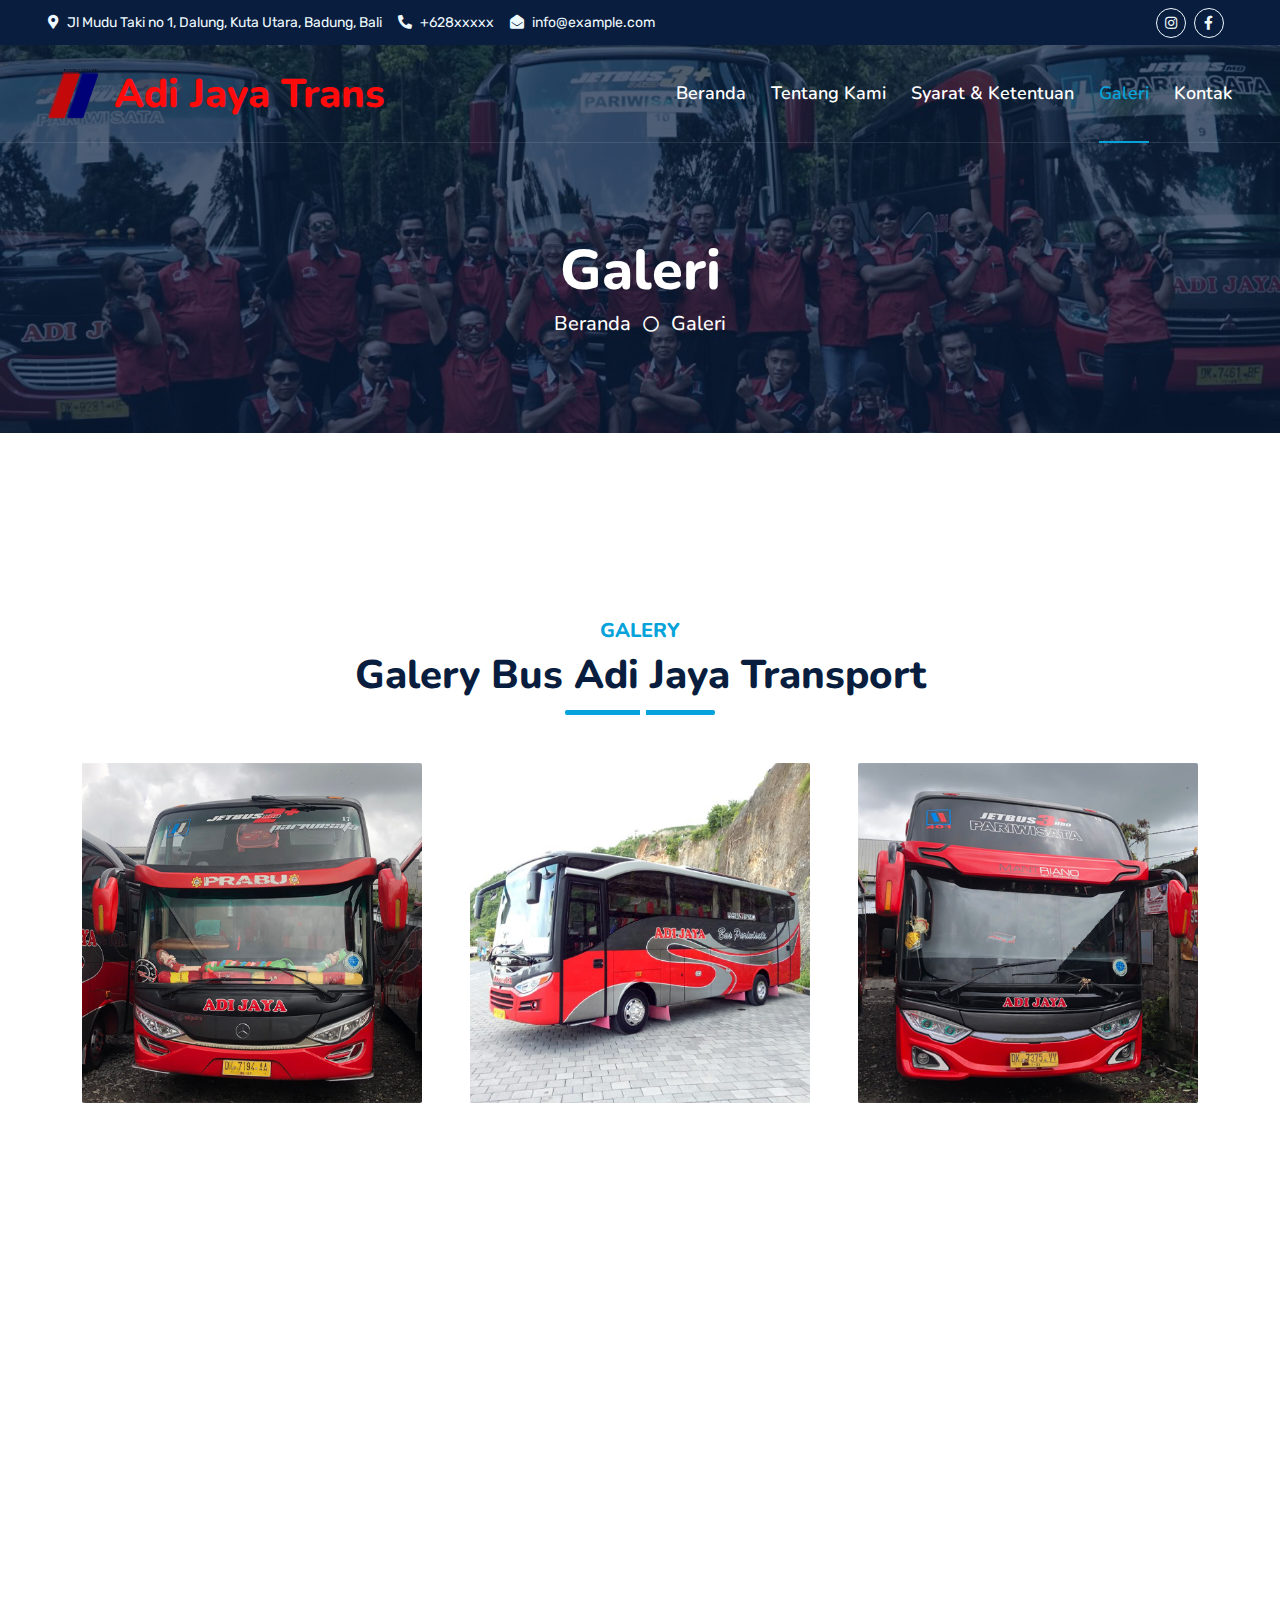
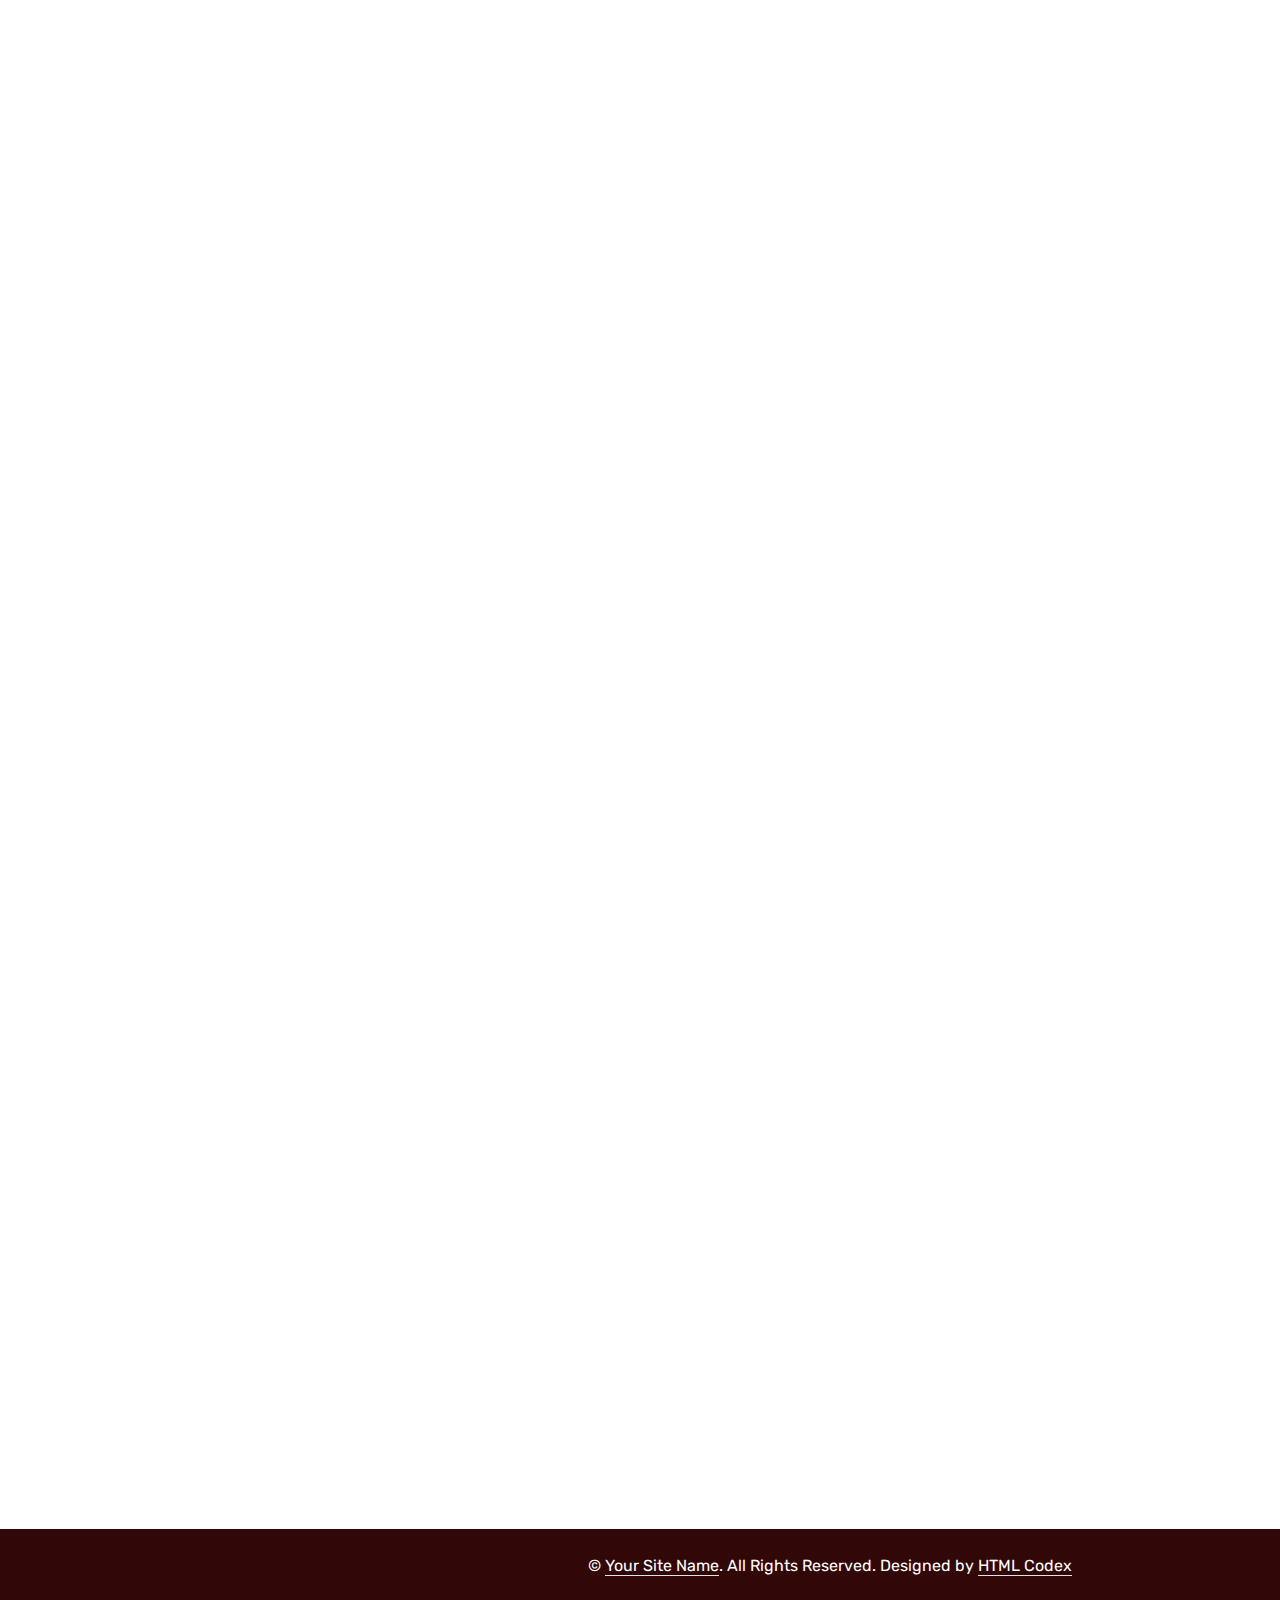
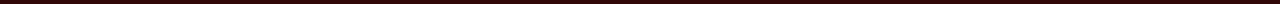
<file: team.html>
<!DOCTYPE html>
<html lang="en">

<head>
    <meta charset="utf-8">
    <title>Adi Jaya Trans</title>
    <link rel="icon" type="image/png" href ="D:\ADI JAYA\web\adi jaya trans\img\LOGO-ADI-JAYA.png">
    <meta content="width=device-width, initial-scale=1.0" name="viewport">
    <meta content="Sewa Bus Bali" name="keywords">
    <meta content="Jasa Sewa Bus Terpecaya di Bali" name="description">
    <!-- Favicon -->
    <link href="img/favicon.ico" rel="icon">

    <!-- Google Web Fonts -->
    <link rel="preconnect" href="https://fonts.googleapis.com">
    <link rel="preconnect" href="https://fonts.gstatic.com" crossorigin>
    <link href="https://fonts.googleapis.com/css2?family=Nunito:wght@400;600;700;800&family=Rubik:wght@400;500;600;700&display=swap" rel="stylesheet">

    <!-- Icon Font Stylesheet -->
    <link href="https://cdnjs.cloudflare.com/ajax/libs/font-awesome/5.10.0/css/all.min.css" rel="stylesheet">
    <link href="https://cdn.jsdelivr.net/npm/bootstrap-icons@1.4.1/font/bootstrap-icons.css" rel="stylesheet">

    <!-- Libraries Stylesheet -->
    <link href="lib/owlcarousel/assets/owl.carousel.min.css" rel="stylesheet">
    <link href="lib/animate/animate.min.css" rel="stylesheet">

    <!-- Customized Bootstrap Stylesheet -->
    <link href="css/bootstrap.min.css" rel="stylesheet">

    <!-- Template Stylesheet -->
    <link href="css/style.css" rel="stylesheet">
</head>

<body>
    <!-- Spinner Start -->
    <div id="spinner" class="show bg-white position-fixed translate-middle w-100 vh-100 top-50 start-50 d-flex align-items-center justify-content-center">
        <div class="spinner"></div>
    </div>
    <!-- Spinner End -->


 <!-- Topbar Start -->
 <div class="container-fluid bg-dark px-5 d-none d-lg-block">
    <div class="row gx-0">
        <div class="col-lg-8 text-center text-lg-start mb-2 mb-lg-0">
            <div class="d-inline-flex align-items-center" style="height: 45px;">
                <small class="me-3 text-light"><i class="fa fa-map-marker-alt me-2"></i>Jl Mudu Taki no 1, Dalung, Kuta Utara, Badung, Bali</small>
                <small class="me-3 text-light"><i class="fa fa-phone-alt me-2"></i>+628xxxxx</small>
                <small class="text-light"><i class="fa fa-envelope-open me-2"></i>info@example.com</small>
            </div>
        </div>
        <div class="col-lg-4 text-center text-lg-end">
            <div class="d-inline-flex align-items-center" style="height: 45px;">
                <a class="btn btn-sm btn-outline-light btn-sm-square rounded-circle me-2" href="https://instagram.com/adijaya.trans?igshid=Yzg5MTU1MDY="><i class="fab fa-instagram fw-normal"></i></a>
                <a class="btn btn-sm btn-outline-light btn-sm-square rounded-circle me-2" href=""><i class="fab fa-facebook-f fw-normal"></i></a>
            </div>
        </div>
    </div>
</div>
<!-- Topbar End -->



    <!-- Navbar Start -->
    <div class="container-fluid position-relative p-0">
        <nav class="navbar navbar-expand-lg navbar-dark px-5 py-3 py-lg-0">
            <a href="index.html" class="navbar-brand p-0">
                <img  src="img/LOGO-ADI-JAYA.png" style="width: 50px; height: 50px;  cover;" alt="">
                </a>
            <a href="index.html" class="navbar-brand p-0">
                <h1 class="m-0"></i>Adi Jaya Trans</h1>
            </a>
            <button class="navbar-toggler" type="button" data-bs-toggle="collapse" data-bs-target="#navbarCollapse">
                <span class="fa fa-bars"></span>
            </button>
            <div class="collapse navbar-collapse" id="navbarCollapse">
                <div class="navbar-nav ms-auto py-0">
                    <a href="index.html" class="nav-item nav-link">Beranda</a>
                    <a href="about.html" class="nav-item nav-link">Tentang Kami</a>
                    <a href="service.html" class="nav-item nav-link">Syarat & Ketentuan</a>
                    <a href="team.html" class="nav-item nav-link active">Galeri</a>
                    <a href="contact.html" class="nav-item nav-link">Kontak</a>
                </div>
             </div>
        </nav>

        <div class="container-fluid bg-primary py-5 bg-header" style="margin-bottom: 90px;">
            <div class="row py-5">
                <div class="col-12 pt-lg-5 mt-lg-5 text-center">
                    <h1 class="display-4 text-white animated zoomIn">Galeri</h1>
                    <a href="" class="h5 text-white">Beranda</a>
                    <i class="far fa-circle text-white px-2"></i>
                    <a href="" class="h5 text-white">Galeri</a>
                </div>
            </div>
        </div>
    </div>
    <!-- Navbar End -->


    <!-- Full Screen Search Start -->
    <div class="modal fade" id="searchModal" tabindex="-1">
        <div class="modal-dialog modal-fullscreen">
            <div class="modal-content" style="background: rgba(9, 30, 62, .7);">
                <div class="modal-header border-0">
                    <button type="button" class="btn bg-white btn-close" data-bs-dismiss="modal" aria-label="Close"></button>
                </div>
                <div class="modal-body d-flex align-items-center justify-content-center">
                    <div class="input-group" style="max-width: 600px;">
                        <input type="text" class="form-control bg-transparent border-primary p-3" placeholder="Type search keyword">
                        <button class="btn btn-primary px-4"><i class="bi bi-search"></i></button>
                    </div>
                </div>
            </div>
        </div>
    </div>
    <!-- Full Screen Search End -->


    <!-- Team Start -->
    <div class="container-fluid py-5 wow fadeInUp" data-wow-delay="0.1s">
        <div class="container py-5">
            <div class="section-title text-center position-relative pb-3 mb-5 mx-auto" style="max-width: 600px;">
                <h5 class="fw-bold text-primary text-uppercase">Galery</h5>
                <h1 class="mb-0">Galery Bus Adi Jaya Transport</h1>
            </div>
            <div class="row g-5">
                <div class="col-lg-4 wow slideInUp" data-wow-delay="0.3s">
                    <div class="team-item bg-light rounded overflow-hidden">
                        <div class="team-img position-relative overflow-hidden">
                            <img class="img-fluid w-100" src="img/team-1.jpg" alt="">
                        </div>
                    </div>
                </div>
                <div class="col-lg-4 wow slideInUp" data-wow-delay="0.6s">
                    <div class="team-item bg-light rounded overflow-hidden">
                        <div class="team-img position-relative overflow-hidden">
                            <img class="img-fluid w-100" src="img/team-2.jpg" alt="">
                        </div>
                    </div>
                </div>
                <div class="col-lg-4 wow slideInUp" data-wow-delay="0.9s">
                    <div class="team-item bg-light rounded overflow-hidden">
                        <div class="team-img position-relative overflow-hidden">
                            <img class="img-fluid w-100" src="img/team-3.jpg" alt="">
                        </div>
                    </div>
                </div>
                <div class="col-lg-4 wow slideInUp" data-wow-delay="0.3s">
                    <div class="team-item bg-light rounded overflow-hidden">
                        <div class="team-img position-relative overflow-hidden">
                            <img class="img-fluid w-100" src="img/team-4.jpg" alt="">
                        </div>
                    </div>
                </div>
                <div class="col-lg-4 wow slideInUp" data-wow-delay="0.6s">
                    <div class="team-item bg-light rounded overflow-hidden">
                        <div class="team-img position-relative overflow-hidden">
                            <img class="img-fluid w-100" src="img/team-5.jpg" alt="">
                        </div>
                    </div>
                </div>
                <div class="col-lg-4 wow slideInUp" data-wow-delay="0.9s">
                    <div class="team-item bg-light rounded overflow-hidden">
                        <div class="team-img position-relative overflow-hidden">
                            <img class="img-fluid w-100" src="img/team-6.jpg" alt="">
                        </div>
                    </div>
                </div>
                <div class="col-lg-4 wow slideInUp" data-wow-delay="0.9s">
                    <div class="team-item bg-light rounded overflow-hidden">
                        <div class="team-img position-relative overflow-hidden">
                            <img class="img-fluid w-100" src="img/team-7.jpg" alt="">
                        </div>
                    </div>
                </div>
                <div class="col-lg-4 wow slideInUp" data-wow-delay="0.3s">
                    <div class="team-item bg-light rounded overflow-hidden">
                        <div class="team-img position-relative overflow-hidden">
                            <img class="img-fluid w-100" src="img/team-8.jpg" alt="">
                        </div>
                    </div>
                </div>
                <div class="col-lg-4 wow slideInUp" data-wow-delay="0.6s">
                    <div class="team-item bg-light rounded overflow-hidden">
                        <div class="team-img position-relative overflow-hidden">
                            <img class="img-fluid w-100" src="img/team-9.jpg" alt="">
                        </div>
                    </div>
                </div>
                <div class="col-lg-6 wow slideInUp" data-wow-delay="0.6s">
                    <iframe width="560" height="315" 
                    src="https://www.youtube.com/embed/jAuTUYR43NM" 
                    title="YouTube video player" frameborder="0" 
                    allow="accelerometer; autoplay; clipboard-write; encrypted-media; gyroscope; picture-in-picture; web-share" 
                    allowfullscreen></iframe>
                </div>
                <div class="col-lg-6 wow slideInUp" data-wow-delay="0.6s">
                    <iframe width="560" height="315" 
                    src="https://www.youtube.com/embed/9ofMN1xT3v0" 
                    title="YouTube video player" frameborder="0" 
                    allow="accelerometer; autoplay; clipboard-write; encrypted-media; gyroscope; picture-in-picture; web-share" 
                    allowfullscreen></iframe>
                </div>
                <div class="col-lg-6 wow slideInUp" data-wow-delay="0.6s">
                    <iframe width="560" height="315" 
                    src="https://www.youtube.com/embed/pERgtIzfTS8" 
                    title="YouTube video player" frameborder="0" 
                    allow="accelerometer; autoplay; clipboard-write; encrypted-media; gyroscope; picture-in-picture; web-share" 
                    allowfullscreen></iframe>
                </div>
                <div class="col-lg-6 wow slideInUp" data-wow-delay="0.6s">
                    <iframe width="560" height="315" 
                    src="https://www.youtube.com/embed/fGiX3nXAHFs" 
                    title="YouTube video player" frameborder="0" 
                    allow="accelerometer; autoplay; clipboard-write; encrypted-media; gyroscope; picture-in-picture; web-share" 
                    allowfullscreen></iframe>
                </div>
            </div>
        </div>
    </div>
    <!-- Team End -->

    <!-- Footer Start -->
    <div class="container-fluid bg-dark text-light mt-5 wow fadeInUp" data-wow-delay="0.1s">
        <div class="container">
            <div class="row gx-5">
                <div class="col-lg-4 col-md-6 footer-about">
                    <div class="d-flex flex-column align-items-center justify-content-center text-center h-100 bg-primary p-4">
                        <a href="index.html" class="navbar-brand">
                            <h1 class="m-0 text-white"></i>Adi Jaya Trans</h1>
                        </a>
                        <p class="mt-3 mb-4">Adi Jaya Trans sebagai perusahaan layanan jasa Sewa Bus di Bali melayani pelanggan dari berbagai negara baik turis asing atau domestik. Semua keperluan sewa bus seperti wisata ke bali, tour, meeting, outing, wedding, overland, tamasya anak sekolah atau konferensi, dapat kami layani dengan profesional</p>
                    </div>
                </div>
                <div class="col-lg-8 col-md-6">
                    <div class="row gx-5">
                        <div class="col-lg-4 col-md-12 pt-5 mb-5">
                            <div class="section-title section-title-sm position-relative pb-3 mb-4">
                                <h3 class="text-light mb-0">Hubungi Kami</h3>
                            </div>
                            <div class="d-flex mb-2">
                                <i class="bi bi-geo-alt text-primary me-2"></i>
                                <p class="mb-0">Jl Mudu Taki no 1, Dalung, Kuta Utara, Badung, Bali</p>
                            </div>
                            <div class="d-flex mb-2">
                                <i class="bi bi-envelope-open text-primary me-2"></i>
                                <p class="mb-0">info@example.com</p>
                            </div>
                            <div class="d-flex mb-2">
                                <i class="bi bi-telephone text-primary me-2"></i>
                                <p class="mb-0">+628xxxxxx</p>
                            </div>
                            <div class="d-flex mt-4">
                                <a class="btn btn-primary btn-square me-2" href="#"><i class="fab fa-facebook-f fw-normal"></i></a>
                                <a class="btn btn-primary btn-square" href="https://instagram.com/adijaya.trans?igshid=Yzg5MTU1MDY="><i class="fab fa-instagram fw-normal"></i></a>
                            </div>
                        </div>
                        <div class="col-lg-4 col-md-12 pt-0 pt-lg-5 mb-5">
                            <div class="section-title section-title-sm position-relative pb-3 mb-4">
                                <h3 class="text-light mb-0">Pintasan</h3>
                            </div>
                            <div class="link-animated d-flex flex-column justify-content-start">
                                <a class="text-light mb-2" href="index.html"><i class="bi bi-arrow-right text-primary me-2"></i>Beranda</a>
                                <a class="text-light mb-2" href="about.html"><i class="bi bi-arrow-right text-primary me-2"></i>Tentang Kami</a>
                                <a class="text-light mb-2" href="service.html"><i class="bi bi-arrow-right text-primary me-2"></i>Syarat & Ketentuan</a>
                                <a class="text-light mb-2" href="blog.html"><i class="bi bi-arrow-right text-primary me-2"></i>Blog</a>
                                <a class="text-light mb-2" href="team.html"><i class="bi bi-arrow-right text-primary me-2"></i>Galeri</a>
                                <a class="text-light" href="contact.html"><i class="bi bi-arrow-right text-primary me-2"></i>Kontak</a>
                            </div>
                        </div>
                    </div>
                </div>
            </div>
        </div>
    </div>
    <div class="container-fluid text-white" style="background: #310707;">
        <div class="container text-center">
            <div class="row justify-content-end">
                <div class="col-lg-8 col-md-6">
                    <div class="d-flex align-items-center justify-content-center" style="height: 75px;">
                        <p class="mb-0">&copy; <a class="text-white border-bottom" href="#">Your Site Name</a>. All Rights Reserved. 
						
						<!--/*** This template is free as long as you keep the footer author’s credit link/attribution link/backlink. If you'd like to use the template without the footer author’s credit link/attribution link/backlink, you can purchase the Credit Removal License from "https://htmlcodex.com/credit-removal". Thank you for your support. ***/-->
						Designed by <a class="text-white border-bottom" href="https://htmlcodex.com">HTML Codex</a></p>
                    </div>
                </div>
            </div>
        </div>
    </div>
    <!-- Footer End -->


    <!-- JavaScript Libraries -->
    <script src="https://code.jquery.com/jquery-3.4.1.min.js"></script>
    <script src="https://cdn.jsdelivr.net/npm/bootstrap@5.0.0/dist/js/bootstrap.bundle.min.js"></script>
    <script src="lib/wow/wow.min.js"></script>
    <script src="lib/easing/easing.min.js"></script>
    <script src="lib/waypoints/waypoints.min.js"></script>
    <script src="lib/counterup/counterup.min.js"></script>
    <script src="lib/owlcarousel/owl.carousel.min.js"></script>

    <!-- Template Javascript -->
    <script src="js/main.js"></script>
</body>

</html>
</file>
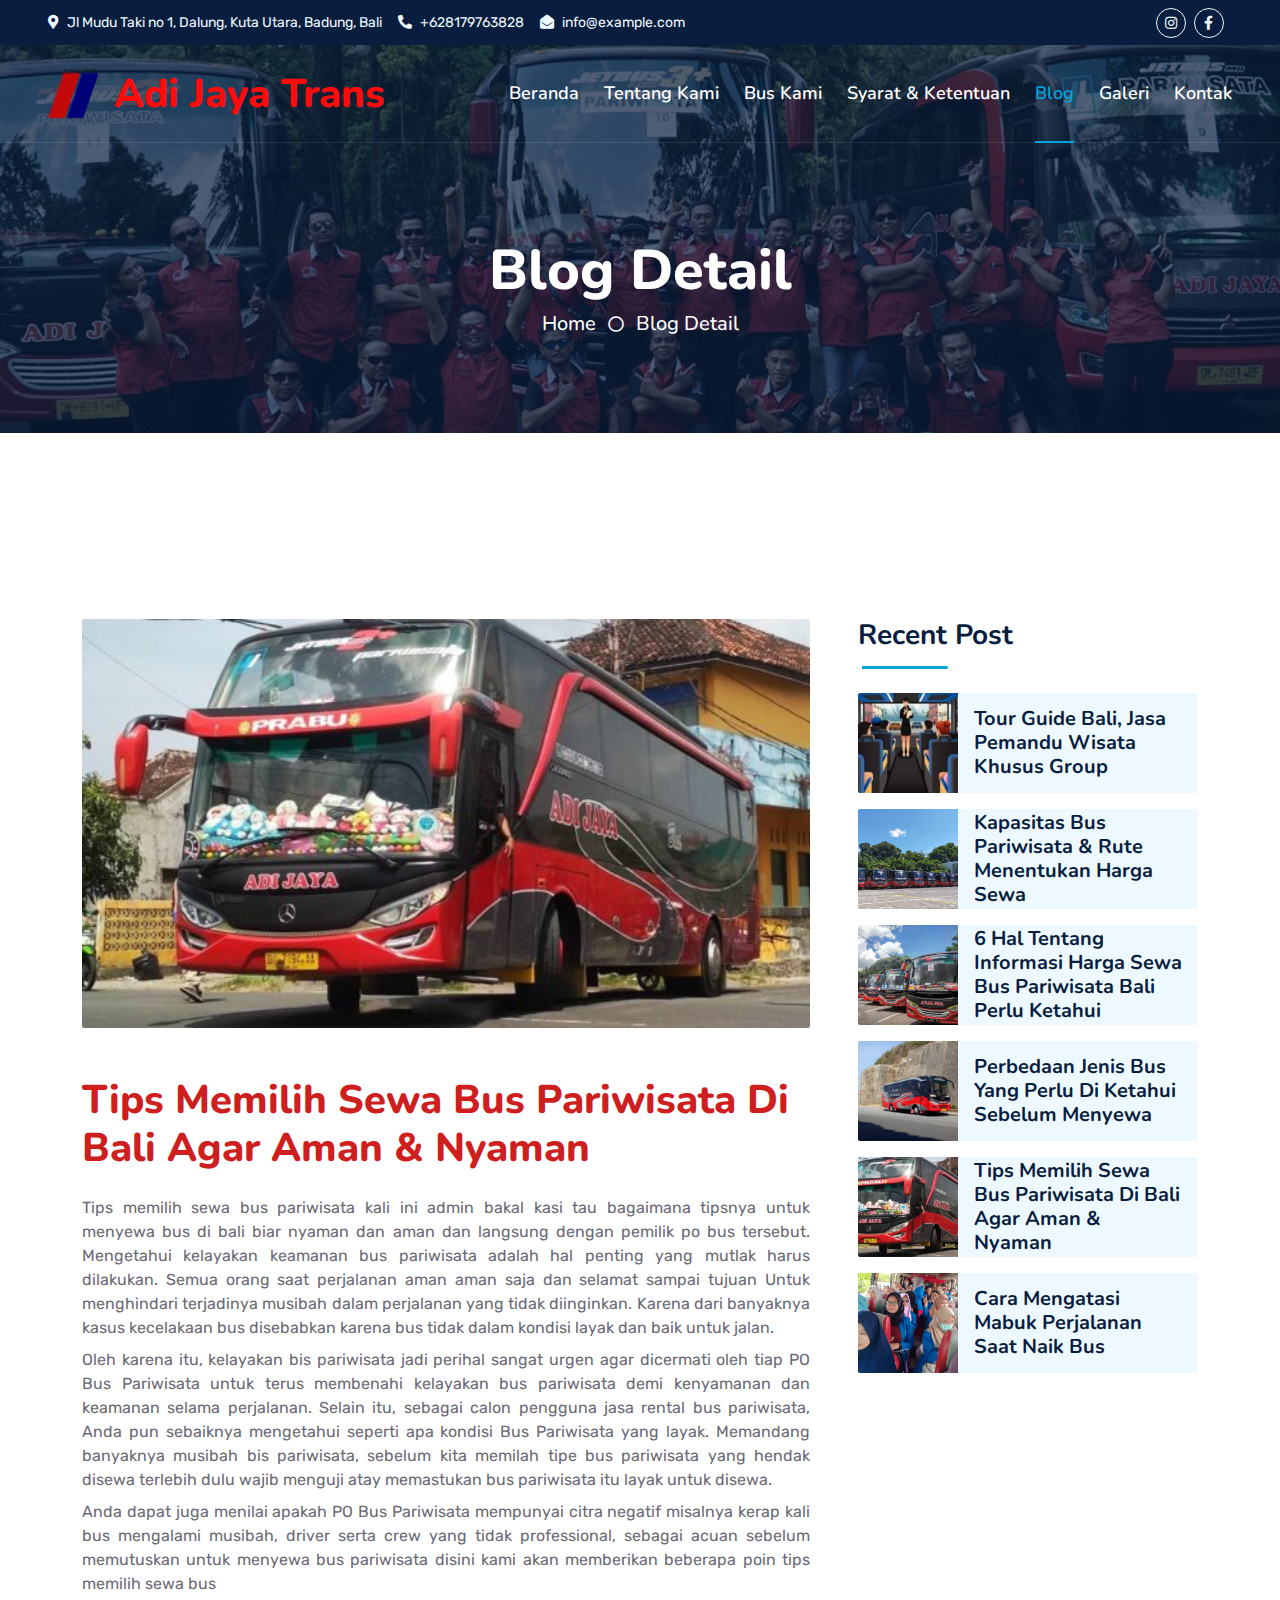
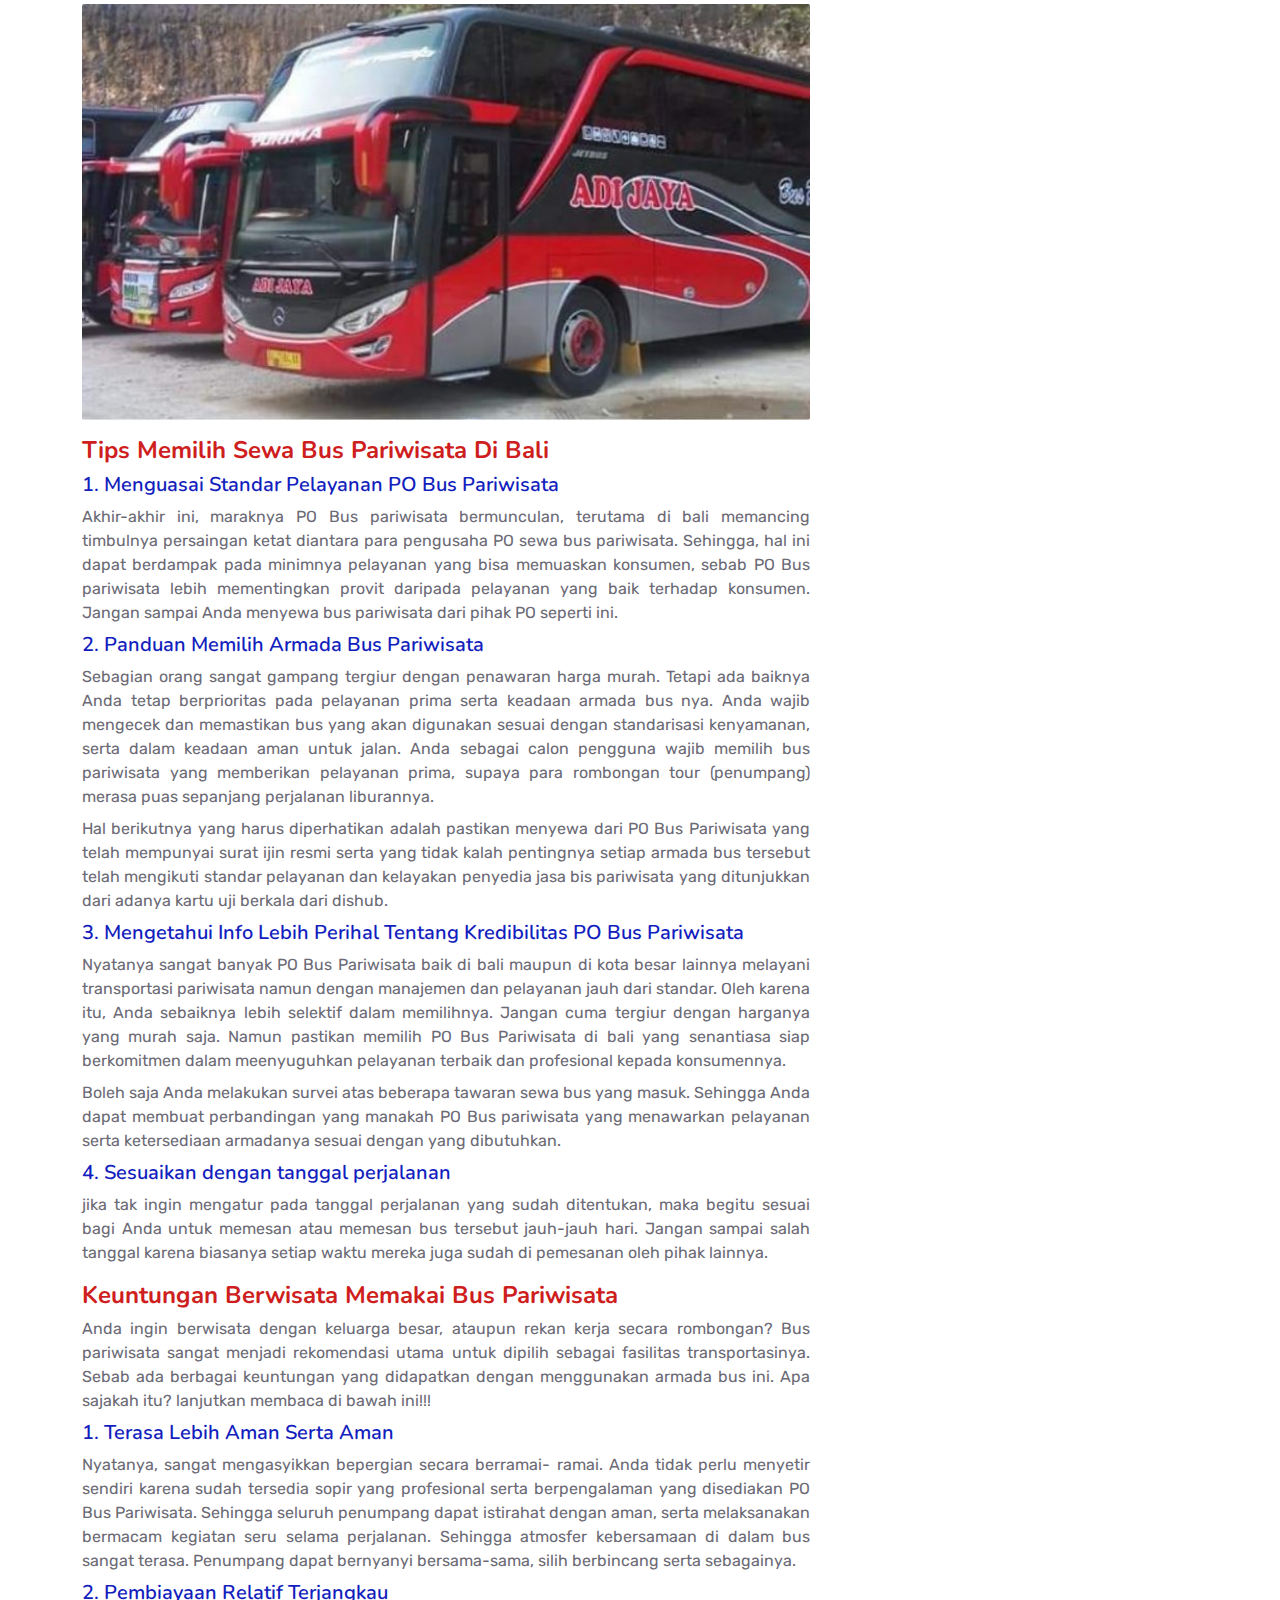
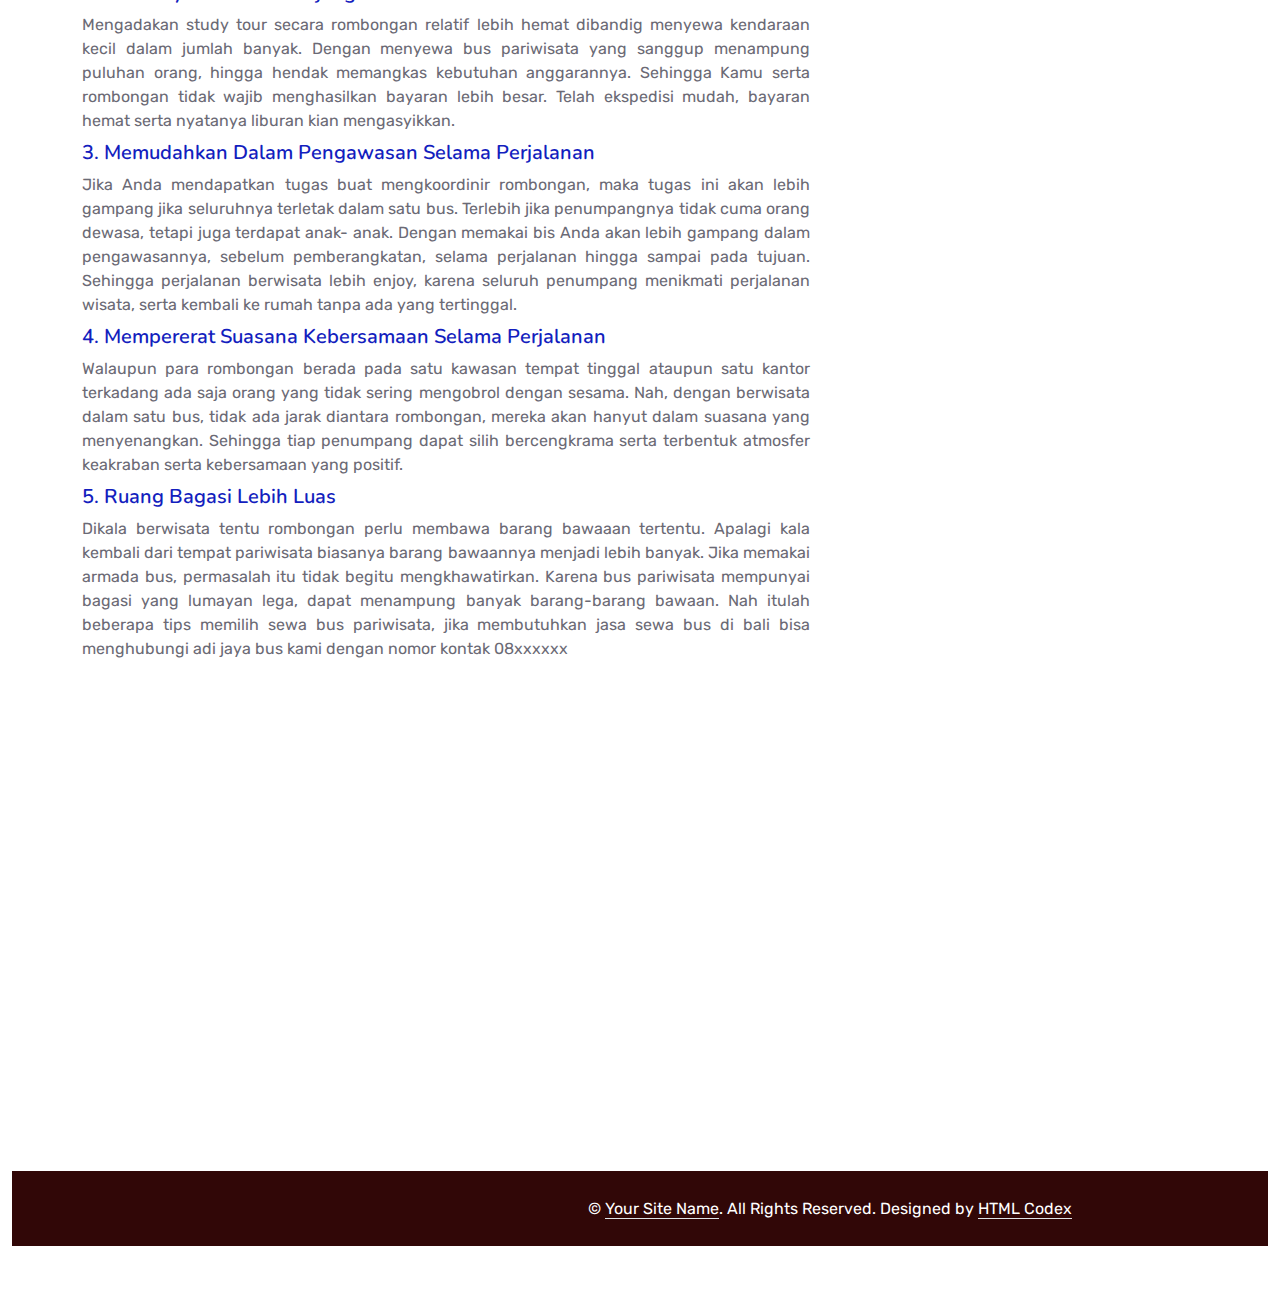
<file: tips-memilih-sewa-bus-pariwisata.html>
<!DOCTYPE html>
<html lang="en">

<head>
    <meta charset="utf-8">
    <title>Tips Memilih Sewa Bus Pariwisata Di Bali Agar Aman & Nyaman</title>
    <link rel="icon" type="image/png" href ="D:\ADI JAYA\web\adi jaya trans\img\LOGO-ADI-JAYA.png">
    <meta content="width=device-width, initial-scale=1.0" name="viewport">
    <meta content="Sewa Bus Bali" name="keywords">
    <meta content="Jasa Sewa Bus Terpecaya di Bali" name="description">

    <!-- Favicon -->
    <link href="img/favicon.ico" rel="icon">

    <!-- Google Web Fonts -->
    <link rel="preconnect" href="https://fonts.googleapis.com">
    <link rel="preconnect" href="https://fonts.gstatic.com" crossorigin>
    <link href="https://fonts.googleapis.com/css2?family=Nunito:wght@400;600;700;800&family=Rubik:wght@400;500;600;700&display=swap" rel="stylesheet">

    <!-- Icon Font Stylesheet -->
    <link href="https://cdnjs.cloudflare.com/ajax/libs/font-awesome/5.10.0/css/all.min.css" rel="stylesheet">
    <link href="https://cdn.jsdelivr.net/npm/bootstrap-icons@1.4.1/font/bootstrap-icons.css" rel="stylesheet">

    <!-- Libraries Stylesheet -->
    <link href="lib/owlcarousel/assets/owl.carousel.min.css" rel="stylesheet">
    <link href="lib/animate/animate.min.css" rel="stylesheet">

    <!-- Customized Bootstrap Stylesheet -->
    <link href="css/bootstrap.min.css" rel="stylesheet">

    <!-- Template Stylesheet -->
    <link href="css/style.css" rel="stylesheet">
</head>

<body>
    <!-- Spinner Start -->
    <div id="spinner" class="show bg-white position-fixed translate-middle w-100 vh-100 top-50 start-50 d-flex align-items-center justify-content-center">
        <div class="spinner"></div>
    </div>
    <!-- Spinner End -->


    <!-- Topbar Start -->
    <div class="container-fluid bg-dark px-5 d-none d-lg-block">
        <div class="row gx-0">
            <div class="col-lg-8 text-center text-lg-start mb-2 mb-lg-0">
                <div class="d-inline-flex align-items-center" style="height: 45px;">
                    <small class="me-3 text-light"><i class="fa fa-map-marker-alt me-2"></i>Jl Mudu Taki no 1, Dalung, Kuta Utara, Badung, Bali</small>
                    <small class="me-3 text-light"><i class="fa fa-phone-alt me-2"></i>+628179763828</small>
                    <small class="text-light"><i class="fa fa-envelope-open me-2"></i>info@example.com</small>
                </div>
            </div>
            <div class="col-lg-4 text-center text-lg-end">
                <div class="d-inline-flex align-items-center" style="height: 45px;">
                    <a class="btn btn-sm btn-outline-light btn-sm-square rounded-circle me-2" href="https://instagram.com/adijaya.trans?igshid=Yzg5MTU1MDY="><i class="fab fa-instagram fw-normal"></i></a>
                    <a class="btn btn-sm btn-outline-light btn-sm-square rounded-circle me-2" href="https://www.facebook.com/profile.php?id=100090163089516"><i class="fab fa-facebook-f fw-normal"></i></a>
                </div>
            </div>
        </div>
    </div>
    <!-- Topbar End -->
    <!-- Topbar End -->


    <!-- Navbar Start -->
    <div class="container-fluid position-relative p-0">
        <nav class="navbar navbar-expand-lg navbar-dark px-5 py-3 py-lg-0">
            <a href="Beranda.html" class="navbar-brand p-0">
                <img  src="img/LOGO-ADI-JAYA.png" style="width: 50px; height: 50px;  cover;" alt="">
                </a>
            <a href="Beranda.html" class="navbar-brand p-0">
                <h1 class="m-0"></i>Adi Jaya Trans</h1>
            </a>
            <button class="navbar-toggler" type="button" data-bs-toggle="collapse" data-bs-target="#navbarCollapse">
                <span class="fa fa-bars"></span>
            </button>
            <div class="collapse navbar-collapse" id="navbarCollapse">
                <div class="navbar-nav ms-auto py-0">
                    <a href="Beranda.html" class="nav-item nav-link ">Beranda</a>
                    <a href="about.html" class="nav-item nav-link">Tentang Kami</a>
                    <a href="bus.html" class="nav-item nav-link">Bus Kami</a>
                    <a href="syarat-dan-ketentuan.html" class="nav-item nav-link">Syarat & Ketentuan</a>
                    <a href="blog.html" class="nav-item nav-link active ">Blog</a>
                    <a href="galeri.html" class="nav-item nav-link ">Galeri</a>
                    <a href="contact.html" class="nav-item nav-link">Kontak</a>
                </div>
             </div>
        </nav>

        <div class="container-fluid bg-primary py-5 bg-header" style="margin-bottom: 90px;">
            <div class="row py-5">
                <div class="col-12 pt-lg-5 mt-lg-5 text-center">
                    <h1 class="display-4 text-white animated zoomIn">Blog Detail</h1>
                    <a href="" class="h5 text-white">Home</a>
                    <i class="far fa-circle text-white px-2"></i>
                    <a href="" class="h5 text-white">Blog Detail</a>
                </div>
            </div>
        </div>
    </div>
    <!-- Navbar End -->


   


    <!-- Blog Start -->
    <div class="container-fluid py-5 wow fadeInUp" data-wow-delay="0.1s">
        <div class="container py-5">
            <div class="row g-5">
                <div class="col-lg-8">
                    <!-- Blog Detail Start -->
                    <div class="mb-5">
                        <img class="img-fluid w-100 rounded mb-5" src="img/tips.jpg " alt="">
                        <h1 class="mb-4 text-primary2">Tips Memilih Sewa Bus Pariwisata Di Bali Agar Aman & Nyaman</h1>
                        <p align="justify" class="mb-2">Tips memilih  sewa bus pariwisata kali ini admin bakal kasi tau bagaimana tipsnya untuk menyewa bus di bali biar nyaman dan aman dan langsung dengan pemilik po bus tersebut.

                            Mengetahui kelayakan keamanan bus pariwisata adalah hal penting yang mutlak harus dilakukan. Semua orang saat perjalanan aman aman saja dan selamat sampai tujuan
                            
                            Untuk menghindari terjadinya musibah dalam perjalanan yang tidak diinginkan. Karena dari banyaknya kasus kecelakaan bus disebabkan karena bus tidak dalam kondisi layak dan baik untuk jalan.</p>
                        <p align="justify" class="mb-2">Oleh karena itu, kelayakan bis pariwisata jadi perihal sangat urgen agar dicermati oleh tiap PO Bus Pariwisata untuk terus membenahi kelayakan bus pariwisata demi kenyamanan dan keamanan selama perjalanan.

                            Selain itu, sebagai calon pengguna jasa rental bus pariwisata, Anda pun sebaiknya mengetahui seperti apa kondisi Bus Pariwisata yang layak.
                            
                            Memandang banyaknya musibah bis pariwisata, sebelum kita memilah tipe bus pariwisata yang hendak disewa terlebih dulu wajib menguji atay memastukan bus pariwisata itu layak untuk disewa.</p>
                        <p align="justify" class="mb-2">Anda dapat juga menilai apakah PO Bus Pariwisata mempunyai citra negatif misalnya kerap kali bus mengalami musibah, driver serta crew yang tidak professional, sebagai acuan sebelum memutuskan untuk menyewa bus pariwisata disini kami akan memberikan beberapa poin tips memilih sewa bus</p>
                        <img class="img-fluid w-100 rounded mb-3" src="img/tips2.jpg" alt="">
                        <h4 class="text-primary2">Tips Memilih Sewa Bus Pariwisata Di Bali</h4>
                        <h5 class="text-primary3">1. Menguasai Standar Pelayanan PO Bus Pariwisata</h5>
                        <p align="justify" class="mb-2">Akhir-akhir ini, maraknya PO Bus pariwisata bermunculan, terutama di bali memancing timbulnya persaingan ketat diantara para pengusaha PO sewa bus pariwisata.
                        Sehingga, hal ini dapat berdampak pada minimnya pelayanan yang bisa memuaskan konsumen, sebab PO Bus pariwisata lebih mementingkan provit daripada pelayanan yang baik terhadap konsumen. Jangan sampai Anda menyewa bus pariwisata dari pihak PO seperti ini.</p>
                        <h5 class="text-primary3">2. Panduan Memilih Armada Bus Pariwisata</h5>
                        <p align="justify" class="mb-2">Sebagian orang sangat gampang tergiur dengan penawaran harga murah. Tetapi ada baiknya Anda tetap berprioritas pada pelayanan prima serta keadaan armada bus nya.

                            Anda wajib mengecek dan memastikan bus yang akan digunakan sesuai dengan standarisasi kenyamanan, serta dalam keadaan aman untuk jalan.
                            
                            Anda sebagai calon pengguna wajib memilih bus pariwisata yang memberikan pelayanan prima, supaya para rombongan tour (penumpang) merasa puas sepanjang perjalanan liburannya.</p>
                        <p align="justify" class="mb-2">Hal berikutnya yang harus diperhatikan adalah pastikan menyewa dari PO Bus Pariwisata yang telah mempunyai surat ijin resmi serta yang tidak kalah pentingnya setiap armada bus tersebut telah mengikuti standar pelayanan dan kelayakan penyedia jasa bis pariwisata yang ditunjukkan dari adanya kartu uji berkala dari dishub.</p>
                        <h5 class="text-primary3">3. Mengetahui Info Lebih Perihal Tentang Kredibilitas PO Bus Pariwisata</h5>
                        <p align="justify" class="mb-2">Nyatanya sangat banyak PO Bus Pariwisata baik di bali maupun di kota besar lainnya melayani transportasi pariwisata namun dengan manajemen dan pelayanan jauh dari standar. Oleh karena itu, Anda sebaiknya lebih selektif dalam memilihnya.

                            Jangan cuma tergiur dengan harganya yang murah saja. Namun pastikan memilih PO Bus Pariwisata di bali yang senantiasa siap berkomitmen dalam meenyuguhkan pelayanan terbaik dan profesional kepada konsumennya.</p>
                        <p align="justify" class="mb-2">Boleh saja Anda melakukan survei atas beberapa tawaran sewa bus yang masuk. Sehingga Anda dapat membuat perbandingan yang manakah PO Bus pariwisata yang menawarkan pelayanan serta ketersediaan armadanya sesuai dengan yang dibutuhkan.</p>
                        <h5 class="text-primary3">4. Sesuaikan dengan tanggal perjalanan</h5>    
                        <p align="justify">jika tak ingin mengatur pada tanggal perjalanan yang sudah ditentukan, maka begitu sesuai bagi Anda untuk memesan atau memesan bus tersebut jauh-jauh hari.

                            Jangan sampai salah tanggal karena biasanya setiap waktu mereka juga sudah di pemesanan oleh pihak lainnya.</p>
                        <h4 class="text-primary2">Keuntungan Berwisata Memakai Bus Pariwisata</h4>
                        <p align="justify" class="mb-2">Anda ingin berwisata dengan keluarga besar, ataupun rekan kerja secara rombongan? Bus pariwisata sangat menjadi rekomendasi utama untuk dipilih sebagai fasilitas transportasinya.

                            Sebab ada berbagai keuntungan yang didapatkan dengan menggunakan armada bus ini. Apa sajakah itu? lanjutkan membaca di bawah ini!!!</p>
                        <h5 class="text-primary3">1. Terasa Lebih Aman Serta Aman</h5>
                        <p align="justify" class="mb-2">Nyatanya, sangat mengasyikkan bepergian secara berramai- ramai. Anda tidak perlu menyetir sendiri karena sudah tersedia sopir yang profesional serta berpengalaman yang disediakan PO Bus Pariwisata.
                            Sehingga seluruh penumpang dapat istirahat dengan aman, serta melaksanakan bermacam kegiatan seru selama perjalanan.
                            Sehingga atmosfer kebersamaan di dalam bus sangat terasa. Penumpang dapat bernyanyi bersama-sama, silih berbincang serta sebagainya.</p>
                        <h5 class="text-primary3">2. Pembiayaan Relatif Terjangkau</h5>
                        <p align="justify" class="mb-2">Mengadakan study tour secara rombongan relatif lebih hemat dibandig menyewa kendaraan kecil dalam jumlah banyak.
                            Dengan menyewa bus pariwisata yang sanggup menampung puluhan orang, hingga hendak memangkas kebutuhan anggarannya.
                            Sehingga Kamu serta rombongan tidak wajib menghasilkan bayaran lebih besar. Telah ekspedisi mudah, bayaran hemat serta nyatanya liburan kian mengasyikkan.</p>
                        <h5 class="text-primary3">3. Memudahkan Dalam Pengawasan Selama Perjalanan </h5>
                        <p align="justify" class="mb-2">Jika Anda mendapatkan tugas buat mengkoordinir rombongan, maka tugas ini akan lebih gampang jika seluruhnya terletak dalam satu bus. Terlebih jika penumpangnya tidak cuma orang dewasa, tetapi juga terdapat anak- anak.
                            Dengan memakai bis Anda akan lebih gampang dalam pengawasannya, sebelum pemberangkatan, selama perjalanan hingga sampai pada tujuan.
                            Sehingga perjalanan berwisata lebih enjoy, karena seluruh penumpang menikmati perjalanan wisata, serta kembali ke rumah tanpa ada yang tertinggal.</p>
                        <h5 class="text-primary3">4. Mempererat Suasana Kebersamaan Selama Perjalanan </h5>
                        <p align="justify" class="mb-2">Walaupun para rombongan berada pada satu kawasan tempat tinggal ataupun satu kantor terkadang ada saja orang yang tidak sering mengobrol dengan sesama.
                            Nah, dengan berwisata dalam satu bus, tidak ada jarak diantara rombongan, mereka akan hanyut dalam suasana yang menyenangkan.
                            Sehingga tiap penumpang dapat silih bercengkrama serta terbentuk atmosfer keakraban serta kebersamaan yang positif.</p>
                        <h5 class="text-primary3">5. Ruang Bagasi Lebih Luas</h5>    
                        <p align="justify" class="mb-2">Dikala berwisata tentu rombongan perlu membawa barang bawaaan tertentu. Apalagi kala kembali dari tempat pariwisata biasanya barang bawaannya menjadi lebih banyak.

                            Jika memakai armada bus, permasalah itu tidak begitu mengkhawatirkan. Karena bus pariwisata mempunyai bagasi yang lumayan lega, dapat menampung banyak barang-barang bawaan.
                            
                            Nah itulah beberapa tips memilih sewa bus pariwisata, jika membutuhkan jasa sewa bus di bali bisa menghubungi adi jaya bus kami dengan nomor kontak 08xxxxxx</p>
                    </div>
                    <!-- Blog Detail End -->
    
    
                  
                </div>
    
                <!-- Sidebar Start -->
                <div class="col-lg-4">
                    <!-- Recent Post Start -->
                    <div class="mb-5 wow slideInUp" data-wow-delay="0.1s">
                        <div class="section-title section-title-sm position-relative pb-3 mb-4">
                            <h3 class="mb-0">Recent Post</h3>
                        </div>
                        <div class="d-flex rounded overflow-hidden mb-3">
                            <img  src="img/tour.jpg" style="width: 100px; height: 100px; object-fit: cover;" alt="">
                            <a href="tour-guide-bali.html" class="h5 fw-semi-bold d-flex align-items-center bg-light px-3 mb-0">Tour Guide Bali, Jasa Pemandu Wisata Khusus Group
                            </a>
                        </div>
                        <div class="d-flex rounded overflow-hidden mb-3">
                            <img  src="img/blog-1.jpg" style="width: 100px; height: 100px; object-fit: cover;" alt="">
                            <a href="kapasitas-bus-pariwisata.html" class="h5 fw-semi-bold d-flex align-items-center bg-light px-3 mb-0">Kapasitas Bus Pariwisata & Rute Menentukan Harga Sewa
                            </a>
                        </div>
                        <div class="d-flex rounded overflow-hidden mb-3">
                            <img  src="img/about.jpg" style="width: 100px; height: 100px; object-fit: cover;" alt="">
                            <a href="informasi-harga-sewa-bus-pariwisata-bali.html" class="h5 fw-semi-bold d-flex align-items-center bg-light px-3 mb-0">6 Hal Tentang Informasi Harga Sewa Bus Pariwisata Bali Perlu Ketahui</a>
                        </div>
                        <div class="d-flex rounded overflow-hidden mb-3">
                            <img  src="img/carousel-2.jpg" style="width: 100px; height: 100px; object-fit: cover;" alt="">
                            <a href="perbedaan-jenis-bus-yang-perlu-di-ketahui.html" class="h5 fw-semi-bold d-flex align-items-center bg-light px-3 mb-0">Perbedaan Jenis Bus Yang Perlu Di Ketahui Sebelum Menyewa</a>

                        </div>
                        <div class="d-flex rounded overflow-hidden mb-3">
                            <img  src="img/tips.jpg" style="width: 100px; height: 100px; object-fit: cover;" alt="">
                            <a href="tips-memilih-sewa-bus-pariwisata.html" class="h5 fw-semi-bold d-flex align-items-center bg-light px-3 mb-0">Tips Memilih Sewa Bus Pariwisata Di Bali Agar Aman & Nyaman</a>
                        </div>
                        <div class="d-flex rounded overflow-hidden mb-3">
                            <img  src="img/mabuk.png" style="width: 100px; height: 100px; object-fit: cover;" alt="">
                            <a href="cara-mengatasi-mabuk-perjalanan-saat-naik-bus.html" class="h5 fw-semi-bold d-flex align-items-center bg-light px-3 mb-0">Cara Mengatasi Mabuk Perjalanan Saat Naik Bus</a>
                        </div>
                    <!-- Recent Post End -->
                     <!-- Plain Text Start -->
                     <div class="wow slideInUp" data-wow-delay="0.1s">
                        <div class="section-title section-title-sm position-relative pb-3 mb-2">
                            <h3 class="mb-0">Adi Jaya Trans</h3>
                        </div>
                        <div class="bg-light text-center" style="padding: 10px;">
                            <p align="left" class="mt-0 mb-4">Adi Jaya Trans sebagai perusahaan layanan jasa Sewa Bus di Bali melayani pelanggan dari berbagai negara baik turis asing atau domestik. Semua keperluan sewa bus seperti wisata ke bali, tour, meeting, outing, wedding, overland, tamasya anak sekolah atau konferensi, dapat kami layani dengan profesional</p>
                            <a href="https://api.whatsapp.com/send?phone=628179763828"  class="btn btn-primary py-2 px-4">book Now</a>
                        </div>
                    </div>
                    <!-- Plain Text End -->
                   
                </div>
                <!-- Sidebar End -->
            </div>
        </div>
    </div>
    <!-- Blog End -->    

    <!-- Footer Start -->
    <div class="container-fluid bg-dark text-light mt-5 wow fadeInUp" data-wow-delay="0.1s">
        <div class="container">
            <div class="row gx-5">
                <div class="col-lg-4 col-md-6 footer-about">
                    <div class="d-flex flex-column align-items-center justify-content-center text-center h-100 bg-primary p-4">
                        <a href="Beranda.html" class="navbar-brand">
                            <h1 class="m-0 text-white"></i>Adi Jaya Trans</h1>
                        </a>
                        <p class="mt-3 mb-4">Adi Jaya Trans sebagai perusahaan layanan jasa Sewa Bus di Bali melayani pelanggan dari berbagai negara baik turis asing atau domestik. Semua keperluan sewa bus seperti wisata ke bali, tour, meeting, outing, wedding, overland, tamasya anak sekolah atau konferensi, dapat kami layani dengan profesional</p>
                    </div>
                </div>
                <div class="col-lg-8 col-md-6">
                    <div class="row gx-5">
                        <div class="col-lg-4 col-md-12 pt-5 mb-5">
                            <div class="section-title section-title-sm position-relative pb-3 mb-4">
                                <h3 class="text-light mb-0">Hubungi Kami</h3>
                            </div>
                            <div class="d-flex mb-2">
                                <i class="bi bi-geo-alt text-primary me-2"></i>
                                <p class="mb-0">Jl Mudu Taki no 1, Dalung, Kuta Utara, Badung, Bali</p>
                            </div>
                            <div class="d-flex mb-2">
                                <i class="bi bi-envelope-open text-primary me-2"></i>
                                <p class="mb-0">info@example.com</p>
                            </div>
                            <div class="d-flex mb-2">
                                <i class="bi bi-telephone text-primary me-2"></i>
                                <p class="mb-0">+628179763828</p>
                            </div>
                            <div class="d-flex mt-4">
                                <a class="btn btn-primary btn-square me-2" href="https://www.facebook.com/profile.php?id=100090163089516"><i class="fab fa-facebook-f fw-normal"></i></a>
                                <a class="btn btn-primary btn-square" href="https://instagram.com/adijaya.trans?igshid=Yzg5MTU1MDY="><i class="fab fa-instagram fw-normal"></i></a>
                            </div>
                        </div>
                        <div class="col-lg-4 col-md-12 pt-0 pt-lg-5 mb-5">
                            <div class="section-title section-title-sm position-relative pb-3 mb-4">
                                <h3 class="text-light mb-0">Pintasan</h3>
                            </div>
                            <div class="link-animated d-flex flex-column justify-content-start">
                                <a class="text-light mb-2" href="Beranda.html"><i class="bi bi-arrow-right text-primary me-2"></i>Beranda</a>
                                <a class="text-light mb-2" href="about.html"><i class="bi bi-arrow-right text-primary me-2"></i>Tentang Kami</a>
                                <a class="text-light mb-2" href="syarat-dan-ketentuan.html"><i class="bi bi-arrow-right text-primary me-2"></i>Syarat & Ketentuan</a>
                                <a class="text-light mb-2" href="blog.html"><i class="bi bi-arrow-right text-primary me-2"></i>Blog</a>
                                <a class="text-light mb-2" href="galeri.html"><i class="bi bi-arrow-right text-primary me-2"></i>Galeri</a>
                                <a class="text-light" href="contact.html"><i class="bi bi-arrow-right text-primary me-2"></i>Kontak</a>
                            </div>
                        </div>
                    </div>
                </div>
            </div>
        </div>
    </div>
    <div class="container-fluid text-white" style="background: #310707;">
        <div class="container text-center">
            <div class="row justify-content-end">
                <div class="col-lg-8 col-md-6">
                    <div class="d-flex align-items-center justify-content-center" style="height: 75px;">
                        <p class="mb-0">&copy; <a class="text-white border-bottom" href="#">Your Site Name</a>. All Rights Reserved. 
						
						<!--/*** This template is free as long as you keep the footer author’s credit link/attribution link/backlink. If you'd like to use the template without the footer author’s credit link/attribution link/backlink, you can purchase the Credit Removal License from "https://htmlcodex.com/credit-removal". Thank you for your support. ***/-->
						Designed by <a class="text-white border-bottom" href="https://htmlcodex.com">HTML Codex</a></p>
                    </div>
                </div>
            </div>
        </div>
    </div>
    <!-- Footer End -->



    <!-- JavaScript Libraries -->
    <script src="https://code.jquery.com/jquery-3.4.1.min.js"></script>
    <script src="https://cdn.jsdelivr.net/npm/bootstrap@5.0.0/dist/js/bootstrap.bundle.min.js"></script>
    <script src="lib/wow/wow.min.js"></script>
    <script src="lib/easing/easing.min.js"></script>
    <script src="lib/waypoints/waypoints.min.js"></script>
    <script src="lib/counterup/counterup.min.js"></script>
    <script src="lib/owlcarousel/owl.carousel.min.js"></script>

    <!-- Template Javascript -->
    <script src="js/main.js"></script>
</body>

</html>
</file>
<file: css/style.css>
/********** Template CSS **********/
:root {
    --primary: hsl(196, 95%, 44%);
    --primary2: hsl(0, 86%, 38%);
    --primary3: #131ebe;
    --secondary: #34AD54;
    --light: #EEF9FF;
    --dark: #091E3E;
}


/*** Spinner ***/
.spinner {
    width: 40px;
    height: 40px;
    background: var(--primary);
    margin: 100px auto;
    -webkit-animation: sk-rotateplane 1.2s infinite ease-in-out;
    animation: sk-rotateplane 1.2s infinite ease-in-out;
}

@-webkit-keyframes sk-rotateplane {
    0% {
        -webkit-transform: perspective(120px)
    }
    50% {
        -webkit-transform: perspective(120px) rotateY(180deg)
    }
    100% {
        -webkit-transform: perspective(120px) rotateY(180deg) rotateX(180deg)
    }
}

@keyframes sk-rotateplane {
    0% {
        transform: perspective(120px) rotateX(0deg) rotateY(0deg);
        -webkit-transform: perspective(120px) rotateX(0deg) rotateY(0deg)
    }
    50% {
        transform: perspective(120px) rotateX(-180.1deg) rotateY(0deg);
        -webkit-transform: perspective(120px) rotateX(-180.1deg) rotateY(0deg)
    }
    100% {
        transform: perspective(120px) rotateX(-180deg) rotateY(-179.9deg);
        -webkit-transform: perspective(120px) rotateX(-180deg) rotateY(-179.9deg);
    }
}

#spinner {
    opacity: 0;
    visibility: hidden;
    transition: opacity .5s ease-out, visibility 0s linear .5s;
    z-index: 99999;
}

#spinner.show {
    transition: opacity .5s ease-out, visibility 0s linear 0s;
    visibility: visible;
    opacity: 1;
}


/*** Heading ***/
h1,
h2,
.fw-bold {
    font-weight: 800 !important;
}

h3,
h4,
.fw-semi-bold {
    font-weight: 700 !important;
}

h5,
h6,
.fw-medium {
    font-weight: 600 !important;
}


/*** Button ***/
.btn {
    font-family: 'Nunito', sans-serif;
    font-weight: 600;
    transition: .5s;
}

.btn-primary,
.btn-secondary {
    color: #FFFFFF;
    box-shadow: inset 0 0 0 50px transparent;
}

.btn-primary:hover {
    box-shadow: inset 0 0 0 0 var(--primary);
}

.btn-secondary:hover {
    box-shadow: inset 0 0 0 0 var(--secondary);
}

.btn-square {
    width: 36px;
    height: 36px;
}

.btn-sm-square {
    width: 30px;
    height: 30px;
}

.btn-lg-square {
    width: 48px;
    height: 48px;
}

.btn-square,
.btn-sm-square,
.btn-lg-square {
    padding-left: 0;
    padding-right: 0;
    text-align: center;
}


/*** Navbar ***/
.navbar-dark .navbar-nav .nav-link {
    font-family: 'Nunito', sans-serif;
    position: relative;
    margin-left: 25px;
    padding: 35px 0;
    color: #FFFFFF;
    font-size: 18px;
    font-weight: 600;
    outline: none;
    transition: .5s;
}

.sticky-top.navbar-dark .navbar-nav .nav-link {
    padding: 20px 0;
    color: var(--primary2);
}

.navbar-dark .navbar-nav .nav-link:hover,
.navbar-dark .navbar-nav .nav-link.active {
    color: var(--primary);
}

.navbar-dark .navbar-brand h1 {
    color: #ff0b0b;
}

.navbar-dark .navbar-toggler {
    color: var(--primary) !important;
    border-color: var(--primary) !important;
}

@media (max-width: 991.98px) {
    .sticky-top.navbar-dark {
        position: relative;
        background: #FFFFFF;
    }

    .navbar-dark .navbar-nav .nav-link,
    .navbar-dark .navbar-nav .nav-link.show,
    .sticky-top.navbar-dark .navbar-nav .nav-link {
        padding: 10px 0;
        color: var(--dark);
    }

    .navbar-dark .navbar-brand h1 {
        color: var(--primary);
    }
}

@media (min-width: 992px) {
    .navbar-dark {
        position: absolute;
        width: 100%;
        top: 0;
        left: 0;
        border-bottom: 1px solid rgba(256, 256, 256, .1);
        z-index: 999;
    }
    
    .sticky-top.navbar-dark {
        position: fixed;
        background: #FFFFFF;
    }

    .navbar-dark .navbar-nav .nav-link::before {
        position: absolute;
        content: "";
        width: 0;
        height: 2px;
        bottom: -1px;
        left: 50%;
        background: var(--primary);
        transition: .5s;
    }

    .navbar-dark .navbar-nav .nav-link:hover::before,
    .navbar-dark .navbar-nav .nav-link.active::before {
        width: 100%;
        left: 0;
    }

    .navbar-dark .navbar-nav .nav-link.nav-contact::before {
        display: none;
    }

    .sticky-top.navbar-dark .navbar-brand h1 {
        color: var(--primary2);
    }
}


/*** Carousel ***/
.carousel-caption {
    top: 0;
    left: 0;
    right: 0;
    bottom: 0;

    z-index: 1;
}

@media (max-width: 576px) {
    .carousel-caption h5 {
        font-size: 14px;
        font-weight: 500 !important;
    }

    .carousel-caption h1 {
        font-size: 30px;
        font-weight: 600 !important;
    }
}

.carousel-control-prev,
.carousel-control-next {
    width: 10%;
}

.carousel-control-prev-icon,
.carousel-control-next-icon {
    width: 3rem;
    height: 3rem;
}


/*** Section Title ***/
.section-title::before {
    position: absolute;
    content: "";
    width: 150px;
    height: 5px;
    left: 0;
    bottom: 0;
    background: var(--primary);
    border-radius: 2px;
}

.section-title.text-center::before {
    left: 50%;
    margin-left: -75px;
}

.section-title.section-title-sm::before {
    width: 90px;
    height: 3px;
}

.section-title::after {
    position: absolute;
    content: "";
    width: 6px;
    height: 5px;
    bottom: 0px;
    background: #FFFFFF;
    -webkit-animation: section-title-run 5s infinite linear;
    animation: section-title-run 5s infinite linear;
}

.section-title.section-title-sm::after {
    width: 4px;
    height: 3px;
}

.section-title.text-center::after {
    -webkit-animation: section-title-run-center 5s infinite linear;
    animation: section-title-run-center 5s infinite linear;
}

.section-title.section-title-sm::after {
    -webkit-animation: section-title-run-sm 5s infinite linear;
    animation: section-title-run-sm 5s infinite linear;
}

@-webkit-keyframes section-title-run {
    0% {left: 0; } 50% { left : 145px; } 100% { left: 0; }
}

@-webkit-keyframes section-title-run-center {
    0% { left: 50%; margin-left: -75px; } 50% { left : 50%; margin-left: 45px; } 100% { left: 50%; margin-left: -75px; }
}

@-webkit-keyframes section-title-run-sm {
    0% {left: 0; } 50% { left : 85px; } 100% { left: 0; }
}


/*** Service ***/
.service-item {
    position: relative;
    height: 300px;
    padding: 0 30px;
    transition: .5s;
}

.service-item .service-icon {
    margin-bottom: 30px;
    width: 60px;
    height: 60px;
    display: flex;
    align-items: center;
    justify-content: center;
    background: var(--primary);
    border-radius: 2px;
    transform: rotate(-45deg);
}

.service-item .service-icon i {
    transform: rotate(45deg);
}

.service-item a.btn {
    position: absolute;
    width: 60px;
    bottom: -48px;
    left: 50%;
    margin-left: -30px;
    opacity: 0;
}

.service-item:hover a.btn {
    bottom: -24px;
    opacity: 1;
}


/*** Testimonial ***/
.testimonial-carousel .owl-dots {
    margin-top: 15px;
    display: flex;
    align-items: flex-end;
    justify-content: center;
}

.testimonial-carousel .owl-dot {
    position: relative;
    display: inline-block;
    margin: 0 5px;
    width: 15px;
    height: 15px;
    background: #DDDDDD;
    border-radius: 2px;
    transition: .5s;
}

.testimonial-carousel .owl-dot.active {
    width: 30px;
    background: var(--primary);
}

.testimonial-carousel .owl-item.center {
    position: relative;
    z-index: 1;
}

.testimonial-carousel .owl-item .testimonial-item {
    transition: .5s;
}

.testimonial-carousel .owl-item.center .testimonial-item {
    background: #FFFFFF !important;
    box-shadow: 0 0 30px #DDDDDD;
}


/*** Team ***/
.team-item {
    transition: .5s;
}

.team-social {
    position: absolute;
    width: 100%;
    height: 100%;
    top: 0;
    left: 0;
    display: flex;
    align-items: center;
    justify-content: center;
    transition: .5s;
}

.team-social a.btn {
    position: relative;
    margin: 0 3px;
    margin-top: 100px;
    opacity: 0;
}

.team-item:hover {
    box-shadow: 0 0 30px #DDDDDD;
}

.team-item:hover .team-social {
    background: rgba(9, 30, 62, .7);
}

.team-item:hover .team-social a.btn:first-child {
    opacity: 1;
    margin-top: 0;
    transition: .3s 0s;
}

.team-item:hover .team-social a.btn:nth-child(2) {
    opacity: 1;
    margin-top: 0;
    transition: .3s .05s;
}

.team-item:hover .team-social a.btn:nth-child(3) {
    opacity: 1;
    margin-top: 0;
    transition: .3s .1s;
}

.team-item:hover .team-social a.btn:nth-child(4) {
    opacity: 1;
    margin-top: 0;
    transition: .3s .15s;
}

.team-item .team-img img,
.blog-item .blog-img img  {
    transition: .5s;
}

.team-item:hover .team-img img,
.blog-item:hover .blog-img img {
    transform: scale(1.15);
}


/*** Miscellaneous ***/
@media (min-width: 991.98px) {
    .facts {
        position: relative;
        margin-top: -75px;
        z-index: 1;
    }
}

.back-to-top {
    position: fixed;
    display: none;
    right: 45px;
    bottom: 45px;
    z-index: 99;
}

.bg-header {
    background: linear-gradient(rgba(9, 30, 62, .7), rgba(9, 30, 62, .7)), url(../img/carousel-1.jpg) center center no-repeat;
    background-size: cover;
}

.link-animated a {
    transition: .5s;
}

.link-animated a:hover {
    padding-left: 10px;
}

@media (min-width: 767.98px) {
    .footer-about {
        margin-bottom: -75px;
    }
}
</file>
